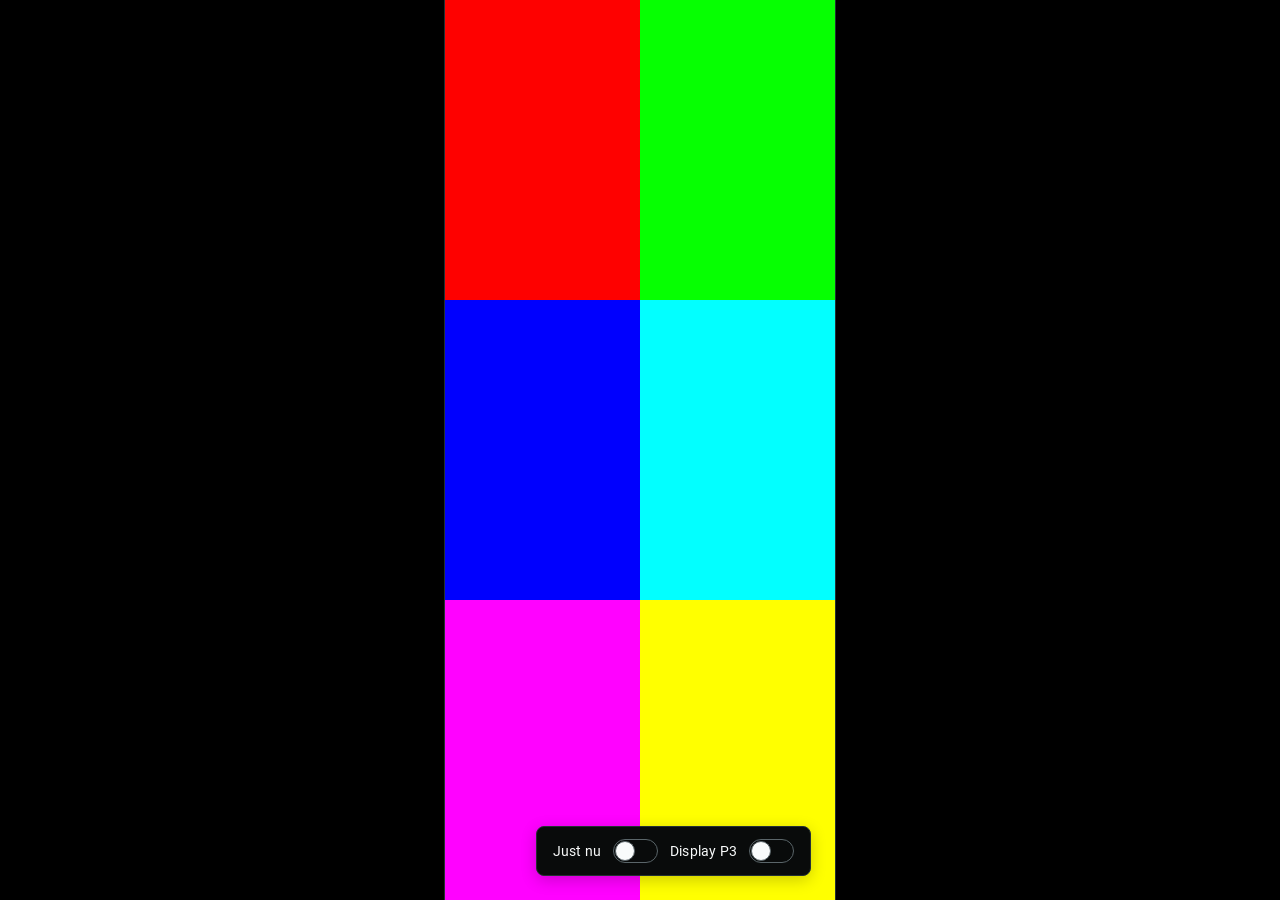
<file: index.html>
<!doctype html>
<html lang="sv" aza-view-transition-enter="basepage"><head><meta charset="utf-8">
<meta name="viewport" content="width=device-width, initial-scale=1, maximum-scale=1, user-scalable=no, viewport-fit=cover">
<meta name="color-scheme" content="dark">
<meta name="theme-color" content="#090B0B">
<title>Just nu - Avanza</title>
<link rel="stylesheet" href="styles.css">
<link rel="stylesheet" href="p3.css">
<link rel="stylesheet" href="prototype.css">
<script src="prototype.js" defer=""></script></head>

    <body data-theme="dark" class="is-transparent disable-outline pull-to-refresh-enabled" data-font-size="normal">
        

        
        <aza-app ng-version="21.2.24" _nghost-ng-c512222287=""><aza-shell _ngcontent-ng-c512222287="" _nghost-ng-c3613642044="" class="ng-tns-c3613642044-0 wv-context"><!--container--><div _ngcontent-ng-c3613642044="" class="app-container ng-tns-c3613642044-0"><!--container--><!--container--><!--container--><div _ngcontent-ng-c3613642044="" class="main-page-container hide-selector ng-tns-c3613642044-0"><main _ngcontent-ng-c3613642044="" role="main" tabindex="-1" class="main ng-tns-c3613642044-0"><div _ngcontent-ng-c3613642044="" azadisableanimationduringtouch="" azaplatformanimation="" class="router-animation-container ng-tns-c3613642044-0 ng-trigger ng-trigger-routeAnimation"><router-outlet _ngcontent-ng-c3613642044="" class="ng-tns-c3613642044-0"></router-outlet><aza-home _nghost-ng-c1748362361="" class="ng-star-inserted"><aza-base-page _ngcontent-ng-c1748362361="" _nghost-ng-c2904285547=""><!--container--><div _ngcontent-ng-c2904285547="" class="base-page-content platform-active-scroll-container"><aza-sunset-message _ngcontent-ng-c2904285547="" _nghost-ng-c2389856375=""><!--container--></aza-sunset-message><aza-system-messages _ngcontent-ng-c2904285547="" _nghost-ng-c3905380134=""><!--container--></aza-system-messages><aza-pull-to-refresh _ngcontent-ng-c1748362361="" _nghost-ng-c3538549573="" class="ng-star-inserted"><div _ngcontent-ng-c3538549573="" class="moved-container"><!--container--><div _ngcontent-ng-c3538549573="" class="draggable-area"><aza-page-container _ngcontent-ng-c1748362361="" _nghost-ng-c4189463679="" class="padding-top padding-bottom ng-star-inserted"><aza-page-container-inset _ngcontent-ng-c4189463679="" _nghost-ng-c3117758165="" data-layout="x-large"><div _ngcontent-ng-c1748362361="" class="actions-wrapper ng-star-inserted"><aza-home-settings _ngcontent-ng-c1748362361="" _nghost-ng-c3298329338=""><button _ngcontent-ng-c3298329338="" attr.data-style-hash="6e8743f1c22fa97843aed6187d793ad0" aria-haspopup="dialog" type="button" aria-label="Inställningar för Just nu" mintghostbutton="" class="settings-button ng-star-inserted" _nghost-ng-c1951316067="" data-analytics-context="Just nu - Inställningar" data-analytics-label="Öppna inställningar" data-e2e="home-settings-button" data-mint-button-size="medium-wide" data-mint-button-theme="non-essential" data-mint-button-state-type="pressed"><span _ngcontent-ng-c1951316067="" class="button-content"></span><mint-icon _ngcontent-ng-c3298329338="" attr.data-style-hash="7ff542e325394d33bc64ad5c70274e0b" mintbuttoniconright="" class="settings-icon mint-button-icon" _nghost-ng-c3689711614="" aria-hidden="true" data-mint-icon-size="medium"><svg preserveAspectRatio="xMidYMid meet" focusable="false" width="100%" height="100%" viewBox="0 0 28 28"><path fill-rule="evenodd" d="M13.348 3.25a1.75 1.75 0 0 0-1.727 1.463L11.35 6.35a.25.25 0 0 1-.144.187l-.406.183a.25.25 0 0 1-.235-.015l-1.497-.926a1.75 1.75 0 0 0-2.158.251l-.834.834a1.75 1.75 0 0 0-.174 2.272l.923 1.26a.25.25 0 0 1 .021.262l-.282.553a.25.25 0 0 1-.182.133l-1.67.278a1.75 1.75 0 0 0-1.462 1.726v1.306a1.75 1.75 0 0 0 1.463 1.726l1.638.273a.25.25 0 0 1 .187.144l.183.406a.25.25 0 0 1-.015.234l-.927 1.496a1.75 1.75 0 0 0 .25 2.158l.835.834a1.75 1.75 0 0 0 2.27.176l1.263-.924a.25.25 0 0 1 .262-.02l.553.282a.25.25 0 0 1 .132.182l.277 1.667a1.75 1.75 0 0 0 1.727 1.463h1.305a1.75 1.75 0 0 0 1.726-1.461l.28-1.669a.25.25 0 0 1 .132-.181l.554-.283a.25.25 0 0 1 .261.02l1.26.923a1.75 1.75 0 0 0 2.27-.175l.835-.834a1.75 1.75 0 0 0 .251-2.157l-.924-1.497a.25.25 0 0 1-.015-.234l.183-.406a.25.25 0 0 1 .186-.144l1.636-.273a1.75 1.75 0 0 0 1.462-1.726v-1.306a1.75 1.75 0 0 0-1.462-1.726l-1.666-.278a.25.25 0 0 1-.182-.133l-.283-.553a.25.25 0 0 1 .02-.262l.923-1.26a1.75 1.75 0 0 0-.176-2.271l-.834-.834a1.75 1.75 0 0 0-2.158-.251l-1.494.925a.25.25 0 0 1-.234.015l-.407-.183a.25.25 0 0 1-.144-.187l-.274-1.638a1.75 1.75 0 0 0-1.726-1.461h-1.305ZM13.1 4.959a.25.25 0 0 1 .247-.209h1.305a.25.25 0 0 1 .247.209l.274 1.638a1.75 1.75 0 0 0 1.007 1.306l.406.184a1.75 1.75 0 0 0 1.64-.108l1.494-.924a.25.25 0 0 1 .309.035l.834.835a.25.25 0 0 1 .025.324l-.922 1.26a1.75 1.75 0 0 0-.145 1.83l.283.554a1.75 1.75 0 0 0 1.27.93l1.666.277a.25.25 0 0 1 .209.247v1.306a.25.25 0 0 1-.209.246l-1.635.273a1.75 1.75 0 0 0-1.308 1.007l-.183.407a1.75 1.75 0 0 0 .107 1.639l.924 1.496a.25.25 0 0 1-.036.308l-.834.834a.25.25 0 0 1-.325.025l-1.259-.922a1.75 1.75 0 0 0-1.83-.146l-.554.283a1.75 1.75 0 0 0-.929 1.27l-.28 1.668a.25.25 0 0 1-.246.209h-1.305a.25.25 0 0 1-.247-.209l-.277-1.667a1.75 1.75 0 0 0-.93-1.271l-.552-.283a1.75 1.75 0 0 0-1.83.145l-1.263.924a.25.25 0 0 1-.325-.025l-.834-.834a.25.25 0 0 1-.035-.309l.926-1.495a1.75 1.75 0 0 0 .107-1.64l-.182-.406a1.75 1.75 0 0 0-1.308-1.008l-1.64-.273a.25.25 0 0 1-.208-.246v-1.306a.25.25 0 0 1 .209-.246l1.67-.279a1.75 1.75 0 0 0 1.27-.929l.283-.553a1.75 1.75 0 0 0-.147-1.831l-.923-1.26a.25.25 0 0 1 .025-.325l.834-.834a.25.25 0 0 1 .308-.036l1.498.926a1.75 1.75 0 0 0 1.639.107l.406-.183a1.75 1.75 0 0 0 1.007-1.309l.272-1.636ZM10.75 14a3.25 3.25 0 1 1 6.5 0 3.25 3.25 0 0 1-6.5 0ZM14 9.25a4.75 4.75 0 1 0 0 9.5 4.75 4.75 0 0 0 0-9.5Z" clip-rule="evenodd"></path></svg></mint-icon></button><!--container--><!--container--><!--container--><!--container--><!--container--><!--container--></aza-home-settings><aza-home-orders-link _ngcontent-ng-c1748362361="" _nghost-ng-c3916221656="" class="ng-star-inserted"><a _ngcontent-ng-c3916221656="" data-analytics-context="Just nu - Ordrar" data-analytics-label="Öppna Ordrar" href="#"><button _ngcontent-ng-c3916221656="" attr.data-style-hash="6e8743f1c22fa97843aed6187d793ad0" mintghostbutton="" aria-label="Ordrar" class="settings-button ng-star-inserted" _nghost-ng-c1951316067="" data-mint-button-size="medium-wide" data-mint-button-theme="non-essential" data-mint-button-state-type="pressed"><span _ngcontent-ng-c1951316067="" class="button-content"></span><mint-icon _ngcontent-ng-c3916221656="" attr.data-style-hash="7ff542e325394d33bc64ad5c70274e0b" mintbuttoniconright="" class="settings-icon mint-button-icon" _nghost-ng-c3689711614="" aria-hidden="true" data-mint-icon-size="medium"><svg preserveAspectRatio="xMidYMid meet" focusable="false" width="100%" height="100%" viewBox="0 0 28 28"><path fill-rule="evenodd" d="M17.647 2.33a.75.75 0 0 1 .39.853l-2.004 7.953a.75.75 0 0 1-.01.08c0-.002-.003.013.002.04a.247.247 0 0 0 .006.024H21a.75.75 0 0 1 .62 1.174l-8.858 12.969a.75.75 0 0 1-1.363-.519l1.048-8.132H7.315c-.158 0-.392-.018-.612-.145a.894.894 0 0 1-.452-.737 1.165 1.165 0 0 1 .119-.546 2.574 2.574 0 0 1 .243-.403L16.73 2.526a.75.75 0 0 1 .918-.196Zm-3.122 8.79a.752.752 0 0 1 .022-.226l1.21-4.8-7.479 9.178h4.314c.276 0 .669.041.984.298.377.308.45.75.394 1.123l-.684 5.303 6.294-9.215h-3.66c-.564 0-.954-.349-1.158-.688a1.697 1.697 0 0 1-.237-.973Zm-7.231 4.15h.009a.05.05 0 0 1-.01 0Zm.433.714s0-.003.003-.008a.058.058 0 0 1-.003.008Zm8.327-4.656Z" clip-rule="evenodd"></path></svg></mint-icon></button><!--container--><!--container--><mint-number-badge _ngcontent-ng-c3916221656="" attr.data-style-hash="c50f121a6e326509b5d2df4f7d1a65d9" _nghost-ng-c2922350467="" class="ng-star-inserted"><div _ngcontent-ng-c2922350467="" class="circle is-visible" data-theme="primary" data-size="small"><span _ngcontent-ng-c2922350467="" class="content">5</span></div></mint-number-badge><!--container--></a></aza-home-orders-link><!--container--></div><aza-tjp-onboarding-banner _ngcontent-ng-c1748362361="" _nghost-ng-c1573310944="" class="ng-star-inserted"><!--container--><!--container--></aza-tjp-onboarding-banner><aza-home-greeting _ngcontent-ng-c1748362361="" _nghost-ng-c920725006="" class="ng-star-inserted"><!--container--><h1 _ngcontent-ng-c920725006="" class="heading mint-font-heading-small ng-star-inserted">Just nu</h1><!--container--></aza-home-greeting><aza-stories _ngcontent-ng-c1748362361="" _nghost-ng-c2610670797="" class="ng-star-inserted"><aza-platform-horizontal-swipe _ngcontent-ng-c2610670797="" _nghost-ng-c730334340="" class="ng-star-inserted"><div _ngcontent-ng-c2610670797="" draggable="true" class="stories"><!--container--><!--container--><aza-story _ngcontent-ng-c2610670797="" _nghost-ng-c1131289820="" class="ng-star-inserted" style=""><button _ngcontent-ng-c1131289820="" type="button" class="story-item ng-star-inserted" aria-label="Öppna händelser för Avanza Bank"><aza-story-indicator _ngcontent-ng-c1131289820="" _nghost-ng-c3716094009=""><div _ngcontent-ng-c3716094009="" class="indicator large ng-star-inserted"><aza-story-icon _ngcontent-ng-c3716094009="" _nghost-ng-c591502028=""><div _ngcontent-ng-c591502028="" class="story-icon-wrapper large"><img _ngcontent-ng-c591502028="" src="[data-uri]" alt="Avanza Bank logotyp" class="ng-star-inserted"><!--container--><!--container--><!--container--><!--container--></div></aza-story-icon></div><!--container--></aza-story-indicator><div _ngcontent-ng-c1131289820="" class="story-title">Avanza Bank</div></button><!--container--></aza-story><!--container--><!--container--><!--container--><!--container--><aza-story _ngcontent-ng-c2610670797="" _nghost-ng-c1131289820="" class="ng-star-inserted" style=""><button _ngcontent-ng-c1131289820="" type="button" class="story-item ng-star-inserted" aria-label="Öppna händelser för Bulten"><aza-story-indicator _ngcontent-ng-c1131289820="" _nghost-ng-c3716094009=""><div _ngcontent-ng-c3716094009="" class="indicator large ng-star-inserted"><aza-story-icon _ngcontent-ng-c3716094009="" _nghost-ng-c591502028=""><div _ngcontent-ng-c591502028="" class="story-icon-wrapper large"><img _ngcontent-ng-c591502028="" src="[data-uri]" alt="Bulten logotyp" class="ng-star-inserted"><!--container--><!--container--><!--container--><!--container--></div></aza-story-icon></div><!--container--></aza-story-indicator><div _ngcontent-ng-c1131289820="" class="story-title">Bulten</div></button><!--container--></aza-story><!--container--><!--container--><!--container--><!--container--><aza-story _ngcontent-ng-c2610670797="" _nghost-ng-c1131289820="" class="ng-star-inserted" style=""><button _ngcontent-ng-c1131289820="" type="button" class="story-item ng-star-inserted" aria-label="Öppna händelser för Diös"><aza-story-indicator _ngcontent-ng-c1131289820="" _nghost-ng-c3716094009=""><div _ngcontent-ng-c3716094009="" class="indicator large ng-star-inserted"><aza-story-icon _ngcontent-ng-c3716094009="" _nghost-ng-c591502028=""><div _ngcontent-ng-c591502028="" class="story-icon-wrapper large"><img _ngcontent-ng-c591502028="" src="[data-uri]" alt="Diös logotyp" class="ng-star-inserted"><!--container--><!--container--><!--container--><!--container--></div></aza-story-icon></div><!--container--></aza-story-indicator><div _ngcontent-ng-c1131289820="" class="story-title">Diös</div></button><!--container--></aza-story><!--container--><!--container--><!--container--><!--container--><aza-story _ngcontent-ng-c2610670797="" _nghost-ng-c1131289820="" class="ng-star-inserted" style=""><button _ngcontent-ng-c1131289820="" type="button" class="story-item rendered ng-star-inserted" aria-label="Öppna händelser för H&amp;M"><aza-story-indicator _ngcontent-ng-c1131289820="" _nghost-ng-c3716094009=""><div _ngcontent-ng-c3716094009="" class="indicator large rendered ng-star-inserted"><aza-story-icon _ngcontent-ng-c3716094009="" _nghost-ng-c591502028=""><div _ngcontent-ng-c591502028="" class="story-icon-wrapper large"><img _ngcontent-ng-c591502028="" src="[data-uri]" alt="H&amp;M logotyp" class="ng-star-inserted"><!--container--><!--container--><!--container--><!--container--></div></aza-story-icon></div><!--container--></aza-story-indicator><div _ngcontent-ng-c1131289820="" class="story-title">H&amp;M</div></button><!--container--></aza-story><!--container--><!--container--><!--container--><!--container--><!--container--></div></aza-platform-horizontal-swipe><!--container--></aza-stories><!--container--><aza-home-summary-cards _ngcontent-ng-c1748362361="" _nghost-ng-c1345160992="" class="ng-star-inserted"><aza-platform-horizontal-swipe _ngcontent-ng-c1345160992="" _nghost-ng-c730334340=""><div _ngcontent-ng-c1345160992="" class="horizontal-swipe-container"><aza-home-development-card _ngcontent-ng-c1345160992="" _nghost-ng-c3762122349=""><a _ngcontent-ng-c3762122349="" attr.data-style-hash="13eaa8723be6c83cdfb4971529f8bd76" mintclickablecard="" azapreload="" data-e2e="summary-card-development" id="summary-card-development" class="card" _nghost-ng-c3158433711="" data-analytics-context="Just nu - Toppkort" data-analytics-label="Utveckling VP" href="#"><mint-card _ngcontent-ng-c3158433711="" attr.data-style-hash="42387061dcf9ef932e47fd675faa6b0b" class="clickable-card" _nghost-ng-c3300845240=""><div _ngcontent-ng-c3762122349="" class="card-content"><!--container--><div _ngcontent-ng-c3762122349="" class="card-title-wrapper ng-star-inserted" style=""><div _ngcontent-ng-c3762122349="" class="card-title"><span _ngcontent-ng-c3762122349="" data-e2e="development-card-label" class="mint-font-detail-medium-emphasize"><span _ngcontent-ng-c3762122349="" aria-hidden="true">Värdepappersutv. <span _ngcontent-ng-c3762122349="" class="time-period-label">1 vecka</span></span><span _ngcontent-ng-c3762122349="" class="mint-screen-reader-only"> Värdepappersutveckling 1 vecka</span></span><!--container--></div><mint-icon _ngcontent-ng-c3762122349="" attr.data-style-hash="7ff542e325394d33bc64ad5c70274e0b" _nghost-ng-c3689711614="" aria-hidden="true" data-mint-icon-theme="discreet" data-mint-icon-size="small"><svg preserveAspectRatio="xMidYMid meet" focusable="false" width="100%" height="100%" viewBox="0 0 28 28"><path fill-rule="evenodd" d="M9.236 24.61c-.356-.465-.303-1.16.12-1.55l9.545-8.858A.272.272 0 0 0 19 14a.272.272 0 0 0-.099-.202l-.002-.002L9.355 4.94c-.422-.392-.475-1.086-.12-1.55.357-.465.988-.523 1.41-.132l9.54 8.853c.001 0 .002 0 .003.002 1.083 1 1.083 2.772 0 3.773l-.002.001-9.541 8.853c-.422.392-1.053.333-1.41-.132Z" clip-rule="evenodd"></path></svg></mint-icon></div><aza-numerical _ngcontent-ng-c3762122349="" role="text" data-e2e="development-card-amount" class="mint-margin-y-4 mint-font-heading-medium ng-tns-c2586855374-8 ng-trigger ng-trigger-pushChange ng-animate-disabled ng-star-inserted" _nghost-ng-c2586855374="" data-box="false" data-box-padding="small" data-theme="positive" style=""><span _ngcontent-ng-c2586855374="" class="ng-tns-c2586855374-8 ng-star-inserted" style="">+8&nbsp;412</span><span _ngcontent-ng-c2586855374="" role="text" class="ng-tns-c2586855374-8 ng-star-inserted" aria-hidden="true" style="">&nbsp;kr</span><span _ngcontent-ng-c2586855374="" class="mint-screen-reader-only ng-tns-c2586855374-8 ng-star-inserted" style="">kronor</span><!--container--><!--container--><!--container--><!--container--><!--container--></aza-numerical><div _ngcontent-ng-c3762122349="" class="best-worst ng-star-inserted" style=""><p _ngcontent-ng-c3762122349="" data-e2e="development-card-best" class="best-worst-title mint-screen-reader-only ng-star-inserted"> Bäst 1 vecka </p><aza-development-card-position-row _ngcontent-ng-c3762122349="" _nghost-ng-c3517969693="" class="ng-star-inserted"><div _ngcontent-ng-c3517969693="" data-e2e="development-card-position-row" class="row"><div _ngcontent-ng-c3517969693="" class="icon-and-name"><div _ngcontent-ng-c3517969693="" aria-hidden="true" class="icon-circle ng-star-inserted"><svg _ngcontent-ng-c3517969693="" width="8" height="8" viewBox="0 0 13 13" fill="none" xmlns="http://www.w3.org/2000/svg"><path _ngcontent-ng-c3517969693="" fill-rule="evenodd" clip-rule="evenodd" d="M12.3601 12.2627L10.369 12.2627L10.3619 4.3763L1.76946 12.9687L0.357422 11.5567L8.94983 2.96422L1.06342 2.97128L1.06342 0.966159L12.3601 0.966158L12.3601 12.2627Z"></path></svg></div><!--container--><!--container--><div _ngcontent-ng-c3517969693="" data-e2e="position-name" class="mint-font-detail-medium-emphasize name"> Swedbank Robur Ny Teknik A </div><!--container--></div><aza-numerical _ngcontent-ng-c3517969693="" role="text" data-e2e="position-amount" class="mint-font-detail-medium-emphasize ng-tns-c2586855374-9 ng-trigger ng-trigger-pushChange ng-animate-disabled ng-star-inserted" _nghost-ng-c2586855374="" data-box="false" data-box-padding="small" data-theme="positive"><span _ngcontent-ng-c2586855374="" class="ng-tns-c2586855374-9 ng-star-inserted" style="">+4&nbsp;951</span><span _ngcontent-ng-c2586855374="" role="text" class="ng-tns-c2586855374-9 ng-star-inserted" aria-hidden="true" style="">&nbsp;kr</span><span _ngcontent-ng-c2586855374="" class="mint-screen-reader-only ng-tns-c2586855374-9 ng-star-inserted" style="">kronor</span><!--container--><!--container--><!--container--><!--container--><!--container--></aza-numerical><!--container--></div></aza-development-card-position-row><!--container--><!--container--><p _ngcontent-ng-c3762122349="" data-e2e="development-card-worst" class="best-worst-title mint-screen-reader-only ng-star-inserted"> Sämst 1 vecka </p><aza-development-card-position-row _ngcontent-ng-c3762122349="" _nghost-ng-c3517969693="" class="ng-star-inserted"><div _ngcontent-ng-c3517969693="" data-e2e="development-card-position-row" class="row"><div _ngcontent-ng-c3517969693="" class="icon-and-name"><!--container--><div _ngcontent-ng-c3517969693="" aria-hidden="true" class="icon-circle is-negative ng-star-inserted"><svg _ngcontent-ng-c3517969693="" width="8" height="8" viewBox="0 0 13 13" fill="none" xmlns="http://www.w3.org/2000/svg"><path _ngcontent-ng-c3517969693="" fill-rule="evenodd" clip-rule="evenodd" d="M0.850572 12.1823V10.1912L8.73698 10.1842L0.144531 1.59173L1.55661 0.179688L10.1491 8.77209L10.142 0.885687H12.1471V12.1823H0.850572Z"></path></svg></div><!--container--><div _ngcontent-ng-c3517969693="" data-e2e="position-name" class="mint-font-detail-medium-emphasize name"> Franklin Biotechnology Discv A(acc)USD </div><!--container--></div><aza-numerical _ngcontent-ng-c3517969693="" role="text" data-e2e="position-amount" class="mint-font-detail-medium-emphasize ng-tns-c2586855374-10 ng-trigger ng-trigger-pushChange ng-animate-disabled ng-star-inserted" _nghost-ng-c2586855374="" data-box="false" data-box-padding="small" data-theme="negative"><span _ngcontent-ng-c2586855374="" class="ng-tns-c2586855374-10 ng-star-inserted" style="">−2&nbsp;138</span><span _ngcontent-ng-c2586855374="" role="text" class="ng-tns-c2586855374-10 ng-star-inserted" aria-hidden="true" style="">&nbsp;kr</span><span _ngcontent-ng-c2586855374="" class="mint-screen-reader-only ng-tns-c2586855374-10 ng-star-inserted" style="">kronor</span><!--container--><!--container--><!--container--><!--container--><!--container--></aza-numerical><!--container--></div></aza-development-card-position-row><!--container--><!--container--></div><!--container--><!--container--><!--container--><!--container--></div></mint-card></a></aza-home-development-card></div><div _ngcontent-ng-c1345160992="" class="horizontal-swipe-container ng-star-inserted"><aza-spider-chart-card _ngcontent-ng-c1345160992="" _nghost-ng-c3404248530=""><div _ngcontent-ng-c3404248530="" class="card ng-star-inserted"><a _ngcontent-ng-c3404248530="" attr.data-style-hash="13eaa8723be6c83cdfb4971529f8bd76" mintclickablecard="" _nghost-ng-c3158433711="" data-analytics-context="Just nu - Toppkort" data-analytics-label="Portföljkompass" href="#"><mint-card _ngcontent-ng-c3158433711="" attr.data-style-hash="42387061dcf9ef932e47fd675faa6b0b" class="clickable-card" _nghost-ng-c3300845240=""><div _ngcontent-ng-c3404248530="" class="card-content"><div _ngcontent-ng-c3404248530="" class="label-container"><span _ngcontent-ng-c3404248530="" class="label">Din portföljkompass</span><mint-icon _ngcontent-ng-c3404248530="" attr.data-style-hash="7ff542e325394d33bc64ad5c70274e0b" _nghost-ng-c3689711614="" aria-hidden="true" data-mint-icon-theme="discreet" data-mint-icon-size="small"><svg preserveAspectRatio="xMidYMid meet" focusable="false" width="100%" height="100%" viewBox="0 0 28 28"><path fill-rule="evenodd" d="M9.236 24.61c-.356-.465-.303-1.16.12-1.55l9.545-8.858A.272.272 0 0 0 19 14a.272.272 0 0 0-.099-.202l-.002-.002L9.355 4.94c-.422-.392-.475-1.086-.12-1.55.357-.465.988-.523 1.41-.132l9.54 8.853c.001 0 .002 0 .003.002 1.083 1 1.083 2.772 0 3.773l-.002.001-9.541 8.853c-.422.392-1.053.333-1.41-.132Z" clip-rule="evenodd"></path></svg></mint-icon></div><div _ngcontent-ng-c3404248530="" class="data-container"><div _ngcontent-ng-c3404248530="" class="numbers-container"><div _ngcontent-ng-c3404248530="" class="your-data"><span _ngcontent-ng-c3404248530="" class="highlight"> 4,37% </span><span _ngcontent-ng-c3404248530="" class="description">Din utveckling 1 år</span></div><div _ngcontent-ng-c3404248530="" class="others-data"><span _ngcontent-ng-c3404248530="" class="highlight"> 0,0% </span><span _ngcontent-ng-c3404248530="" class="description">Avanzianers snitt 1 år</span></div></div><aza-spider-chart _ngcontent-ng-c3404248530="" _nghost-ng-c2781879014="" aria-label="Ett radardiagram som visar en överblick av ditt sparande i jämförelse med andra Avanzianer."><aza-highcharts _ngcontent-ng-c2781879014="" _nghost-ng-c821867715="" class="ng-star-inserted"><figure _ngcontent-ng-c821867715="" class="highcharts-figure"><div _ngcontent-ng-c821867715="" tabindex="0" class="highcharts-container" data-highcharts-chart="0" role="img" aria-hidden="false" aria-label="" style="overflow: hidden;"><div id="highcharts-ol5fxd1-0" dir="ltr" style="position: relative; overflow: hidden; width: 130px; height: 130px; text-align: left; line-height: normal; z-index: 0; -webkit-tap-highlight-color: rgba(0, 0, 0, 0); user-select: none; touch-action: manipulation; outline: none; padding: 0px;" class="highcharts-container "><svg version="1.1" class="highcharts-root" style="font-family: -apple-system, BlinkMacSystemFont, &quot;Segoe UI&quot;, Roboto, Helvetica, Arial, &quot;Apple Color Emoji&quot;, &quot;Segoe UI Emoji&quot;, &quot;Segoe UI Symbol&quot;, sans-serif; font-size: 1rem;" xmlns="http://www.w3.org/2000/svg" width="130" height="130" viewBox="0 0 130 130" aria-hidden="true" role="img" aria-label=""><desc>Created with Highcharts 12.4.0</desc><defs><filter id="highcharts-drop-shadow-0"><feDropShadow dx="1" dy="1" flood-color="#000000" flood-opacity="0.75" stdDeviation="2.5"></feDropShadow></filter><clipPath id="highcharts-ol5fxd1-16-"><rect x="0" y="0" width="383.27430373795477" height="61" fill="none"></rect></clipPath><radialGradient cx="0.5" cy="0.5" r="1" id="highcharts-ol5fxd1-23"><stop offset="0" stop-color="color-mix(in srgb, var(--mint-color-container-brand) 0%, transparent)" stop-opacity="1"></stop><stop offset="1" stop-color="color-mix(in srgb, var(--mint-color-container-brand) 40%, transparent)" stop-opacity="1"></stop></radialGradient><radialGradient cx="0.5" cy="0.5" r="1" id="highcharts-ol5fxd1-30"><stop offset="0" stop-color="color-mix(in srgb, var(--mint-color-graph-series-stroke-a) 0%, transparent)" stop-opacity="1"></stop><stop offset="1" stop-color="color-mix(in srgb, var(--mint-color-graph-series-stroke-a) 20%, transparent)" stop-opacity="1"></stop></radialGradient><clipPath id="highcharts-ol5fxd1-32"><circle cx="65" cy="61" r="61"></circle></clipPath><clipPath id="highcharts-ol5fxd1-33"><circle cx="65" cy="61" r="61"></circle></clipPath></defs><rect fill="transparent" class="highcharts-background" filter="none" x="0" y="0" width="130" height="130" rx="0" ry="0"></rect><rect fill="none" class="highcharts-plot-background" x="0" y="4" width="130" height="122" filter="none"></rect><g class="highcharts-pane-group" data-z-index="0"></g><g class="highcharts-plot-lines-0" data-z-index="0"></g><rect fill="none" class="highcharts-plot-border" data-z-index="1" stroke="#cccccc" stroke-width="0" x="0" y="4" width="130" height="122"></rect><g class="highcharts-grid highcharts-xaxis-grid highcharts-radial-axis-grid" data-z-index="1"><path fill="none" stroke="var(--mint-color-stroke-primary)" stroke-width="1" stroke-dasharray="3,1" data-z-index="1" class="highcharts-grid-line" d="M 65 65 L 65 4" opacity="1"></path><path fill="none" stroke="var(--mint-color-stroke-primary)" stroke-width="1" stroke-dasharray="3,1" data-z-index="1" class="highcharts-grid-line" d="M 65 65 L 123.01444749400437 46.149963343128206" opacity="1"></path><path fill="none" stroke="var(--mint-color-stroke-primary)" stroke-width="1" stroke-dasharray="3,1" data-z-index="1" class="highcharts-grid-line" d="M 65 65 L 100.85490038984086 114.3500366568718" opacity="1"></path><path fill="none" stroke="var(--mint-color-stroke-primary)" stroke-width="1" stroke-dasharray="3,1" data-z-index="1" class="highcharts-grid-line" d="M 65 65 L 29.145099610159143 114.3500366568718" opacity="1"></path><path fill="none" stroke="var(--mint-color-stroke-primary)" stroke-width="1" stroke-dasharray="3,1" data-z-index="1" class="highcharts-grid-line" d="M 65 65 L 6.985552505995628 46.14996334312822" opacity="1"></path><path fill="none" stroke="var(--mint-color-stroke-primary)" stroke-width="1" stroke-dasharray="3,1" data-z-index="1" class="highcharts-grid-line" d="M 65 65 L 64.99999999999999 4" opacity="1"></path></g><g class="highcharts-grid highcharts-yaxis-grid highcharts-radial-axis-grid" data-z-index="1"><path fill="none" stroke="#e6e6e6" stroke-width="0" stroke-dasharray="none" data-z-index="1" class="highcharts-grid-line" d="M 65 65 A 0 0 0 1 1 65 65 M 65 65 A 0 0 0 1 0 65 65" opacity="1"></path><path fill="none" stroke="#e6e6e6" stroke-width="0" stroke-dasharray="none" data-z-index="1" class="highcharts-grid-line" d="M 65 126 A 61 61 0 1 1 65.00019999999999 125.99999999967213 M 65 65 A 0 0 0 1 0 65 65" opacity="1"></path></g><g class="highcharts-axis highcharts-xaxis highcharts-radial-axis" data-z-index="2"><path fill="none" class="highcharts-axis-line" stroke="#333333" stroke-width="0" data-z-index="7" d="M 65 126 A 61 61 0 1 1 65.00019999999999 125.99999999967213 M 65 65 A 0 0 0 1 0 65 65"></path></g><g class="highcharts-axis highcharts-yaxis highcharts-radial-axis" data-z-index="2"><path fill="none" class="highcharts-axis-line" stroke="#333333" stroke-width="0" data-z-index="7" d="M 65 65 L 65 4"></path></g><g class="highcharts-series-group" data-z-index="3"><path fill="none" class="highcharts-plot-line " stroke="var(--mint-color-stroke-primary)" stroke-width="1" stroke-dasharray="3,1" d="M 65 96.72 A 31.72 31.72 0 1 1 65.00019999999999 96.71999999936949 M 65 65 A 0 0 0 1 0 65 65"></path><path fill="none" class="highcharts-plot-line " stroke="var(--mint-color-stroke-primary)" stroke-width="1" stroke-dasharray="3,1" d="M 65 126 A 61 61 0 1 1 65.00019999999999 125.99999999967213 M 65 65 A 0 0 0 1 0 65 65"></path><g class="highcharts-series highcharts-series-0 highcharts-line-series" visibility="hidden" data-z-index="0.1" opacity="1" transform="translate(0,4) scale(1 1)"><path fill="none" d="M 65 0 L 123.01444749400403 42.149963343127204 L 100.85490038984258 110.35003665687054 L 29.145099610156755 110.35003665687006 L 6.985552505996218 42.149963343126416 L 65 0" class="highcharts-graph" data-z-index="1" stroke="var(--mint-color-stroke-primary)" stroke-width="0" stroke-linejoin="round" stroke-linecap="round" filter="none"></path></g><g class="highcharts-markers highcharts-series-0 highcharts-line-series" visibility="hidden" data-z-index="0.1" opacity="1" transform="translate(0,4) scale(1 1)" clip-path="none"></g><g class="highcharts-series highcharts-series-1 highcharts-area-series" data-z-index="0.1" opacity="1" transform="translate(0,4) scale(1 1)" clip-path="url(#highcharts-ol5fxd1-32)"><path fill="url(#highcharts-ol5fxd1-23)" d="M 65 61 L 65 61 L 65 61 L 65 61 L 65 61 L 65 61 L 65 61 L 65 61 L 65 61 L 65 61 L 65 61 L 65 61 Z" class="highcharts-area" data-z-index="0" fill-opacity="1" style="pointer-events: none;"></path><path fill="none" d="M 65 61 L 65 61 L 65 61 L 65 61 L 65 61 L 65 61" class="highcharts-graph" data-z-index="1" stroke="var(--mint-color-container-active)" stroke-width="1.6" stroke-linejoin="round" stroke-linecap="round" filter="none"></path></g><g class="highcharts-markers highcharts-series-1 highcharts-area-series" data-z-index="0.1" opacity="1" transform="translate(0,4) scale(1 1)" clip-path="none"></g><g class="highcharts-series highcharts-series-2 highcharts-area-series" data-z-index="0.1" opacity="1" transform="translate(0,4) scale(1 1)" clip-path="url(#highcharts-ol5fxd1-33)"><path fill="url(#highcharts-ol5fxd1-30)" d="M 65 30.5 L 94.00722374700202 51.574981671563606 L 82.92745019492129 85.67501832843527 L 47.07254980507838 85.67501832843503 L 35.99277625299811 51.57498167156321 L 65 30.5 L 65 61 L 65 61 L 65 61 L 65 61 L 65 61 L 65 61 Z" class="highcharts-area" data-z-index="0" fill-opacity="1" style="pointer-events: none;"></path><path fill="none" d="M 65 30.5 L 94.00722374700202 51.574981671563606 L 82.92745019492129 85.67501832843527 L 47.07254980507838 85.67501832843503 L 35.99277625299811 51.57498167156321 L 65 30.5" class="highcharts-graph" data-z-index="1" stroke="var(--mint-color-graph-series-stroke-a)" stroke-width="1.6" stroke-dasharray="none" filter="none"></path></g><g class="highcharts-markers highcharts-series-2 highcharts-area-series" data-z-index="0.1" opacity="1" transform="translate(0,4) scale(1 1)" clip-path="none"></g></g><text x="65" class="highcharts-title" data-z-index="4" text-align="center" y="15" text-anchor="middle" transform-origin="10 22" transform="translate(0,0) scale(1 1)" style="font-size: 1.2em; font-weight: bold; fill: rgb(51, 51, 51);"></text><text x="65" class="highcharts-subtitle" data-z-index="4" text-align="center" y="14" text-anchor="middle" transform-origin="10 15" transform="translate(0,0) scale(1 1)" style="font-size: 0.8em; fill: rgb(102, 102, 102);"></text><text x="10" text-anchor="start" class="highcharts-caption" data-z-index="4" style="font-size: 0.8em; fill: rgb(102, 102, 102);" text-align="left" y="142" transform-origin="10 15" transform="translate(0,0) scale(1 1)"></text><g class="highcharts-datalabels-group" data-z-index="6"></g><g class="highcharts-axis-labels highcharts-xaxis-labels highcharts-radial-axis-labels" data-z-index="7"></g><g class="highcharts-axis-labels highcharts-yaxis-labels highcharts-radial-axis-labels" data-z-index="7"></g></svg></div></div><aza-accessibility-table _ngcontent-ng-c821867715="" _nghost-ng-c1994710337="" class="ng-star-inserted"><!--container--></aza-accessibility-table><!--container--></figure></aza-highcharts><!--container--><!--container--><!--container--><!--container--></aza-spider-chart></div></div></mint-card></a></div><!--container--></aza-spider-chart-card></div><!--container--><div _ngcontent-ng-c1345160992="" class="horizontal-swipe-container"><aza-home-total-value-card _ngcontent-ng-c1345160992="" _nghost-ng-c1727011905="" class="ng-tns-c1727011905-5 ng-star-inserted"><div _ngcontent-ng-c1727011905="" class="card ng-tns-c1727011905-5"><a _ngcontent-ng-c1727011905="" attr.data-style-hash="13eaa8723be6c83cdfb4971529f8bd76" mintclickablecard="" data-e2e="summary-card-total-value" id="summary-card-total-value" class="ng-tns-c1727011905-5" _nghost-ng-c3158433711="" data-analytics-context="Just nu - Toppkort" data-analytics-label="Totalt värde" href="#"><mint-card _ngcontent-ng-c3158433711="" attr.data-style-hash="42387061dcf9ef932e47fd675faa6b0b" class="clickable-card" _nghost-ng-c3300845240=""><div _ngcontent-ng-c1727011905="" class="card-content"><mint-icon _ngcontent-ng-c1727011905="" attr.data-style-hash="7ff542e325394d33bc64ad5c70274e0b" class="chevron ng-tns-c1727011905-5 ng-star-inserted" _nghost-ng-c3689711614="" aria-hidden="true" data-mint-icon-theme="discreet" data-mint-icon-size="small" style=""><svg preserveAspectRatio="xMidYMid meet" focusable="false" width="100%" height="100%" viewBox="0 0 28 28"><path fill-rule="evenodd" d="M9.236 24.61c-.356-.465-.303-1.16.12-1.55l9.545-8.858A.272.272 0 0 0 19 14a.272.272 0 0 0-.099-.202l-.002-.002L9.355 4.94c-.422-.392-.475-1.086-.12-1.55.357-.465.988-.523 1.41-.132l9.54 8.853c.001 0 .002 0 .003.002 1.083 1 1.083 2.772 0 3.773l-.002.001-9.541 8.853c-.422.392-1.053.333-1.41-.132Z" clip-rule="evenodd"></path></svg></mint-icon><div _ngcontent-ng-c1727011905="" class="flex-line ng-tns-c1727011905-5 ng-star-inserted" style=""><div _ngcontent-ng-c1727011905="" role="text" class="total-value-amount no-line-height ng-tns-c1727011905-5"><span _ngcontent-ng-c1727011905="" data-e2e="total-value-card-label" class="mint-font-detail-medium-emphasize card-title ng-tns-c1727011905-5"> Totalt värde </span><span _ngcontent-ng-c1727011905="" role="text" azanumerical="" data-e2e="total-value-card-amount" class="main-figure mint-font-heading-medium ng-tns-c1727011905-5 ng-tns-c2586855374-6 ng-trigger ng-trigger-pushChange ng-animate-disabled ng-star-inserted" _nghost-ng-c2586855374="" data-box="false" data-box-padding="small"><span _ngcontent-ng-c2586855374="" class="ng-tns-c2586855374-6 ng-star-inserted" style="">1&nbsp;874&nbsp;312</span><span _ngcontent-ng-c2586855374="" role="text" class="ng-tns-c2586855374-6 ng-star-inserted" aria-hidden="true" style="">&nbsp;kr</span><span _ngcontent-ng-c2586855374="" class="mint-screen-reader-only ng-tns-c2586855374-6 ng-star-inserted" style="">kronor</span><!--container--><!--container--><!--container--><!--container--><!--container--></span></div><div _ngcontent-ng-c1727011905="" role="text" class="no-line-height ng-tns-c1727011905-5"><span _ngcontent-ng-c1727011905="" data-e2e="total-value-development-label" class="mint-font-detail-medium card-title ng-tns-c1727011905-5" aria-label="Utveckling i år"> Utv. i år </span><span _ngcontent-ng-c1727011905="" role="text" azanumerical="" data-e2e="total-value-development-amount" class="main-figure mint-font-heading-medium ng-tns-c1727011905-5 ng-tns-c2586855374-7 ng-trigger ng-trigger-pushChange ng-animate-disabled ng-star-inserted" _nghost-ng-c2586855374="" data-box="false" data-box-padding="small" data-theme="positive"><span _ngcontent-ng-c2586855374="" class="ng-tns-c2586855374-7 ng-star-inserted" style="">+4,86</span><span _ngcontent-ng-c2586855374="" role="text" class="ng-tns-c2586855374-7 ng-star-inserted" style="">%</span><!--container--><!--container--><!--container--><!--container--><!--container--></span></div></div><!--container--><!--container--><!--container--></div><mint-sparkline-chart _ngcontent-ng-c1727011905="" attr.data-style-hash="314829f7e23cc8497d05576e5a7efebf" data-e2e="total-value-chart" _nghost-ng-c1039306865="" class="ng-tns-c1727011905-5 ng-trigger ng-trigger-fadeInAnimation ng-star-inserted" style=""><svg _ngcontent-ng-c1039306865="" width="100%" height="100%" viewBox="0 0 100 100" preserveAspectRatio="none" xmlns="http://www.w3.org/2000/svg" aria-label="Graf över total värdeutveckling" data-animation-speed="none"><defs _ngcontent-ng-c1039306865=""><linearGradient _ngcontent-ng-c1039306865="" x1="0" x2="0" y1="0" y2="1" id="generated-7843995030078588"><stop _ngcontent-ng-c1039306865="" offset="0%" stop-opacity="0.2" class="stop-brand"></stop><stop _ngcontent-ng-c1039306865="" offset="50%" stop-opacity="0.05" class="stop-brand"></stop><stop _ngcontent-ng-c1039306865="" offset="100%" stop-opacity="0" class="stop-brand"></stop></linearGradient></defs><!--container--><path _ngcontent-ng-c1039306865="" class="gradient ng-star-inserted" d="M 0.000,59.00 C 0.000,59.00 0.1450,60.39 0.3598,60.54 C 0.5746,60.71 1.156,60.48 1.439,60.26 C 1.722,60.08 1.757,59.62 1.799,59.31 C 1.840,59.01 2.067,55.21 2.159,54.92 C 2.251,54.63 2.374,56.90 2.518,57.07 C 2.662,57.25 2.590,55.64 2.878,55.79 C 3.166,55.94 3.726,57.45 3.957,57.69 C 4.188,57.91 4.173,57.23 4.317,57.40 C 4.461,57.57 4.533,58.82 4.677,58.55 C 4.821,58.28 4.934,56.42 5.037,56.06 C 5.140,55.69 5.309,55.77 5.396,56.02 C 5.484,56.26 6.418,59.69 6.476,59.96 C 6.534,60.22 6.785,62.32 6.836,62.59 C 6.886,62.87 7.051,64.17 7.195,63.88 C 7.339,63.60 7.424,61.52 7.555,61.17 C 7.687,60.84 7.783,61.73 7.915,62.00 C 8.046,62.30 8.847,64.27 8.994,64.66 C 9.141,65.06 9.210,65.26 9.354,65.49 C 9.498,65.72 9.627,65.40 9.714,65.80 C 9.800,66.21 10.02,68.47 10.07,68.84 C 10.12,69.22 10.15,71.02 10.43,71.29 C 10.72,71.57 11.22,69.83 11.51,70.12 C 11.80,70.36 11.77,72.41 11.87,72.79 C 11.97,73.17 12.13,72.52 12.23,72.87 C 12.33,73.22 12.45,75.22 12.59,75.32 C 12.74,75.40 12.78,73.62 12.95,73.34 C 13.12,73.03 13.80,72.98 14.03,72.60 C 14.26,72.20 14.25,70.97 14.39,71.13 C 14.53,71.28 14.71,73.09 14.75,73.37 C 14.79,73.66 15.05,76.34 15.11,76.61 C 15.17,76.89 15.18,76.72 15.47,76.62 C 15.76,76.54 16.26,76.48 16.55,76.33 C 16.84,76.21 16.82,76.08 16.91,75.76 C 17.00,75.45 17.21,74.07 17.27,73.75 C 17.32,73.44 17.56,71.92 17.63,71.61 C 17.69,71.30 17.72,70.05 17.99,70.25 C 18.25,70.43 18.88,72.26 19.07,72.43 C 19.26,72.59 19.28,72.11 19.43,71.71 C 19.57,71.31 19.68,70.83 19.79,70.42 C 19.90,70.01 20.00,69.44 20.15,69.05 C 20.29,68.67 20.29,68.56 20.51,68.51 C 20.72,68.46 21.52,68.40 21.59,68.59 C 21.65,68.81 21.86,72.97 21.95,73.14 C 22.03,73.33 22.24,70.53 22.31,70.12 C 22.37,69.73 22.59,68.36 22.67,68.58 C 22.74,68.81 22.96,72.01 23.03,72.25 C 23.09,72.50 23.82,74.37 24.10,74.15 C 24.39,74.00 24.40,71.18 24.46,70.88 C 24.53,70.59 24.68,70.66 24.82,70.95 C 24.97,71.25 25.06,72.00 25.18,72.37 C 25.31,72.76 25.26,73.04 25.54,73.16 C 25.83,73.31 26.33,73.04 26.62,73.06 C 26.91,73.05 26.84,73.13 26.98,73.27 C 27.13,73.41 27.30,73.44 27.34,73.77 C 27.38,74.10 27.68,78.70 27.70,79.02 C 27.73,79.34 27.89,82.78 28.06,83.06 C 28.23,83.33 28.85,81.17 29.14,81.21 C 29.43,81.25 29.42,83.73 29.50,83.39 C 29.59,83.05 29.81,78.66 29.86,78.34 C 29.91,78.00 30.18,78.45 30.22,78.76 C 30.27,79.06 30.45,82.91 30.58,83.20 C 30.71,83.48 31.52,82.38 31.64,82.12 C 31.77,81.86 31.98,80.38 32.00,80.07 C 32.03,79.77 32.33,72.97 32.36,72.67 C 32.40,72.37 32.58,74.09 32.72,74.30 C 32.87,74.52 32.80,73.75 33.08,73.74 C 33.37,73.71 33.87,74.13 34.16,73.99 C 34.45,73.80 34.49,73.54 34.52,73.21 C 34.55,72.89 34.85,66.56 34.88,66.23 C 34.92,65.90 35.10,66.27 35.24,66.12 C 35.39,65.94 35.36,65.88 35.60,65.41 C 35.84,64.92 36.60,63.43 36.68,63.01 C 36.76,62.58 37.01,58.33 37.04,57.97 C 37.07,57.61 37.36,55.38 37.40,55.02 C 37.44,54.66 37.73,51.66 37.76,51.31 C 37.79,50.96 37.99,47.11 38.12,46.70 C 38.25,46.29 38.92,47.03 39.20,47.20 C 39.47,47.43 39.42,47.19 39.56,47.32 C 39.70,47.47 39.85,47.57 39.92,47.92 C 39.99,48.26 40.16,50.38 40.28,50.76 C 40.40,51.14 40.35,49.86 40.64,50.25 C 40.93,50.65 41.60,52.36 41.72,52.76 C 41.83,53.14 42.01,54.78 42.08,55.13 C 42.14,55.48 42.29,56.55 42.44,56.62 C 42.58,56.66 42.65,55.35 42.80,55.39 C 42.94,55.43 43.03,57.07 43.16,56.81 C 43.29,56.56 44.15,52.80 44.24,52.50 C 44.32,52.21 44.56,52.33 44.60,52.03 C 44.64,51.72 44.92,47.29 44.96,46.99 C 44.99,46.69 45.17,45.99 45.32,45.92 C 45.46,45.86 45.39,46.68 45.68,46.68 C 45.96,46.72 46.47,45.86 46.75,46.29 C 47.04,46.77 46.97,48.46 47.11,48.67 C 47.26,48.91 47.33,47.20 47.47,47.38 C 47.62,47.56 47.69,49.49 47.83,49.57 C 47.98,49.67 47.91,47.52 48.19,47.81 C 48.48,48.08 48.99,50.31 49.27,50.77 C 49.55,51.18 49.49,50.54 49.63,50.35 C 49.78,50.15 49.94,50.11 49.99,49.81 C 50.04,49.50 50.32,46.23 50.35,45.91 C 50.38,45.60 50.61,42.92 50.71,42.59 C 50.81,42.25 51.56,41.10 51.79,40.67 C 52.03,40.20 52.01,40.00 52.15,40.08 C 52.30,40.16 52.43,40.85 52.51,41.08 C 52.60,41.31 52.73,42.17 52.87,42.04 C 53.01,41.93 52.94,40.88 53.23,40.47 C 53.52,40.11 54.02,40.57 54.31,40.43 C 54.60,40.33 54.53,39.68 54.67,39.53 C 54.81,39.40 54.89,39.93 55.03,39.71 C 55.17,39.48 55.29,38.06 55.39,38.41 C 55.49,38.76 55.68,41.96 55.75,42.30 C 55.82,42.65 56.64,44.96 56.83,45.33 C 57.01,45.68 57.04,44.82 57.19,45.15 C 57.33,45.45 57.40,46.95 57.55,46.92 C 57.69,46.87 57.85,45.24 57.91,44.93 C 57.97,44.62 58.19,43.62 58.27,43.31 C 58.35,42.98 59.19,39.35 59.35,39.04 C 59.50,38.72 59.62,40.13 59.71,40.43 C 59.79,40.72 59.92,41.31 60.07,41.47 C 60.21,41.64 60.28,41.40 60.43,41.27 C 60.57,41.14 60.70,41.12 60.79,40.85 C 60.87,40.57 61.72,37.33 61.86,37.18 C 62.01,37.05 62.08,38.95 62.22,39.12 C 62.37,39.31 62.51,38.27 62.58,38.06 C 62.66,37.86 62.80,37.22 62.94,37.29 C 63.09,37.36 63.17,38.51 63.30,38.41 C 63.43,38.29 64.31,36.14 64.38,35.89 C 64.45,35.65 64.67,33.75 64.74,33.49 C 64.82,33.24 64.96,33.40 65.10,33.34 C 65.25,33.25 65.39,33.42 65.46,33.12 C 65.53,32.82 65.59,30.42 65.82,30.15 C 66.06,29.84 66.79,30.77 66.90,30.97 C 67.01,31.17 67.23,32.68 67.26,32.97 C 67.30,33.23 67.48,36.79 67.62,36.89 C 67.76,36.99 67.89,33.85 67.98,33.45 C 68.07,33.05 68.20,33.55 68.34,33.71 C 68.48,33.87 69.23,35.16 69.42,35.33 C 69.61,35.52 69.64,35.13 69.78,34.86 C 69.92,34.60 70.00,33.87 70.14,34.00 C 70.28,34.15 70.43,35.26 70.50,35.55 C 70.57,35.85 70.71,36.73 70.86,37.00 C 71.01,37.27 71.68,38.32 71.94,38.02 C 72.19,37.69 72.24,35.68 72.30,35.34 C 72.36,34.99 72.55,33.79 72.66,34.02 C 72.76,34.25 72.97,36.64 73.02,36.91 C 73.07,37.18 73.12,38.60 73.38,38.13 C 73.63,37.65 74.24,34.61 74.46,34.10 C 74.67,33.61 74.69,34.69 74.82,34.84 C 74.94,35.00 75.03,35.08 75.18,35.08 C 75.32,35.09 75.39,35.00 75.54,34.89 C 75.68,34.80 75.72,34.98 75.90,34.60 C 76.07,34.26 76.91,32.62 76.97,32.33 C 77.04,32.04 77.29,27.82 77.33,27.53 C 77.38,27.25 77.55,27.49 77.69,27.67 C 77.84,27.87 77.97,28.69 78.05,28.46 C 78.14,28.24 78.27,25.99 78.41,25.84 C 78.56,25.70 79.28,27.11 79.49,27.04 C 79.71,26.95 79.78,25.72 79.85,25.45 C 79.92,25.18 80.13,24.54 80.21,24.26 C 80.29,23.98 80.43,23.14 80.57,22.97 C 80.72,22.79 80.71,23.15 80.93,23.37 C 81.16,23.57 81.88,23.83 82.01,24.03 C 82.15,24.23 82.29,25.42 82.37,25.66 C 82.45,25.91 82.59,26.20 82.73,26.13 C 82.88,26.06 83.00,25.72 83.09,25.34 C 83.18,24.96 83.16,23.58 83.45,23.18 C 83.74,22.81 84.30,23.93 84.53,23.60 C 84.76,23.30 84.84,21.31 84.89,20.99 C 84.94,20.66 85.19,19.51 85.25,19.20 C 85.31,18.88 85.51,17.67 85.61,17.36 C 85.70,17.06 85.72,16.62 85.97,16.84 C 86.22,17.06 86.97,18.20 87.05,18.48 C 87.13,18.75 87.35,21.80 87.41,22.08 C 87.46,22.36 87.64,22.58 87.77,22.18 C 87.90,21.78 88.02,20.25 88.13,19.83 C 88.24,19.42 88.20,19.96 88.49,19.44 C 88.77,18.91 89.28,17.50 89.57,17.05 C 89.85,16.62 89.87,17.05 89.93,17.27 C 89.98,17.52 90.23,19.81 90.29,20.04 C 90.34,20.30 90.50,20.83 90.65,20.55 C 90.79,20.30 90.72,19.15 91.01,18.74 C 91.29,18.40 91.93,18.82 92.09,19.13 C 92.24,19.45 92.30,21.29 92.44,21.28 C 92.59,21.28 92.77,19.39 92.80,19.10 C 92.84,18.82 93.08,16.25 93.16,16.01 C 93.25,15.79 93.39,17.37 93.52,17.22 C 93.66,17.08 94.54,14.73 94.60,14.48 C 94.67,14.25 94.87,11.87 94.96,11.65 C 95.05,11.43 95.27,12.41 95.32,12.76 C 95.38,13.12 95.62,16.03 95.68,16.38 C 95.75,16.73 95.75,16.39 96.04,16.71 C 96.33,16.99 96.83,17.71 97.12,17.65 C 97.41,17.59 97.34,16.72 97.48,16.57 C 97.63,16.40 97.70,16.88 97.84,16.83 C 97.99,16.78 98.06,16.48 98.20,16.33 C 98.35,16.19 98.33,16.32 98.56,16.12 C 98.79,15.93 99.50,15.51 99.64,15.31 C 99.78,15.11 100.0,13.90 100.0,13.90 L 100,100 L 0,100" fill="url(#generated-7843995030078588)" style=""></path><path _ngcontent-ng-c1039306865="" vector-effect="non-scaling-stroke" stroke-width="1px" class="main-path fill-none stroke-brand ng-star-inserted" d="M 0.000,59.00 C 0.000,59.00 0.1450,60.39 0.3598,60.54 C 0.5746,60.71 1.156,60.48 1.439,60.26 C 1.722,60.08 1.757,59.62 1.799,59.31 C 1.840,59.01 2.067,55.21 2.159,54.92 C 2.251,54.63 2.374,56.90 2.518,57.07 C 2.662,57.25 2.590,55.64 2.878,55.79 C 3.166,55.94 3.726,57.45 3.957,57.69 C 4.188,57.91 4.173,57.23 4.317,57.40 C 4.461,57.57 4.533,58.82 4.677,58.55 C 4.821,58.28 4.934,56.42 5.037,56.06 C 5.140,55.69 5.309,55.77 5.396,56.02 C 5.484,56.26 6.418,59.69 6.476,59.96 C 6.534,60.22 6.785,62.32 6.836,62.59 C 6.886,62.87 7.051,64.17 7.195,63.88 C 7.339,63.60 7.424,61.52 7.555,61.17 C 7.687,60.84 7.783,61.73 7.915,62.00 C 8.046,62.30 8.847,64.27 8.994,64.66 C 9.141,65.06 9.210,65.26 9.354,65.49 C 9.498,65.72 9.627,65.40 9.714,65.80 C 9.800,66.21 10.02,68.47 10.07,68.84 C 10.12,69.22 10.15,71.02 10.43,71.29 C 10.72,71.57 11.22,69.83 11.51,70.12 C 11.80,70.36 11.77,72.41 11.87,72.79 C 11.97,73.17 12.13,72.52 12.23,72.87 C 12.33,73.22 12.45,75.22 12.59,75.32 C 12.74,75.40 12.78,73.62 12.95,73.34 C 13.12,73.03 13.80,72.98 14.03,72.60 C 14.26,72.20 14.25,70.97 14.39,71.13 C 14.53,71.28 14.71,73.09 14.75,73.37 C 14.79,73.66 15.05,76.34 15.11,76.61 C 15.17,76.89 15.18,76.72 15.47,76.62 C 15.76,76.54 16.26,76.48 16.55,76.33 C 16.84,76.21 16.82,76.08 16.91,75.76 C 17.00,75.45 17.21,74.07 17.27,73.75 C 17.32,73.44 17.56,71.92 17.63,71.61 C 17.69,71.30 17.72,70.05 17.99,70.25 C 18.25,70.43 18.88,72.26 19.07,72.43 C 19.26,72.59 19.28,72.11 19.43,71.71 C 19.57,71.31 19.68,70.83 19.79,70.42 C 19.90,70.01 20.00,69.44 20.15,69.05 C 20.29,68.67 20.29,68.56 20.51,68.51 C 20.72,68.46 21.52,68.40 21.59,68.59 C 21.65,68.81 21.86,72.97 21.95,73.14 C 22.03,73.33 22.24,70.53 22.31,70.12 C 22.37,69.73 22.59,68.36 22.67,68.58 C 22.74,68.81 22.96,72.01 23.03,72.25 C 23.09,72.50 23.82,74.37 24.10,74.15 C 24.39,74.00 24.40,71.18 24.46,70.88 C 24.53,70.59 24.68,70.66 24.82,70.95 C 24.97,71.25 25.06,72.00 25.18,72.37 C 25.31,72.76 25.26,73.04 25.54,73.16 C 25.83,73.31 26.33,73.04 26.62,73.06 C 26.91,73.05 26.84,73.13 26.98,73.27 C 27.13,73.41 27.30,73.44 27.34,73.77 C 27.38,74.10 27.68,78.70 27.70,79.02 C 27.73,79.34 27.89,82.78 28.06,83.06 C 28.23,83.33 28.85,81.17 29.14,81.21 C 29.43,81.25 29.42,83.73 29.50,83.39 C 29.59,83.05 29.81,78.66 29.86,78.34 C 29.91,78.00 30.18,78.45 30.22,78.76 C 30.27,79.06 30.45,82.91 30.58,83.20 C 30.71,83.48 31.52,82.38 31.64,82.12 C 31.77,81.86 31.98,80.38 32.00,80.07 C 32.03,79.77 32.33,72.97 32.36,72.67 C 32.40,72.37 32.58,74.09 32.72,74.30 C 32.87,74.52 32.80,73.75 33.08,73.74 C 33.37,73.71 33.87,74.13 34.16,73.99 C 34.45,73.80 34.49,73.54 34.52,73.21 C 34.55,72.89 34.85,66.56 34.88,66.23 C 34.92,65.90 35.10,66.27 35.24,66.12 C 35.39,65.94 35.36,65.88 35.60,65.41 C 35.84,64.92 36.60,63.43 36.68,63.01 C 36.76,62.58 37.01,58.33 37.04,57.97 C 37.07,57.61 37.36,55.38 37.40,55.02 C 37.44,54.66 37.73,51.66 37.76,51.31 C 37.79,50.96 37.99,47.11 38.12,46.70 C 38.25,46.29 38.92,47.03 39.20,47.20 C 39.47,47.43 39.42,47.19 39.56,47.32 C 39.70,47.47 39.85,47.57 39.92,47.92 C 39.99,48.26 40.16,50.38 40.28,50.76 C 40.40,51.14 40.35,49.86 40.64,50.25 C 40.93,50.65 41.60,52.36 41.72,52.76 C 41.83,53.14 42.01,54.78 42.08,55.13 C 42.14,55.48 42.29,56.55 42.44,56.62 C 42.58,56.66 42.65,55.35 42.80,55.39 C 42.94,55.43 43.03,57.07 43.16,56.81 C 43.29,56.56 44.15,52.80 44.24,52.50 C 44.32,52.21 44.56,52.33 44.60,52.03 C 44.64,51.72 44.92,47.29 44.96,46.99 C 44.99,46.69 45.17,45.99 45.32,45.92 C 45.46,45.86 45.39,46.68 45.68,46.68 C 45.96,46.72 46.47,45.86 46.75,46.29 C 47.04,46.77 46.97,48.46 47.11,48.67 C 47.26,48.91 47.33,47.20 47.47,47.38 C 47.62,47.56 47.69,49.49 47.83,49.57 C 47.98,49.67 47.91,47.52 48.19,47.81 C 48.48,48.08 48.99,50.31 49.27,50.77 C 49.55,51.18 49.49,50.54 49.63,50.35 C 49.78,50.15 49.94,50.11 49.99,49.81 C 50.04,49.50 50.32,46.23 50.35,45.91 C 50.38,45.60 50.61,42.92 50.71,42.59 C 50.81,42.25 51.56,41.10 51.79,40.67 C 52.03,40.20 52.01,40.00 52.15,40.08 C 52.30,40.16 52.43,40.85 52.51,41.08 C 52.60,41.31 52.73,42.17 52.87,42.04 C 53.01,41.93 52.94,40.88 53.23,40.47 C 53.52,40.11 54.02,40.57 54.31,40.43 C 54.60,40.33 54.53,39.68 54.67,39.53 C 54.81,39.40 54.89,39.93 55.03,39.71 C 55.17,39.48 55.29,38.06 55.39,38.41 C 55.49,38.76 55.68,41.96 55.75,42.30 C 55.82,42.65 56.64,44.96 56.83,45.33 C 57.01,45.68 57.04,44.82 57.19,45.15 C 57.33,45.45 57.40,46.95 57.55,46.92 C 57.69,46.87 57.85,45.24 57.91,44.93 C 57.97,44.62 58.19,43.62 58.27,43.31 C 58.35,42.98 59.19,39.35 59.35,39.04 C 59.50,38.72 59.62,40.13 59.71,40.43 C 59.79,40.72 59.92,41.31 60.07,41.47 C 60.21,41.64 60.28,41.40 60.43,41.27 C 60.57,41.14 60.70,41.12 60.79,40.85 C 60.87,40.57 61.72,37.33 61.86,37.18 C 62.01,37.05 62.08,38.95 62.22,39.12 C 62.37,39.31 62.51,38.27 62.58,38.06 C 62.66,37.86 62.80,37.22 62.94,37.29 C 63.09,37.36 63.17,38.51 63.30,38.41 C 63.43,38.29 64.31,36.14 64.38,35.89 C 64.45,35.65 64.67,33.75 64.74,33.49 C 64.82,33.24 64.96,33.40 65.10,33.34 C 65.25,33.25 65.39,33.42 65.46,33.12 C 65.53,32.82 65.59,30.42 65.82,30.15 C 66.06,29.84 66.79,30.77 66.90,30.97 C 67.01,31.17 67.23,32.68 67.26,32.97 C 67.30,33.23 67.48,36.79 67.62,36.89 C 67.76,36.99 67.89,33.85 67.98,33.45 C 68.07,33.05 68.20,33.55 68.34,33.71 C 68.48,33.87 69.23,35.16 69.42,35.33 C 69.61,35.52 69.64,35.13 69.78,34.86 C 69.92,34.60 70.00,33.87 70.14,34.00 C 70.28,34.15 70.43,35.26 70.50,35.55 C 70.57,35.85 70.71,36.73 70.86,37.00 C 71.01,37.27 71.68,38.32 71.94,38.02 C 72.19,37.69 72.24,35.68 72.30,35.34 C 72.36,34.99 72.55,33.79 72.66,34.02 C 72.76,34.25 72.97,36.64 73.02,36.91 C 73.07,37.18 73.12,38.60 73.38,38.13 C 73.63,37.65 74.24,34.61 74.46,34.10 C 74.67,33.61 74.69,34.69 74.82,34.84 C 74.94,35.00 75.03,35.08 75.18,35.08 C 75.32,35.09 75.39,35.00 75.54,34.89 C 75.68,34.80 75.72,34.98 75.90,34.60 C 76.07,34.26 76.91,32.62 76.97,32.33 C 77.04,32.04 77.29,27.82 77.33,27.53 C 77.38,27.25 77.55,27.49 77.69,27.67 C 77.84,27.87 77.97,28.69 78.05,28.46 C 78.14,28.24 78.27,25.99 78.41,25.84 C 78.56,25.70 79.28,27.11 79.49,27.04 C 79.71,26.95 79.78,25.72 79.85,25.45 C 79.92,25.18 80.13,24.54 80.21,24.26 C 80.29,23.98 80.43,23.14 80.57,22.97 C 80.72,22.79 80.71,23.15 80.93,23.37 C 81.16,23.57 81.88,23.83 82.01,24.03 C 82.15,24.23 82.29,25.42 82.37,25.66 C 82.45,25.91 82.59,26.20 82.73,26.13 C 82.88,26.06 83.00,25.72 83.09,25.34 C 83.18,24.96 83.16,23.58 83.45,23.18 C 83.74,22.81 84.30,23.93 84.53,23.60 C 84.76,23.30 84.84,21.31 84.89,20.99 C 84.94,20.66 85.19,19.51 85.25,19.20 C 85.31,18.88 85.51,17.67 85.61,17.36 C 85.70,17.06 85.72,16.62 85.97,16.84 C 86.22,17.06 86.97,18.20 87.05,18.48 C 87.13,18.75 87.35,21.80 87.41,22.08 C 87.46,22.36 87.64,22.58 87.77,22.18 C 87.90,21.78 88.02,20.25 88.13,19.83 C 88.24,19.42 88.20,19.96 88.49,19.44 C 88.77,18.91 89.28,17.50 89.57,17.05 C 89.85,16.62 89.87,17.05 89.93,17.27 C 89.98,17.52 90.23,19.81 90.29,20.04 C 90.34,20.30 90.50,20.83 90.65,20.55 C 90.79,20.30 90.72,19.15 91.01,18.74 C 91.29,18.40 91.93,18.82 92.09,19.13 C 92.24,19.45 92.30,21.29 92.44,21.28 C 92.59,21.28 92.77,19.39 92.80,19.10 C 92.84,18.82 93.08,16.25 93.16,16.01 C 93.25,15.79 93.39,17.37 93.52,17.22 C 93.66,17.08 94.54,14.73 94.60,14.48 C 94.67,14.25 94.87,11.87 94.96,11.65 C 95.05,11.43 95.27,12.41 95.32,12.76 C 95.38,13.12 95.62,16.03 95.68,16.38 C 95.75,16.73 95.75,16.39 96.04,16.71 C 96.33,16.99 96.83,17.71 97.12,17.65 C 97.41,17.59 97.34,16.72 97.48,16.57 C 97.63,16.40 97.70,16.88 97.84,16.83 C 97.99,16.78 98.06,16.48 98.20,16.33 C 98.35,16.19 98.33,16.32 98.56,16.12 C 98.79,15.93 99.50,15.51 99.64,15.31 C 99.78,15.11 100.0,13.90 100.0,13.90" style=""></path><!--container--></svg></mint-sparkline-chart><!--container--></mint-card></a></div></aza-home-total-value-card></div></aza-platform-horizontal-swipe></aza-home-summary-cards><aza-spk-plus-closing-info _ngcontent-ng-c1748362361="" class="ng-star-inserted"><div><!--container--><!--container--><!--container--><!--container--><aza-spk-plus-closing-infobox actor="FRODA" _nghost-ng-c1176601242="" class="ng-star-inserted"><!--container--></aza-spk-plus-closing-infobox><!--container--><!--container--><!--container--></div></aza-spk-plus-closing-info><div _ngcontent-ng-c1748362361="" class="content ng-star-inserted"><div _ngcontent-ng-c1748362361="" class="content-main"><!--container--><aza-tjp-onboarding-card _ngcontent-ng-c1748362361="" _nghost-ng-c3065968005=""><!--container--><!--container--></aza-tjp-onboarding-card><aza-lazy-load _ngcontent-ng-c1748362361="" _nghost-ng-c2801057586="" class="ng-star-inserted is-loaded"><!--ng-container--><!--container--><!--container--></aza-lazy-load><!--ng-container--><aza-home-indexes _ngcontent-ng-c1748362361="" _nghost-ng-c3678774194=""><!--container--><div _ngcontent-ng-c3678774194="" class="section-title ng-star-inserted" style=""><h2 _ngcontent-ng-c3678774194="" class="mint-font-subhead-large-brand" data-e2e="home-stock-exchange-today-heading">Börsen idag</h2><a _ngcontent-ng-c3678774194="" attr.data-style-hash="6fb3c215a16d7a2e76c89e668556359a" data-analytics-context="Just nu - Börsen idag" data-analytics-label="Visa alla" minttextbutton="" aria-label="Visa alla index" _nghost-ng-c1035628223="" data-mint-button-theme="primary" href="#"><span _ngcontent-ng-c1035628223="" class="button-content">Visa alla</span></a></div><aza-platform-horizontal-swipe _ngcontent-ng-c3678774194="" _nghost-ng-c730334340="" class="ng-star-inserted" style=""><div _ngcontent-ng-c3678774194="" class="ng-star-inserted"><a _ngcontent-ng-c3678774194="" attr.data-style-hash="13eaa8723be6c83cdfb4971529f8bd76" mintclickablecard="" azapreload="" class="item ng-star-inserted" _nghost-ng-c3158433711="" title="OMX Stockholm 30" data-analytics-context="Just nu - Index" data-analytics-label="OMXS30" data-e2e="index-card" href="#"><mint-card _ngcontent-ng-c3158433711="" attr.data-style-hash="42387061dcf9ef932e47fd675faa6b0b" class="clickable-card" _nghost-ng-c3300845240=""><span _ngcontent-ng-c3678774194="" role="text" class="index-card"><span _ngcontent-ng-c3678774194="" class="left"><span _ngcontent-ng-c3678774194="" class="flag-and-text"><mint-flag _ngcontent-ng-c3678774194="" attr.data-style-hash="c9a24b656e1caff2ffc8c2f35c6d30f0" aria-hidden="true" class="mint-margin-x-4" _nghost-ng-c1049985790="" data-mint-flag-size="small"><div _ngcontent-ng-c1049985790="" role="img" class="container SE ng-star-inserted" aria-label="Sverige"></div><!--container--><!--container--></mint-flag><span _ngcontent-ng-c3678774194="" class="mint-font-detail-large mint-ellipsis" aria-label="OMX Stockholm 30">OMXS30</span></span><span _ngcontent-ng-c3678774194="" aria-hidden="true" class="mint-font-detail-small time"> Börsen stängd </span></span><aza-home-index-value _ngcontent-ng-c3678774194="" class="right" _nghost-ng-c1606371516=""><span _ngcontent-ng-c1606371516="" class="items"><span _ngcontent-ng-c1606371516="" attr.data-style-hash="48bd371f0030c0c56043a67da011462f" data-e2e="index-value" class="mint-font-detail-medium-emphasize change mint-number-direction-is-negative ng-star-inserted" _nghost-ng-c2412466752="">−1,71%</span><!--container--><!--container--><!--container--></span></aza-home-index-value><span _ngcontent-ng-c3678774194="" class="mint-screen-reader-only">Börsen stängd</span></span></mint-card></a><a _ngcontent-ng-c3678774194="" attr.data-style-hash="13eaa8723be6c83cdfb4971529f8bd76" mintclickablecard="" azapreload="" class="item ng-star-inserted" _nghost-ng-c3158433711="" title="Dow Jones U.S. Index" data-analytics-context="Just nu - Index" data-analytics-label="DJUS" data-e2e="index-card" href="#"><mint-card _ngcontent-ng-c3158433711="" attr.data-style-hash="42387061dcf9ef932e47fd675faa6b0b" class="clickable-card" _nghost-ng-c3300845240=""><span _ngcontent-ng-c3678774194="" role="text" class="index-card"><span _ngcontent-ng-c3678774194="" class="left"><span _ngcontent-ng-c3678774194="" class="flag-and-text"><mint-flag _ngcontent-ng-c3678774194="" attr.data-style-hash="c9a24b656e1caff2ffc8c2f35c6d30f0" aria-hidden="true" class="mint-margin-x-4" _nghost-ng-c1049985790="" data-mint-flag-size="small"><div _ngcontent-ng-c1049985790="" role="img" class="container US ng-star-inserted" aria-label="USA"></div><!--container--><!--container--></mint-flag><span _ngcontent-ng-c3678774194="" class="mint-font-detail-large mint-ellipsis" aria-label="Dow Jones U.S. Index">DJUS</span></span><span _ngcontent-ng-c3678774194="" aria-hidden="true" class="mint-font-detail-small time"> Börsen stängd </span></span><aza-home-index-value _ngcontent-ng-c3678774194="" class="right" _nghost-ng-c1606371516=""><span _ngcontent-ng-c1606371516="" class="items"><span _ngcontent-ng-c1606371516="" attr.data-style-hash="48bd371f0030c0c56043a67da011462f" data-e2e="index-value" class="mint-font-detail-medium-emphasize change mint-number-direction-is-negative ng-star-inserted" _nghost-ng-c2412466752="">−0,35%</span><!--container--><!--container--><!--container--></span></aza-home-index-value><span _ngcontent-ng-c3678774194="" class="mint-screen-reader-only">Börsen stängd</span></span></mint-card></a><a _ngcontent-ng-c3678774194="" attr.data-style-hash="13eaa8723be6c83cdfb4971529f8bd76" mintclickablecard="" azapreload="" class="item ng-star-inserted" _nghost-ng-c3158433711="" title="DAX" data-analytics-context="Just nu - Index" data-analytics-label="DAX" data-e2e="index-card" href="#"><mint-card _ngcontent-ng-c3158433711="" attr.data-style-hash="42387061dcf9ef932e47fd675faa6b0b" class="clickable-card" _nghost-ng-c3300845240=""><span _ngcontent-ng-c3678774194="" role="text" class="index-card"><span _ngcontent-ng-c3678774194="" class="left"><span _ngcontent-ng-c3678774194="" class="flag-and-text"><mint-flag _ngcontent-ng-c3678774194="" attr.data-style-hash="c9a24b656e1caff2ffc8c2f35c6d30f0" aria-hidden="true" class="mint-margin-x-4" _nghost-ng-c1049985790="" data-mint-flag-size="small"><div _ngcontent-ng-c1049985790="" role="img" class="container DE ng-star-inserted" aria-label="Tyskland"></div><!--container--><!--container--></mint-flag><span _ngcontent-ng-c3678774194="" class="mint-font-detail-large mint-ellipsis" aria-label="DAX">DAX</span></span><span _ngcontent-ng-c3678774194="" aria-hidden="true" class="mint-font-detail-small time"> Börsen stängd </span></span><aza-home-index-value _ngcontent-ng-c3678774194="" class="right" _nghost-ng-c1606371516=""><span _ngcontent-ng-c1606371516="" class="items"><span _ngcontent-ng-c1606371516="" attr.data-style-hash="48bd371f0030c0c56043a67da011462f" data-e2e="index-value" class="mint-font-detail-medium-emphasize change mint-number-direction-is-negative ng-star-inserted" _nghost-ng-c2412466752="">−1,35%</span><!--container--><!--container--><!--container--></span></aza-home-index-value><span _ngcontent-ng-c3678774194="" class="mint-screen-reader-only">Börsen stängd</span></span></mint-card></a><a _ngcontent-ng-c3678774194="" attr.data-style-hash="13eaa8723be6c83cdfb4971529f8bd76" mintclickablecard="" azapreload="" class="item ng-star-inserted" _nghost-ng-c3158433711="" title="NASDAQ Hong Kong Index" data-analytics-context="Just nu - Index" data-analytics-label="NQHK" data-e2e="index-card" href="#"><mint-card _ngcontent-ng-c3158433711="" attr.data-style-hash="42387061dcf9ef932e47fd675faa6b0b" class="clickable-card" _nghost-ng-c3300845240=""><span _ngcontent-ng-c3678774194="" role="text" class="index-card"><span _ngcontent-ng-c3678774194="" class="left"><span _ngcontent-ng-c3678774194="" class="flag-and-text"><mint-flag _ngcontent-ng-c3678774194="" attr.data-style-hash="c9a24b656e1caff2ffc8c2f35c6d30f0" aria-hidden="true" class="mint-margin-x-4" _nghost-ng-c1049985790="" data-mint-flag-size="small"><div _ngcontent-ng-c1049985790="" role="img" class="container HK ng-star-inserted" aria-label="Hongkong"></div><!--container--><!--container--></mint-flag><span _ngcontent-ng-c3678774194="" class="mint-font-detail-large mint-ellipsis" aria-label="NASDAQ Hong Kong Index">NQHK</span></span><span _ngcontent-ng-c3678774194="" aria-hidden="true" class="mint-font-detail-small time"> Börsen stängd </span></span><aza-home-index-value _ngcontent-ng-c3678774194="" class="right" _nghost-ng-c1606371516=""><span _ngcontent-ng-c1606371516="" class="items"><span _ngcontent-ng-c1606371516="" attr.data-style-hash="48bd371f0030c0c56043a67da011462f" data-e2e="index-value" class="mint-font-detail-medium-emphasize change mint-number-direction-is-positive ng-star-inserted" _nghost-ng-c2412466752="">+0,19%</span><!--container--><!--container--><!--container--></span></aza-home-index-value><span _ngcontent-ng-c3678774194="" class="mint-screen-reader-only">Börsen stängd</span></span></mint-card></a><a _ngcontent-ng-c3678774194="" attr.data-style-hash="13eaa8723be6c83cdfb4971529f8bd76" mintclickablecard="" azapreload="" class="item ng-star-inserted" _nghost-ng-c3158433711="" title="Nikkei" data-analytics-context="Just nu - Index" data-analytics-label="JP" data-e2e="index-card" href="#" style=""><mint-card _ngcontent-ng-c3158433711="" attr.data-style-hash="42387061dcf9ef932e47fd675faa6b0b" class="clickable-card" _nghost-ng-c3300845240=""><span _ngcontent-ng-c3678774194="" role="text" class="index-card"><span _ngcontent-ng-c3678774194="" class="left"><span _ngcontent-ng-c3678774194="" class="flag-and-text"><mint-flag _ngcontent-ng-c3678774194="" attr.data-style-hash="c9a24b656e1caff2ffc8c2f35c6d30f0" aria-hidden="true" class="mint-margin-x-4" _nghost-ng-c1049985790="" data-mint-flag-size="small"><div _ngcontent-ng-c1049985790="" role="img" class="container JP ng-star-inserted" aria-label="Japan"></div><!--container--><!--container--></mint-flag><span _ngcontent-ng-c3678774194="" class="mint-font-detail-large mint-ellipsis" aria-label="Nikkei">JP</span></span><span _ngcontent-ng-c3678774194="" aria-hidden="true" class="mint-font-detail-small time"> Börsen stängd </span></span><aza-home-index-value _ngcontent-ng-c3678774194="" class="right" _nghost-ng-c1606371516=""><span _ngcontent-ng-c1606371516="" class="items"><span _ngcontent-ng-c1606371516="" attr.data-style-hash="48bd371f0030c0c56043a67da011462f" data-e2e="index-value" class="mint-font-detail-medium-emphasize change mint-number-direction-is-negative ng-star-inserted" _nghost-ng-c2412466752="">−0,92%</span><!--container--><!--container--><!--container--></span></aza-home-index-value><span _ngcontent-ng-c3678774194="" class="mint-screen-reader-only">Börsen stängd</span></span></mint-card></a><!--container--><!--container--></div><!--container--></aza-platform-horizontal-swipe><!--container--><!--container--><!--container--></aza-home-indexes><aza-home-watchlist-highlights _ngcontent-ng-c1748362361="" _nghost-ng-c2758717008=""><h2 _ngcontent-ng-c2758717008="" class="section-title no-margin mint-font-subhead-large-brand ng-star-inserted">Dina bevakade aktier</h2><p _ngcontent-ng-c2758717008="" class="mint-font-detail-medium ng-star-inserted">10 största rörelserna idag</p><aza-platform-horizontal-swipe _ngcontent-ng-c2758717008="" _nghost-ng-c730334340="" class="ng-star-inserted"><div _ngcontent-ng-c2758717008="" class="show-charts"><a _ngcontent-ng-c2758717008="" attr.data-style-hash="13eaa8723be6c83cdfb4971529f8bd76" mintclickablecard="" azapreload="" class="item ng-star-inserted" _nghost-ng-c3158433711="" data-analytics-context="Just nu - Dina bevakningar" data-analytics-label="Kort nummer - 1" href="#"><mint-card _ngcontent-ng-c3158433711="" attr.data-style-hash="42387061dcf9ef932e47fd675faa6b0b" class="clickable-card" _nghost-ng-c3300845240=""><span _ngcontent-ng-c2758717008="" class="watchlist-card"><span _ngcontent-ng-c2758717008="" class="top"><mint-instrument-icon _ngcontent-ng-c2758717008="" attr.data-style-hash="b0580f7a47d30a36b0717a880210e1f7" _nghost-ng-c303704698="" data-mint-icon-size="medium"><mint-flag _ngcontent-ng-c303704698="" attr.data-style-hash="c9a24b656e1caff2ffc8c2f35c6d30f0" class="mint-margin-x-4 ng-star-inserted" _nghost-ng-c1049985790="" data-mint-flag-size="medium"><div _ngcontent-ng-c1049985790="" role="img" class="container US ng-star-inserted" aria-label="USA"></div><!--container--><!--container--></mint-flag><!--container--><!--container--></mint-instrument-icon><span _ngcontent-ng-c2758717008="" class="name-wrapper"><span _ngcontent-ng-c2758717008="" class="mint-font-detail-large mint-ellipsis">Taseko Mines</span><span _ngcontent-ng-c2758717008="" aria-hidden="true" class="mint-font-detail-small mint-ellipsis watchlist-name">Favoriter</span></span><span _ngcontent-ng-c2758717008="" attr.data-style-hash="48bd371f0030c0c56043a67da011462f" class="mint-font-detail-medium-emphasize change mint-number-direction-is-negative" _nghost-ng-c2412466752=""> −3,52% </span><span _ngcontent-ng-c2758717008="" class="mint-screen-reader-only">i bevakningslista Favoriter</span></span><div _ngcontent-ng-c2758717008="" attr.data-style-hash="48bd371f0030c0c56043a67da011462f" class="chart mint-number-direction-is-negative" _nghost-ng-c2412466752=""><mint-sparkline-chart _ngcontent-ng-c2758717008="" attr.data-style-hash="314829f7e23cc8497d05576e5a7efebf" _nghost-ng-c1039306865="" class="ng-star-inserted"><svg _ngcontent-ng-c1039306865="" width="100%" height="100%" viewBox="0 0 100 100" preserveAspectRatio="none" xmlns="http://www.w3.org/2000/svg" aria-label="Graf över utvecklingen av Taseko Mines" data-animation-speed="none"><defs _ngcontent-ng-c1039306865=""><linearGradient _ngcontent-ng-c1039306865="" x1="0" x2="0" y1="0" y2="1" id="generated-4902480039081186"><stop _ngcontent-ng-c1039306865="" offset="0%" stop-opacity="0.2" class="stop-negative"></stop><stop _ngcontent-ng-c1039306865="" offset="50%" stop-opacity="0.05" class="stop-negative"></stop><stop _ngcontent-ng-c1039306865="" offset="100%" stop-opacity="0" class="stop-negative"></stop></linearGradient></defs><!--container--><path _ngcontent-ng-c1039306865="" class="gradient ng-star-inserted" d="M 0.000,46.80 C 0.000,46.80 1.117,50.62 1.299,50.79 C 1.481,50.96 2.416,49.17 2.597,49.20 C 2.779,49.23 3.714,51.54 3.896,51.20 C 4.078,50.86 5.013,44.82 5.195,44.40 C 5.377,43.98 6.312,44.78 6.494,45.20 C 6.675,45.62 7.610,50.29 7.792,50.40 C 7.974,50.51 8.909,46.74 9.091,46.80 C 9.273,46.86 10.21,50.81 10.39,51.20 C 10.57,51.59 11.51,52.30 11.69,52.40 C 11.87,52.50 12.81,52.53 12.99,52.58 C 13.17,52.64 14.10,53.32 14.29,53.20 C 14.47,53.08 15.40,50.86 15.58,50.80 C 15.77,50.74 16.70,52.23 16.88,52.40 C 17.06,52.57 18.00,53.19 18.18,53.19 C 18.36,53.19 19.30,52.39 19.48,52.40 C 19.66,52.41 20.60,53.39 20.78,53.39 C 20.96,53.39 21.90,52.30 22.08,52.40 C 22.26,52.50 23.19,54.77 23.38,54.80 C 23.56,54.83 24.49,52.88 24.68,52.80 C 24.86,52.72 25.79,53.80 25.97,53.60 C 26.16,53.40 27.09,50.03 27.27,50.00 C 27.45,49.97 28.39,53.00 28.57,53.20 C 28.75,53.40 29.69,52.94 29.87,52.80 C 30.05,52.66 30.99,51.37 31.17,51.20 C 31.35,51.03 32.29,50.46 32.47,50.40 C 32.65,50.34 33.58,50.15 33.77,50.40 C 33.95,50.65 34.88,53.61 35.06,53.92 C 35.25,54.23 36.18,54.76 36.36,54.79 C 36.55,54.83 37.48,54.48 37.66,54.40 C 37.84,54.32 38.78,53.58 38.96,53.58 C 39.14,53.58 40.08,54.43 40.26,54.40 C 40.44,54.37 41.38,53.35 41.56,53.21 C 41.74,53.07 42.68,52.41 42.86,52.40 C 43.04,52.39 43.97,52.96 44.16,53.02 C 44.34,53.07 45.27,53.19 45.45,53.20 C 45.64,53.21 46.57,53.12 46.75,53.21 C 46.94,53.29 47.87,54.32 48.05,54.40 C 48.23,54.48 49.17,54.46 49.35,54.40 C 49.53,54.34 50.47,53.63 50.65,53.60 C 50.83,53.57 51.77,53.89 51.95,54.00 C 52.13,54.11 53.06,55.17 53.25,55.20 C 53.43,55.23 54.36,54.46 54.55,54.40 C 54.73,54.34 55.66,54.46 55.84,54.40 C 56.03,54.34 56.96,53.71 57.14,53.60 C 57.32,53.49 58.26,52.88 58.44,52.80 C 58.62,52.72 59.56,52.30 59.74,52.41 C 59.92,52.52 60.86,54.29 61.04,54.40 C 61.22,54.51 62.16,54.04 62.34,54.01 C 62.52,53.98 63.45,54.05 63.64,53.99 C 63.82,53.94 64.75,53.23 64.94,53.20 C 65.12,53.17 66.05,53.66 66.23,53.60 C 66.42,53.54 67.35,52.55 67.53,52.41 C 67.71,52.27 68.65,51.58 68.83,51.61 C 69.01,51.64 69.95,52.72 70.13,52.80 C 70.31,52.88 71.25,52.80 71.43,52.80 C 71.61,52.80 72.55,52.77 72.73,52.80 C 72.91,52.83 73.84,53.14 74.03,53.20 C 74.21,53.26 75.14,53.57 75.32,53.60 C 75.51,53.63 76.44,53.57 76.62,53.60 C 76.81,53.63 77.74,53.89 77.92,54.00 C 78.10,54.11 79.04,55.12 79.22,55.20 C 79.40,55.28 80.34,55.17 80.52,55.20 C 80.70,55.23 81.64,55.68 81.82,55.60 C 82.00,55.52 82.94,54.14 83.12,54.00 C 83.30,53.86 84.23,53.57 84.42,53.60 C 84.60,53.63 85.53,54.29 85.71,54.40 C 85.90,54.51 86.83,55.26 87.01,55.20 C 87.19,55.14 88.13,53.77 88.31,53.60 C 88.49,53.43 89.43,52.80 89.61,52.80 C 89.79,52.80 90.73,53.71 90.91,53.60 C 91.09,53.49 92.03,51.34 92.21,51.20 C 92.39,51.06 93.32,51.60 93.51,51.60 C 93.69,51.60 94.62,51.28 94.81,51.20 C 94.99,51.12 95.92,50.60 96.10,50.40 C 96.29,50.20 97.22,48.56 97.40,48.39 C 97.58,48.22 98.52,47.89 98.70,48.00 C 98.88,48.11 100.0,50.00 100.0,50.00 L 100,100 L 0,100" fill="url(#generated-4902480039081186)"></path><path _ngcontent-ng-c1039306865="" vector-effect="non-scaling-stroke" stroke-width="1px" class="main-path fill-none stroke-negative ng-star-inserted" d="M 0.000,46.80 C 0.000,46.80 1.117,50.62 1.299,50.79 C 1.481,50.96 2.416,49.17 2.597,49.20 C 2.779,49.23 3.714,51.54 3.896,51.20 C 4.078,50.86 5.013,44.82 5.195,44.40 C 5.377,43.98 6.312,44.78 6.494,45.20 C 6.675,45.62 7.610,50.29 7.792,50.40 C 7.974,50.51 8.909,46.74 9.091,46.80 C 9.273,46.86 10.21,50.81 10.39,51.20 C 10.57,51.59 11.51,52.30 11.69,52.40 C 11.87,52.50 12.81,52.53 12.99,52.58 C 13.17,52.64 14.10,53.32 14.29,53.20 C 14.47,53.08 15.40,50.86 15.58,50.80 C 15.77,50.74 16.70,52.23 16.88,52.40 C 17.06,52.57 18.00,53.19 18.18,53.19 C 18.36,53.19 19.30,52.39 19.48,52.40 C 19.66,52.41 20.60,53.39 20.78,53.39 C 20.96,53.39 21.90,52.30 22.08,52.40 C 22.26,52.50 23.19,54.77 23.38,54.80 C 23.56,54.83 24.49,52.88 24.68,52.80 C 24.86,52.72 25.79,53.80 25.97,53.60 C 26.16,53.40 27.09,50.03 27.27,50.00 C 27.45,49.97 28.39,53.00 28.57,53.20 C 28.75,53.40 29.69,52.94 29.87,52.80 C 30.05,52.66 30.99,51.37 31.17,51.20 C 31.35,51.03 32.29,50.46 32.47,50.40 C 32.65,50.34 33.58,50.15 33.77,50.40 C 33.95,50.65 34.88,53.61 35.06,53.92 C 35.25,54.23 36.18,54.76 36.36,54.79 C 36.55,54.83 37.48,54.48 37.66,54.40 C 37.84,54.32 38.78,53.58 38.96,53.58 C 39.14,53.58 40.08,54.43 40.26,54.40 C 40.44,54.37 41.38,53.35 41.56,53.21 C 41.74,53.07 42.68,52.41 42.86,52.40 C 43.04,52.39 43.97,52.96 44.16,53.02 C 44.34,53.07 45.27,53.19 45.45,53.20 C 45.64,53.21 46.57,53.12 46.75,53.21 C 46.94,53.29 47.87,54.32 48.05,54.40 C 48.23,54.48 49.17,54.46 49.35,54.40 C 49.53,54.34 50.47,53.63 50.65,53.60 C 50.83,53.57 51.77,53.89 51.95,54.00 C 52.13,54.11 53.06,55.17 53.25,55.20 C 53.43,55.23 54.36,54.46 54.55,54.40 C 54.73,54.34 55.66,54.46 55.84,54.40 C 56.03,54.34 56.96,53.71 57.14,53.60 C 57.32,53.49 58.26,52.88 58.44,52.80 C 58.62,52.72 59.56,52.30 59.74,52.41 C 59.92,52.52 60.86,54.29 61.04,54.40 C 61.22,54.51 62.16,54.04 62.34,54.01 C 62.52,53.98 63.45,54.05 63.64,53.99 C 63.82,53.94 64.75,53.23 64.94,53.20 C 65.12,53.17 66.05,53.66 66.23,53.60 C 66.42,53.54 67.35,52.55 67.53,52.41 C 67.71,52.27 68.65,51.58 68.83,51.61 C 69.01,51.64 69.95,52.72 70.13,52.80 C 70.31,52.88 71.25,52.80 71.43,52.80 C 71.61,52.80 72.55,52.77 72.73,52.80 C 72.91,52.83 73.84,53.14 74.03,53.20 C 74.21,53.26 75.14,53.57 75.32,53.60 C 75.51,53.63 76.44,53.57 76.62,53.60 C 76.81,53.63 77.74,53.89 77.92,54.00 C 78.10,54.11 79.04,55.12 79.22,55.20 C 79.40,55.28 80.34,55.17 80.52,55.20 C 80.70,55.23 81.64,55.68 81.82,55.60 C 82.00,55.52 82.94,54.14 83.12,54.00 C 83.30,53.86 84.23,53.57 84.42,53.60 C 84.60,53.63 85.53,54.29 85.71,54.40 C 85.90,54.51 86.83,55.26 87.01,55.20 C 87.19,55.14 88.13,53.77 88.31,53.60 C 88.49,53.43 89.43,52.80 89.61,52.80 C 89.79,52.80 90.73,53.71 90.91,53.60 C 91.09,53.49 92.03,51.34 92.21,51.20 C 92.39,51.06 93.32,51.60 93.51,51.60 C 93.69,51.60 94.62,51.28 94.81,51.20 C 94.99,51.12 95.92,50.60 96.10,50.40 C 96.29,50.20 97.22,48.56 97.40,48.39 C 97.58,48.22 98.52,47.89 98.70,48.00 C 98.88,48.11 100.0,50.00 100.0,50.00"></path><!--container--></svg></mint-sparkline-chart><!--container--></div></span></mint-card></a><a _ngcontent-ng-c2758717008="" attr.data-style-hash="13eaa8723be6c83cdfb4971529f8bd76" mintclickablecard="" azapreload="" class="item ng-star-inserted" _nghost-ng-c3158433711="" data-analytics-context="Just nu - Dina bevakningar" data-analytics-label="Kort nummer - 2" href="#"><mint-card _ngcontent-ng-c3158433711="" attr.data-style-hash="42387061dcf9ef932e47fd675faa6b0b" class="clickable-card" _nghost-ng-c3300845240=""><span _ngcontent-ng-c2758717008="" class="watchlist-card"><span _ngcontent-ng-c2758717008="" class="top"><mint-instrument-icon _ngcontent-ng-c2758717008="" attr.data-style-hash="b0580f7a47d30a36b0717a880210e1f7" _nghost-ng-c303704698="" data-mint-icon-size="medium"><mint-flag _ngcontent-ng-c303704698="" attr.data-style-hash="c9a24b656e1caff2ffc8c2f35c6d30f0" class="mint-margin-x-4 ng-star-inserted" _nghost-ng-c1049985790="" data-mint-flag-size="medium"><div _ngcontent-ng-c1049985790="" role="img" class="container US ng-star-inserted" aria-label="USA"></div><!--container--><!--container--></mint-flag><!--container--><!--container--></mint-instrument-icon><span _ngcontent-ng-c2758717008="" class="name-wrapper"><span _ngcontent-ng-c2758717008="" class="mint-font-detail-large mint-ellipsis">Franklin Covey</span><span _ngcontent-ng-c2758717008="" aria-hidden="true" class="mint-font-detail-small mint-ellipsis watchlist-name">Tech</span></span><span _ngcontent-ng-c2758717008="" attr.data-style-hash="48bd371f0030c0c56043a67da011462f" class="mint-font-detail-medium-emphasize change mint-number-direction-is-positive" _nghost-ng-c2412466752=""> +3,50% </span><span _ngcontent-ng-c2758717008="" class="mint-screen-reader-only">i bevakningslista Tech</span></span><div _ngcontent-ng-c2758717008="" attr.data-style-hash="48bd371f0030c0c56043a67da011462f" class="chart mint-number-direction-is-positive" _nghost-ng-c2412466752=""><mint-sparkline-chart _ngcontent-ng-c2758717008="" attr.data-style-hash="314829f7e23cc8497d05576e5a7efebf" _nghost-ng-c1039306865="" class="ng-star-inserted"><svg _ngcontent-ng-c1039306865="" width="100%" height="100%" viewBox="0 0 100 100" preserveAspectRatio="none" xmlns="http://www.w3.org/2000/svg" aria-label="Graf över utvecklingen av Franklin Covey" data-animation-speed="none"><defs _ngcontent-ng-c1039306865=""><linearGradient _ngcontent-ng-c1039306865="" x1="0" x2="0" y1="0" y2="1" id="generated-2049828990781125"><stop _ngcontent-ng-c1039306865="" offset="0%" stop-opacity="0.2" class="stop-positive"></stop><stop _ngcontent-ng-c1039306865="" offset="50%" stop-opacity="0.05" class="stop-positive"></stop><stop _ngcontent-ng-c1039306865="" offset="100%" stop-opacity="0" class="stop-positive"></stop></linearGradient></defs><!--container--><path _ngcontent-ng-c1039306865="" class="gradient ng-star-inserted" d="M 0.000,69.81 C 0.000,69.81 0.2404,89.25 1.299,90.00 C 2.357,90.75 22.68,88.45 24.68,87.36 C 26.68,86.28 29.53,75.72 29.87,74.47 C 30.21,73.22 30.99,64.49 31.17,63.37 C 31.35,62.24 32.01,58.83 32.47,58.35 C 32.92,57.88 36.03,57.94 37.66,56.56 C 39.30,55.18 54.94,39.58 55.84,38.65 C 56.75,37.72 56.87,36.50 57.14,36.50 C 57.42,36.50 59.47,38.90 59.74,38.65 C 60.01,38.40 60.68,33.50 61.04,32.92 C 61.40,32.35 64.57,30.72 64.94,30.42 C 65.30,30.11 66.05,28.52 66.23,28.62 C 66.42,28.72 67.35,31.62 67.53,31.85 C 67.71,32.07 68.56,32.47 68.83,31.85 C 69.10,31.22 70.97,23.37 71.43,22.89 C 71.88,22.42 74.69,25.44 75.32,25.04 C 75.96,24.64 80.06,18.22 80.52,17.16 C 80.97,16.11 81.45,9.824 81.82,10.00 C 82.18,10.18 85.35,18.99 85.71,19.67 C 86.08,20.35 86.47,20.00 87.01,19.67 C 87.56,19.34 92.96,14.86 93.51,15.01 C 94.05,15.16 94.53,20.94 94.81,21.82 C 95.08,22.70 97.13,27.88 97.40,27.55 C 97.68,27.22 98.52,17.29 98.70,17.16 C 98.88,17.04 100.0,25.76 100.0,25.76 L 100,100 L 0,100" fill="url(#generated-2049828990781125)"></path><path _ngcontent-ng-c1039306865="" vector-effect="non-scaling-stroke" stroke-width="1px" class="main-path fill-none stroke-positive ng-star-inserted" d="M 0.000,69.81 C 0.000,69.81 0.2404,89.25 1.299,90.00 C 2.357,90.75 22.68,88.45 24.68,87.36 C 26.68,86.28 29.53,75.72 29.87,74.47 C 30.21,73.22 30.99,64.49 31.17,63.37 C 31.35,62.24 32.01,58.83 32.47,58.35 C 32.92,57.88 36.03,57.94 37.66,56.56 C 39.30,55.18 54.94,39.58 55.84,38.65 C 56.75,37.72 56.87,36.50 57.14,36.50 C 57.42,36.50 59.47,38.90 59.74,38.65 C 60.01,38.40 60.68,33.50 61.04,32.92 C 61.40,32.35 64.57,30.72 64.94,30.42 C 65.30,30.11 66.05,28.52 66.23,28.62 C 66.42,28.72 67.35,31.62 67.53,31.85 C 67.71,32.07 68.56,32.47 68.83,31.85 C 69.10,31.22 70.97,23.37 71.43,22.89 C 71.88,22.42 74.69,25.44 75.32,25.04 C 75.96,24.64 80.06,18.22 80.52,17.16 C 80.97,16.11 81.45,9.824 81.82,10.00 C 82.18,10.18 85.35,18.99 85.71,19.67 C 86.08,20.35 86.47,20.00 87.01,19.67 C 87.56,19.34 92.96,14.86 93.51,15.01 C 94.05,15.16 94.53,20.94 94.81,21.82 C 95.08,22.70 97.13,27.88 97.40,27.55 C 97.68,27.22 98.52,17.29 98.70,17.16 C 98.88,17.04 100.0,25.76 100.0,25.76"></path><!--container--></svg></mint-sparkline-chart><!--container--></div></span></mint-card></a><a _ngcontent-ng-c2758717008="" attr.data-style-hash="13eaa8723be6c83cdfb4971529f8bd76" mintclickablecard="" azapreload="" class="item ng-star-inserted" _nghost-ng-c3158433711="" data-analytics-context="Just nu - Dina bevakningar" data-analytics-label="Kort nummer - 3" href="#"><mint-card _ngcontent-ng-c3158433711="" attr.data-style-hash="42387061dcf9ef932e47fd675faa6b0b" class="clickable-card" _nghost-ng-c3300845240=""><span _ngcontent-ng-c2758717008="" class="watchlist-card"><span _ngcontent-ng-c2758717008="" class="top"><mint-instrument-icon _ngcontent-ng-c2758717008="" attr.data-style-hash="b0580f7a47d30a36b0717a880210e1f7" _nghost-ng-c303704698="" data-mint-icon-size="medium"><mint-flag _ngcontent-ng-c303704698="" attr.data-style-hash="c9a24b656e1caff2ffc8c2f35c6d30f0" class="mint-margin-x-4 ng-star-inserted" _nghost-ng-c1049985790="" data-mint-flag-size="medium"><div _ngcontent-ng-c1049985790="" role="img" class="container NO ng-star-inserted" aria-label="Norge"></div><!--container--><!--container--></mint-flag><!--container--><!--container--></mint-instrument-icon><span _ngcontent-ng-c2758717008="" class="name-wrapper"><span _ngcontent-ng-c2758717008="" class="mint-font-detail-large mint-ellipsis">Norwegian Air Shuttle</span><span _ngcontent-ng-c2758717008="" aria-hidden="true" class="mint-font-detail-small mint-ellipsis watchlist-name">Tech</span></span><span _ngcontent-ng-c2758717008="" attr.data-style-hash="48bd371f0030c0c56043a67da011462f" class="mint-font-detail-medium-emphasize change mint-number-direction-is-negative" _nghost-ng-c2412466752=""> −3,19% </span><span _ngcontent-ng-c2758717008="" class="mint-screen-reader-only">i bevakningslista Tech</span></span><div _ngcontent-ng-c2758717008="" attr.data-style-hash="48bd371f0030c0c56043a67da011462f" class="chart mint-number-direction-is-negative" _nghost-ng-c2412466752=""><mint-sparkline-chart _ngcontent-ng-c2758717008="" attr.data-style-hash="314829f7e23cc8497d05576e5a7efebf" _nghost-ng-c1039306865="" class="ng-star-inserted"><svg _ngcontent-ng-c1039306865="" width="100%" height="100%" viewBox="0 0 100 100" preserveAspectRatio="none" xmlns="http://www.w3.org/2000/svg" aria-label="Graf över utvecklingen av Norwegian Air Shuttle" data-animation-speed="none"><defs _ngcontent-ng-c1039306865=""><linearGradient _ngcontent-ng-c1039306865="" x1="0" x2="0" y1="0" y2="1" id="generated-003869090974098377"><stop _ngcontent-ng-c1039306865="" offset="0%" stop-opacity="0.2" class="stop-negative"></stop><stop _ngcontent-ng-c1039306865="" offset="50%" stop-opacity="0.05" class="stop-negative"></stop><stop _ngcontent-ng-c1039306865="" offset="100%" stop-opacity="0" class="stop-negative"></stop></linearGradient></defs><!--container--><path _ngcontent-ng-c1039306865="" class="gradient ng-star-inserted" d="M 0.000,42.40 C 0.000,42.40 0.9663,43.66 1.124,44.00 C 1.281,44.34 2.090,47.09 2.247,47.20 C 2.404,47.31 3.213,45.60 3.371,45.60 C 3.528,45.60 4.337,46.67 4.494,47.20 C 4.652,47.73 5.461,53.09 5.618,53.20 C 5.775,53.31 6.584,49.39 6.742,48.80 C 6.899,48.21 7.708,45.08 7.865,44.80 C 8.022,44.52 8.831,44.74 8.989,44.80 C 9.146,44.86 9.955,45.38 10.11,45.60 C 10.27,45.82 11.08,47.92 11.24,48.00 C 11.39,48.08 12.20,46.94 12.36,46.80 C 12.52,46.66 13.33,46.14 13.48,46.00 C 13.64,45.86 14.45,44.83 14.61,44.80 C 14.76,44.77 15.57,45.68 15.73,45.60 C 15.89,45.52 16.70,43.71 16.85,43.60 C 17.01,43.49 17.82,43.97 17.98,44.00 C 18.13,44.03 18.94,44.08 19.10,44.00 C 19.26,43.92 20.07,42.83 20.22,42.80 C 20.38,42.77 21.19,43.54 21.35,43.60 C 21.51,43.66 22.31,43.46 22.47,43.60 C 22.63,43.74 23.44,45.35 23.60,45.60 C 23.75,45.85 24.56,47.20 24.72,47.20 C 24.88,47.20 25.69,45.68 25.84,45.60 C 26.00,45.52 26.81,45.83 26.97,46.00 C 27.12,46.17 27.93,47.94 28.09,48.00 C 28.25,48.06 29.06,46.88 29.21,46.80 C 29.37,46.72 30.18,46.83 30.34,46.80 C 30.49,46.77 31.30,46.32 31.46,46.40 C 31.62,46.48 32.43,47.97 32.58,48.00 C 32.74,48.03 33.55,46.88 33.71,46.80 C 33.87,46.72 34.67,46.77 34.83,46.80 C 34.99,46.83 35.80,47.26 35.96,47.20 C 36.11,47.14 36.92,46.06 37.08,46.00 C 37.24,45.94 38.04,46.43 38.20,46.40 C 38.36,46.37 39.17,45.77 39.33,45.60 C 39.48,45.43 40.29,44.14 40.45,44.00 C 40.61,43.86 41.42,43.63 41.57,43.60 C 41.73,43.57 42.54,43.54 42.70,43.60 C 42.85,43.66 43.66,44.32 43.82,44.40 C 43.98,44.48 44.79,44.72 44.94,44.80 C 45.10,44.88 45.91,45.49 46.07,45.60 C 46.22,45.71 47.03,46.34 47.19,46.40 C 47.35,46.46 48.16,46.29 48.31,46.40 C 48.47,46.51 49.28,47.86 49.44,48.00 C 49.60,48.14 50.40,48.32 50.56,48.40 C 50.72,48.48 51.53,49.26 51.69,49.20 C 51.84,49.14 52.65,47.74 52.81,47.60 C 52.97,47.46 53.78,47.26 53.93,47.20 C 54.09,47.14 54.90,46.83 55.06,46.80 C 55.21,46.77 56.02,46.88 56.18,46.80 C 56.34,46.72 57.15,45.60 57.30,45.60 C 57.46,45.60 58.27,46.55 58.43,46.80 C 58.58,47.05 59.39,49.00 59.55,49.20 C 59.71,49.40 60.52,49.63 60.67,49.60 C 60.83,49.57 61.64,48.83 61.80,48.80 C 61.96,48.77 62.76,49.20 62.92,49.20 C 63.08,49.20 63.89,48.83 64.04,48.80 C 64.20,48.77 65.01,48.83 65.17,48.80 C 65.33,48.77 66.13,48.34 66.29,48.40 C 66.45,48.46 67.26,49.54 67.42,49.60 C 67.57,49.66 68.38,49.06 68.54,49.20 C 68.70,49.34 69.51,51.35 69.66,51.60 C 69.82,51.85 70.63,52.69 70.79,52.80 C 70.94,52.91 71.75,53.17 71.91,53.20 C 72.07,53.23 72.88,53.28 73.03,53.20 C 73.19,53.12 74.00,52.06 74.16,52.00 C 74.31,51.94 75.12,52.37 75.28,52.40 C 75.44,52.43 76.25,52.48 76.40,52.40 C 76.56,52.32 77.37,51.28 77.53,51.20 C 77.69,51.12 78.49,51.26 78.65,51.20 C 78.81,51.14 79.62,50.40 79.78,50.40 C 79.93,50.40 80.74,51.14 80.90,51.20 C 81.06,51.26 81.87,51.23 82.02,51.20 C 82.18,51.17 82.99,50.83 83.15,50.80 C 83.30,50.77 84.11,50.80 84.27,50.80 C 84.43,50.80 85.24,50.66 85.39,50.80 C 85.55,50.94 86.36,52.63 86.52,52.80 C 86.67,52.97 87.48,53.12 87.64,53.20 C 87.80,53.28 88.61,53.83 88.76,54.00 C 88.92,54.17 89.73,55.52 89.89,55.60 C 90.04,55.68 90.85,55.28 91.01,55.20 C 91.17,55.12 91.98,54.43 92.13,54.40 C 92.29,54.37 93.10,54.69 93.26,54.80 C 93.42,54.91 94.22,55.83 94.38,56.00 C 94.54,56.17 95.35,57.09 95.51,57.20 C 95.66,57.31 96.47,57.68 96.63,57.60 C 96.79,57.52 97.52,56.31 97.75,56.00 C 97.99,55.69 100.0,53.20 100.0,53.20 L 100,100 L 0,100" fill="url(#generated-003869090974098377)"></path><path _ngcontent-ng-c1039306865="" vector-effect="non-scaling-stroke" stroke-width="1px" class="main-path fill-none stroke-negative ng-star-inserted" d="M 0.000,42.40 C 0.000,42.40 0.9663,43.66 1.124,44.00 C 1.281,44.34 2.090,47.09 2.247,47.20 C 2.404,47.31 3.213,45.60 3.371,45.60 C 3.528,45.60 4.337,46.67 4.494,47.20 C 4.652,47.73 5.461,53.09 5.618,53.20 C 5.775,53.31 6.584,49.39 6.742,48.80 C 6.899,48.21 7.708,45.08 7.865,44.80 C 8.022,44.52 8.831,44.74 8.989,44.80 C 9.146,44.86 9.955,45.38 10.11,45.60 C 10.27,45.82 11.08,47.92 11.24,48.00 C 11.39,48.08 12.20,46.94 12.36,46.80 C 12.52,46.66 13.33,46.14 13.48,46.00 C 13.64,45.86 14.45,44.83 14.61,44.80 C 14.76,44.77 15.57,45.68 15.73,45.60 C 15.89,45.52 16.70,43.71 16.85,43.60 C 17.01,43.49 17.82,43.97 17.98,44.00 C 18.13,44.03 18.94,44.08 19.10,44.00 C 19.26,43.92 20.07,42.83 20.22,42.80 C 20.38,42.77 21.19,43.54 21.35,43.60 C 21.51,43.66 22.31,43.46 22.47,43.60 C 22.63,43.74 23.44,45.35 23.60,45.60 C 23.75,45.85 24.56,47.20 24.72,47.20 C 24.88,47.20 25.69,45.68 25.84,45.60 C 26.00,45.52 26.81,45.83 26.97,46.00 C 27.12,46.17 27.93,47.94 28.09,48.00 C 28.25,48.06 29.06,46.88 29.21,46.80 C 29.37,46.72 30.18,46.83 30.34,46.80 C 30.49,46.77 31.30,46.32 31.46,46.40 C 31.62,46.48 32.43,47.97 32.58,48.00 C 32.74,48.03 33.55,46.88 33.71,46.80 C 33.87,46.72 34.67,46.77 34.83,46.80 C 34.99,46.83 35.80,47.26 35.96,47.20 C 36.11,47.14 36.92,46.06 37.08,46.00 C 37.24,45.94 38.04,46.43 38.20,46.40 C 38.36,46.37 39.17,45.77 39.33,45.60 C 39.48,45.43 40.29,44.14 40.45,44.00 C 40.61,43.86 41.42,43.63 41.57,43.60 C 41.73,43.57 42.54,43.54 42.70,43.60 C 42.85,43.66 43.66,44.32 43.82,44.40 C 43.98,44.48 44.79,44.72 44.94,44.80 C 45.10,44.88 45.91,45.49 46.07,45.60 C 46.22,45.71 47.03,46.34 47.19,46.40 C 47.35,46.46 48.16,46.29 48.31,46.40 C 48.47,46.51 49.28,47.86 49.44,48.00 C 49.60,48.14 50.40,48.32 50.56,48.40 C 50.72,48.48 51.53,49.26 51.69,49.20 C 51.84,49.14 52.65,47.74 52.81,47.60 C 52.97,47.46 53.78,47.26 53.93,47.20 C 54.09,47.14 54.90,46.83 55.06,46.80 C 55.21,46.77 56.02,46.88 56.18,46.80 C 56.34,46.72 57.15,45.60 57.30,45.60 C 57.46,45.60 58.27,46.55 58.43,46.80 C 58.58,47.05 59.39,49.00 59.55,49.20 C 59.71,49.40 60.52,49.63 60.67,49.60 C 60.83,49.57 61.64,48.83 61.80,48.80 C 61.96,48.77 62.76,49.20 62.92,49.20 C 63.08,49.20 63.89,48.83 64.04,48.80 C 64.20,48.77 65.01,48.83 65.17,48.80 C 65.33,48.77 66.13,48.34 66.29,48.40 C 66.45,48.46 67.26,49.54 67.42,49.60 C 67.57,49.66 68.38,49.06 68.54,49.20 C 68.70,49.34 69.51,51.35 69.66,51.60 C 69.82,51.85 70.63,52.69 70.79,52.80 C 70.94,52.91 71.75,53.17 71.91,53.20 C 72.07,53.23 72.88,53.28 73.03,53.20 C 73.19,53.12 74.00,52.06 74.16,52.00 C 74.31,51.94 75.12,52.37 75.28,52.40 C 75.44,52.43 76.25,52.48 76.40,52.40 C 76.56,52.32 77.37,51.28 77.53,51.20 C 77.69,51.12 78.49,51.26 78.65,51.20 C 78.81,51.14 79.62,50.40 79.78,50.40 C 79.93,50.40 80.74,51.14 80.90,51.20 C 81.06,51.26 81.87,51.23 82.02,51.20 C 82.18,51.17 82.99,50.83 83.15,50.80 C 83.30,50.77 84.11,50.80 84.27,50.80 C 84.43,50.80 85.24,50.66 85.39,50.80 C 85.55,50.94 86.36,52.63 86.52,52.80 C 86.67,52.97 87.48,53.12 87.64,53.20 C 87.80,53.28 88.61,53.83 88.76,54.00 C 88.92,54.17 89.73,55.52 89.89,55.60 C 90.04,55.68 90.85,55.28 91.01,55.20 C 91.17,55.12 91.98,54.43 92.13,54.40 C 92.29,54.37 93.10,54.69 93.26,54.80 C 93.42,54.91 94.22,55.83 94.38,56.00 C 94.54,56.17 95.35,57.09 95.51,57.20 C 95.66,57.31 96.47,57.68 96.63,57.60 C 96.79,57.52 97.52,56.31 97.75,56.00 C 97.99,55.69 100.0,53.20 100.0,53.20"></path><!--container--></svg></mint-sparkline-chart><!--container--></div></span></mint-card></a><a _ngcontent-ng-c2758717008="" attr.data-style-hash="13eaa8723be6c83cdfb4971529f8bd76" mintclickablecard="" azapreload="" class="item ng-star-inserted" _nghost-ng-c3158433711="" data-analytics-context="Just nu - Dina bevakningar" data-analytics-label="Kort nummer - 4" href="#" style=""><mint-card _ngcontent-ng-c3158433711="" attr.data-style-hash="42387061dcf9ef932e47fd675faa6b0b" class="clickable-card" _nghost-ng-c3300845240=""><span _ngcontent-ng-c2758717008="" class="watchlist-card"><span _ngcontent-ng-c2758717008="" class="top"><mint-instrument-icon _ngcontent-ng-c2758717008="" attr.data-style-hash="b0580f7a47d30a36b0717a880210e1f7" _nghost-ng-c303704698="" data-mint-icon-size="medium"><mint-flag _ngcontent-ng-c303704698="" attr.data-style-hash="c9a24b656e1caff2ffc8c2f35c6d30f0" class="mint-margin-x-4 ng-star-inserted" _nghost-ng-c1049985790="" data-mint-flag-size="medium"><div _ngcontent-ng-c1049985790="" role="img" class="container US ng-star-inserted" aria-label="USA"></div><!--container--><!--container--></mint-flag><!--container--><!--container--></mint-instrument-icon><span _ngcontent-ng-c2758717008="" class="name-wrapper"><span _ngcontent-ng-c2758717008="" class="mint-font-detail-large mint-ellipsis">Blue Gold A</span><span _ngcontent-ng-c2758717008="" aria-hidden="true" class="mint-font-detail-small mint-ellipsis watchlist-name">Tech</span></span><span _ngcontent-ng-c2758717008="" attr.data-style-hash="48bd371f0030c0c56043a67da011462f" class="mint-font-detail-medium-emphasize change mint-number-direction-is-negative" _nghost-ng-c2412466752=""> −2,73% </span><span _ngcontent-ng-c2758717008="" class="mint-screen-reader-only">i bevakningslista Tech</span></span><div _ngcontent-ng-c2758717008="" attr.data-style-hash="48bd371f0030c0c56043a67da011462f" class="chart mint-number-direction-is-negative" _nghost-ng-c2412466752=""><mint-sparkline-chart _ngcontent-ng-c2758717008="" attr.data-style-hash="314829f7e23cc8497d05576e5a7efebf" _nghost-ng-c1039306865="" class="ng-star-inserted"><svg _ngcontent-ng-c1039306865="" width="100%" height="100%" viewBox="0 0 100 100" preserveAspectRatio="none" xmlns="http://www.w3.org/2000/svg" aria-label="Graf över utvecklingen av Blue Gold A" data-animation-speed="none"><defs _ngcontent-ng-c1039306865=""><linearGradient _ngcontent-ng-c1039306865="" x1="0" x2="0" y1="0" y2="1" id="generated-9979805650770552"><stop _ngcontent-ng-c1039306865="" offset="0%" stop-opacity="0.2" class="stop-negative"></stop><stop _ngcontent-ng-c1039306865="" offset="50%" stop-opacity="0.05" class="stop-negative"></stop><stop _ngcontent-ng-c1039306865="" offset="100%" stop-opacity="0" class="stop-negative"></stop></linearGradient></defs><!--container--><path _ngcontent-ng-c1039306865="" class="gradient ng-star-inserted" d="M 0.000,49.28 C 0.000,49.28 1.026,49.47 1.299,49.53 C 1.571,49.58 3.623,50.04 3.896,50.08 C 4.169,50.12 4.922,50.13 5.195,50.08 C 5.468,50.03 7.338,49.41 7.792,49.37 C 8.247,49.33 10.96,49.53 11.69,49.52 C 12.42,49.51 17.55,49.26 18.18,49.29 C 18.82,49.31 20.51,49.80 20.78,49.90 C 21.05,50.00 21.90,50.66 22.08,50.72 C 22.26,50.78 23.19,50.72 23.38,50.72 C 23.56,50.72 24.49,50.72 24.68,50.72 C 24.86,50.72 25.79,50.76 25.97,50.72 C 26.16,50.68 27.09,50.21 27.27,50.18 C 27.45,50.14 28.39,50.13 28.57,50.17 C 28.75,50.21 29.60,50.70 29.87,50.72 C 30.14,50.74 32.10,50.48 32.47,50.44 C 32.83,50.40 34.79,50.19 35.06,50.17 C 35.34,50.14 36.00,50.07 36.36,50.09 C 36.73,50.10 39.90,50.35 40.26,50.38 C 40.62,50.40 41.10,50.40 41.56,50.39 C 42.01,50.38 46.21,50.27 46.75,50.27 C 47.30,50.28 48.99,50.48 49.35,50.46 C 49.71,50.45 51.31,50.09 51.95,50.08 C 52.58,50.07 57.71,50.26 58.44,50.27 C 59.17,50.29 61.97,50.27 62.34,50.29 C 62.70,50.30 63.27,50.49 63.64,50.47 C 64.00,50.45 67.08,50.01 67.53,50.01 C 67.99,50.01 69.58,50.45 70.13,50.48 C 70.68,50.51 74.78,50.49 75.32,50.47 C 75.87,50.46 77.65,50.31 77.92,50.28 C 78.19,50.25 79.04,50.09 79.22,50.09 C 79.40,50.09 80.34,50.27 80.52,50.28 C 80.70,50.29 81.64,50.30 81.82,50.29 C 82.00,50.27 82.21,50.10 83.12,50.09 C 84.03,50.08 93.62,50.08 94.81,50.10 C 95.99,50.13 100.0,50.47 100.0,50.47 L 100,100 L 0,100" fill="url(#generated-9979805650770552)"></path><path _ngcontent-ng-c1039306865="" vector-effect="non-scaling-stroke" stroke-width="1px" class="main-path fill-none stroke-negative ng-star-inserted" d="M 0.000,49.28 C 0.000,49.28 1.026,49.47 1.299,49.53 C 1.571,49.58 3.623,50.04 3.896,50.08 C 4.169,50.12 4.922,50.13 5.195,50.08 C 5.468,50.03 7.338,49.41 7.792,49.37 C 8.247,49.33 10.96,49.53 11.69,49.52 C 12.42,49.51 17.55,49.26 18.18,49.29 C 18.82,49.31 20.51,49.80 20.78,49.90 C 21.05,50.00 21.90,50.66 22.08,50.72 C 22.26,50.78 23.19,50.72 23.38,50.72 C 23.56,50.72 24.49,50.72 24.68,50.72 C 24.86,50.72 25.79,50.76 25.97,50.72 C 26.16,50.68 27.09,50.21 27.27,50.18 C 27.45,50.14 28.39,50.13 28.57,50.17 C 28.75,50.21 29.60,50.70 29.87,50.72 C 30.14,50.74 32.10,50.48 32.47,50.44 C 32.83,50.40 34.79,50.19 35.06,50.17 C 35.34,50.14 36.00,50.07 36.36,50.09 C 36.73,50.10 39.90,50.35 40.26,50.38 C 40.62,50.40 41.10,50.40 41.56,50.39 C 42.01,50.38 46.21,50.27 46.75,50.27 C 47.30,50.28 48.99,50.48 49.35,50.46 C 49.71,50.45 51.31,50.09 51.95,50.08 C 52.58,50.07 57.71,50.26 58.44,50.27 C 59.17,50.29 61.97,50.27 62.34,50.29 C 62.70,50.30 63.27,50.49 63.64,50.47 C 64.00,50.45 67.08,50.01 67.53,50.01 C 67.99,50.01 69.58,50.45 70.13,50.48 C 70.68,50.51 74.78,50.49 75.32,50.47 C 75.87,50.46 77.65,50.31 77.92,50.28 C 78.19,50.25 79.04,50.09 79.22,50.09 C 79.40,50.09 80.34,50.27 80.52,50.28 C 80.70,50.29 81.64,50.30 81.82,50.29 C 82.00,50.27 82.21,50.10 83.12,50.09 C 84.03,50.08 93.62,50.08 94.81,50.10 C 95.99,50.13 100.0,50.47 100.0,50.47"></path><!--container--></svg></mint-sparkline-chart><!--container--></div></span></mint-card></a><a _ngcontent-ng-c2758717008="" attr.data-style-hash="13eaa8723be6c83cdfb4971529f8bd76" mintclickablecard="" azapreload="" class="item ng-star-inserted" _nghost-ng-c3158433711="" data-analytics-context="Just nu - Dina bevakningar" data-analytics-label="Kort nummer - 5" href="#" style=""><mint-card _ngcontent-ng-c3158433711="" attr.data-style-hash="42387061dcf9ef932e47fd675faa6b0b" class="clickable-card" _nghost-ng-c3300845240=""><span _ngcontent-ng-c2758717008="" class="watchlist-card"><span _ngcontent-ng-c2758717008="" class="top"><mint-instrument-icon _ngcontent-ng-c2758717008="" attr.data-style-hash="b0580f7a47d30a36b0717a880210e1f7" _nghost-ng-c303704698="" data-mint-icon-size="medium"><mint-flag _ngcontent-ng-c303704698="" attr.data-style-hash="c9a24b656e1caff2ffc8c2f35c6d30f0" class="mint-margin-x-4 ng-star-inserted" _nghost-ng-c1049985790="" data-mint-flag-size="medium"><div _ngcontent-ng-c1049985790="" role="img" class="container US ng-star-inserted" aria-label="USA"></div><!--container--><!--container--></mint-flag><!--container--><!--container--></mint-instrument-icon><span _ngcontent-ng-c2758717008="" class="name-wrapper"><span _ngcontent-ng-c2758717008="" class="mint-font-detail-large mint-ellipsis">Meta Platforms A</span><span _ngcontent-ng-c2758717008="" aria-hidden="true" class="mint-font-detail-small mint-ellipsis watchlist-name">Långsiktigt</span></span><span _ngcontent-ng-c2758717008="" attr.data-style-hash="48bd371f0030c0c56043a67da011462f" class="mint-font-detail-medium-emphasize change mint-number-direction-is-negative" _nghost-ng-c2412466752=""> −2,40% </span><span _ngcontent-ng-c2758717008="" class="mint-screen-reader-only">i bevakningslista Långsiktigt</span></span><div _ngcontent-ng-c2758717008="" attr.data-style-hash="48bd371f0030c0c56043a67da011462f" class="chart mint-number-direction-is-negative" _nghost-ng-c2412466752=""><mint-sparkline-chart _ngcontent-ng-c2758717008="" attr.data-style-hash="314829f7e23cc8497d05576e5a7efebf" _nghost-ng-c1039306865="" class="ng-star-inserted"><svg _ngcontent-ng-c1039306865="" width="100%" height="100%" viewBox="0 0 100 100" preserveAspectRatio="none" xmlns="http://www.w3.org/2000/svg" aria-label="Graf över utvecklingen av Meta Platforms A" data-animation-speed="none"><defs _ngcontent-ng-c1039306865=""><linearGradient _ngcontent-ng-c1039306865="" x1="0" x2="0" y1="0" y2="1" id="generated-5959780635242619"><stop _ngcontent-ng-c1039306865="" offset="0%" stop-opacity="0.2" class="stop-negative"></stop><stop _ngcontent-ng-c1039306865="" offset="50%" stop-opacity="0.05" class="stop-negative"></stop><stop _ngcontent-ng-c1039306865="" offset="100%" stop-opacity="0" class="stop-negative"></stop></linearGradient></defs><!--container--><path _ngcontent-ng-c1039306865="" class="gradient ng-star-inserted" d="M 0.000,10.00 C 0.000,10.00 1.224,52.69 1.299,53.99 C 1.373,55.28 2.472,53.78 2.597,55.08 C 2.723,56.37 3.714,79.55 3.896,80.80 C 4.078,82.05 5.013,73.36 5.195,72.96 C 5.377,72.57 6.312,74.82 6.494,75.21 C 6.675,75.60 7.610,78.75 7.792,78.55 C 7.974,78.36 8.909,72.33 9.091,72.42 C 9.273,72.50 10.21,79.55 10.39,79.78 C 10.57,80.01 11.51,76.30 11.69,75.72 C 11.87,75.15 12.81,70.62 12.99,71.53 C 13.17,72.44 14.10,87.98 14.29,88.71 C 14.47,89.44 15.40,82.97 15.58,81.96 C 15.77,80.95 16.70,74.68 16.88,74.33 C 17.06,73.99 18.00,76.69 18.18,77.02 C 18.36,77.35 19.30,79.14 19.48,79.10 C 19.66,79.05 20.60,77.15 20.78,76.37 C 20.96,75.59 21.90,68.40 22.08,67.92 C 22.26,67.44 23.19,69.47 23.38,69.49 C 23.56,69.51 24.49,68.94 24.68,68.26 C 24.86,67.59 25.79,60.10 25.97,59.87 C 26.16,59.64 27.09,64.03 27.27,64.99 C 27.45,65.95 28.39,72.48 28.57,73.61 C 28.75,74.75 29.69,80.63 29.87,81.21 C 30.05,81.79 30.99,82.33 31.17,81.93 C 31.35,81.52 32.29,75.95 32.47,75.42 C 32.65,74.88 33.58,74.65 33.77,74.29 C 33.95,73.94 34.88,70.88 35.06,70.34 C 35.25,69.80 36.18,66.40 36.36,66.63 C 36.55,66.85 37.48,73.22 37.66,73.58 C 37.84,73.94 38.78,71.90 38.96,71.74 C 39.14,71.58 40.08,71.34 40.26,71.29 C 40.44,71.25 41.38,71.33 41.56,71.06 C 41.74,70.79 42.68,68.06 42.86,67.44 C 43.04,66.83 43.97,62.78 44.16,62.33 C 44.34,61.89 45.27,61.37 45.45,61.11 C 45.64,60.84 46.57,58.68 46.75,58.59 C 46.94,58.49 47.87,59.37 48.05,59.78 C 48.23,60.19 49.17,63.99 49.35,64.45 C 49.53,64.91 50.47,66.32 50.65,66.35 C 50.83,66.39 51.77,64.90 51.95,64.89 C 52.13,64.88 53.06,66.01 53.25,66.22 C 53.43,66.42 54.36,67.88 54.55,67.82 C 54.73,67.76 55.66,65.56 55.84,65.33 C 56.03,65.10 56.96,64.64 57.14,64.51 C 57.32,64.39 58.26,63.52 58.44,63.61 C 58.62,63.70 59.56,65.61 59.74,65.81 C 59.92,66.01 60.86,66.85 61.04,66.52 C 61.22,66.20 62.16,61.29 62.34,61.18 C 62.52,61.06 63.45,65.03 63.64,64.92 C 63.82,64.82 64.75,59.65 64.94,59.64 C 65.12,59.64 66.05,64.48 66.23,64.82 C 66.42,65.16 67.35,64.17 67.53,64.48 C 67.71,64.79 68.65,68.50 68.83,69.22 C 69.01,69.93 69.95,74.87 70.13,74.70 C 70.31,74.53 71.25,67.63 71.43,66.80 C 71.61,65.96 72.55,62.78 72.73,62.81 C 72.91,62.85 73.84,67.07 74.03,67.31 C 74.21,67.55 75.14,66.57 75.32,66.25 C 75.51,65.94 76.44,63.20 76.62,62.81 C 76.81,62.42 77.74,60.56 77.92,60.70 C 78.10,60.83 79.04,64.69 79.22,64.72 C 79.40,64.75 80.34,61.07 80.52,61.07 C 80.70,61.07 81.64,65.26 81.82,64.72 C 82.00,64.18 82.94,54.03 83.12,53.34 C 83.30,52.65 84.23,54.44 84.42,54.91 C 84.60,55.37 85.59,58.72 85.71,60.02 C 85.84,61.31 86.83,80.74 87.01,81.89 C 87.19,83.05 88.13,76.90 88.31,76.51 C 88.49,76.12 89.43,76.35 89.61,76.30 C 89.79,76.25 90.73,75.42 90.91,75.79 C 91.09,76.16 92.03,80.75 92.21,81.62 C 92.39,82.49 93.32,87.63 93.51,88.19 C 93.69,88.76 94.62,89.91 94.81,89.66 C 94.99,89.41 95.92,84.97 96.10,84.62 C 96.29,84.27 97.22,84.32 97.40,84.68 C 97.58,85.05 98.52,89.53 98.70,89.90 C 98.88,90.27 100.0,90.00 100.0,90.00 L 100,100 L 0,100" fill="url(#generated-5959780635242619)"></path><path _ngcontent-ng-c1039306865="" vector-effect="non-scaling-stroke" stroke-width="1px" class="main-path fill-none stroke-negative ng-star-inserted" d="M 0.000,10.00 C 0.000,10.00 1.224,52.69 1.299,53.99 C 1.373,55.28 2.472,53.78 2.597,55.08 C 2.723,56.37 3.714,79.55 3.896,80.80 C 4.078,82.05 5.013,73.36 5.195,72.96 C 5.377,72.57 6.312,74.82 6.494,75.21 C 6.675,75.60 7.610,78.75 7.792,78.55 C 7.974,78.36 8.909,72.33 9.091,72.42 C 9.273,72.50 10.21,79.55 10.39,79.78 C 10.57,80.01 11.51,76.30 11.69,75.72 C 11.87,75.15 12.81,70.62 12.99,71.53 C 13.17,72.44 14.10,87.98 14.29,88.71 C 14.47,89.44 15.40,82.97 15.58,81.96 C 15.77,80.95 16.70,74.68 16.88,74.33 C 17.06,73.99 18.00,76.69 18.18,77.02 C 18.36,77.35 19.30,79.14 19.48,79.10 C 19.66,79.05 20.60,77.15 20.78,76.37 C 20.96,75.59 21.90,68.40 22.08,67.92 C 22.26,67.44 23.19,69.47 23.38,69.49 C 23.56,69.51 24.49,68.94 24.68,68.26 C 24.86,67.59 25.79,60.10 25.97,59.87 C 26.16,59.64 27.09,64.03 27.27,64.99 C 27.45,65.95 28.39,72.48 28.57,73.61 C 28.75,74.75 29.69,80.63 29.87,81.21 C 30.05,81.79 30.99,82.33 31.17,81.93 C 31.35,81.52 32.29,75.95 32.47,75.42 C 32.65,74.88 33.58,74.65 33.77,74.29 C 33.95,73.94 34.88,70.88 35.06,70.34 C 35.25,69.80 36.18,66.40 36.36,66.63 C 36.55,66.85 37.48,73.22 37.66,73.58 C 37.84,73.94 38.78,71.90 38.96,71.74 C 39.14,71.58 40.08,71.34 40.26,71.29 C 40.44,71.25 41.38,71.33 41.56,71.06 C 41.74,70.79 42.68,68.06 42.86,67.44 C 43.04,66.83 43.97,62.78 44.16,62.33 C 44.34,61.89 45.27,61.37 45.45,61.11 C 45.64,60.84 46.57,58.68 46.75,58.59 C 46.94,58.49 47.87,59.37 48.05,59.78 C 48.23,60.19 49.17,63.99 49.35,64.45 C 49.53,64.91 50.47,66.32 50.65,66.35 C 50.83,66.39 51.77,64.90 51.95,64.89 C 52.13,64.88 53.06,66.01 53.25,66.22 C 53.43,66.42 54.36,67.88 54.55,67.82 C 54.73,67.76 55.66,65.56 55.84,65.33 C 56.03,65.10 56.96,64.64 57.14,64.51 C 57.32,64.39 58.26,63.52 58.44,63.61 C 58.62,63.70 59.56,65.61 59.74,65.81 C 59.92,66.01 60.86,66.85 61.04,66.52 C 61.22,66.20 62.16,61.29 62.34,61.18 C 62.52,61.06 63.45,65.03 63.64,64.92 C 63.82,64.82 64.75,59.65 64.94,59.64 C 65.12,59.64 66.05,64.48 66.23,64.82 C 66.42,65.16 67.35,64.17 67.53,64.48 C 67.71,64.79 68.65,68.50 68.83,69.22 C 69.01,69.93 69.95,74.87 70.13,74.70 C 70.31,74.53 71.25,67.63 71.43,66.80 C 71.61,65.96 72.55,62.78 72.73,62.81 C 72.91,62.85 73.84,67.07 74.03,67.31 C 74.21,67.55 75.14,66.57 75.32,66.25 C 75.51,65.94 76.44,63.20 76.62,62.81 C 76.81,62.42 77.74,60.56 77.92,60.70 C 78.10,60.83 79.04,64.69 79.22,64.72 C 79.40,64.75 80.34,61.07 80.52,61.07 C 80.70,61.07 81.64,65.26 81.82,64.72 C 82.00,64.18 82.94,54.03 83.12,53.34 C 83.30,52.65 84.23,54.44 84.42,54.91 C 84.60,55.37 85.59,58.72 85.71,60.02 C 85.84,61.31 86.83,80.74 87.01,81.89 C 87.19,83.05 88.13,76.90 88.31,76.51 C 88.49,76.12 89.43,76.35 89.61,76.30 C 89.79,76.25 90.73,75.42 90.91,75.79 C 91.09,76.16 92.03,80.75 92.21,81.62 C 92.39,82.49 93.32,87.63 93.51,88.19 C 93.69,88.76 94.62,89.91 94.81,89.66 C 94.99,89.41 95.92,84.97 96.10,84.62 C 96.29,84.27 97.22,84.32 97.40,84.68 C 97.58,85.05 98.52,89.53 98.70,89.90 C 98.88,90.27 100.0,90.00 100.0,90.00"></path><!--container--></svg></mint-sparkline-chart><!--container--></div></span></mint-card></a><a _ngcontent-ng-c2758717008="" attr.data-style-hash="13eaa8723be6c83cdfb4971529f8bd76" mintclickablecard="" azapreload="" class="item ng-star-inserted" _nghost-ng-c3158433711="" data-analytics-context="Just nu - Dina bevakningar" data-analytics-label="Kort nummer - 6" href="#" style=""><mint-card _ngcontent-ng-c3158433711="" attr.data-style-hash="42387061dcf9ef932e47fd675faa6b0b" class="clickable-card" _nghost-ng-c3300845240=""><span _ngcontent-ng-c2758717008="" class="watchlist-card"><span _ngcontent-ng-c2758717008="" class="top"><mint-instrument-icon _ngcontent-ng-c2758717008="" attr.data-style-hash="b0580f7a47d30a36b0717a880210e1f7" _nghost-ng-c303704698="" data-mint-icon-size="medium"><mint-flag _ngcontent-ng-c303704698="" attr.data-style-hash="c9a24b656e1caff2ffc8c2f35c6d30f0" class="mint-margin-x-4 ng-star-inserted" _nghost-ng-c1049985790="" data-mint-flag-size="medium"><div _ngcontent-ng-c1049985790="" role="img" class="container US ng-star-inserted" aria-label="USA"></div><!--container--><!--container--></mint-flag><!--container--><!--container--></mint-instrument-icon><span _ngcontent-ng-c2758717008="" class="name-wrapper"><span _ngcontent-ng-c2758717008="" class="mint-font-detail-large mint-ellipsis">AbbVie</span><span _ngcontent-ng-c2758717008="" aria-hidden="true" class="mint-font-detail-small mint-ellipsis watchlist-name">Favoriter</span></span><span _ngcontent-ng-c2758717008="" attr.data-style-hash="48bd371f0030c0c56043a67da011462f" class="mint-font-detail-medium-emphasize change mint-number-direction-is-positive" _nghost-ng-c2412466752=""> +1,74% </span><span _ngcontent-ng-c2758717008="" class="mint-screen-reader-only">i bevakningslista Favoriter</span></span><div _ngcontent-ng-c2758717008="" attr.data-style-hash="48bd371f0030c0c56043a67da011462f" class="chart mint-number-direction-is-positive" _nghost-ng-c2412466752=""><mint-sparkline-chart _ngcontent-ng-c2758717008="" attr.data-style-hash="314829f7e23cc8497d05576e5a7efebf" _nghost-ng-c1039306865="" class="ng-star-inserted"><svg _ngcontent-ng-c1039306865="" width="100%" height="100%" viewBox="0 0 100 100" preserveAspectRatio="none" xmlns="http://www.w3.org/2000/svg" aria-label="Graf över utvecklingen av AbbVie" data-animation-speed="none"><defs _ngcontent-ng-c1039306865=""><linearGradient _ngcontent-ng-c1039306865="" x1="0" x2="0" y1="0" y2="1" id="generated-011046084696545222"><stop _ngcontent-ng-c1039306865="" offset="0%" stop-opacity="0.2" class="stop-positive"></stop><stop _ngcontent-ng-c1039306865="" offset="50%" stop-opacity="0.05" class="stop-positive"></stop><stop _ngcontent-ng-c1039306865="" offset="100%" stop-opacity="0" class="stop-positive"></stop></linearGradient></defs><!--container--><path _ngcontent-ng-c1039306865="" class="gradient ng-star-inserted" d="M 0.000,90.00 C 0.000,90.00 1.117,90.55 1.299,89.84 C 1.481,89.13 2.416,80.99 2.597,79.87 C 2.779,78.74 3.714,73.94 3.896,73.79 C 4.078,73.63 5.013,78.04 5.195,77.67 C 5.377,77.30 6.316,69.79 6.494,68.50 C 6.671,67.22 7.610,59.35 7.792,58.82 C 7.974,58.28 8.909,60.82 9.091,60.84 C 9.273,60.86 10.21,59.43 10.39,59.07 C 10.57,58.72 11.51,56.88 11.69,55.81 C 11.87,54.75 12.81,44.05 12.99,43.83 C 13.17,43.62 14.10,51.50 14.29,52.73 C 14.47,53.96 15.40,61.82 15.58,61.45 C 15.77,61.09 16.70,48.26 16.88,47.53 C 17.06,46.81 18.00,51.17 18.18,51.06 C 18.36,50.95 19.35,47.24 19.48,45.94 C 19.61,44.65 20.61,25.83 20.78,24.54 C 20.94,23.25 21.90,24.82 22.08,25.68 C 22.26,26.55 23.27,35.58 23.38,36.87 C 23.48,38.17 24.49,56.40 24.68,57.40 C 24.86,58.40 25.79,52.17 25.97,51.15 C 26.16,50.12 27.09,43.20 27.27,42.78 C 27.45,42.35 28.39,45.54 28.57,45.07 C 28.75,44.59 29.69,37.14 29.87,35.99 C 30.05,34.84 30.99,28.65 31.17,28.68 C 31.35,28.71 32.29,35.78 32.47,36.43 C 32.65,37.08 33.58,37.93 33.77,38.02 C 33.95,38.10 34.90,38.95 35.06,37.67 C 35.23,36.38 36.21,19.04 36.36,17.75 C 36.52,16.46 37.48,16.16 37.66,16.17 C 37.84,16.18 38.78,17.85 38.96,17.93 C 39.14,18.01 40.08,17.25 40.26,17.31 C 40.44,17.37 41.38,18.48 41.56,18.81 C 41.74,19.14 42.68,22.49 42.86,22.07 C 43.04,21.65 43.97,13.66 44.16,12.82 C 44.34,11.97 45.27,10.19 45.45,10.00 C 45.64,9.809 46.58,8.800 46.75,10.09 C 46.92,11.38 47.91,28.53 48.05,29.82 C 48.19,31.11 49.17,32.98 49.35,33.61 C 49.53,34.24 50.47,39.07 50.65,38.81 C 50.83,38.55 51.77,30.09 51.95,29.91 C 52.13,29.73 53.06,35.98 53.25,36.25 C 53.43,36.53 54.36,34.17 54.55,33.79 C 54.73,33.41 55.66,30.52 55.84,30.79 C 56.03,31.06 56.96,37.11 57.14,37.67 C 57.32,38.22 58.26,38.80 58.44,38.72 C 58.62,38.65 59.56,36.87 59.74,36.61 C 59.92,36.35 60.86,35.32 61.04,35.04 C 61.22,34.76 62.16,32.27 62.34,32.56 C 62.52,32.84 63.45,38.62 63.64,39.16 C 63.82,39.71 64.75,40.41 64.94,40.31 C 65.12,40.21 66.05,37.56 66.23,37.75 C 66.42,37.95 67.35,42.73 67.53,43.13 C 67.71,43.52 68.65,42.93 68.83,43.39 C 69.01,43.85 69.95,49.42 70.13,49.74 C 70.31,50.05 71.25,48.09 71.43,47.89 C 71.61,47.68 72.55,46.96 72.73,46.83 C 72.91,46.69 73.84,45.93 74.03,45.97 C 74.21,46.02 75.14,47.96 75.32,47.44 C 75.51,46.93 76.44,39.06 76.62,38.55 C 76.81,38.03 77.74,39.75 77.92,40.13 C 78.10,40.51 79.04,43.03 79.22,44.01 C 79.40,44.98 80.34,53.04 80.52,54.05 C 80.70,55.07 81.64,57.68 81.82,58.55 C 82.00,59.42 82.94,66.46 83.12,66.48 C 83.30,66.49 84.23,58.96 84.42,58.81 C 84.60,58.66 85.53,63.82 85.71,64.36 C 85.90,64.90 86.83,66.14 87.01,66.56 C 87.19,66.99 88.13,70.33 88.31,70.44 C 88.49,70.55 89.43,68.56 89.61,68.15 C 89.79,67.74 90.73,64.82 90.91,64.63 C 91.09,64.43 92.03,64.69 92.21,65.33 C 92.39,65.97 93.32,72.95 93.51,73.79 C 93.69,74.62 94.62,76.85 94.81,77.27 C 94.99,77.69 95.92,79.72 96.10,79.78 C 96.29,79.84 97.22,78.62 97.40,78.11 C 97.58,77.59 98.52,72.78 98.70,72.38 C 98.88,71.98 100.0,72.38 100.0,72.38 L 100,100 L 0,100" fill="url(#generated-011046084696545222)"></path><path _ngcontent-ng-c1039306865="" vector-effect="non-scaling-stroke" stroke-width="1px" class="main-path fill-none stroke-positive ng-star-inserted" d="M 0.000,90.00 C 0.000,90.00 1.117,90.55 1.299,89.84 C 1.481,89.13 2.416,80.99 2.597,79.87 C 2.779,78.74 3.714,73.94 3.896,73.79 C 4.078,73.63 5.013,78.04 5.195,77.67 C 5.377,77.30 6.316,69.79 6.494,68.50 C 6.671,67.22 7.610,59.35 7.792,58.82 C 7.974,58.28 8.909,60.82 9.091,60.84 C 9.273,60.86 10.21,59.43 10.39,59.07 C 10.57,58.72 11.51,56.88 11.69,55.81 C 11.87,54.75 12.81,44.05 12.99,43.83 C 13.17,43.62 14.10,51.50 14.29,52.73 C 14.47,53.96 15.40,61.82 15.58,61.45 C 15.77,61.09 16.70,48.26 16.88,47.53 C 17.06,46.81 18.00,51.17 18.18,51.06 C 18.36,50.95 19.35,47.24 19.48,45.94 C 19.61,44.65 20.61,25.83 20.78,24.54 C 20.94,23.25 21.90,24.82 22.08,25.68 C 22.26,26.55 23.27,35.58 23.38,36.87 C 23.48,38.17 24.49,56.40 24.68,57.40 C 24.86,58.40 25.79,52.17 25.97,51.15 C 26.16,50.12 27.09,43.20 27.27,42.78 C 27.45,42.35 28.39,45.54 28.57,45.07 C 28.75,44.59 29.69,37.14 29.87,35.99 C 30.05,34.84 30.99,28.65 31.17,28.68 C 31.35,28.71 32.29,35.78 32.47,36.43 C 32.65,37.08 33.58,37.93 33.77,38.02 C 33.95,38.10 34.90,38.95 35.06,37.67 C 35.23,36.38 36.21,19.04 36.36,17.75 C 36.52,16.46 37.48,16.16 37.66,16.17 C 37.84,16.18 38.78,17.85 38.96,17.93 C 39.14,18.01 40.08,17.25 40.26,17.31 C 40.44,17.37 41.38,18.48 41.56,18.81 C 41.74,19.14 42.68,22.49 42.86,22.07 C 43.04,21.65 43.97,13.66 44.16,12.82 C 44.34,11.97 45.27,10.19 45.45,10.00 C 45.64,9.809 46.58,8.800 46.75,10.09 C 46.92,11.38 47.91,28.53 48.05,29.82 C 48.19,31.11 49.17,32.98 49.35,33.61 C 49.53,34.24 50.47,39.07 50.65,38.81 C 50.83,38.55 51.77,30.09 51.95,29.91 C 52.13,29.73 53.06,35.98 53.25,36.25 C 53.43,36.53 54.36,34.17 54.55,33.79 C 54.73,33.41 55.66,30.52 55.84,30.79 C 56.03,31.06 56.96,37.11 57.14,37.67 C 57.32,38.22 58.26,38.80 58.44,38.72 C 58.62,38.65 59.56,36.87 59.74,36.61 C 59.92,36.35 60.86,35.32 61.04,35.04 C 61.22,34.76 62.16,32.27 62.34,32.56 C 62.52,32.84 63.45,38.62 63.64,39.16 C 63.82,39.71 64.75,40.41 64.94,40.31 C 65.12,40.21 66.05,37.56 66.23,37.75 C 66.42,37.95 67.35,42.73 67.53,43.13 C 67.71,43.52 68.65,42.93 68.83,43.39 C 69.01,43.85 69.95,49.42 70.13,49.74 C 70.31,50.05 71.25,48.09 71.43,47.89 C 71.61,47.68 72.55,46.96 72.73,46.83 C 72.91,46.69 73.84,45.93 74.03,45.97 C 74.21,46.02 75.14,47.96 75.32,47.44 C 75.51,46.93 76.44,39.06 76.62,38.55 C 76.81,38.03 77.74,39.75 77.92,40.13 C 78.10,40.51 79.04,43.03 79.22,44.01 C 79.40,44.98 80.34,53.04 80.52,54.05 C 80.70,55.07 81.64,57.68 81.82,58.55 C 82.00,59.42 82.94,66.46 83.12,66.48 C 83.30,66.49 84.23,58.96 84.42,58.81 C 84.60,58.66 85.53,63.82 85.71,64.36 C 85.90,64.90 86.83,66.14 87.01,66.56 C 87.19,66.99 88.13,70.33 88.31,70.44 C 88.49,70.55 89.43,68.56 89.61,68.15 C 89.79,67.74 90.73,64.82 90.91,64.63 C 91.09,64.43 92.03,64.69 92.21,65.33 C 92.39,65.97 93.32,72.95 93.51,73.79 C 93.69,74.62 94.62,76.85 94.81,77.27 C 94.99,77.69 95.92,79.72 96.10,79.78 C 96.29,79.84 97.22,78.62 97.40,78.11 C 97.58,77.59 98.52,72.78 98.70,72.38 C 98.88,71.98 100.0,72.38 100.0,72.38"></path><!--container--></svg></mint-sparkline-chart><!--container--></div></span></mint-card></a><a _ngcontent-ng-c2758717008="" attr.data-style-hash="13eaa8723be6c83cdfb4971529f8bd76" mintclickablecard="" azapreload="" class="item ng-star-inserted" _nghost-ng-c3158433711="" data-analytics-context="Just nu - Dina bevakningar" data-analytics-label="Kort nummer - 7" href="#" style=""><mint-card _ngcontent-ng-c3158433711="" attr.data-style-hash="42387061dcf9ef932e47fd675faa6b0b" class="clickable-card" _nghost-ng-c3300845240=""><span _ngcontent-ng-c2758717008="" class="watchlist-card"><span _ngcontent-ng-c2758717008="" class="top"><mint-instrument-icon _ngcontent-ng-c2758717008="" attr.data-style-hash="b0580f7a47d30a36b0717a880210e1f7" _nghost-ng-c303704698="" data-mint-icon-size="medium"><mint-flag _ngcontent-ng-c303704698="" attr.data-style-hash="c9a24b656e1caff2ffc8c2f35c6d30f0" class="mint-margin-x-4 ng-star-inserted" _nghost-ng-c1049985790="" data-mint-flag-size="medium"><div _ngcontent-ng-c1049985790="" role="img" class="container IT ng-star-inserted" aria-label="Italien"></div><!--container--><!--container--></mint-flag><!--container--><!--container--></mint-instrument-icon><span _ngcontent-ng-c2758717008="" class="name-wrapper"><span _ngcontent-ng-c2758717008="" class="mint-font-detail-large mint-ellipsis">Digital Bros Spa</span><span _ngcontent-ng-c2758717008="" aria-hidden="true" class="mint-font-detail-small mint-ellipsis watchlist-name">Spaning</span></span><span _ngcontent-ng-c2758717008="" attr.data-style-hash="48bd371f0030c0c56043a67da011462f" class="mint-font-detail-medium-emphasize change mint-number-direction-is-negative" _nghost-ng-c2412466752=""> −1,54% </span><span _ngcontent-ng-c2758717008="" class="mint-screen-reader-only">i bevakningslista Spaning</span></span><div _ngcontent-ng-c2758717008="" attr.data-style-hash="48bd371f0030c0c56043a67da011462f" class="chart mint-number-direction-is-negative" _nghost-ng-c2412466752=""><mint-sparkline-chart _ngcontent-ng-c2758717008="" attr.data-style-hash="314829f7e23cc8497d05576e5a7efebf" _nghost-ng-c1039306865="" class="ng-star-inserted"><svg _ngcontent-ng-c1039306865="" width="100%" height="100%" viewBox="0 0 100 100" preserveAspectRatio="none" xmlns="http://www.w3.org/2000/svg" aria-label="Graf över utvecklingen av Digital Bros Spa" data-animation-speed="none"><defs _ngcontent-ng-c1039306865=""><linearGradient _ngcontent-ng-c1039306865="" x1="0" x2="0" y1="0" y2="1" id="generated-6310475707388525"><stop _ngcontent-ng-c1039306865="" offset="0%" stop-opacity="0.2" class="stop-negative"></stop><stop _ngcontent-ng-c1039306865="" offset="50%" stop-opacity="0.05" class="stop-negative"></stop><stop _ngcontent-ng-c1039306865="" offset="100%" stop-opacity="0" class="stop-negative"></stop></linearGradient></defs><!--container--><path _ngcontent-ng-c1039306865="" class="gradient ng-star-inserted" d="M 0.000,47.20 C 0.000,47.20 73.59,47.86 75.47,48.00 C 77.35,48.14 77.09,52.52 77.36,52.80 C 77.62,53.08 78.98,52.06 79.25,52.00 C 79.51,51.94 80.47,52.00 81.13,52.00 C 81.79,52.00 87.36,52.11 88.68,52.00 C 90.00,51.89 100.0,50.40 100.0,50.40 L 100,100 L 0,100" fill="url(#generated-6310475707388525)"></path><path _ngcontent-ng-c1039306865="" vector-effect="non-scaling-stroke" stroke-width="1px" class="main-path fill-none stroke-negative ng-star-inserted" d="M 0.000,47.20 C 0.000,47.20 73.59,47.86 75.47,48.00 C 77.35,48.14 77.09,52.52 77.36,52.80 C 77.62,53.08 78.98,52.06 79.25,52.00 C 79.51,51.94 80.47,52.00 81.13,52.00 C 81.79,52.00 87.36,52.11 88.68,52.00 C 90.00,51.89 100.0,50.40 100.0,50.40"></path><!--container--></svg></mint-sparkline-chart><!--container--></div></span></mint-card></a><a _ngcontent-ng-c2758717008="" attr.data-style-hash="13eaa8723be6c83cdfb4971529f8bd76" mintclickablecard="" azapreload="" class="item ng-star-inserted" _nghost-ng-c3158433711="" data-analytics-context="Just nu - Dina bevakningar" data-analytics-label="Kort nummer - 8" href="#" style=""><mint-card _ngcontent-ng-c3158433711="" attr.data-style-hash="42387061dcf9ef932e47fd675faa6b0b" class="clickable-card" _nghost-ng-c3300845240=""><span _ngcontent-ng-c2758717008="" class="watchlist-card"><span _ngcontent-ng-c2758717008="" class="top"><mint-instrument-icon _ngcontent-ng-c2758717008="" attr.data-style-hash="b0580f7a47d30a36b0717a880210e1f7" _nghost-ng-c303704698="" data-mint-icon-size="medium"><mint-flag _ngcontent-ng-c303704698="" attr.data-style-hash="c9a24b656e1caff2ffc8c2f35c6d30f0" class="mint-margin-x-4 ng-star-inserted" _nghost-ng-c1049985790="" data-mint-flag-size="medium"><div _ngcontent-ng-c1049985790="" role="img" class="container US ng-star-inserted" aria-label="USA"></div><!--container--><!--container--></mint-flag><!--container--><!--container--></mint-instrument-icon><span _ngcontent-ng-c2758717008="" class="name-wrapper"><span _ngcontent-ng-c2758717008="" class="mint-font-detail-large mint-ellipsis">TripAdvisor</span><span _ngcontent-ng-c2758717008="" aria-hidden="true" class="mint-font-detail-small mint-ellipsis watchlist-name">Favoriter</span></span><span _ngcontent-ng-c2758717008="" attr.data-style-hash="48bd371f0030c0c56043a67da011462f" class="mint-font-detail-medium-emphasize change mint-number-direction-is-positive" _nghost-ng-c2412466752=""> +1,41% </span><span _ngcontent-ng-c2758717008="" class="mint-screen-reader-only">i bevakningslista Favoriter</span></span><div _ngcontent-ng-c2758717008="" attr.data-style-hash="48bd371f0030c0c56043a67da011462f" class="chart mint-number-direction-is-positive" _nghost-ng-c2412466752=""><mint-sparkline-chart _ngcontent-ng-c2758717008="" attr.data-style-hash="314829f7e23cc8497d05576e5a7efebf" _nghost-ng-c1039306865="" class="ng-star-inserted"><svg _ngcontent-ng-c1039306865="" width="100%" height="100%" viewBox="0 0 100 100" preserveAspectRatio="none" xmlns="http://www.w3.org/2000/svg" aria-label="Graf över utvecklingen av TripAdvisor" data-animation-speed="none"><defs _ngcontent-ng-c1039306865=""><linearGradient _ngcontent-ng-c1039306865="" x1="0" x2="0" y1="0" y2="1" id="generated-23787321088352387"><stop _ngcontent-ng-c1039306865="" offset="0%" stop-opacity="0.2" class="stop-positive"></stop><stop _ngcontent-ng-c1039306865="" offset="50%" stop-opacity="0.05" class="stop-positive"></stop><stop _ngcontent-ng-c1039306865="" offset="100%" stop-opacity="0" class="stop-positive"></stop></linearGradient></defs><!--container--><path _ngcontent-ng-c1039306865="" class="gradient ng-star-inserted" d="M 0.000,59.60 C 0.000,59.60 1.117,63.72 1.299,63.60 C 1.481,63.48 2.416,58.40 2.597,57.90 C 2.779,57.39 3.714,56.81 3.896,56.40 C 4.078,55.99 5.013,52.23 5.195,52.00 C 5.377,51.77 6.312,53.13 6.494,53.16 C 6.675,53.19 7.610,52.43 7.792,52.40 C 7.974,52.37 8.909,52.32 9.091,52.80 C 9.273,53.28 10.21,58.78 10.39,59.20 C 10.57,59.62 11.51,59.30 11.69,58.80 C 11.87,58.30 12.81,52.42 12.99,52.00 C 13.17,51.58 14.10,52.77 14.29,52.80 C 14.47,52.83 15.40,52.34 15.58,52.40 C 15.77,52.46 16.70,53.46 16.88,53.60 C 17.06,53.74 18.00,54.40 18.18,54.40 C 18.36,54.40 19.30,53.88 19.48,53.60 C 19.66,53.32 20.60,50.85 20.78,50.40 C 20.96,49.95 21.90,47.42 22.08,47.20 C 22.26,46.98 23.19,47.26 23.38,47.20 C 23.56,47.14 24.49,46.62 24.68,46.40 C 24.86,46.18 25.79,43.92 25.97,44.00 C 26.16,44.08 27.09,47.35 27.27,47.60 C 27.45,47.85 28.39,47.66 28.57,47.60 C 28.75,47.54 29.69,47.02 29.87,46.80 C 30.05,46.58 30.99,44.68 31.17,44.40 C 31.35,44.12 32.29,42.88 32.47,42.80 C 32.65,42.72 33.58,43.23 33.77,43.20 C 33.95,43.17 34.88,42.37 35.06,42.40 C 35.25,42.43 36.18,43.66 36.36,43.60 C 36.55,43.54 37.48,41.66 37.66,41.60 C 37.84,41.54 38.78,43.00 38.96,42.80 C 39.14,42.60 40.08,39.19 40.26,38.80 C 40.44,38.41 41.38,37.28 41.56,37.20 C 41.74,37.12 42.68,37.63 42.86,37.60 C 43.04,37.57 43.97,36.88 44.16,36.80 C 44.34,36.72 45.27,36.29 45.45,36.40 C 45.64,36.51 46.57,38.23 46.75,38.40 C 46.94,38.57 47.87,38.58 48.05,38.80 C 48.23,39.02 49.17,41.38 49.35,41.60 C 49.53,41.82 50.47,41.94 50.65,42.00 C 50.83,42.06 51.77,42.15 51.95,42.40 C 52.13,42.65 53.06,45.26 53.25,45.60 C 53.43,45.94 54.36,47.34 54.55,47.20 C 54.73,47.06 55.66,43.82 55.84,43.60 C 56.03,43.38 56.96,44.00 57.14,44.00 C 57.32,44.00 58.26,43.49 58.44,43.60 C 58.62,43.71 59.56,45.10 59.74,45.60 C 59.92,46.10 60.86,50.55 61.04,50.80 C 61.22,51.05 62.16,49.51 62.34,49.20 C 62.52,48.89 63.45,46.60 63.64,46.40 C 63.82,46.20 64.75,46.46 64.94,46.40 C 65.12,46.34 66.05,45.63 66.23,45.60 C 66.42,45.57 67.35,45.94 67.53,46.00 C 67.71,46.06 68.65,46.51 68.83,46.40 C 69.01,46.29 69.95,44.46 70.13,44.40 C 70.31,44.34 71.25,45.57 71.43,45.60 C 71.61,45.63 72.55,44.86 72.73,44.80 C 72.91,44.74 73.84,44.83 74.03,44.80 C 74.21,44.77 75.14,44.36 75.32,44.30 C 75.51,44.25 76.44,44.16 76.62,44.00 C 76.81,43.84 77.74,42.17 77.92,42.00 C 78.10,41.83 79.04,41.80 79.22,41.60 C 79.40,41.40 80.34,39.31 80.52,39.20 C 80.70,39.09 81.64,39.97 81.82,40.00 C 82.00,40.03 82.94,39.54 83.12,39.60 C 83.30,39.66 84.23,40.69 84.42,40.80 C 84.60,40.91 85.53,41.14 85.71,41.20 C 85.90,41.26 86.83,41.43 87.01,41.60 C 87.19,41.77 88.13,43.46 88.31,43.60 C 88.49,43.74 89.43,43.63 89.61,43.60 C 89.79,43.57 90.73,43.00 90.91,43.20 C 91.09,43.40 92.03,46.12 92.21,46.40 C 92.39,46.68 93.32,47.09 93.51,47.20 C 93.69,47.31 94.62,48.00 94.81,48.00 C 94.99,48.00 95.92,47.26 96.10,47.20 C 96.29,47.14 97.22,47.03 97.40,47.20 C 97.58,47.37 98.52,49.40 98.70,49.60 C 98.88,49.80 100.0,50.00 100.0,50.00 L 100,100 L 0,100" fill="url(#generated-23787321088352387)"></path><path _ngcontent-ng-c1039306865="" vector-effect="non-scaling-stroke" stroke-width="1px" class="main-path fill-none stroke-positive ng-star-inserted" d="M 0.000,59.60 C 0.000,59.60 1.117,63.72 1.299,63.60 C 1.481,63.48 2.416,58.40 2.597,57.90 C 2.779,57.39 3.714,56.81 3.896,56.40 C 4.078,55.99 5.013,52.23 5.195,52.00 C 5.377,51.77 6.312,53.13 6.494,53.16 C 6.675,53.19 7.610,52.43 7.792,52.40 C 7.974,52.37 8.909,52.32 9.091,52.80 C 9.273,53.28 10.21,58.78 10.39,59.20 C 10.57,59.62 11.51,59.30 11.69,58.80 C 11.87,58.30 12.81,52.42 12.99,52.00 C 13.17,51.58 14.10,52.77 14.29,52.80 C 14.47,52.83 15.40,52.34 15.58,52.40 C 15.77,52.46 16.70,53.46 16.88,53.60 C 17.06,53.74 18.00,54.40 18.18,54.40 C 18.36,54.40 19.30,53.88 19.48,53.60 C 19.66,53.32 20.60,50.85 20.78,50.40 C 20.96,49.95 21.90,47.42 22.08,47.20 C 22.26,46.98 23.19,47.26 23.38,47.20 C 23.56,47.14 24.49,46.62 24.68,46.40 C 24.86,46.18 25.79,43.92 25.97,44.00 C 26.16,44.08 27.09,47.35 27.27,47.60 C 27.45,47.85 28.39,47.66 28.57,47.60 C 28.75,47.54 29.69,47.02 29.87,46.80 C 30.05,46.58 30.99,44.68 31.17,44.40 C 31.35,44.12 32.29,42.88 32.47,42.80 C 32.65,42.72 33.58,43.23 33.77,43.20 C 33.95,43.17 34.88,42.37 35.06,42.40 C 35.25,42.43 36.18,43.66 36.36,43.60 C 36.55,43.54 37.48,41.66 37.66,41.60 C 37.84,41.54 38.78,43.00 38.96,42.80 C 39.14,42.60 40.08,39.19 40.26,38.80 C 40.44,38.41 41.38,37.28 41.56,37.20 C 41.74,37.12 42.68,37.63 42.86,37.60 C 43.04,37.57 43.97,36.88 44.16,36.80 C 44.34,36.72 45.27,36.29 45.45,36.40 C 45.64,36.51 46.57,38.23 46.75,38.40 C 46.94,38.57 47.87,38.58 48.05,38.80 C 48.23,39.02 49.17,41.38 49.35,41.60 C 49.53,41.82 50.47,41.94 50.65,42.00 C 50.83,42.06 51.77,42.15 51.95,42.40 C 52.13,42.65 53.06,45.26 53.25,45.60 C 53.43,45.94 54.36,47.34 54.55,47.20 C 54.73,47.06 55.66,43.82 55.84,43.60 C 56.03,43.38 56.96,44.00 57.14,44.00 C 57.32,44.00 58.26,43.49 58.44,43.60 C 58.62,43.71 59.56,45.10 59.74,45.60 C 59.92,46.10 60.86,50.55 61.04,50.80 C 61.22,51.05 62.16,49.51 62.34,49.20 C 62.52,48.89 63.45,46.60 63.64,46.40 C 63.82,46.20 64.75,46.46 64.94,46.40 C 65.12,46.34 66.05,45.63 66.23,45.60 C 66.42,45.57 67.35,45.94 67.53,46.00 C 67.71,46.06 68.65,46.51 68.83,46.40 C 69.01,46.29 69.95,44.46 70.13,44.40 C 70.31,44.34 71.25,45.57 71.43,45.60 C 71.61,45.63 72.55,44.86 72.73,44.80 C 72.91,44.74 73.84,44.83 74.03,44.80 C 74.21,44.77 75.14,44.36 75.32,44.30 C 75.51,44.25 76.44,44.16 76.62,44.00 C 76.81,43.84 77.74,42.17 77.92,42.00 C 78.10,41.83 79.04,41.80 79.22,41.60 C 79.40,41.40 80.34,39.31 80.52,39.20 C 80.70,39.09 81.64,39.97 81.82,40.00 C 82.00,40.03 82.94,39.54 83.12,39.60 C 83.30,39.66 84.23,40.69 84.42,40.80 C 84.60,40.91 85.53,41.14 85.71,41.20 C 85.90,41.26 86.83,41.43 87.01,41.60 C 87.19,41.77 88.13,43.46 88.31,43.60 C 88.49,43.74 89.43,43.63 89.61,43.60 C 89.79,43.57 90.73,43.00 90.91,43.20 C 91.09,43.40 92.03,46.12 92.21,46.40 C 92.39,46.68 93.32,47.09 93.51,47.20 C 93.69,47.31 94.62,48.00 94.81,48.00 C 94.99,48.00 95.92,47.26 96.10,47.20 C 96.29,47.14 97.22,47.03 97.40,47.20 C 97.58,47.37 98.52,49.40 98.70,49.60 C 98.88,49.80 100.0,50.00 100.0,50.00"></path><!--container--></svg></mint-sparkline-chart><!--container--></div></span></mint-card></a><a _ngcontent-ng-c2758717008="" attr.data-style-hash="13eaa8723be6c83cdfb4971529f8bd76" mintclickablecard="" azapreload="" class="item ng-star-inserted" _nghost-ng-c3158433711="" data-analytics-context="Just nu - Dina bevakningar" data-analytics-label="Kort nummer - 9" href="#" style=""><mint-card _ngcontent-ng-c3158433711="" attr.data-style-hash="42387061dcf9ef932e47fd675faa6b0b" class="clickable-card" _nghost-ng-c3300845240=""><span _ngcontent-ng-c2758717008="" class="watchlist-card"><span _ngcontent-ng-c2758717008="" class="top"><mint-instrument-icon _ngcontent-ng-c2758717008="" attr.data-style-hash="b0580f7a47d30a36b0717a880210e1f7" _nghost-ng-c303704698="" data-mint-icon-size="medium"><mint-flag _ngcontent-ng-c303704698="" attr.data-style-hash="c9a24b656e1caff2ffc8c2f35c6d30f0" class="mint-margin-x-4 ng-star-inserted" _nghost-ng-c1049985790="" data-mint-flag-size="medium"><div _ngcontent-ng-c1049985790="" role="img" class="container US ng-star-inserted" aria-label="USA"></div><!--container--><!--container--></mint-flag><!--container--><!--container--></mint-instrument-icon><span _ngcontent-ng-c2758717008="" class="name-wrapper"><span _ngcontent-ng-c2758717008="" class="mint-font-detail-large mint-ellipsis">Amazon.com</span><span _ngcontent-ng-c2758717008="" aria-hidden="true" class="mint-font-detail-small mint-ellipsis watchlist-name">Långsiktigt</span></span><span _ngcontent-ng-c2758717008="" attr.data-style-hash="48bd371f0030c0c56043a67da011462f" class="mint-font-detail-medium-emphasize change mint-number-direction-is-positive" _nghost-ng-c2412466752=""> +1,40% </span><span _ngcontent-ng-c2758717008="" class="mint-screen-reader-only">i bevakningslista Långsiktigt</span></span><div _ngcontent-ng-c2758717008="" attr.data-style-hash="48bd371f0030c0c56043a67da011462f" class="chart mint-number-direction-is-positive" _nghost-ng-c2412466752=""><mint-sparkline-chart _ngcontent-ng-c2758717008="" attr.data-style-hash="314829f7e23cc8497d05576e5a7efebf" _nghost-ng-c1039306865="" class="ng-star-inserted"><svg _ngcontent-ng-c1039306865="" width="100%" height="100%" viewBox="0 0 100 100" preserveAspectRatio="none" xmlns="http://www.w3.org/2000/svg" aria-label="Graf över utvecklingen av Amazon.com" data-animation-speed="none"><defs _ngcontent-ng-c1039306865=""><linearGradient _ngcontent-ng-c1039306865="" x1="0" x2="0" y1="0" y2="1" id="generated-4542858102135865"><stop _ngcontent-ng-c1039306865="" offset="0%" stop-opacity="0.2" class="stop-positive"></stop><stop _ngcontent-ng-c1039306865="" offset="50%" stop-opacity="0.05" class="stop-positive"></stop><stop _ngcontent-ng-c1039306865="" offset="100%" stop-opacity="0" class="stop-positive"></stop></linearGradient></defs><!--container--><path _ngcontent-ng-c1039306865="" class="gradient ng-star-inserted" d="M 0.000,80.47 C 0.000,80.47 1.117,89.01 1.299,89.68 C 1.481,90.34 2.416,90.40 2.597,90.00 C 2.779,89.60 3.740,85.26 3.896,83.97 C 4.053,82.68 5.013,69.71 5.195,68.61 C 5.377,67.50 6.312,67.99 6.494,68.15 C 6.675,68.32 7.610,70.78 7.792,70.99 C 7.974,71.19 8.909,71.10 9.091,71.07 C 9.273,71.04 10.21,70.32 10.39,70.54 C 10.57,70.75 11.51,73.65 11.69,74.18 C 11.87,74.71 12.81,77.90 12.99,78.14 C 13.17,78.37 14.10,77.40 14.29,77.55 C 14.47,77.70 15.40,80.48 15.58,80.28 C 15.77,80.07 16.70,74.87 16.88,74.57 C 17.06,74.27 18.00,75.85 18.18,75.93 C 18.36,76.01 19.30,75.62 19.48,75.74 C 19.66,75.86 20.60,77.99 20.78,77.62 C 20.96,77.25 21.90,71.07 22.08,70.42 C 22.26,69.77 23.19,68.85 23.38,68.28 C 23.56,67.71 24.49,63.38 24.68,62.32 C 24.86,61.25 25.79,53.95 25.97,53.05 C 26.16,52.14 27.09,49.90 27.27,49.42 C 27.45,48.95 28.39,46.34 28.57,46.30 C 28.75,46.27 29.69,49.18 29.87,48.96 C 30.05,48.75 30.99,44.03 31.17,43.26 C 31.35,42.48 32.29,38.65 32.47,37.88 C 32.65,37.10 33.58,32.76 33.77,32.20 C 33.95,31.63 34.88,29.70 35.06,29.77 C 35.25,29.84 36.18,33.25 36.36,33.21 C 36.55,33.17 37.48,29.04 37.66,29.19 C 37.84,29.33 38.78,35.24 38.96,35.28 C 39.14,35.32 40.08,30.49 40.26,29.77 C 40.44,29.06 41.38,25.88 41.56,25.04 C 41.74,24.20 42.68,17.90 42.86,17.71 C 43.04,17.53 43.97,22.10 44.16,22.45 C 44.34,22.80 45.27,22.63 45.45,22.71 C 45.64,22.78 46.57,23.66 46.75,23.55 C 46.94,23.44 47.87,20.98 48.05,21.15 C 48.23,21.32 49.17,25.79 49.35,26.01 C 49.53,26.24 50.47,24.37 50.65,24.33 C 50.83,24.29 51.77,25.29 51.95,25.43 C 52.13,25.57 53.06,26.34 53.25,26.34 C 53.43,26.34 54.36,25.79 54.55,25.43 C 54.73,25.07 55.66,21.53 55.84,21.15 C 56.03,20.77 56.96,20.08 57.14,19.98 C 57.32,19.88 58.26,19.77 58.44,19.72 C 58.62,19.68 59.56,19.28 59.74,19.34 C 59.92,19.39 60.86,20.34 61.04,20.57 C 61.22,20.79 62.16,22.39 62.34,22.58 C 62.52,22.76 63.45,23.10 63.64,23.23 C 63.82,23.35 64.75,24.35 64.94,24.39 C 65.12,24.44 66.05,23.89 66.23,23.87 C 66.42,23.86 67.35,24.12 67.53,24.13 C 67.71,24.15 68.65,24.17 68.83,24.13 C 69.01,24.10 69.95,23.63 70.13,23.61 C 70.31,23.60 71.25,24.03 71.43,23.94 C 71.61,23.84 72.55,22.35 72.73,22.25 C 72.91,22.15 73.84,22.74 74.03,22.51 C 74.21,22.29 75.14,19.14 75.32,19.01 C 75.51,18.89 76.44,20.83 76.62,20.71 C 76.81,20.59 77.74,17.29 77.92,17.33 C 78.10,17.37 79.04,21.35 79.22,21.28 C 79.40,21.21 80.34,16.72 80.52,16.35 C 80.70,15.99 81.64,16.20 81.82,16.03 C 82.00,15.86 82.94,13.94 83.12,13.89 C 83.30,13.84 84.23,15.13 84.42,15.32 C 84.60,15.50 85.53,16.47 85.71,16.48 C 85.90,16.49 86.83,15.72 87.01,15.45 C 87.19,15.17 88.13,12.59 88.31,12.53 C 88.49,12.46 89.43,14.18 89.61,14.54 C 89.79,14.90 90.73,17.54 90.91,17.71 C 91.09,17.89 92.03,17.14 92.21,17.00 C 92.39,16.86 93.32,15.71 93.51,15.71 C 93.69,15.71 94.62,17.31 94.81,17.00 C 94.99,16.69 95.92,11.68 96.10,11.30 C 96.29,10.92 97.22,11.65 97.40,11.56 C 97.58,11.47 98.52,10.11 98.70,10.00 C 98.88,9.891 100.0,10.00 100.0,10.00 L 100,100 L 0,100" fill="url(#generated-4542858102135865)"></path><path _ngcontent-ng-c1039306865="" vector-effect="non-scaling-stroke" stroke-width="1px" class="main-path fill-none stroke-positive ng-star-inserted" d="M 0.000,80.47 C 0.000,80.47 1.117,89.01 1.299,89.68 C 1.481,90.34 2.416,90.40 2.597,90.00 C 2.779,89.60 3.740,85.26 3.896,83.97 C 4.053,82.68 5.013,69.71 5.195,68.61 C 5.377,67.50 6.312,67.99 6.494,68.15 C 6.675,68.32 7.610,70.78 7.792,70.99 C 7.974,71.19 8.909,71.10 9.091,71.07 C 9.273,71.04 10.21,70.32 10.39,70.54 C 10.57,70.75 11.51,73.65 11.69,74.18 C 11.87,74.71 12.81,77.90 12.99,78.14 C 13.17,78.37 14.10,77.40 14.29,77.55 C 14.47,77.70 15.40,80.48 15.58,80.28 C 15.77,80.07 16.70,74.87 16.88,74.57 C 17.06,74.27 18.00,75.85 18.18,75.93 C 18.36,76.01 19.30,75.62 19.48,75.74 C 19.66,75.86 20.60,77.99 20.78,77.62 C 20.96,77.25 21.90,71.07 22.08,70.42 C 22.26,69.77 23.19,68.85 23.38,68.28 C 23.56,67.71 24.49,63.38 24.68,62.32 C 24.86,61.25 25.79,53.95 25.97,53.05 C 26.16,52.14 27.09,49.90 27.27,49.42 C 27.45,48.95 28.39,46.34 28.57,46.30 C 28.75,46.27 29.69,49.18 29.87,48.96 C 30.05,48.75 30.99,44.03 31.17,43.26 C 31.35,42.48 32.29,38.65 32.47,37.88 C 32.65,37.10 33.58,32.76 33.77,32.20 C 33.95,31.63 34.88,29.70 35.06,29.77 C 35.25,29.84 36.18,33.25 36.36,33.21 C 36.55,33.17 37.48,29.04 37.66,29.19 C 37.84,29.33 38.78,35.24 38.96,35.28 C 39.14,35.32 40.08,30.49 40.26,29.77 C 40.44,29.06 41.38,25.88 41.56,25.04 C 41.74,24.20 42.68,17.90 42.86,17.71 C 43.04,17.53 43.97,22.10 44.16,22.45 C 44.34,22.80 45.27,22.63 45.45,22.71 C 45.64,22.78 46.57,23.66 46.75,23.55 C 46.94,23.44 47.87,20.98 48.05,21.15 C 48.23,21.32 49.17,25.79 49.35,26.01 C 49.53,26.24 50.47,24.37 50.65,24.33 C 50.83,24.29 51.77,25.29 51.95,25.43 C 52.13,25.57 53.06,26.34 53.25,26.34 C 53.43,26.34 54.36,25.79 54.55,25.43 C 54.73,25.07 55.66,21.53 55.84,21.15 C 56.03,20.77 56.96,20.08 57.14,19.98 C 57.32,19.88 58.26,19.77 58.44,19.72 C 58.62,19.68 59.56,19.28 59.74,19.34 C 59.92,19.39 60.86,20.34 61.04,20.57 C 61.22,20.79 62.16,22.39 62.34,22.58 C 62.52,22.76 63.45,23.10 63.64,23.23 C 63.82,23.35 64.75,24.35 64.94,24.39 C 65.12,24.44 66.05,23.89 66.23,23.87 C 66.42,23.86 67.35,24.12 67.53,24.13 C 67.71,24.15 68.65,24.17 68.83,24.13 C 69.01,24.10 69.95,23.63 70.13,23.61 C 70.31,23.60 71.25,24.03 71.43,23.94 C 71.61,23.84 72.55,22.35 72.73,22.25 C 72.91,22.15 73.84,22.74 74.03,22.51 C 74.21,22.29 75.14,19.14 75.32,19.01 C 75.51,18.89 76.44,20.83 76.62,20.71 C 76.81,20.59 77.74,17.29 77.92,17.33 C 78.10,17.37 79.04,21.35 79.22,21.28 C 79.40,21.21 80.34,16.72 80.52,16.35 C 80.70,15.99 81.64,16.20 81.82,16.03 C 82.00,15.86 82.94,13.94 83.12,13.89 C 83.30,13.84 84.23,15.13 84.42,15.32 C 84.60,15.50 85.53,16.47 85.71,16.48 C 85.90,16.49 86.83,15.72 87.01,15.45 C 87.19,15.17 88.13,12.59 88.31,12.53 C 88.49,12.46 89.43,14.18 89.61,14.54 C 89.79,14.90 90.73,17.54 90.91,17.71 C 91.09,17.89 92.03,17.14 92.21,17.00 C 92.39,16.86 93.32,15.71 93.51,15.71 C 93.69,15.71 94.62,17.31 94.81,17.00 C 94.99,16.69 95.92,11.68 96.10,11.30 C 96.29,10.92 97.22,11.65 97.40,11.56 C 97.58,11.47 98.52,10.11 98.70,10.00 C 98.88,9.891 100.0,10.00 100.0,10.00"></path><!--container--></svg></mint-sparkline-chart><!--container--></div></span></mint-card></a><a _ngcontent-ng-c2758717008="" attr.data-style-hash="13eaa8723be6c83cdfb4971529f8bd76" mintclickablecard="" azapreload="" class="item ng-star-inserted" _nghost-ng-c3158433711="" data-analytics-context="Just nu - Dina bevakningar" data-analytics-label="Kort nummer - 10" href="#" style=""><mint-card _ngcontent-ng-c3158433711="" attr.data-style-hash="42387061dcf9ef932e47fd675faa6b0b" class="clickable-card" _nghost-ng-c3300845240=""><span _ngcontent-ng-c2758717008="" class="watchlist-card"><span _ngcontent-ng-c2758717008="" class="top"><mint-instrument-icon _ngcontent-ng-c2758717008="" attr.data-style-hash="b0580f7a47d30a36b0717a880210e1f7" _nghost-ng-c303704698="" data-mint-icon-size="medium"><mint-flag _ngcontent-ng-c303704698="" attr.data-style-hash="c9a24b656e1caff2ffc8c2f35c6d30f0" class="mint-margin-x-4 ng-star-inserted" _nghost-ng-c1049985790="" data-mint-flag-size="medium"><div _ngcontent-ng-c1049985790="" role="img" class="container US ng-star-inserted" aria-label="USA"></div><!--container--><!--container--></mint-flag><!--container--><!--container--></mint-instrument-icon><span _ngcontent-ng-c2758717008="" class="name-wrapper"><span _ngcontent-ng-c2758717008="" class="mint-font-detail-large mint-ellipsis">Applovin A</span><span _ngcontent-ng-c2758717008="" aria-hidden="true" class="mint-font-detail-small mint-ellipsis watchlist-name">Tech</span></span><span _ngcontent-ng-c2758717008="" attr.data-style-hash="48bd371f0030c0c56043a67da011462f" class="mint-font-detail-medium-emphasize change mint-number-direction-is-positive" _nghost-ng-c2412466752=""> +0,88% </span><span _ngcontent-ng-c2758717008="" class="mint-screen-reader-only">i bevakningslista Tech</span></span><div _ngcontent-ng-c2758717008="" attr.data-style-hash="48bd371f0030c0c56043a67da011462f" class="chart mint-number-direction-is-positive" _nghost-ng-c2412466752=""><mint-sparkline-chart _ngcontent-ng-c2758717008="" attr.data-style-hash="314829f7e23cc8497d05576e5a7efebf" _nghost-ng-c1039306865="" class="ng-star-inserted"><svg _ngcontent-ng-c1039306865="" width="100%" height="100%" viewBox="0 0 100 100" preserveAspectRatio="none" xmlns="http://www.w3.org/2000/svg" aria-label="Graf över utvecklingen av Applovin A" data-animation-speed="none"><defs _ngcontent-ng-c1039306865=""><linearGradient _ngcontent-ng-c1039306865="" x1="0" x2="0" y1="0" y2="1" id="generated-2569247437079959"><stop _ngcontent-ng-c1039306865="" offset="0%" stop-opacity="0.2" class="stop-positive"></stop><stop _ngcontent-ng-c1039306865="" offset="50%" stop-opacity="0.05" class="stop-positive"></stop><stop _ngcontent-ng-c1039306865="" offset="100%" stop-opacity="0" class="stop-positive"></stop></linearGradient></defs><!--container--><path _ngcontent-ng-c1039306865="" class="gradient ng-star-inserted" d="M 0.000,72.27 C 0.000,72.27 1.117,89.45 1.299,90.00 C 1.481,90.55 2.416,80.69 2.597,80.15 C 2.779,79.62 3.714,82.29 3.896,82.36 C 4.078,82.44 5.013,81.33 5.195,81.19 C 5.377,81.06 6.312,80.44 6.494,80.43 C 6.675,80.42 7.610,81.33 7.792,81.02 C 7.974,80.71 8.909,75.89 9.091,75.99 C 9.273,76.10 10.21,82.17 10.39,82.48 C 10.57,82.78 11.51,80.85 11.69,80.39 C 11.87,79.93 12.81,76.53 12.99,75.85 C 13.17,75.16 14.10,71.58 14.29,70.56 C 14.47,69.53 15.40,61.67 15.58,61.24 C 15.77,60.81 16.70,63.88 16.88,64.41 C 17.06,64.94 18.00,69.01 18.18,68.81 C 18.36,68.60 19.30,61.41 19.48,61.43 C 19.66,61.45 20.60,69.79 20.78,69.14 C 20.96,68.49 21.90,52.65 22.08,52.16 C 22.26,51.67 23.19,61.57 23.38,62.14 C 23.56,62.71 24.49,61.02 24.68,60.35 C 24.86,59.69 25.79,53.07 25.97,52.64 C 26.16,52.21 27.09,54.27 27.27,54.24 C 27.45,54.21 28.39,52.28 28.57,52.23 C 28.75,52.18 29.69,53.95 29.87,53.50 C 30.05,53.05 30.99,46.28 31.17,45.79 C 31.35,45.30 32.29,46.53 32.47,46.49 C 32.65,46.46 33.58,45.67 33.77,45.30 C 33.95,44.94 34.88,41.34 35.06,41.28 C 35.25,41.22 36.18,44.03 36.36,44.45 C 36.55,44.86 37.48,46.74 37.66,47.20 C 37.84,47.67 38.78,50.73 38.96,51.11 C 39.14,51.50 40.08,52.65 40.26,52.75 C 40.44,52.85 41.38,52.69 41.56,52.53 C 41.74,52.36 42.68,50.61 42.86,50.41 C 43.04,50.20 43.97,49.71 44.16,49.62 C 44.34,49.54 45.27,49.04 45.45,49.20 C 45.64,49.37 46.57,51.76 46.75,51.97 C 46.94,52.18 47.87,52.39 48.05,52.16 C 48.23,51.92 49.17,48.77 49.35,48.62 C 49.53,48.47 50.47,50.27 50.65,50.03 C 50.83,49.79 51.77,45.39 51.95,45.19 C 52.13,45.00 53.06,47.19 53.25,47.24 C 53.43,47.29 54.36,46.87 54.55,45.88 C 54.73,44.89 55.66,33.49 55.84,33.05 C 56.03,32.61 56.96,39.09 57.14,39.57 C 57.32,40.04 58.26,39.79 58.44,39.86 C 58.62,39.94 59.56,40.28 59.74,40.57 C 59.92,40.87 60.86,43.87 61.04,44.11 C 61.22,44.35 62.16,44.28 62.34,43.96 C 62.52,43.64 63.45,39.70 63.64,39.52 C 63.82,39.34 64.75,41.23 64.94,41.35 C 65.12,41.48 66.05,41.31 66.23,41.28 C 66.42,41.25 67.35,40.77 67.53,40.95 C 67.71,41.12 68.65,44.07 68.83,43.81 C 69.01,43.56 69.95,38.00 70.13,37.29 C 70.31,36.59 71.25,33.96 71.43,33.72 C 71.61,33.48 72.55,33.88 72.73,33.91 C 72.91,33.93 73.84,34.11 74.03,34.02 C 74.21,33.93 75.14,32.91 75.32,32.64 C 75.51,32.37 76.44,30.58 76.62,30.11 C 76.81,29.64 77.74,26.20 77.92,25.93 C 78.10,25.67 79.04,26.71 79.22,26.31 C 79.40,25.90 80.34,20.51 80.52,20.12 C 80.70,19.74 81.64,21.02 81.82,20.79 C 82.00,20.56 82.94,17.21 83.12,16.85 C 83.30,16.48 84.23,15.77 84.42,15.58 C 84.60,15.39 85.53,14.03 85.71,14.09 C 85.90,14.15 86.83,15.84 87.01,16.40 C 87.19,16.96 88.13,21.87 88.31,22.14 C 88.49,22.40 89.43,20.14 89.61,20.20 C 89.79,20.26 90.73,22.78 90.91,22.95 C 91.09,23.13 92.03,22.60 92.21,22.69 C 92.39,22.79 93.32,24.31 93.51,24.30 C 93.69,24.28 94.62,22.87 94.81,22.43 C 94.99,22.00 95.92,18.33 96.10,18.11 C 96.29,17.89 97.22,19.39 97.40,19.30 C 97.58,19.22 98.52,17.57 98.70,16.92 C 98.88,16.27 100.0,10.00 100.0,10.00 L 100,100 L 0,100" fill="url(#generated-2569247437079959)"></path><path _ngcontent-ng-c1039306865="" vector-effect="non-scaling-stroke" stroke-width="1px" class="main-path fill-none stroke-positive ng-star-inserted" d="M 0.000,72.27 C 0.000,72.27 1.117,89.45 1.299,90.00 C 1.481,90.55 2.416,80.69 2.597,80.15 C 2.779,79.62 3.714,82.29 3.896,82.36 C 4.078,82.44 5.013,81.33 5.195,81.19 C 5.377,81.06 6.312,80.44 6.494,80.43 C 6.675,80.42 7.610,81.33 7.792,81.02 C 7.974,80.71 8.909,75.89 9.091,75.99 C 9.273,76.10 10.21,82.17 10.39,82.48 C 10.57,82.78 11.51,80.85 11.69,80.39 C 11.87,79.93 12.81,76.53 12.99,75.85 C 13.17,75.16 14.10,71.58 14.29,70.56 C 14.47,69.53 15.40,61.67 15.58,61.24 C 15.77,60.81 16.70,63.88 16.88,64.41 C 17.06,64.94 18.00,69.01 18.18,68.81 C 18.36,68.60 19.30,61.41 19.48,61.43 C 19.66,61.45 20.60,69.79 20.78,69.14 C 20.96,68.49 21.90,52.65 22.08,52.16 C 22.26,51.67 23.19,61.57 23.38,62.14 C 23.56,62.71 24.49,61.02 24.68,60.35 C 24.86,59.69 25.79,53.07 25.97,52.64 C 26.16,52.21 27.09,54.27 27.27,54.24 C 27.45,54.21 28.39,52.28 28.57,52.23 C 28.75,52.18 29.69,53.95 29.87,53.50 C 30.05,53.05 30.99,46.28 31.17,45.79 C 31.35,45.30 32.29,46.53 32.47,46.49 C 32.65,46.46 33.58,45.67 33.77,45.30 C 33.95,44.94 34.88,41.34 35.06,41.28 C 35.25,41.22 36.18,44.03 36.36,44.45 C 36.55,44.86 37.48,46.74 37.66,47.20 C 37.84,47.67 38.78,50.73 38.96,51.11 C 39.14,51.50 40.08,52.65 40.26,52.75 C 40.44,52.85 41.38,52.69 41.56,52.53 C 41.74,52.36 42.68,50.61 42.86,50.41 C 43.04,50.20 43.97,49.71 44.16,49.62 C 44.34,49.54 45.27,49.04 45.45,49.20 C 45.64,49.37 46.57,51.76 46.75,51.97 C 46.94,52.18 47.87,52.39 48.05,52.16 C 48.23,51.92 49.17,48.77 49.35,48.62 C 49.53,48.47 50.47,50.27 50.65,50.03 C 50.83,49.79 51.77,45.39 51.95,45.19 C 52.13,45.00 53.06,47.19 53.25,47.24 C 53.43,47.29 54.36,46.87 54.55,45.88 C 54.73,44.89 55.66,33.49 55.84,33.05 C 56.03,32.61 56.96,39.09 57.14,39.57 C 57.32,40.04 58.26,39.79 58.44,39.86 C 58.62,39.94 59.56,40.28 59.74,40.57 C 59.92,40.87 60.86,43.87 61.04,44.11 C 61.22,44.35 62.16,44.28 62.34,43.96 C 62.52,43.64 63.45,39.70 63.64,39.52 C 63.82,39.34 64.75,41.23 64.94,41.35 C 65.12,41.48 66.05,41.31 66.23,41.28 C 66.42,41.25 67.35,40.77 67.53,40.95 C 67.71,41.12 68.65,44.07 68.83,43.81 C 69.01,43.56 69.95,38.00 70.13,37.29 C 70.31,36.59 71.25,33.96 71.43,33.72 C 71.61,33.48 72.55,33.88 72.73,33.91 C 72.91,33.93 73.84,34.11 74.03,34.02 C 74.21,33.93 75.14,32.91 75.32,32.64 C 75.51,32.37 76.44,30.58 76.62,30.11 C 76.81,29.64 77.74,26.20 77.92,25.93 C 78.10,25.67 79.04,26.71 79.22,26.31 C 79.40,25.90 80.34,20.51 80.52,20.12 C 80.70,19.74 81.64,21.02 81.82,20.79 C 82.00,20.56 82.94,17.21 83.12,16.85 C 83.30,16.48 84.23,15.77 84.42,15.58 C 84.60,15.39 85.53,14.03 85.71,14.09 C 85.90,14.15 86.83,15.84 87.01,16.40 C 87.19,16.96 88.13,21.87 88.31,22.14 C 88.49,22.40 89.43,20.14 89.61,20.20 C 89.79,20.26 90.73,22.78 90.91,22.95 C 91.09,23.13 92.03,22.60 92.21,22.69 C 92.39,22.79 93.32,24.31 93.51,24.30 C 93.69,24.28 94.62,22.87 94.81,22.43 C 94.99,22.00 95.92,18.33 96.10,18.11 C 96.29,17.89 97.22,19.39 97.40,19.30 C 97.58,19.22 98.52,17.57 98.70,16.92 C 98.88,16.27 100.0,10.00 100.0,10.00"></path><!--container--></svg></mint-sparkline-chart><!--container--></div></span></mint-card></a><!--container--><!--container--></div></aza-platform-horizontal-swipe><!--container--><!--container--><!--container--></aza-home-watchlist-highlights><aza-home-news-feed _ngcontent-ng-c1748362361="" _nghost-ng-c930595180=""><aza-news _ngcontent-ng-c930595180="" _nghost-ng-c3048527705="" class="ng-star-inserted"><!--container--><!--container--><mint-theme _ngcontent-ng-c3048527705="" attr.data-style-hash="56ebd0622f2bc323c7eeaf43450a7532" _nghost-ng-c3819503066="" data-sub-theme="placera" class="ng-star-inserted" style=""><h2 _ngcontent-ng-c3048527705="" class="section-title mint-font-subhead-large-brand ng-star-inserted" data-e2e="nyheter-om-dina-innehav-title"> Nyheter om dina&nbsp;innehav </h2><!--container--><!--container--><mint-card _ngcontent-ng-c3048527705="" attr.data-style-hash="42387061dcf9ef932e47fd675faa6b0b" _nghost-ng-c3300845240=""><span _ngcontent-ng-c3048527705="" class="placera-link ng-star-inserted"><mint-placera-logotype _ngcontent-ng-c3048527705="" attr.data-style-hash="ae466a337ce3b4c70bfffa4b3cc04cdb" aria-hidden="true" _nghost-ng-c1926573896="" role="img" aria-label="Placera logotyp" data-mint-placera-logotype-size="xsmall"><!--container--><svg _ngcontent-ng-c1926573896="" preserveAspectRatio="xMidYMid meet" focusable="false" height="100%" viewBox="0 0 78 17" fill="none" aria-hidden="true" class="ng-star-inserted"><path _ngcontent-ng-c1926573896="" d="M0 1.06399C1.11181 0.872708 2.66596 0.729248 4.85373 0.729248C7.0654 0.729248 8.65541 1.14767 9.70745 2.00843C10.7236 2.80942 11.4051 4.13642 11.4051 5.69057C11.4051 7.24472 10.891 8.57173 9.94655 9.46835C8.71519 10.628 6.90999 11.142 4.782 11.142C4.31575 11.142 3.88537 11.1181 3.55063 11.0703V16.737H0V1.06399ZM3.56259 8.27285C3.87342 8.34458 4.24402 8.36849 4.77004 8.36849C6.68284 8.36849 7.85443 7.40014 7.85443 5.77426C7.85443 4.31575 6.83826 3.44303 5.04501 3.44303C4.31575 3.44303 3.81364 3.51476 3.56259 3.58649V8.27285Z" class="placera-text"></path><path _ngcontent-ng-c1926573896="" d="M13.2222 0H16.8087V16.737H13.2222V0Z" class="placera-text"></path><path _ngcontent-ng-c1926573896="" d="M25.6794 16.737L25.4642 15.5774H25.3924C24.6393 16.4979 23.4557 16.9881 22.0929 16.9881C19.7616 16.9881 18.3629 15.2905 18.3629 13.4494C18.3629 10.4606 21.0528 9.01409 25.1294 9.038V8.87063C25.1294 8.26093 24.7947 7.38821 23.0254 7.38821C21.8418 7.38821 20.5985 7.79468 19.8453 8.26093L19.1878 5.95361C19.9888 5.51128 21.5669 4.93744 23.6709 4.93744C27.5085 4.93744 28.7398 7.19693 28.7398 9.91072V13.9156C28.7398 15.0275 28.7877 16.0795 28.9072 16.7251H25.6794V16.737ZM25.249 11.2975C23.3601 11.2736 21.9016 11.7159 21.9016 13.1147C21.9016 14.0352 22.5113 14.4775 23.3123 14.4775C24.2089 14.4775 24.9382 13.8917 25.1773 13.1625C25.2251 12.9712 25.249 12.756 25.249 12.5528V11.2975Z" class="placera-text"></path><path _ngcontent-ng-c1926573896="" d="M39.6308 16.462C38.9972 16.7489 37.7897 16.9761 36.4269 16.9761C32.6969 16.9761 30.3179 14.7166 30.3179 11.0823C30.3179 7.71094 32.6252 4.94934 36.917 4.94934C37.8615 4.94934 38.9016 5.11671 39.6547 5.39168L39.0928 8.06959C38.6625 7.87831 38.0288 7.71094 37.0844 7.71094C35.1955 7.71094 33.9761 9.0499 34 10.9388C34 13.0668 35.4107 14.1666 37.1561 14.1666C38.0049 14.1666 38.6625 14.0232 39.2124 13.808L39.6308 16.462Z" class="placera-text"></path><path _ngcontent-ng-c1926573896="" d="M43.7792 12.1223C43.8988 13.6048 45.3573 14.3101 47.031 14.3101C48.2623 14.3101 49.2427 14.1427 50.211 13.8439L50.6772 16.2707C49.4937 16.737 48.0591 16.9761 46.505 16.9761C42.5957 16.9761 40.3481 14.7166 40.3481 11.1062C40.3481 8.17719 42.1653 4.94934 46.1702 4.94934C49.9002 4.94934 51.3109 7.8544 51.3109 10.6997C51.3109 11.3094 51.2391 11.8593 51.1913 12.1104H43.7792V12.1223ZM47.9993 9.67156C47.9993 8.79885 47.6168 7.34034 45.967 7.34034C44.4607 7.34034 43.839 8.70321 43.7553 9.67156H47.9993Z" class="placera-text"></path><path _ngcontent-ng-c1926573896="" d="M53.116 9.00214C53.116 7.30453 53.0682 6.19271 53.0204 5.20045H56.1048L56.2243 7.31648H56.32C56.9058 5.64278 58.3284 4.93744 59.4283 4.93744C59.763 4.93744 59.9184 4.93744 60.1814 4.98526V8.36852C59.9184 8.3207 59.6195 8.27288 59.2131 8.27288C57.898 8.27288 57.0014 8.97823 56.7623 10.09C56.7145 10.3291 56.6906 10.6041 56.6906 10.891V16.737H53.1041V9.00214H53.116Z" class="placera-text"></path><path _ngcontent-ng-c1926573896="" d="M68.0358 16.737L67.8206 15.5774H67.7489C66.9957 16.4979 65.8122 16.9881 64.4493 16.9881C62.1181 16.9881 60.7194 15.2905 60.7194 13.4494C60.7194 10.4606 63.4092 9.01409 67.4859 9.038V8.87063C67.4859 8.26093 67.1511 7.38821 65.3818 7.38821C64.1983 7.38821 62.9549 7.79468 62.2018 8.26093L61.5443 5.95361C62.3452 5.51128 63.9233 4.93744 66.0274 4.93744C69.8649 4.93744 71.0963 7.19693 71.0963 9.91072V13.9156C71.0963 15.0275 71.1441 16.0795 71.2636 16.7251H68.0358V16.737ZM67.6174 11.2975C65.7285 11.2736 64.27 11.7159 64.27 13.1147C64.27 14.0352 64.8797 14.4775 65.6807 14.4775C66.5773 14.4775 67.3065 13.8917 67.5456 13.1625C67.5935 12.9712 67.6174 12.756 67.6174 12.5528V11.2975Z" class="placera-text"></path><path _ngcontent-ng-c1926573896="" d="M73.3199 14.8362C73.3199 13.557 74.1927 12.6484 75.4479 12.6484C76.7032 12.6484 77.552 13.5451 77.552 14.8362C77.552 16.0915 76.7032 17.0001 75.424 17.0001C74.1927 17.0001 73.3199 16.0795 73.3199 14.8362Z" class="placera-dot"></path></svg><!--container--></mint-placera-logotype><span _ngcontent-ng-c3048527705="" role="text" class="update-date mint-font-detail-non-essential ng-star-inserted" data-e2e="nyheter-om-dina-innehav-time-updated"> Uppdaterad <time _ngcontent-ng-c3048527705="">22:07</time></span><!--container--></span><!--container--><a _ngcontent-ng-c3048527705="" class="news-row ng-star-inserted" data-analytics-context="Just nu - Nyheter" data-analytics-label="Nyhet" data-e2e="nyheter-om-dina-innehav-single-entry" href="#"><span _ngcontent-ng-c3048527705="" role="text"><span _ngcontent-ng-c3048527705="" class="news-header"><div _ngcontent-ng-c3048527705=""><!--container--><span _ngcontent-ng-c3048527705="" class="mint-font-detail-small-emphasize references ng-star-inserted" aria-label="Företag. ABB."> ABB </span><span _ngcontent-ng-c3048527705="" aria-hidden="true" class="ng-star-inserted"> | </span><!--container--><time _ngcontent-ng-c3048527705="" class="mint-font-detail-small nicedate" aria-label="Uppdaterad. idag 10:17 ."> idag 10:17 </time></div><!--container--></span><span _ngcontent-ng-c3048527705="" class="mint-font-subhead-small-emphasize news-title" aria-label="Rubrik. NCC lyfter på röd börs."> NCC lyfter på röd börs </span><span _ngcontent-ng-c3048527705="" class="mint-font-paragraph-small item-text" aria-label="Ingress. Stockholmsbörsen handlades ned i den tidiga handeln på onsdagen.."> Stockholmsbörsen handlades ned i den tidiga handeln på onsdagen. </span></span></a><a _ngcontent-ng-c3048527705="" class="news-row ng-star-inserted" data-analytics-context="Just nu - Nyheter" data-analytics-label="Nyhet" data-e2e="nyheter-om-dina-innehav-single-entry" href="#"><span _ngcontent-ng-c3048527705="" role="text"><span _ngcontent-ng-c3048527705="" class="news-header"><div _ngcontent-ng-c3048527705=""><!--container--><span _ngcontent-ng-c3048527705="" class="mint-font-detail-small-emphasize references ng-star-inserted" aria-label="Företag. Hennes &amp; Mauritz B."> Hennes &amp; Mauritz B </span><span _ngcontent-ng-c3048527705="" aria-hidden="true" class="ng-star-inserted"> | </span><!--container--><time _ngcontent-ng-c3048527705="" class="mint-font-detail-small nicedate" aria-label="Uppdaterad. idag 09:48 ."> idag 09:48 </time></div><!--container--></span><span _ngcontent-ng-c3048527705="" class="mint-font-subhead-small-emphasize news-title" aria-label="Rubrik. Syre utser Tim King till ny vd."> Syre utser Tim King till ny vd </span><span _ngcontent-ng-c3048527705="" class="mint-font-paragraph-small item-text" aria-label="Ingress. Textilåtervinningsbolaget Syre utser operativa chefen Tim King till ny vd. Han har arbetat med bolagets industriella utveckling och strategi s...."> Textilåtervinningsbolaget Syre utser operativa chefen Tim King till ny vd. Han har arbetat med bolagets industriella utveckling och strategi s... </span></span></a><a _ngcontent-ng-c3048527705="" class="news-row ng-star-inserted" data-analytics-context="Just nu - Nyheter" data-analytics-label="Nyhet" data-e2e="nyheter-om-dina-innehav-single-entry" href="#"><span _ngcontent-ng-c3048527705="" role="text"><span _ngcontent-ng-c3048527705="" class="news-header"><div _ngcontent-ng-c3048527705=""><!--container--><span _ngcontent-ng-c3048527705="" class="mint-font-detail-small-emphasize references ng-star-inserted" aria-label="Företag. Avanza Bank Holding."> Avanza Bank Holding </span><span _ngcontent-ng-c3048527705="" aria-hidden="true" class="ng-star-inserted"> | </span><!--container--><time _ngcontent-ng-c3048527705="" class="mint-font-detail-small nicedate" aria-label="Uppdaterad. idag 08:49 ."> idag 08:49 </time></div><!--container--></span><span _ngcontent-ng-c3048527705="" class="mint-font-subhead-small-emphasize news-title" aria-label="Rubrik. ABG Sundal Collier höjer riktkursen för Avanza till 465 kronor (460...."> ABG Sundal Collier höjer riktkursen för Avanza till 465 kronor (460... </span><span _ngcontent-ng-c3048527705="" class="mint-font-paragraph-small item-text" aria-label="Ingress. ABG Sundal Collier höjer riktkursen för Avanza till 465 kronor (460), upprepar köp - BNnewsroom@finwire.seNyhetsbyrån Finwire."> ABG Sundal Collier höjer riktkursen för Avanza till 465 kronor (460), upprepar köp - BNnewsroom@finwire.seNyhetsbyrån Finwire </span></span></a><!--container--><!--container--><a _ngcontent-ng-c3048527705="" attr.data-style-hash="89aaf2555bff474c09731a52b7541d4d" mintcardfooter="" class="more-button ng-star-inserted" _nghost-ng-c1605059154="" data-analytics-context="Just nu - Nyheter" data-analytics-label="Visa fler" data-e2e="nyheter-om-dina-innehav-show-more" href="#"><span _ngcontent-ng-c3048527705="">Visa fler</span><mint-icon _ngcontent-ng-c3048527705="" attr.data-style-hash="7ff542e325394d33bc64ad5c70274e0b" mintbuttoniconright="" _nghost-ng-c3689711614="" aria-hidden="true" data-mint-icon-size="small" class="mint-button-icon"><svg preserveAspectRatio="xMidYMid meet" focusable="false" width="100%" height="100%" viewBox="0 0 28 28"><path fill-rule="evenodd" d="M9.236 24.61c-.356-.465-.303-1.16.12-1.55l9.545-8.858A.272.272 0 0 0 19 14a.272.272 0 0 0-.099-.202l-.002-.002L9.355 4.94c-.422-.392-.475-1.086-.12-1.55.357-.465.988-.523 1.41-.132l9.54 8.853c.001 0 .002 0 .003.002 1.083 1 1.083 2.772 0 3.773l-.002.001-9.541 8.853c-.422.392-1.053.333-1.41-.132Z" clip-rule="evenodd"></path></svg></mint-icon></a><!--container--></mint-card></mint-theme><!--container--><!--container--></aza-news><!--container--></aza-home-news-feed><aza-updates _ngcontent-ng-c1748362361="" data-track-visibility-category="Just nu" data-track-visibility-label="Just nu – Updates" _nghost-ng-c3180983506="" class="ng-star-inserted"><div _ngcontent-ng-c3180983506="" class="section-title"><h2 _ngcontent-ng-c3180983506="" class="mint-font-subhead-large-brand">Uppdateringar</h2><a _ngcontent-ng-c3180983506="" attr.data-style-hash="6fb3c215a16d7a2e76c89e668556359a" minttextbutton="" azarouterlink="/hem/dina-uppdateringar.html" _nghost-ng-c1035628223="" aria-label="Visa alla 5 uppdateringar" data-mint-button-theme="primary" href="#"><span _ngcontent-ng-c1035628223="" class="button-content"> Visa alla (5) <!--container--><!--container--></span></a></div><section _ngcontent-ng-c3180983506=""><ul _ngcontent-ng-c3180983506="" class="ng-star-inserted" style=""><li _ngcontent-ng-c3180983506="" class="update-item ng-star-inserted"><!--container--><!--container--><!--container--><!--container--><!--container--><!--container--><aza-update-upcoming-dividend _ngcontent-ng-c3180983506="" _nghost-ng-c3449493298="" class="ng-star-inserted"><aza-update-card _ngcontent-ng-c3449493298="" _nghost-ng-c2261551169=""><div _ngcontent-ng-c2261551169="" class="card-update always-expanded card-active"><button _ngcontent-ng-c2261551169="" type="button" class="expandable-update-button" aria-expanded="true" aria-controls="update-card-body-1"><div _ngcontent-ng-c2261551169="" class="button-content"><div _ngcontent-ng-c2261551169="" class="header-content"><div _ngcontent-ng-c3449493298="" class="mint-margin-bottom-4"><span _ngcontent-ng-c3449493298="" class="update-type">X-dag</span><span _ngcontent-ng-c3449493298="" class="update-date">idag</span></div><p _ngcontent-ng-c3449493298="" class="mint-font-paragraph-small"><strong _ngcontent-ng-c3449493298="" class="orderbook-name">Diös Fastigheter</strong><span _ngcontent-ng-c3449493298="" class="summary-details"> handlas idag utan rätt till utdelning </span></p><!--ng-container--></div><!--container--></div></button><div _ngcontent-ng-c2261551169="" class="expandable-update-body" id="update-card-body-1"><div _ngcontent-ng-c2261551169="" class="expandable-update-body-content"><p _ngcontent-ng-c3449493298="" class="description"> 0,60&nbsp;kr per aktie </p><a _ngcontent-ng-c3449493298="" attr.data-style-hash="6fb3c215a16d7a2e76c89e668556359a" minttextbutton="" class="update-cta ng-star-inserted" _nghost-ng-c1035628223="" data-mint-button-theme="primary" href="#"><span _ngcontent-ng-c1035628223="" class="button-content"> Till värdepappret </span></a><!--container--><!--ng-container--></div></div></div></aza-update-card></aza-update-upcoming-dividend><!--container--><!--container--><!--container--></li><li _ngcontent-ng-c3180983506="" class="update-item ng-star-inserted"><!--container--><!--container--><!--container--><!--container--><aza-update-deposit _ngcontent-ng-c3180983506="" _nghost-ng-c2634534666="" class="ng-star-inserted"><aza-update-card _ngcontent-ng-c2634534666="" _nghost-ng-c2261551169=""><div _ngcontent-ng-c2261551169="" class="card-update always-expanded card-active"><button _ngcontent-ng-c2261551169="" type="button" class="expandable-update-button" aria-expanded="true" aria-controls="update-card-body-2"><div _ngcontent-ng-c2261551169="" class="button-content"><div _ngcontent-ng-c2261551169="" class="header-content"><div _ngcontent-ng-c2634534666="" class="mint-margin-bottom-4"><span _ngcontent-ng-c2634534666="" class="update-type">Insättning</span><span _ngcontent-ng-c2634534666="" class="update-date">i torsdags</span></div><p _ngcontent-ng-c2634534666="" class="mint-font-paragraph-small"> Du har fått in <strong _ngcontent-ng-c2634534666="" attr.data-style-hash="48bd371f0030c0c56043a67da011462f" _nghost-ng-c2412466752="" class="mint-number-direction-is-positive"> 6&nbsp;250,00&nbsp;kr </strong> till Sparkonto </p><!--ng-container--></div><!--container--></div></button><div _ngcontent-ng-c2261551169="" class="expandable-update-body" id="update-card-body-2"><div _ngcontent-ng-c2261551169="" class="expandable-update-body-content"><a _ngcontent-ng-c2634534666="" attr.data-style-hash="6fb3c215a16d7a2e76c89e668556359a" minttextbutton="" class="update-cta" _nghost-ng-c1035628223="" data-mint-button-theme="primary" href="#"><span _ngcontent-ng-c1035628223="" class="button-content"> Till kontot </span></a><!--ng-container--></div></div></div></aza-update-card></aza-update-deposit><!--container--><!--container--><!--container--><!--container--><!--container--></li><li _ngcontent-ng-c3180983506="" class="update-item ng-star-inserted"><!--container--><!--container--><aza-update-deal _ngcontent-ng-c3180983506="" _nghost-ng-c3715254054="" class="ng-star-inserted"><aza-update-card _ngcontent-ng-c3715254054="" _nghost-ng-c2261551169=""><div _ngcontent-ng-c2261551169="" class="card-update always-expanded card-active"><button _ngcontent-ng-c2261551169="" type="button" class="expandable-update-button" aria-expanded="true" aria-controls="update-card-body-3"><div _ngcontent-ng-c2261551169="" class="button-content"><div _ngcontent-ng-c2261551169="" class="header-content"><div _ngcontent-ng-c3715254054="" class="mint-margin-bottom-4"><span _ngcontent-ng-c3715254054="" class="update-type ng-star-inserted">Köp</span><!--container--><!--container--><span _ngcontent-ng-c3715254054="" class="update-date">30 sep.</span></div><p _ngcontent-ng-c3715254054="" class="mint-font-paragraph-small"><strong _ngcontent-ng-c3715254054="" class="deal-name">Avanza Auto 1</strong><span _ngcontent-ng-c3715254054="" class="summary-details"> köptes för <strong _ngcontent-ng-c3715254054="" class="update-type-buy">1&nbsp;500&nbsp;kr</strong></span></p><!--ng-container--></div><!--container--></div></button><div _ngcontent-ng-c2261551169="" class="expandable-update-body" id="update-card-body-3"><div _ngcontent-ng-c2261551169="" class="expandable-update-body-content"><p _ngcontent-ng-c3715254054="" class="description">Köpet genomfördes på ISK</p><a _ngcontent-ng-c3715254054="" attr.data-style-hash="6fb3c215a16d7a2e76c89e668556359a" minttextbutton="" class="update-cta" _nghost-ng-c1035628223="" data-mint-button-theme="primary" href="#"><span _ngcontent-ng-c1035628223="" class="button-content"> Se fler detaljer </span></a><!--ng-container--></div></div></div></aza-update-card></aza-update-deal><!--container--><!--container--><!--container--><!--container--><!--container--><!--container--><!--container--></li><!--container--></ul><!--container--><!--container--></section></aza-updates><!--container--><!--container--><!--container--><!--container--><!--ng-container--><aza-home-recently-viewed _ngcontent-ng-c1748362361="" _nghost-ng-c705483178=""><h2 _ngcontent-ng-c705483178="" class="section-title mint-font-subhead-large-brand ng-star-inserted" data-e2e="recently-viewed-title"> Senast besökta </h2><aza-platform-horizontal-swipe _ngcontent-ng-c705483178="" _nghost-ng-c730334340="" class="ng-star-inserted"><div _ngcontent-ng-c705483178="" class="list"><a _ngcontent-ng-c705483178="" attr.data-style-hash="13eaa8723be6c83cdfb4971529f8bd76" mintclickablecard="" azapreload="" class="item ng-star-inserted" _nghost-ng-c3158433711="" data-e2e="recently-viewed-card" data-analytics-context="Just nu - Senast besökta" data-analytics-label="STOCK - Kort nummer - 1" href="#"><mint-card _ngcontent-ng-c3158433711="" attr.data-style-hash="42387061dcf9ef932e47fd675faa6b0b" class="clickable-card" _nghost-ng-c3300845240=""><div _ngcontent-ng-c705483178="" class="card-container"><mint-instrument-icon _ngcontent-ng-c705483178="" attr.data-style-hash="b0580f7a47d30a36b0717a880210e1f7" _nghost-ng-c303704698="" data-mint-icon-size="medium"><mint-flag _ngcontent-ng-c303704698="" attr.data-style-hash="c9a24b656e1caff2ffc8c2f35c6d30f0" class="mint-margin-x-4 ng-star-inserted" _nghost-ng-c1049985790="" data-mint-flag-size="medium"><div _ngcontent-ng-c1049985790="" role="img" class="container SE ng-star-inserted" aria-label="Sverige"></div><!--container--><!--container--></mint-flag><!--container--><!--container--></mint-instrument-icon><div _ngcontent-ng-c705483178="" class="details"><p _ngcontent-ng-c705483178="" class="instrument-name mint-font-detail-large mint-ellipsis" data-e2e="recently-viewed-instrument-name"> Avanza Bank Holding </p><p _ngcontent-ng-c705483178="" attr.data-style-hash="48bd371f0030c0c56043a67da011462f" class="mint-font-detail-small" _nghost-ng-c2412466752=""> 0,00% </p></div></div></mint-card></a><a _ngcontent-ng-c705483178="" attr.data-style-hash="13eaa8723be6c83cdfb4971529f8bd76" mintclickablecard="" azapreload="" class="item ng-star-inserted" _nghost-ng-c3158433711="" data-e2e="recently-viewed-card" data-analytics-context="Just nu - Senast besökta" data-analytics-label="FUND - Kort nummer - 2" href="#"><mint-card _ngcontent-ng-c3158433711="" attr.data-style-hash="42387061dcf9ef932e47fd675faa6b0b" class="clickable-card" _nghost-ng-c3300845240=""><div _ngcontent-ng-c705483178="" class="card-container"><mint-instrument-icon _ngcontent-ng-c705483178="" attr.data-style-hash="b0580f7a47d30a36b0717a880210e1f7" _nghost-ng-c303704698="" data-mint-icon-size="medium"><!--container--><span _ngcontent-ng-c303704698="" role="img" class="FUND icon ng-star-inserted" aria-label="Fond"></span><!--container--></mint-instrument-icon><div _ngcontent-ng-c705483178="" class="details"><p _ngcontent-ng-c705483178="" class="instrument-name mint-font-detail-large mint-ellipsis" data-e2e="recently-viewed-instrument-name"> Lannebo Teknik A SEK </p><p _ngcontent-ng-c705483178="" attr.data-style-hash="48bd371f0030c0c56043a67da011462f" class="mint-font-detail-small mint-number-direction-is-positive" _nghost-ng-c2412466752=""> +0,34% </p></div></div></mint-card></a><!--container--></div></aza-platform-horizontal-swipe><!--container--></aza-home-recently-viewed><aza-lazy-load _ngcontent-ng-c1748362361="" _nghost-ng-c2801057586="" class="ng-star-inserted is-loaded"><aza-home-blog _ngcontent-ng-c1748362361="" _nghost-ng-c1750582514="" class="ng-star-inserted"><h2 _ngcontent-ng-c1750582514="" data-e2e="blog-entry-title" class="section-title mint-font-subhead-large-brand ng-star-inserted">Aktuellt från bloggen</h2><mint-card _ngcontent-ng-c1750582514="" attr.data-style-hash="42387061dcf9ef932e47fd675faa6b0b" _nghost-ng-c3300845240="" class="ng-star-inserted"><ul _ngcontent-ng-c1750582514=""><li _ngcontent-ng-c1750582514="" class="ng-star-inserted"><a _ngcontent-ng-c1750582514="" attr.data-style-hash="ff86fae51309737545cf13b402082954" mintlistitem="" _nghost-ng-c2589641102="" data-analytics-context="Just nu - Blogg" data-analytics-label="Inför öppning: Aktierna dollarmiljonärerna köpte" href="#"><span _ngcontent-ng-c2589641102="" role="text" class="content"><span _ngcontent-ng-c2589641102="" class="left"><span _ngcontent-ng-c2589641102="" class="main-content"><mint-list-item-title _ngcontent-ng-c1750582514="" attr.data-style-hash="c7aa4f60701d6ca9c66701558101b272" _nghost-ng-c78512240=""><span _ngcontent-ng-c78512240="" class="mint-title-text"><span _ngcontent-ng-c1750582514="" class="mint-font-detail-medium-emphasize">Inför öppning: Aktierna dollarmiljonärerna köpte</span></span><span _ngcontent-ng-c78512240="" class="mint-list-item-title-graphic"></span></mint-list-item-title><mint-list-item-description _ngcontent-ng-c1750582514="" attr.data-style-hash="e12db9976bbf931e14a5cba2143edfd5" _nghost-ng-c2912258337=""><span _ngcontent-ng-c2912258337=""><span _ngcontent-ng-c1750582514="" class="ng-star-inserted">Elin Benjaminsson, börsstrateg | </span><!--container--><span _ngcontent-ng-c1750582514="" class="nicedate">i måndags</span></span><span _ngcontent-ng-c2912258337="" class="mint-list-item-description-graphic"></span></mint-list-item-description></span><mint-list-item-graphic _ngcontent-ng-c1750582514="" attr.data-style-hash="6ea2317c5a22b25031efca14db31d424" _nghost-ng-c3256023478=""><img _ngcontent-ng-c1750582514="" aria-hidden="true" class="list-item-img" src="assets/img/Elin_WIker_1-296969bc.webp" alt="Elin Wiker, börsstrateg"></mint-list-item-graphic></span><div _ngcontent-ng-c2589641102="" class="right"></div><!--container--></span></a></li><li _ngcontent-ng-c1750582514="" class="ng-star-inserted"><a _ngcontent-ng-c1750582514="" attr.data-style-hash="ff86fae51309737545cf13b402082954" mintlistitem="" _nghost-ng-c2589641102="" data-analytics-context="Just nu - Blogg" data-analytics-label="Månadens nya ETF:er – från utdelning till rymd i portföljen" href="#"><span _ngcontent-ng-c2589641102="" role="text" class="content"><span _ngcontent-ng-c2589641102="" class="left"><span _ngcontent-ng-c2589641102="" class="main-content"><mint-list-item-title _ngcontent-ng-c1750582514="" attr.data-style-hash="c7aa4f60701d6ca9c66701558101b272" _nghost-ng-c78512240=""><span _ngcontent-ng-c78512240="" class="mint-title-text"><span _ngcontent-ng-c1750582514="" class="mint-font-detail-medium-emphasize">Månadens nya ETF:er – från utdelning till rymd i portföljen</span></span><span _ngcontent-ng-c78512240="" class="mint-list-item-title-graphic"></span></mint-list-item-title><mint-list-item-description _ngcontent-ng-c1750582514="" attr.data-style-hash="e12db9976bbf931e14a5cba2143edfd5" _nghost-ng-c2912258337=""><span _ngcontent-ng-c2912258337=""><span _ngcontent-ng-c1750582514="" class="ng-star-inserted">Östen Burman, affäransvarig för ETP:er och ETF:er | </span><!--container--><span _ngcontent-ng-c1750582514="" class="nicedate">i torsdags</span></span><span _ngcontent-ng-c2912258337="" class="mint-list-item-description-graphic"></span></mint-list-item-description></span><mint-list-item-graphic _ngcontent-ng-c1750582514="" attr.data-style-hash="6ea2317c5a22b25031efca14db31d424" _nghost-ng-c3256023478=""><img _ngcontent-ng-c1750582514="" aria-hidden="true" class="list-item-img" src="assets/img/af8b75e4-e058-45aa-834d-167c5fa596bd-3d8a337a.webp" alt="Östen Burman"></mint-list-item-graphic></span><div _ngcontent-ng-c2589641102="" class="right"></div><!--container--></span></a></li><li _ngcontent-ng-c1750582514="" class="ng-star-inserted"><a _ngcontent-ng-c1750582514="" attr.data-style-hash="ff86fae51309737545cf13b402082954" mintlistitem="" _nghost-ng-c2589641102="" data-analytics-context="Just nu - Blogg" data-analytics-label="Utdelningsstrategin som maxar tjänstepensionen" href="#"><span _ngcontent-ng-c2589641102="" role="text" class="content"><span _ngcontent-ng-c2589641102="" class="left"><span _ngcontent-ng-c2589641102="" class="main-content"><mint-list-item-title _ngcontent-ng-c1750582514="" attr.data-style-hash="c7aa4f60701d6ca9c66701558101b272" _nghost-ng-c78512240=""><span _ngcontent-ng-c78512240="" class="mint-title-text"><span _ngcontent-ng-c1750582514="" class="mint-font-detail-medium-emphasize">Utdelningsstrategin som maxar tjänstepensionen</span></span><span _ngcontent-ng-c78512240="" class="mint-list-item-title-graphic"></span></mint-list-item-title><mint-list-item-description _ngcontent-ng-c1750582514="" attr.data-style-hash="e12db9976bbf931e14a5cba2143edfd5" _nghost-ng-c2912258337=""><span _ngcontent-ng-c2912258337=""><span _ngcontent-ng-c1750582514="" class="ng-star-inserted">Elin Benjaminsson | </span><!--container--><span _ngcontent-ng-c1750582514="" class="nicedate">21 sep.</span></span><span _ngcontent-ng-c2912258337="" class="mint-list-item-description-graphic"></span></mint-list-item-description></span><mint-list-item-graphic _ngcontent-ng-c1750582514="" attr.data-style-hash="6ea2317c5a22b25031efca14db31d424" _nghost-ng-c3256023478=""><img _ngcontent-ng-c1750582514="" aria-hidden="true" class="list-item-img" src="assets/img/Elin_WIker_1-296969bc.webp" alt="Elin Wiker, börsstrateg"></mint-list-item-graphic></span><div _ngcontent-ng-c2589641102="" class="right"></div><!--container--></span></a></li><!--container--></ul></mint-card><!--container--></aza-home-blog><!--ng-container--><!--container--><!--container--></aza-lazy-load><!--ng-container--><aza-lazy-load _ngcontent-ng-c1748362361="" _nghost-ng-c2801057586="" class="ng-star-inserted is-loaded"><aza-home-shortcuts _ngcontent-ng-c1748362361="" data-track-visibility-category="Just nu" data-track-visibility-label="Just nu - Genvägar" class="ng-star-inserted"><aza-shortcuts-default class="mint-margin-bottom-16"><aza-shortcuts-card _nghost-ng-c2667070729=""><h2 _ngcontent-ng-c2667070729="" class="header mint-font-subhead-large-brand ng-star-inserted"> Genvägar </h2><!--container--><mint-card _ngcontent-ng-c2667070729="" attr.data-style-hash="42387061dcf9ef932e47fd675faa6b0b" _nghost-ng-c3300845240="" class="ng-star-inserted"><aza-link-list _ngcontent-ng-c2667070729="" _nghost-ng-c1813529130=""><ul _ngcontent-ng-c1813529130=""><li _ngcontent-ng-c1813529130="" class="ng-star-inserted"><a _ngcontent-ng-c1813529130="" attr.data-style-hash="ff86fae51309737545cf13b402082954" mintlistitem="" _nghost-ng-c2589641102="" class="border-radius-top ng-star-inserted" data-analytics-context="Genvägar" data-analytics-label="Sparmål" data-e2e="e2eTagCreateSavingsGoal" href="#"><span _ngcontent-ng-c2589641102="" role="text" class="content has-chevron"><span _ngcontent-ng-c2589641102="" class="left"><span _ngcontent-ng-c2589641102="" class="main-content"><mint-list-item-title _ngcontent-ng-c1813529130="" attr.data-style-hash="c7aa4f60701d6ca9c66701558101b272" _nghost-ng-c78512240=""><span _ngcontent-ng-c78512240="" class="mint-title-text"> Sparmål </span><span _ngcontent-ng-c78512240="" class="mint-list-item-title-graphic"></span></mint-list-item-title><mint-list-item-description _ngcontent-ng-c1813529130="" attr.data-style-hash="e12db9976bbf931e14a5cba2143edfd5" _nghost-ng-c2912258337=""><span _ngcontent-ng-c2912258337=""> Spara tillsammans eller till dig själv </span><span _ngcontent-ng-c2912258337="" class="mint-list-item-description-graphic"></span></mint-list-item-description></span><mint-list-item-graphic _ngcontent-ng-c1813529130="" attr.data-style-hash="6ea2317c5a22b25031efca14db31d424" _nghost-ng-c3256023478=""><mint-icon _ngcontent-ng-c1813529130="" attr.data-style-hash="7ff542e325394d33bc64ad5c70274e0b" _nghost-ng-c3689711614="" aria-hidden="true" data-mint-icon-theme="primary" data-mint-icon-size="large"><svg preserveAspectRatio="xMidYMid meet" focusable="false" width="100%" height="100%" viewBox="0 0 28 29"><path fill-rule="evenodd" clip-rule="evenodd" d="M4.99805 9.4856C5.41226 9.4856 5.74805 9.82138 5.74805 10.2356V23.5622C5.74805 23.9764 5.41226 24.3122 4.99805 24.3122C4.58383 24.3122 4.24805 23.9764 4.24805 23.5622V10.2356C4.24805 9.82138 4.58383 9.4856 4.99805 9.4856Z"></path><path fill-rule="evenodd" clip-rule="evenodd" d="M10.3825 6.03823C9.0756 5.43434 7.98275 5.14476 7.05269 5.32859C6.61926 5.41539 6.1871 5.6137 5.75723 5.98278L5.74949 13.9771C6.6022 13.5107 7.54591 13.2747 8.5135 13.1686C9.88053 13.0155 11.3624 13.1112 12.7726 13.2023C12.8424 13.2068 12.912 13.2113 12.9814 13.2157C14.487 13.3123 15.9101 13.3903 17.1992 13.2093C18.4702 13.0308 19.5524 12.6073 20.4081 11.7401C20.9938 11.1465 21.5093 10.3085 21.8938 9.11473C20.963 9.58661 19.9956 9.75342 19.0144 9.69582C17.4606 9.6046 15.9218 8.953 14.4963 8.22181C13.9122 7.9222 13.329 7.59928 12.7634 7.28605C12.6342 7.21454 12.506 7.14353 12.3789 7.07342C11.6877 6.69225 11.0248 6.335 10.3825 6.03823ZM19.1024 8.1984C20.2759 8.2673 21.4214 7.92305 22.5486 6.77318C22.7771 6.54006 23.1301 6.48151 23.4216 6.6284C23.7132 6.77529 23.8762 7.09387 23.8248 7.41624C23.4295 9.89621 22.6261 11.6278 21.4758 12.7937C20.3196 13.9655 18.8912 14.4864 17.4078 14.6947C15.9424 14.9005 14.3672 14.8077 12.8854 14.7126C12.8334 14.7093 12.7815 14.706 12.7297 14.7026C11.2733 14.6089 9.91165 14.5213 8.67981 14.6594L8.67797 14.6596C7.39318 14.8004 6.33683 15.1849 5.5309 15.9985C5.31687 16.2146 4.99355 16.28 4.71235 16.1642C4.43115 16.0483 4.24775 15.7741 4.24805 15.47L4.25755 5.65537C4.25774 5.45668 4.33677 5.26619 4.47728 5.12571C5.17117 4.43198 5.93763 4.02187 6.7593 3.85757L6.76073 3.85728C8.18028 3.5763 9.64466 4.0449 11.0117 4.67657C11.7066 4.99766 12.4101 5.37767 13.1033 5.75993C13.2354 5.83281 13.367 5.9057 13.4983 5.97837C14.0627 6.29086 14.6201 6.59949 15.1809 6.88715C16.5728 7.60109 17.8774 8.12649 19.1024 8.1984Z"></path></svg></mint-icon></mint-list-item-graphic></span><div _ngcontent-ng-c2589641102="" class="right"></div><mint-icon _ngcontent-ng-c2589641102="" attr.data-style-hash="7ff542e325394d33bc64ad5c70274e0b" class="chevron ng-star-inserted" _nghost-ng-c3689711614="" aria-hidden="true" data-mint-icon-theme="neutral" data-mint-icon-size="small"><svg preserveAspectRatio="xMidYMid meet" focusable="false" width="100%" height="100%" viewBox="0 0 28 28"><path fill-rule="evenodd" d="M9.236 24.61c-.356-.465-.303-1.16.12-1.55l9.545-8.858A.272.272 0 0 0 19 14a.272.272 0 0 0-.099-.202l-.002-.002L9.355 4.94c-.422-.392-.475-1.086-.12-1.55.357-.465.988-.523 1.41-.132l9.54 8.853c.001 0 .002 0 .003.002 1.083 1 1.083 2.772 0 3.773l-.002.001-9.541 8.853c-.422.392-1.053.333-1.41-.132Z" clip-rule="evenodd"></path></svg></mint-icon><!--container--></span></a><!--container--><!--container--></li><li _ngcontent-ng-c1813529130="" class="ng-star-inserted"><a _ngcontent-ng-c1813529130="" attr.data-style-hash="ff86fae51309737545cf13b402082954" mintlistitem="" _nghost-ng-c2589641102="" data-analytics-context="Genvägar" data-analytics-label="Sätt in pengar" data-e2e="e2eTagDeposit" href="#" class="ng-star-inserted"><span _ngcontent-ng-c2589641102="" role="text" class="content has-chevron"><span _ngcontent-ng-c2589641102="" class="left"><span _ngcontent-ng-c2589641102="" class="main-content"><mint-list-item-title _ngcontent-ng-c1813529130="" attr.data-style-hash="c7aa4f60701d6ca9c66701558101b272" _nghost-ng-c78512240=""><span _ngcontent-ng-c78512240="" class="mint-title-text"> Sätt in pengar </span><span _ngcontent-ng-c78512240="" class="mint-list-item-title-graphic"></span></mint-list-item-title><mint-list-item-description _ngcontent-ng-c1813529130="" attr.data-style-hash="e12db9976bbf931e14a5cba2143edfd5" _nghost-ng-c2912258337=""><span _ngcontent-ng-c2912258337=""> Sätt in via Swish, Trustly eller banköverföring </span><span _ngcontent-ng-c2912258337="" class="mint-list-item-description-graphic"></span></mint-list-item-description></span><mint-list-item-graphic _ngcontent-ng-c1813529130="" attr.data-style-hash="6ea2317c5a22b25031efca14db31d424" _nghost-ng-c3256023478=""><mint-icon _ngcontent-ng-c1813529130="" attr.data-style-hash="7ff542e325394d33bc64ad5c70274e0b" _nghost-ng-c3689711614="" aria-hidden="true" data-mint-icon-theme="primary" data-mint-icon-size="large"><svg preserveAspectRatio="xMidYMid meet" focusable="false" width="100%" height="100%" viewBox="0 0 28 28"><path fill-rule="evenodd" d="M5.363 4.75c-.315 0-.613.272-.613.66v11.18c0 .387.298.66.613.66h4.663a.75.75 0 0 1 0 1.5H5.363c-1.194 0-2.113-.996-2.113-2.16V5.41c0-1.164.919-2.16 2.113-2.16h15.274c1.194 0 2.113.996 2.113 2.16v8.126a.743.743 0 0 1-.07.317 6.25 6.25 0 1 1-9.9 2.126.75.75 0 0 1-.03-.206v-.071a.752.752 0 0 1-.168-.005c-.812-.115-1.763-.475-2.33-1.091a.75.75 0 0 1 1.105-1.016c.238.26.786.521 1.393.615v-1.964a2.903 2.903 0 0 1-.371-.106c-.524-.13-1.046-.355-1.448-.742-.437-.42-.681-.982-.681-1.656 0-.812.37-1.474.994-1.905.426-.294.945-.466 1.506-.54v-.52a.75.75 0 0 1 1.5 0v.551c.642.118 1.275.386 1.766.863a.75.75 0 0 1-1.046 1.076 1.741 1.741 0 0 0-.72-.399v2.059c.08.011.166.027.245.048.76.182 1.733.565 2.138 1.564a6.248 6.248 0 0 1 1.867-.284c.987 0 1.92.229 2.75.636V5.41c0-.388-.298-.66-.613-.66H5.363Zm9.9 8.403c-.106-.314-.4-.536-1.013-.698v1.462a6.3 6.3 0 0 1 1.013-.764ZM12.75 10.68V8.81a1.76 1.76 0 0 0-.653.255.752.752 0 0 0-.347.671c0 .282.09.449.22.575.15.143.4.276.78.37ZM5.406 6.713a.75.75 0 0 1 .75-.75h2.356a.75.75 0 0 1 0 1.5H6.156a.75.75 0 0 1-.75-.75Zm11.598 0a.75.75 0 0 1 .75-.75h2.355a.75.75 0 0 1 0 1.5h-2.355a.75.75 0 0 1-.75-.75ZM18.5 13.75a4.75 4.75 0 1 0 0 9.5 4.75 4.75 0 0 0 0-9.5ZM5.25 16a.75.75 0 0 1 .75-.75h2.355a.75.75 0 0 1 0 1.5H6a.75.75 0 0 1-.75-.75Zm13.25-.75a.75.75 0 0 1 .75.75v1.75H21a.75.75 0 0 1 0 1.5h-1.75V21a.75.75 0 0 1-1.5 0v-1.75H16a.75.75 0 0 1 0-1.5h1.75V16a.75.75 0 0 1 .75-.75Z" clip-rule="evenodd"></path></svg></mint-icon></mint-list-item-graphic></span><div _ngcontent-ng-c2589641102="" class="right"></div><mint-icon _ngcontent-ng-c2589641102="" attr.data-style-hash="7ff542e325394d33bc64ad5c70274e0b" class="chevron ng-star-inserted" _nghost-ng-c3689711614="" aria-hidden="true" data-mint-icon-theme="neutral" data-mint-icon-size="small"><svg preserveAspectRatio="xMidYMid meet" focusable="false" width="100%" height="100%" viewBox="0 0 28 28"><path fill-rule="evenodd" d="M9.236 24.61c-.356-.465-.303-1.16.12-1.55l9.545-8.858A.272.272 0 0 0 19 14a.272.272 0 0 0-.099-.202l-.002-.002L9.355 4.94c-.422-.392-.475-1.086-.12-1.55.357-.465.988-.523 1.41-.132l9.54 8.853c.001 0 .002 0 .003.002 1.083 1 1.083 2.772 0 3.773l-.002.001-9.541 8.853c-.422.392-1.053.333-1.41-.132Z" clip-rule="evenodd"></path></svg></mint-icon><!--container--></span></a><!--container--><!--container--></li><li _ngcontent-ng-c1813529130="" class="ng-star-inserted"><!--container--><button _ngcontent-ng-c1813529130="" attr.data-style-hash="ff86fae51309737545cf13b402082954" mintlistitem="" _nghost-ng-c2589641102="" data-analytics-context="Genvägar" data-analytics-label="Överför mellan Avanza-konton" class="ng-star-inserted"><span _ngcontent-ng-c2589641102="" role="text" class="content has-chevron"><span _ngcontent-ng-c2589641102="" class="left"><span _ngcontent-ng-c2589641102="" class="main-content"><mint-list-item-title _ngcontent-ng-c1813529130="" attr.data-style-hash="c7aa4f60701d6ca9c66701558101b272" _nghost-ng-c78512240=""><span _ngcontent-ng-c78512240="" class="mint-title-text"> Överför mellan Avanza-konton </span><span _ngcontent-ng-c78512240="" class="mint-list-item-title-graphic"></span></mint-list-item-title><mint-list-item-description _ngcontent-ng-c1813529130="" attr.data-style-hash="e12db9976bbf931e14a5cba2143edfd5" _nghost-ng-c2912258337=""><span _ngcontent-ng-c2912258337=""> Pengar och värdepapper </span><span _ngcontent-ng-c2912258337="" class="mint-list-item-description-graphic"></span></mint-list-item-description></span><mint-list-item-graphic _ngcontent-ng-c1813529130="" attr.data-style-hash="6ea2317c5a22b25031efca14db31d424" _nghost-ng-c3256023478=""><mint-icon _ngcontent-ng-c1813529130="" attr.data-style-hash="7ff542e325394d33bc64ad5c70274e0b" _nghost-ng-c3689711614="" aria-hidden="true" data-mint-icon-theme="primary" data-mint-icon-size="large"><svg preserveAspectRatio="xMidYMid meet" focusable="false" width="100%" height="100%" viewBox="0 0 28 28"><path fill-rule="evenodd" d="M21.402 7.207a.75.75 0 0 1 1.06.025l2.743 2.877a.75.75 0 0 1 0 1.035l-2.742 2.876a.75.75 0 1 1-1.086-1.035l1.534-1.609h-7.554a.75.75 0 0 1 0-1.5h7.554l-1.534-1.608a.75.75 0 0 1 .025-1.06ZM6.61 12.957c.3.286.31.76.025 1.06l-1.534 1.61h7.586a.75.75 0 0 1 0 1.5H5.101l1.534 1.608a.75.75 0 1 1-1.086 1.035l-2.742-2.876a.75.75 0 0 1 0-1.035l2.742-2.877a.75.75 0 0 1 1.06-.025Z" clip-rule="evenodd"></path></svg></mint-icon></mint-list-item-graphic></span><div _ngcontent-ng-c2589641102="" class="right"></div><mint-icon _ngcontent-ng-c2589641102="" attr.data-style-hash="7ff542e325394d33bc64ad5c70274e0b" class="chevron ng-star-inserted" _nghost-ng-c3689711614="" aria-hidden="true" data-mint-icon-theme="neutral" data-mint-icon-size="small"><svg preserveAspectRatio="xMidYMid meet" focusable="false" width="100%" height="100%" viewBox="0 0 28 28"><path fill-rule="evenodd" d="M9.236 24.61c-.356-.465-.303-1.16.12-1.55l9.545-8.858A.272.272 0 0 0 19 14a.272.272 0 0 0-.099-.202l-.002-.002L9.355 4.94c-.422-.392-.475-1.086-.12-1.55.357-.465.988-.523 1.41-.132l9.54 8.853c.001 0 .002 0 .003.002 1.083 1 1.083 2.772 0 3.773l-.002.001-9.541 8.853c-.422.392-1.053.333-1.41-.132Z" clip-rule="evenodd"></path></svg></mint-icon><!--container--></span></button><!--container--><!--container--></li><li _ngcontent-ng-c1813529130="" class="ng-star-inserted"><a _ngcontent-ng-c1813529130="" attr.data-style-hash="ff86fae51309737545cf13b402082954" mintlistitem="" _nghost-ng-c2589641102="" data-analytics-context="Genvägar" data-analytics-label="Ta ut pengar" data-e2e="e2eTagWithdraw" href="#" class="ng-star-inserted"><span _ngcontent-ng-c2589641102="" role="text" class="content has-chevron"><span _ngcontent-ng-c2589641102="" class="left"><span _ngcontent-ng-c2589641102="" class="main-content"><mint-list-item-title _ngcontent-ng-c1813529130="" attr.data-style-hash="c7aa4f60701d6ca9c66701558101b272" _nghost-ng-c78512240=""><span _ngcontent-ng-c78512240="" class="mint-title-text"> Ta ut pengar </span><span _ngcontent-ng-c78512240="" class="mint-list-item-title-graphic"></span></mint-list-item-title><mint-list-item-description _ngcontent-ng-c1813529130="" attr.data-style-hash="e12db9976bbf931e14a5cba2143edfd5" _nghost-ng-c2912258337=""><span _ngcontent-ng-c2912258337=""> Ta ut pengar till konto i annan bank </span><span _ngcontent-ng-c2912258337="" class="mint-list-item-description-graphic"></span></mint-list-item-description></span><mint-list-item-graphic _ngcontent-ng-c1813529130="" attr.data-style-hash="6ea2317c5a22b25031efca14db31d424" _nghost-ng-c3256023478=""><mint-icon _ngcontent-ng-c1813529130="" attr.data-style-hash="7ff542e325394d33bc64ad5c70274e0b" _nghost-ng-c3689711614="" aria-hidden="true" data-mint-icon-theme="primary" data-mint-icon-size="large"><svg preserveAspectRatio="xMidYMid meet" focusable="false" width="100%" height="100%" viewBox="0 0 28 28"><path fill-rule="evenodd" d="M6.598 10H5.266c-1.072 0-1.94-.895-1.94-2V5c0-1.105.868-2 1.94-2h17.468c1.072 0 1.94.895 1.94 2v3c0 1.105-.868 2-1.94 2h-1.332l3.52 12.44c.361 1.28-.57 2.56-1.864 2.56H4.942c-1.294 0-2.225-1.28-1.863-2.56L6.598 10Zm.424-1.5H5.266a.493.493 0 0 1-.485-.5V5c0-.276.217-.5.485-.5h17.468c.268 0 .485.224.485.5v3c0 .276-.217.5-.485.5h-1.756l-.354-1.25h.17a.74.74 0 0 0 .727-.75.74.74 0 0 0-.728-.75H7.207a.74.74 0 0 0-.728.75c0 .414.326.75.728.75h.169L7.022 8.5Zm4.913 3.9c0-.066.014-.202.342-.364.233-.114.567-.205.995-.252v1.266a.994.994 0 0 1-.047-.014.695.695 0 0 0-.093-.022c-.48-.082-.815-.205-1.011-.34-.168-.114-.186-.196-.186-.275Zm-.286-1.717c.455-.224 1.013-.353 1.623-.405V10A.74.74 0 0 1 14 9.25a.74.74 0 0 1 .728.75v.296c.7.082 1.4.285 1.948.664.333.23.422.696.198 1.04a.715.715 0 0 1-1.01.205c-.27-.187-.668-.324-1.136-.397v1.39c.107.01.222.022.324.04.549.094 1.158.247 1.645.556.53.336.942.881.942 1.672 0 .935-.628 1.525-1.311 1.842-.461.213-1.012.341-1.6.4V18a.74.74 0 0 1-.728.75.74.74 0 0 1-.728-.75v-.283a6.76 6.76 0 0 1-1.132-.218c-.547-.155-1.11-.395-1.513-.736a.766.766 0 0 1-.1-1.056.713.713 0 0 1 1.024-.104c.178.151.518.32.976.45.241.069.496.12.745.154v-1.632a3.48 3.48 0 0 1-.421-.089c-.551-.098-1.102-.265-1.536-.562-.474-.325-.836-.831-.836-1.525 0-.842.539-1.405 1.17-1.716Zm3.079 5.517v-1.495l.068.01.014.003c.505.085.885.201 1.124.353.198.126.25.235.25.395 0 .107-.043.284-.453.474-.255.118-.595.208-1.003.26ZM4.476 22.86 8.821 7.5H19.18l4.345 15.36c.09.32-.143.64-.466.64H4.942a.497.497 0 0 1-.466-.64Zm15.17-6.588c.39-.1.785.144.883.546l.97 4a.752.752 0 0 1-.53.91.727.727 0 0 1-.882-.546l-.97-4a.752.752 0 0 1 .53-.91Zm-12.175.546a.727.727 0 0 1 .883-.546c.39.1.627.508.53.91l-.971 4a.727.727 0 0 1-.883.546.752.752 0 0 1-.53-.91l.971-4Z" clip-rule="evenodd"></path></svg></mint-icon></mint-list-item-graphic></span><div _ngcontent-ng-c2589641102="" class="right"></div><mint-icon _ngcontent-ng-c2589641102="" attr.data-style-hash="7ff542e325394d33bc64ad5c70274e0b" class="chevron ng-star-inserted" _nghost-ng-c3689711614="" aria-hidden="true" data-mint-icon-theme="neutral" data-mint-icon-size="small"><svg preserveAspectRatio="xMidYMid meet" focusable="false" width="100%" height="100%" viewBox="0 0 28 28"><path fill-rule="evenodd" d="M9.236 24.61c-.356-.465-.303-1.16.12-1.55l9.545-8.858A.272.272 0 0 0 19 14a.272.272 0 0 0-.099-.202l-.002-.002L9.355 4.94c-.422-.392-.475-1.086-.12-1.55.357-.465.988-.523 1.41-.132l9.54 8.853c.001 0 .002 0 .003.002 1.083 1 1.083 2.772 0 3.773l-.002.001-9.541 8.853c-.422.392-1.053.333-1.41-.132Z" clip-rule="evenodd"></path></svg></mint-icon><!--container--></span></a><!--container--><!--container--></li><li _ngcontent-ng-c1813529130="" class="ng-star-inserted"><a _ngcontent-ng-c1813529130="" attr.data-style-hash="ff86fae51309737545cf13b402082954" mintlistitem="" _nghost-ng-c2589641102="" data-analytics-context="Genvägar" data-analytics-label="Månadssparande" data-e2e="e2eTagMonthlySavings" href="#" class="ng-star-inserted"><span _ngcontent-ng-c2589641102="" role="text" class="content has-chevron"><span _ngcontent-ng-c2589641102="" class="left"><span _ngcontent-ng-c2589641102="" class="main-content"><mint-list-item-title _ngcontent-ng-c1813529130="" attr.data-style-hash="c7aa4f60701d6ca9c66701558101b272" _nghost-ng-c78512240=""><span _ngcontent-ng-c78512240="" class="mint-title-text"> Månadssparande </span><span _ngcontent-ng-c78512240="" class="mint-list-item-title-graphic"></span></mint-list-item-title><mint-list-item-description _ngcontent-ng-c1813529130="" attr.data-style-hash="e12db9976bbf931e14a5cba2143edfd5" _nghost-ng-c2912258337=""><span _ngcontent-ng-c2912258337=""> Skapa och hantera ditt månadssparande </span><span _ngcontent-ng-c2912258337="" class="mint-list-item-description-graphic"></span></mint-list-item-description></span><mint-list-item-graphic _ngcontent-ng-c1813529130="" attr.data-style-hash="6ea2317c5a22b25031efca14db31d424" _nghost-ng-c3256023478=""><mint-icon _ngcontent-ng-c1813529130="" attr.data-style-hash="7ff542e325394d33bc64ad5c70274e0b" _nghost-ng-c3689711614="" aria-hidden="true" data-mint-icon-theme="primary" data-mint-icon-size="large"><svg preserveAspectRatio="xMidYMid meet" focusable="false" width="100%" height="100%" viewBox="0 0 28 28"><path fill-rule="evenodd" d="M10 3.25a.75.75 0 0 1 .75.75v.75h6.5V4a.75.75 0 0 1 1.5 0v.75h4.014c1.095 0 1.986.89 1.986 1.986v15.528c0 1.095-.89 1.986-1.986 1.986H5.236a1.988 1.988 0 0 1-1.986-1.986V6.736c0-1.095.89-1.986 1.986-1.986H9.25V4a.75.75 0 0 1 .75-.75Zm-.75 3H5.236a.488.488 0 0 0-.486.486V8.75h18.5V6.736a.488.488 0 0 0-.486-.486H18.75V7a.75.75 0 0 1-1.5 0v-.75h-6.5V7a.75.75 0 0 1-1.5 0v-.75Zm14 4H4.75v12.014c0 .267.22.486.486.486h17.528c.267 0 .486-.22.486-.486V10.25Zm-11.463 1.557a.75.75 0 0 1 .463.693v8a.75.75 0 0 1-1.5 0v-6.19l-.72.72a.75.75 0 1 1-1.06-1.06l2-2a.75.75 0 0 1 .817-.163Zm1.963.693a.75.75 0 0 1 .75-.75h4a.75.75 0 0 1 0 1.5h-3.25v1.495h1.292c1.053 0 1.794.466 2.224 1.205.391.673.484 1.503.484 2.215 0 .643-.084 1.405-.477 2.022-.435.682-1.163 1.063-2.147 1.063-1.046 0-1.838-.288-2.334-.902-.47-.581-.542-1.301-.542-1.848a.75.75 0 0 1 1.5 0c0 .459.074.738.21.906.108.134.38.344 1.166.344.554 0 .764-.185.882-.37.158-.248.242-.654.242-1.215 0-.628-.09-1.134-.28-1.46-.152-.261-.39-.46-.928-.46H14.5a.75.75 0 0 1-.75-.75V12.5Z" clip-rule="evenodd"></path></svg></mint-icon></mint-list-item-graphic></span><div _ngcontent-ng-c2589641102="" class="right"></div><mint-icon _ngcontent-ng-c2589641102="" attr.data-style-hash="7ff542e325394d33bc64ad5c70274e0b" class="chevron ng-star-inserted" _nghost-ng-c3689711614="" aria-hidden="true" data-mint-icon-theme="neutral" data-mint-icon-size="small"><svg preserveAspectRatio="xMidYMid meet" focusable="false" width="100%" height="100%" viewBox="0 0 28 28"><path fill-rule="evenodd" d="M9.236 24.61c-.356-.465-.303-1.16.12-1.55l9.545-8.858A.272.272 0 0 0 19 14a.272.272 0 0 0-.099-.202l-.002-.002L9.355 4.94c-.422-.392-.475-1.086-.12-1.55.357-.465.988-.523 1.41-.132l9.54 8.853c.001 0 .002 0 .003.002 1.083 1 1.083 2.772 0 3.773l-.002.001-9.541 8.853c-.422.392-1.053.333-1.41-.132Z" clip-rule="evenodd"></path></svg></mint-icon><!--container--></span></a><!--container--><!--container--></li><li _ngcontent-ng-c1813529130="" class="ng-star-inserted"><a _ngcontent-ng-c1813529130="" attr.data-style-hash="ff86fae51309737545cf13b402082954" mintlistitem="" _nghost-ng-c2589641102="" data-analytics-context="Genvägar" data-analytics-label="Nytt konto" data-e2e="e2eTagCreateAccount" href="#" class="ng-star-inserted"><span _ngcontent-ng-c2589641102="" role="text" class="content has-chevron"><span _ngcontent-ng-c2589641102="" class="left"><span _ngcontent-ng-c2589641102="" class="main-content"><mint-list-item-title _ngcontent-ng-c1813529130="" attr.data-style-hash="c7aa4f60701d6ca9c66701558101b272" _nghost-ng-c78512240=""><span _ngcontent-ng-c78512240="" class="mint-title-text"> Nytt konto </span><span _ngcontent-ng-c78512240="" class="mint-list-item-title-graphic"></span></mint-list-item-title><mint-list-item-description _ngcontent-ng-c1813529130="" attr.data-style-hash="e12db9976bbf931e14a5cba2143edfd5" _nghost-ng-c2912258337=""><span _ngcontent-ng-c2912258337=""> Öppna nytt AF, ISK, sparkonto eller annat </span><span _ngcontent-ng-c2912258337="" class="mint-list-item-description-graphic"></span></mint-list-item-description></span><mint-list-item-graphic _ngcontent-ng-c1813529130="" attr.data-style-hash="6ea2317c5a22b25031efca14db31d424" _nghost-ng-c3256023478=""><mint-icon _ngcontent-ng-c1813529130="" attr.data-style-hash="7ff542e325394d33bc64ad5c70274e0b" _nghost-ng-c3689711614="" aria-hidden="true" data-mint-icon-theme="primary" data-mint-icon-size="large"><svg preserveAspectRatio="xMidYMid meet" focusable="false" width="100%" height="100%" viewBox="0 0 28 28"><path fill-rule="evenodd" d="M14 4a1 1 0 0 1 1 1v8h8a1 1 0 1 1 0 2h-8v8a1 1 0 1 1-2 0v-8H5a1 1 0 1 1 0-2h8V5a1 1 0 0 1 1-1Z" clip-rule="evenodd"></path></svg></mint-icon></mint-list-item-graphic></span><div _ngcontent-ng-c2589641102="" class="right"></div><mint-icon _ngcontent-ng-c2589641102="" attr.data-style-hash="7ff542e325394d33bc64ad5c70274e0b" class="chevron ng-star-inserted" _nghost-ng-c3689711614="" aria-hidden="true" data-mint-icon-theme="neutral" data-mint-icon-size="small"><svg preserveAspectRatio="xMidYMid meet" focusable="false" width="100%" height="100%" viewBox="0 0 28 28"><path fill-rule="evenodd" d="M9.236 24.61c-.356-.465-.303-1.16.12-1.55l9.545-8.858A.272.272 0 0 0 19 14a.272.272 0 0 0-.099-.202l-.002-.002L9.355 4.94c-.422-.392-.475-1.086-.12-1.55.357-.465.988-.523 1.41-.132l9.54 8.853c.001 0 .002 0 .003.002 1.083 1 1.083 2.772 0 3.773l-.002.001-9.541 8.853c-.422.392-1.053.333-1.41-.132Z" clip-rule="evenodd"></path></svg></mint-icon><!--container--></span></a><!--container--><!--container--></li><li _ngcontent-ng-c1813529130="" class="ng-star-inserted"><!--container--><button _ngcontent-ng-c1813529130="" attr.data-style-hash="ff86fae51309737545cf13b402082954" mintlistitem="" _nghost-ng-c2589641102="" class="border-radius-bottom ng-star-inserted" data-analytics-context="Genvägar" data-analytics-label="Flytta hit"><span _ngcontent-ng-c2589641102="" role="text" class="content has-chevron"><span _ngcontent-ng-c2589641102="" class="left"><span _ngcontent-ng-c2589641102="" class="main-content"><mint-list-item-title _ngcontent-ng-c1813529130="" attr.data-style-hash="c7aa4f60701d6ca9c66701558101b272" _nghost-ng-c78512240=""><span _ngcontent-ng-c78512240="" class="mint-title-text"> Flytta hit </span><span _ngcontent-ng-c78512240="" class="mint-list-item-title-graphic"></span></mint-list-item-title><mint-list-item-description _ngcontent-ng-c1813529130="" attr.data-style-hash="e12db9976bbf931e14a5cba2143edfd5" _nghost-ng-c2912258337=""><span _ngcontent-ng-c2912258337=""> Flytta hit värdepapper och pensioner </span><span _ngcontent-ng-c2912258337="" class="mint-list-item-description-graphic"></span></mint-list-item-description></span><mint-list-item-graphic _ngcontent-ng-c1813529130="" attr.data-style-hash="6ea2317c5a22b25031efca14db31d424" _nghost-ng-c3256023478=""><mint-icon _ngcontent-ng-c1813529130="" attr.data-style-hash="7ff542e325394d33bc64ad5c70274e0b" _nghost-ng-c3689711614="" aria-hidden="true" data-mint-icon-theme="primary" data-mint-icon-size="large"><svg preserveAspectRatio="xMidYMid meet" focusable="false" width="100%" height="100%" viewBox="0 0 28 28"><path fill-rule="evenodd" d="m16.705 4.911.777 2.263 2.441-.724-3.218-1.539Zm3.897 2.902-2.826.839h-.003c-.652.191-1.415-.122-1.656-.831v-.002l-.924-2.695-2.314.687h-.002a.183.183 0 0 0-.114.082.09.09 0 0 0-.01.072l4.135 11.12.773-.226 5.445-1.747.018-.006a.183.183 0 0 0 .113-.082.09.09 0 0 0 .01-.072l-2.645-7.139Zm.944-1.77a2.872 2.872 0 0 0-.126-.338l-.006-.013-.003-.005v-.002l-.001-.001-.677.322.677-.322a.751.751 0 0 0-.354-.355l-4.062-1.942-.002-.001a1.352 1.352 0 0 0-1.168-.007.759.759 0 0 0-.095.022l-3.275.97-.001.001c-.878.259-1.426 1.174-1.118 2.08a.734.734 0 0 0 .007.02l4.383 11.79a.75.75 0 0 0 .913.458l1.453-.424.02-.006 5.446-1.747c.873-.263 1.415-1.175 1.108-2.078l-.007-.02-3.112-8.403Zm-4.009 1.294v.001ZM3.337 5.65a.75.75 0 0 1 1.012-.315l2.815 1.48a.75.75 0 0 1 .37.447l2.563 8.523a.75.75 0 0 1-1.437.432l-2.472-8.22L3.65 6.664a.75.75 0 0 1-.315-1.013Zm7.574 12.924c-1.242 0-2.275 1.032-2.275 2.337 0 1.306 1.033 2.338 2.275 2.338s2.275-1.032 2.275-2.338c0-1.305-1.033-2.337-2.275-2.337Zm-3.775 2.337c0-2.104 1.676-3.837 3.775-3.837 2.1 0 3.775 1.733 3.775 3.837 0 2.105-1.675 3.838-3.775 3.838-2.1 0-3.775-1.733-3.775-3.838Zm17.59-2.732a.75.75 0 0 1-.534.917l-8.047 2.123a.75.75 0 0 1-.382-1.45l8.046-2.123a.75.75 0 0 1 .916.533ZM10.91 21.26a.273.273 0 0 0 .277-.268.273.273 0 0 0-.277-.268.273.273 0 0 0-.277.268c0 .133.11.268.277.268Zm-1.223-.268c0-.666.534-1.232 1.223-1.232.69 0 1.223.566 1.223 1.232s-.533 1.232-1.223 1.232c-.69 0-1.223-.566-1.223-1.232Z" clip-rule="evenodd"></path></svg></mint-icon></mint-list-item-graphic></span><div _ngcontent-ng-c2589641102="" class="right"></div><mint-icon _ngcontent-ng-c2589641102="" attr.data-style-hash="7ff542e325394d33bc64ad5c70274e0b" class="chevron ng-star-inserted" _nghost-ng-c3689711614="" aria-hidden="true" data-mint-icon-theme="neutral" data-mint-icon-size="small"><svg preserveAspectRatio="xMidYMid meet" focusable="false" width="100%" height="100%" viewBox="0 0 28 28"><path fill-rule="evenodd" d="M9.236 24.61c-.356-.465-.303-1.16.12-1.55l9.545-8.858A.272.272 0 0 0 19 14a.272.272 0 0 0-.099-.202l-.002-.002L9.355 4.94c-.422-.392-.475-1.086-.12-1.55.357-.465.988-.523 1.41-.132l9.54 8.853c.001 0 .002 0 .003.002 1.083 1 1.083 2.772 0 3.773l-.002.001-9.541 8.853c-.422.392-1.053.333-1.41-.132Z" clip-rule="evenodd"></path></svg></mint-icon><!--container--></span></button><!--container--><!--container--></li><!--container--></ul></aza-link-list></mint-card><!--container--></aza-shortcuts-card></aza-shortcuts-default></aza-home-shortcuts><!--container--><!--container--><!--ng-container--><!--container--><!--container--></aza-lazy-load><!--ng-container--><aza-home-legal-text _ngcontent-ng-c1748362361="" class="mint-margin-top-24 ng-star-inserted" _nghost-ng-c1229305717=""><div _ngcontent-ng-c1229305717="" class="legal-text-container"><p _ngcontent-ng-c1229305717="" class="mint-font-detail-non-essential mint-text-discreet"> Tänk på att det kan svänga! Att spara i fonder, aktier och andra värdepapper har över tid varit ett bra sätt att få pengar att växa, men hur det går i framtiden vet ju ingen. Det kan gå både upp och ner så det är alltså inte säkert att du får tillbaka pengarna du satte in från början. </p><p _ngcontent-ng-c1229305717="" class="mint-margin-top-16 mint-font-detail-non-essential mint-text-discreet"> Nyheterna som visas på denna sida tillhandahålls av Placera Media. Det är enbart de som ansvarar för innehållet – inte de företag som eventuellt nämns i nyheterna. </p></div></aza-home-legal-text><!--container--></div></div><!--ng-container--><!--container--><!--container--></aza-page-container-inset></aza-page-container><!--container--><!--container--></div></div></aza-pull-to-refresh><!--ng-container--><!--container--></div></aza-base-page><!--container--><!--container--><!--container--><!--container--><!--container--></aza-home><!--container--></div><!--container--></main><!--container--><!--container--></div></div><aza-right-overlay-area _ngcontent-ng-c3613642044="" class="ng-tns-c3613642044-0 ng-tns-c3650126722-1" _nghost-ng-c3650126722=""><aside _ngcontent-ng-c3650126722="" class="right-overlay-container ng-tns-c3650126722-1 ng-trigger ng-trigger-rightOverlayAnimation is-hidden" data-overlay-theme="none"><router-outlet _ngcontent-ng-c3650126722="" name="right-overlay" class="ng-tns-c3650126722-1"></router-outlet><!--container--></aside></aza-right-overlay-area><aza-onboarding-overlay-area _ngcontent-ng-c3613642044="" class="ng-tns-c3613642044-0" _nghost-ng-c85594655=""><div _ngcontent-ng-c85594655="" id="onboarding-overlay-container"></div><div _ngcontent-ng-c85594655="" id="onboarding-background"></div><div _ngcontent-ng-c85594655="" class="spotlight-container ng-star-inserted"><div _ngcontent-ng-c85594655=""></div></div><!--container--><!--container--></aza-onboarding-overlay-area><aza-contextual-overlay-area _ngcontent-ng-c3613642044="" class="ng-tns-c3613642044-0"><!--ng-container--></aza-contextual-overlay-area><aza-flow-overlay-area _ngcontent-ng-c3613642044="" class="ng-tns-c3613642044-0 ng-tns-c1387981200-2" _nghost-ng-c1387981200=""><div _ngcontent-ng-c1387981200="" class="flow-overlay-container ng-tns-c1387981200-2 ng-trigger ng-trigger-routeAnimation"><router-outlet _ngcontent-ng-c1387981200="" name="flow-overlay" class="flow-overlay-router-outlet ng-tns-c1387981200-2"></router-outlet><!--container--></div></aza-flow-overlay-area><aza-audio-overlay-area _ngcontent-ng-c3613642044="" class="ng-tns-c3613642044-0 ng-tns-c1286435882-3"><!--container--></aza-audio-overlay-area><aza-google-tag-manager _ngcontent-ng-c3613642044="" class="ng-tns-c3613642044-0"></aza-google-tag-manager><aza-disable-outline _ngcontent-ng-c3613642044="" class="ng-tns-c3613642044-0"></aza-disable-outline><mint-notification-message-outlet _ngcontent-ng-c3613642044="" attr.data-style-hash="1c52cc5c81530efa47c2426340f77eec" class="ng-tns-c3613642044-0 ng-tns-c2587100696-4" _nghost-ng-c2587100696=""><div _ngcontent-ng-c2587100696="" class="fixed-container ng-tns-c2587100696-4" aria-live="polite" aria-relevant="additions"><!--container--></div></mint-notification-message-outlet><mint-bottom-sheet-outlet _ngcontent-ng-c3613642044="" class="ng-tns-c3613642044-0"><!--ng-container--></mint-bottom-sheet-outlet></aza-shell></aza-app>

        
    

</body></html>
</file>
<file: styles.css>
:root { --safe-area-inset-top: env(safe-area-inset-top, 0); --safe-area-inset-right: env(safe-area-inset-right, 0); --safe-area-inset-bottom: env(safe-area-inset-bottom, 0); --safe-area-inset-left: env(safe-area-inset-left, 0); }
html, body, div, span, applet, object, iframe, h1, h2, h3, h4, h5, h6, p, blockquote, pre, a, abbr, acronym, address, big, cite, code, del, dfn, em, img, ins, kbd, q, s, samp, small, strike, strong, sub, sup, tt, var, b, u, i, center, dl, dt, dd, ol, ul, li, fieldset, form, label, legend, table, caption, tbody, tfoot, thead, tr, th, td, article, aside, canvas, details, embed, figure, figcaption, footer, header, hgroup, menu, nav, output, ruby, section, summary, time, mark, audio, video, input, textarea, select, button { margin: 0px; padding: 0px; border: 0px; font-style: inherit; font-variant: inherit; font-weight: inherit; font-stretch: inherit; line-height: inherit; font-family: inherit; font-optical-sizing: inherit; font-size-adjust: inherit; font-kerning: inherit; font-feature-settings: inherit; font-variation-settings: inherit; font-language-override: inherit; font-size: 100%; vertical-align: baseline; }
article, aside, details, figcaption, figure, footer, header, hgroup, menu, nav, section, main { display: block; }
ol, ul { list-style: none; }
blockquote, q { quotes: none; }
blockquote::before, blockquote::after, q::before, q::after { content: none; }
table { border-collapse: collapse; border-spacing: 0px; }
mark { background: none; color: inherit; }
*, ::before, ::after { box-sizing: border-box; }
button { width: auto; overflow: visible; background: transparent; color: inherit; line-height: normal; -webkit-font-smoothing: inherit; appearance: none; }
button * { pointer-events: none; }
abbr[title] { text-decoration: none; }
fieldset { min-width: 0px; }
html { text-size-adjust: 100%; -webkit-font-smoothing: antialiased; text-rendering: optimizelegibility; }
body { background: var(--mint-color-background-primary); color: var(--mint-color-content-primary); font-family: Roboto, Arial, sans-serif; font-size: clamp(8px, 0.875rem, 28px); font-weight: 400; line-height: 1.42857; letter-spacing: 0.0125rem; margin-right: calc(100% - calc(100 * var(--proto-vw, 1vw))); overflow: hidden auto; }
hr { border-style: none solid solid; border-right-color: ; border-bottom-color: ; border-left-color: ; background-color: transparent; border-top-width: medium; border-top-color: currentcolor; }
a { color: var(--mint-color-content-link); text-decoration: none; }
a:active { color: var(--mint-color-content-link-hover); }
p a { text-decoration: underline; font-weight: 500; }
.mint-screen-reader-only { clip: rect(0px, 0px, 0px, 0px); clip-path: inset(50%); height: 1px; overflow: hidden; position: absolute; white-space: nowrap; width: 1px; font-size: 14px; user-select: none; }
.cdk-visually-hidden { border: 0px; clip: rect(0px, 0px, 0px, 0px); height: 1px; margin: -1px; overflow: hidden; padding: 0px; position: absolute; width: 1px; white-space: nowrap; outline: 0px; appearance: none; left: 0px; }
.mint-body-text-large { font-family: Roboto, Arial, sans-serif; font-size: clamp(8px, 1rem, 32px); font-weight: 400; line-height: 1.375; letter-spacing: 0.0125rem; }
.mint-body-text { font-family: Roboto, Arial, sans-serif; font-size: clamp(8px, 0.875rem, 28px); font-weight: 400; line-height: 1.42857; letter-spacing: 0.0125rem; }
.mint-ingress-text { font-family: Roboto, Arial, sans-serif; font-size: clamp(10px, 1.125rem, 34px); font-weight: 400; line-height: 1.44444; letter-spacing: 0.0125rem; }
.mint-small-label-text { font-family: Roboto, Arial, sans-serif; font-size: clamp(8px, 0.75rem, 24px); font-weight: 400; line-height: 1.16667; letter-spacing: 0.0125rem; }
h1, .mint-text-styled-as-h1 { font-family: Avanza, Roboto, Arial, sans-serif; font-size: clamp(20px, 2.5rem, 44px); font-weight: 700; line-height: 1.1; letter-spacing: 0.0125rem; }
h2, .mint-text-styled-as-h2 { font-family: Avanza, Roboto, Arial, sans-serif; font-size: clamp(14px, 1.75rem, 40px); font-weight: 700; line-height: 1.07143; letter-spacing: 0.0125rem; }
h3, .mint-text-styled-as-h3 { font-family: Avanza, Roboto, Arial, sans-serif; font-size: clamp(10px, 1.25rem, 36px); font-weight: 700; line-height: 1.1; letter-spacing: 0.0125rem; }
h4, .mint-text-styled-as-h4 { font-family: Roboto, Arial, sans-serif; font-size: clamp(10px, 1.125rem, 34px); font-weight: 500; line-height: 1.44444; letter-spacing: 0.0125rem; }
h4.font-avanza, .mint-text-styled-as-h4.font-avanza { font-family: Avanza, Roboto, Arial, sans-serif; font-size: clamp(10px, 1.125rem, 34px); font-weight: 700; line-height: 1.44444; letter-spacing: 0.0125rem; }
h5, .mint-text-styled-as-h5 { font-family: Roboto, Arial, sans-serif; font-size: clamp(8px, 1rem, 32px); font-weight: 500; line-height: 1.375; letter-spacing: 0.0125rem; }
h1 > aza-editorial-content, .mint-text-styled-as-h1 > aza-editorial-content, h2 > aza-editorial-content, .mint-text-styled-as-h2 > aza-editorial-content, h3 > aza-editorial-content, .mint-text-styled-as-h3 > aza-editorial-content, h4 > aza-editorial-content, .mint-text-styled-as-h4 > aza-editorial-content, h5 > aza-editorial-content, .mint-text-styled-as-h5 > aza-editorial-content { font-family: inherit; font-size: inherit; font-weight: inherit; line-height: inherit; }
h1.campaign-header { font-family: Avanza, Roboto, Arial, sans-serif; font-size: clamp(44px, 5.625rem, 90px); font-weight: 700; line-height: 1.04444; letter-spacing: 0.0125rem; }
h1, .mint-text-styled-as-h1 { font-family: Avanza, Roboto, Arial, sans-serif; font-size: clamp(14px, 1.75rem, 40px); font-weight: 700; line-height: 1.07143; letter-spacing: 0.0125rem; }
h2, .mint-text-styled-as-h2 { font-family: Avanza, Roboto, Arial, sans-serif; font-size: clamp(12px, 1.5rem, 38px); font-weight: 700; line-height: 1.08333; letter-spacing: 0.0125rem; }
h1.campaign-header { font-family: Avanza, Roboto, Arial, sans-serif; font-size: clamp(20px, 2.5rem, 44px); font-weight: 700; line-height: 1.1; letter-spacing: 0.0125rem; }
.mint-ellipsis { display: block; overflow: hidden; text-overflow: ellipsis; white-space: nowrap; overflow-wrap: normal !important; }
.mint-text-positive { color: var(--mint-color-content-positive); }
.mint-text-negative { color: var(--mint-color-content-destructive); }
.mint-text-discreet { color: var(--mint-color-content-secondary); }
.mint-label-text { font-family: Roboto, Arial, sans-serif; font-size: clamp(8px, 0.875rem, 28px); font-weight: 400; line-height: 1.42857; letter-spacing: 0.0125rem; color: var(--mint-color-content-secondary); }
.mint-text-list { display: block; list-style-type: revert; margin-block: 1em; padding-inline-start: 40px; unicode-bidi: isolate; }
:root { --mint-color-background-primary: #f9fbfb; --mint-color-background-backdrop: rgba(9, 11, 11, 0.6); --mint-color-container-primary: #ffffff; --mint-color-container-secondary: #f9fbfb; --mint-color-container-primary-hover: #e8edee; --mint-color-container-info: #ddf5fd; --mint-color-container-brand: #d9f6eb; --mint-color-container-positive: #e1effe; --mint-color-container-destructive: #fee6ed; --mint-color-container-warning: #fcf1c0; --mint-color-container-active: #068e6a; --mint-color-container-transparent: rgba(255, 255, 255, 0.001); --mint-color-container-inverse: #0D1112; --mint-color-container-private-banking: #f9f8fc; --mint-color-content-primary: #0D1112; --mint-color-content-secondary: #5a6569; --mint-color-content-brand-decorative: #068e6a; --mint-color-content-warning-decorative: #d66707; --mint-color-content-positive: #155299; --mint-color-content-destructive: #d0184d; --mint-color-content-link: #08729b; --mint-color-content-link-hover: #0f5975; --mint-color-content-inverse: #f9fbfb; --mint-color-content-private-banking: #221a51; --mint-color-stroke-primary: #e8edee; --mint-color-stroke-info: #c0ebfb; --mint-color-stroke-brand: #bdefde; --mint-color-stroke-positive: #d2e7fe; --mint-color-stroke-destructive: #fed3df; --mint-color-stroke-warning: #fbe99d; --mint-color-stroke-error: #d0184d; --mint-color-stroke-active: #068e6a; --mint-color-stroke-high-contrast: #7d888c; --mint-color-persistent-white: #f9fbfb; --mint-color-button-primary: #0D1112; --mint-color-button-primary-hover: #243133; --mint-color-button-secondary: #ffffff; --mint-color-button-secondary-border: #0D1112; --mint-color-button-secondary-hover: #e8edee; --mint-color-button-buy: #2970c2; --mint-color-button-buy-hover: #155299; --mint-color-button-sell: #d0184d; --mint-color-button-sell-hover: #990a33; --mint-color-indicator-alert: #d0184d; --mint-color-morningstar-active: #068e6a; --mint-color-morningstar-inactive: #c0cbce; --mint-color-shadow-primary: rgba(0,0,0,0.04); --mint-color-sheet-handle: #e8edee; --mint-color-skeleton-content: #e8edee; --mint-color-skeleton-highlight: #f9fbfb; --mint-color-table-hover: #F0F4F5; --mint-color-table-selected: #F0F4F5; --mint-color-table-hover-selected: #F0F4F5; --mint-color-tag-hover: #bdefde; --mint-color-tag-positive-hover: #d2e7fe; --mint-color-tag-neutral: #e8edee; --mint-color-graph-primary-stroke: #068e6a; --mint-color-graph-series-stroke-a: #CE64D8; --mint-color-graph-series-stroke-b: #6654D3; --mint-color-graph-series-stroke-c: #DF6F30; --mint-color-graph-series-stroke-d: #026B72; --mint-color-graph-series-stroke-e: #488CFA; --mint-color-graph-series-stroke-f: #9D2D0A; --mint-color-graph-series-stroke-g: #EB5B8F; --mint-color-graph-series-stroke-h: #882255; --mint-color-graph-series-stroke-i: #4B9710; --mint-color-graph-series-stroke-j: #8D4CC0; --mint-color-graph-series-stroke-k: #9E8F09; --mint-color-graph-series-column: #c0cbce; --mint-color-graph-series-column-empty: #7d888c; --mint-color-graph-discreet-stroke: #e8edee; --mint-color-graph-positive: #2970c2; --mint-color-graph-negative: #d0184d; --mint-color-graph-horizontal-line: #C28103; --mint-color-graph-marketmaker-area: #e1effe; --mint-color-graph-gradient-start: rgba(229,248,242,0.8); }
body[data-theme="dark"] { --mint-color-background-primary: #090b0b; --mint-color-background-backdrop: rgba(9, 11, 11, 0.8); --mint-color-container-primary: #0D1112; --mint-color-container-secondary: #090b0b; --mint-color-container-primary-hover: #243133; --mint-color-container-info: #013041; --mint-color-container-brand: #062f2c; --mint-color-container-positive: #011f41; --mint-color-container-destructive: #3c0212; --mint-color-container-warning: #3a2006; --mint-color-container-active: #00c281; --mint-color-container-transparent: rgba(14, 21, 22, 0.001); --mint-color-container-inverse: #ffffff; --mint-color-container-private-banking: #0e0834; --mint-color-content-primary: #f9fbfb; --mint-color-content-secondary: #9aa8ac; --mint-color-content-brand-decorative: #00c281; --mint-color-content-warning-decorative: #d66707; --mint-color-content-positive: #4f99ed; --mint-color-content-destructive: #ef6b8f; --mint-color-content-link: #2ea2d1; --mint-color-content-link-hover: #4cb7e1; --mint-color-content-inverse: #090b0b; --mint-color-content-private-banking: #e8e7f0; --mint-color-stroke-primary: #243133; --mint-color-stroke-info: #094a63; --mint-color-stroke-brand: #064e40; --mint-color-stroke-positive: #0e3156; --mint-color-stroke-destructive: #710120; --mint-color-stroke-warning: #603308; --mint-color-stroke-error: #df3b6b; --mint-color-stroke-active: #00c281; --mint-color-stroke-high-contrast: #5a6569; --mint-color-persistent-white: #f9fbfb; --mint-color-button-primary: #ffffff; --mint-color-button-primary-hover: #e8edee; --mint-color-button-secondary: #0D1112; --mint-color-button-secondary-border: #ffffff; --mint-color-button-secondary-hover: #243133; --mint-color-button-buy: #2970c2; --mint-color-button-buy-hover: #155299; --mint-color-button-sell: #d0184d; --mint-color-button-sell-hover: #990a33; --mint-color-indicator-alert: #d0184d; --mint-color-morningstar-active: #00c281; --mint-color-morningstar-inactive: #243133; --mint-color-shadow-primary: rgba(0,0,0,0.5); --mint-color-sheet-handle: #5a6569; --mint-color-skeleton-content: #243133; --mint-color-skeleton-highlight: #5a6569; --mint-color-table-hover: #192224; --mint-color-table-selected: #192224; --mint-color-table-hover-selected: #192224; --mint-color-tag-hover: #053632; --mint-color-tag-positive-hover: #0e3156; --mint-color-tag-neutral: #243133; --mint-color-graph-primary-stroke: #00c281; --mint-color-graph-series-stroke-a: #FCCB4C; --mint-color-graph-series-stroke-b: #A698FA; --mint-color-graph-series-stroke-c: #F99258; --mint-color-graph-series-stroke-d: #2AF3FF; --mint-color-graph-series-stroke-e: #488CFA; --mint-color-graph-series-stroke-f: #CEAEE6; --mint-color-graph-series-stroke-g: #E160AD; --mint-color-graph-series-stroke-h: #8DD158; --mint-color-graph-series-stroke-i: #804BF0; --mint-color-graph-series-stroke-j: #F484FE; --mint-color-graph-series-stroke-k: #EE4E1B; --mint-color-graph-series-column: #0f5975; --mint-color-graph-series-column-empty: #08729b; --mint-color-graph-discreet-stroke: #0f5975; --mint-color-graph-positive: #4f99ed; --mint-color-graph-negative: #df3b6b; --mint-color-graph-horizontal-line: #f58f6c; --mint-color-graph-marketmaker-area: #0e3156; --mint-color-graph-gradient-start: rgba(5,76,84,0.8); }
.mint-font-hero-xlarge { font-family: Avanza, Roboto, Arial, sans-serif; font-size: clamp(44px, 5.625rem, 90px); font-weight: 700; line-height: 1.04444; letter-spacing: 0.0125rem; }
.mint-font-hero-large { font-family: Avanza, Roboto, Arial, sans-serif; font-size: clamp(40px, 5rem, 80px); font-weight: 700; line-height: 1.05; letter-spacing: 0.0125rem; }
.mint-font-hero-medium { font-family: Avanza, Roboto, Arial, sans-serif; font-size: clamp(30px, 3.75rem, 60px); font-weight: 700; line-height: 1.06667; letter-spacing: 0.0125rem; }
.mint-font-hero-small { font-family: Avanza, Roboto, Arial, sans-serif; font-size: clamp(20px, 2.5rem, 44px); font-weight: 700; line-height: 1.1; letter-spacing: 0.0125rem; }
.mint-font-hero-xsmall { font-family: Avanza, Roboto, Arial, sans-serif; font-size: clamp(16px, 2rem, 42px); font-weight: 700; line-height: 1.125; letter-spacing: 0.0125rem; }
.mint-font-heading-large { font-family: Avanza, Roboto, Arial, sans-serif; font-size: clamp(14px, 1.75rem, 40px); font-weight: 700; line-height: 1.07143; letter-spacing: 0.0125rem; }
.mint-font-heading-medium { font-family: Avanza, Roboto, Arial, sans-serif; font-size: clamp(12px, 1.5rem, 38px); font-weight: 700; line-height: 1.08333; letter-spacing: 0.0125rem; }
.mint-font-heading-small { font-family: Avanza, Roboto, Arial, sans-serif; font-size: clamp(10px, 1.25rem, 36px); font-weight: 700; line-height: 1.1; letter-spacing: 0.0125rem; }
.mint-font-subhead-large-brand { font-family: Avanza, Roboto, Arial, sans-serif; font-size: clamp(10px, 1.125rem, 34px); font-weight: 700; line-height: 1.44444; letter-spacing: 0.0125rem; }
.mint-font-subhead-large-emphasize { font-family: Roboto, Arial, sans-serif; font-size: clamp(10px, 1.125rem, 34px); font-weight: 500; line-height: 1.44444; letter-spacing: 0.0125rem; }
.mint-font-subhead-medium-brand { font-family: Avanza, Roboto, Arial, sans-serif; font-size: clamp(8px, 1rem, 32px); font-weight: 700; line-height: 1.375; letter-spacing: 0.0125rem; }
.mint-font-subhead-medium-emphasize { font-family: Roboto, Arial, sans-serif; font-size: clamp(8px, 1rem, 32px); font-weight: 500; line-height: 1.375; letter-spacing: 0.0125rem; }
.mint-font-subhead-medium { font-family: Roboto, Arial, sans-serif; font-size: clamp(8px, 1rem, 32px); font-weight: 400; line-height: 1.375; letter-spacing: 0.0125rem; }
.mint-font-subhead-small-emphasize { font-family: Roboto, Arial, sans-serif; font-size: clamp(8px, 0.875rem, 28px); font-weight: 500; line-height: 1.42857; letter-spacing: 0.0125rem; }
.mint-font-paragraph-large { font-family: Roboto, Arial, sans-serif; font-size: clamp(10px, 1.125rem, 34px); font-weight: 400; line-height: 1.44444; letter-spacing: 0.0125rem; }
.mint-font-paragraph-medium { font-family: Roboto, Arial, sans-serif; font-size: clamp(8px, 1rem, 32px); font-weight: 400; line-height: 1.375; letter-spacing: 0.0125rem; }
.mint-font-paragraph-small { font-family: Roboto, Arial, sans-serif; font-size: clamp(8px, 0.875rem, 28px); font-weight: 400; line-height: 1.42857; letter-spacing: 0.0125rem; }
.mint-font-paragraph-legal { font-family: Roboto, Arial, sans-serif; font-size: clamp(8px, 0.75rem, 24px); font-weight: 400; line-height: 1.33333; letter-spacing: 0.0125rem; }
.mint-font-detail-large-emphasize { font-family: Roboto, Arial, sans-serif; font-size: clamp(8px, 1rem, 32px); font-weight: 500; line-height: 1.125; letter-spacing: 0.0125rem; }
.mint-font-detail-large { font-family: Roboto, Arial, sans-serif; font-size: clamp(8px, 1rem, 32px); font-weight: 400; line-height: 1.125; letter-spacing: 0.0125rem; }
.mint-font-detail-medium-emphasize { font-family: Roboto, Arial, sans-serif; font-size: clamp(8px, 0.875rem, 28px); font-weight: 500; line-height: 1.14286; letter-spacing: 0.0125rem; }
.mint-font-detail-medium { font-family: Roboto, Arial, sans-serif; font-size: clamp(8px, 0.875rem, 28px); font-weight: 400; line-height: 1.14286; letter-spacing: 0.0125rem; }
.mint-font-detail-small-emphasize { font-family: Roboto, Arial, sans-serif; font-size: clamp(8px, 0.75rem, 24px); font-weight: 500; line-height: 1.16667; letter-spacing: 0.0125rem; }
.mint-font-detail-small { font-family: Roboto, Arial, sans-serif; font-size: clamp(8px, 0.75rem, 24px); font-weight: 400; line-height: 1.16667; letter-spacing: 0.0125rem; }
.mint-font-detail-non-essential { font-family: Roboto, Arial, sans-serif; font-size: clamp(6px, 0.625rem, 20px); font-weight: 400; line-height: 1.2; letter-spacing: 0.0125rem; }
.mint-font-form-label { font-family: Roboto, Arial, sans-serif; font-size: clamp(8px, 0.875rem, 28px); font-weight: 400; line-height: 1.42857; letter-spacing: 0.0125rem; }
.mint-font-form-input { font-family: Roboto, Arial, sans-serif; font-size: clamp(16px, 1rem, 32px); font-weight: 400; line-height: 1.375; letter-spacing: 0.0125rem; }
.mint-font-form-input-emphasize { font-family: Roboto, Arial, sans-serif; font-size: clamp(8px, 1rem, 32px); font-weight: 500; line-height: 1.375; letter-spacing: 0.0125rem; }
.mint-font-button-xlarge { font-family: Roboto, Arial, sans-serif; font-size: clamp(10px, 1.25rem, 36px); font-weight: 400; line-height: 1.1; letter-spacing: 0.0125rem; }
.mint-font-button-large-emphasize { font-family: Roboto, Arial, sans-serif; font-size: clamp(10px, 1.125rem, 34px); font-weight: 500; line-height: 1.11111; letter-spacing: 0.0125rem; }
.mint-font-button-large { font-family: Roboto, Arial, sans-serif; font-size: clamp(10px, 1.125rem, 34px); font-weight: 400; line-height: 1.11111; letter-spacing: 0.0125rem; }
.mint-font-button-medium-emphasize { font-family: Roboto, Arial, sans-serif; font-size: clamp(8px, 1rem, 32px); font-weight: 500; line-height: 1.125; letter-spacing: 0.0125rem; }
.mint-font-button-medium { font-family: Roboto, Arial, sans-serif; font-size: clamp(8px, 1rem, 32px); font-weight: 400; line-height: 1.125; letter-spacing: 0.0125rem; }
.mint-font-button-small-emphasize { font-family: Roboto, Arial, sans-serif; font-size: clamp(8px, 0.875rem, 28px); font-weight: 500; line-height: 1.14286; letter-spacing: 0.0125rem; }
.mint-font-button-small { font-family: Roboto, Arial, sans-serif; font-size: clamp(8px, 0.875rem, 28px); font-weight: 400; line-height: 1.14286; letter-spacing: 0.0125rem; }
.mint-font-button-xsmall-emphasize { font-family: Roboto, Arial, sans-serif; font-size: clamp(8px, 0.75rem, 24px); font-weight: 500; line-height: 1.16667; letter-spacing: 0.0125rem; }
.mint-font-button-xsmall { font-family: Roboto, Arial, sans-serif; font-size: clamp(8px, 0.75rem, 24px); font-weight: 400; line-height: 1.16667; letter-spacing: 0.0125rem; }
.mint-margin-4 { margin: 4px; }
.mint-margin-8 { margin: 8px; }
.mint-margin-12 { margin: 12px; }
.mint-margin-16 { margin: 16px; }
.mint-margin-24 { margin: 24px; }
.mint-margin-32 { margin: 32px; }
.mint-margin-40 { margin: 40px; }
.mint-margin-48 { margin: 48px; }
.mint-margin-64 { margin: 64px; }
.mint-margin-80 { margin: 80px; }
.mint-margin-96 { margin: 96px; }
.mint-margin-120 { margin: 120px; }
.mint-margin-240 { margin: 240px; }
.mint-margin-top-4 { margin-top: 4px; }
.mint-margin-top-8 { margin-top: 8px; }
.mint-margin-top-12 { margin-top: 12px; }
.mint-margin-top-16 { margin-top: 16px; }
.mint-margin-top-24 { margin-top: 24px; }
.mint-margin-top-32 { margin-top: 32px; }
.mint-margin-top-40 { margin-top: 40px; }
.mint-margin-top-48 { margin-top: 48px; }
.mint-margin-top-64 { margin-top: 64px; }
.mint-margin-top-80 { margin-top: 80px; }
.mint-margin-top-96 { margin-top: 96px; }
.mint-margin-top-120 { margin-top: 120px; }
.mint-margin-top-240 { margin-top: 240px; }
.mint-margin-right-4 { margin-right: 4px; }
.mint-margin-right-8 { margin-right: 8px; }
.mint-margin-right-12 { margin-right: 12px; }
.mint-margin-right-16 { margin-right: 16px; }
.mint-margin-right-24 { margin-right: 24px; }
.mint-margin-right-32 { margin-right: 32px; }
.mint-margin-right-40 { margin-right: 40px; }
.mint-margin-right-48 { margin-right: 48px; }
.mint-margin-right-64 { margin-right: 64px; }
.mint-margin-right-80 { margin-right: 80px; }
.mint-margin-right-96 { margin-right: 96px; }
.mint-margin-right-120 { margin-right: 120px; }
.mint-margin-right-240 { margin-right: 240px; }
.mint-margin-bottom-4 { margin-bottom: 4px; }
.mint-margin-bottom-8 { margin-bottom: 8px; }
.mint-margin-bottom-12 { margin-bottom: 12px; }
.mint-margin-bottom-16 { margin-bottom: 16px; }
.mint-margin-bottom-24 { margin-bottom: 24px; }
.mint-margin-bottom-32 { margin-bottom: 32px; }
.mint-margin-bottom-40 { margin-bottom: 40px; }
.mint-margin-bottom-48 { margin-bottom: 48px; }
.mint-margin-bottom-64 { margin-bottom: 64px; }
.mint-margin-bottom-80 { margin-bottom: 80px; }
.mint-margin-bottom-96 { margin-bottom: 96px; }
.mint-margin-bottom-120 { margin-bottom: 120px; }
.mint-margin-bottom-240 { margin-bottom: 240px; }
.mint-margin-left-4 { margin-left: 4px; }
.mint-margin-left-8 { margin-left: 8px; }
.mint-margin-left-12 { margin-left: 12px; }
.mint-margin-left-16 { margin-left: 16px; }
.mint-margin-left-24 { margin-left: 24px; }
.mint-margin-left-32 { margin-left: 32px; }
.mint-margin-left-40 { margin-left: 40px; }
.mint-margin-left-48 { margin-left: 48px; }
.mint-margin-left-64 { margin-left: 64px; }
.mint-margin-left-80 { margin-left: 80px; }
.mint-margin-left-96 { margin-left: 96px; }
.mint-margin-left-120 { margin-left: 120px; }
.mint-margin-left-240 { margin-left: 240px; }
.mint-margin-x-4 { margin-left: 4px; margin-right: 4px; }
.mint-margin-x-8 { margin-left: 8px; margin-right: 8px; }
.mint-margin-x-12 { margin-left: 12px; margin-right: 12px; }
.mint-margin-x-16 { margin-left: 16px; margin-right: 16px; }
.mint-margin-x-24 { margin-left: 24px; margin-right: 24px; }
.mint-margin-x-32 { margin-left: 32px; margin-right: 32px; }
.mint-margin-x-40 { margin-left: 40px; margin-right: 40px; }
.mint-margin-x-48 { margin-left: 48px; margin-right: 48px; }
.mint-margin-x-64 { margin-left: 64px; margin-right: 64px; }
.mint-margin-x-80 { margin-left: 80px; margin-right: 80px; }
.mint-margin-x-96 { margin-left: 96px; margin-right: 96px; }
.mint-margin-x-120 { margin-left: 120px; margin-right: 120px; }
.mint-margin-x-240 { margin-left: 240px; margin-right: 240px; }
.mint-margin-y-4 { margin-top: 4px; margin-bottom: 4px; }
.mint-margin-y-8 { margin-top: 8px; margin-bottom: 8px; }
.mint-margin-y-12 { margin-top: 12px; margin-bottom: 12px; }
.mint-margin-y-16 { margin-top: 16px; margin-bottom: 16px; }
.mint-margin-y-24 { margin-top: 24px; margin-bottom: 24px; }
.mint-margin-y-32 { margin-top: 32px; margin-bottom: 32px; }
.mint-margin-y-40 { margin-top: 40px; margin-bottom: 40px; }
.mint-margin-y-48 { margin-top: 48px; margin-bottom: 48px; }
.mint-margin-y-64 { margin-top: 64px; margin-bottom: 64px; }
.mint-margin-y-80 { margin-top: 80px; margin-bottom: 80px; }
.mint-margin-y-96 { margin-top: 96px; margin-bottom: 96px; }
.mint-margin-y-120 { margin-top: 120px; margin-bottom: 120px; }
.mint-margin-y-240 { margin-top: 240px; margin-bottom: 240px; }
.mint-padding-4 { padding: 4px; }
.mint-padding-8 { padding: 8px; }
.mint-padding-12 { padding: 12px; }
.mint-padding-16 { padding: 16px; }
.mint-padding-24 { padding: 24px; }
.mint-padding-32 { padding: 32px; }
.mint-padding-40 { padding: 40px; }
.mint-padding-48 { padding: 48px; }
.mint-padding-64 { padding: 64px; }
.mint-padding-80 { padding: 80px; }
.mint-padding-96 { padding: 96px; }
.mint-padding-120 { padding: 120px; }
.mint-padding-240 { padding: 240px; }
.mint-padding-top-4 { padding-top: 4px; }
.mint-padding-top-8 { padding-top: 8px; }
.mint-padding-top-12 { padding-top: 12px; }
.mint-padding-top-16 { padding-top: 16px; }
.mint-padding-top-24 { padding-top: 24px; }
.mint-padding-top-32 { padding-top: 32px; }
.mint-padding-top-40 { padding-top: 40px; }
.mint-padding-top-48 { padding-top: 48px; }
.mint-padding-top-64 { padding-top: 64px; }
.mint-padding-top-80 { padding-top: 80px; }
.mint-padding-top-96 { padding-top: 96px; }
.mint-padding-top-120 { padding-top: 120px; }
.mint-padding-top-240 { padding-top: 240px; }
.mint-padding-right-4 { padding-right: 4px; }
.mint-padding-right-8 { padding-right: 8px; }
.mint-padding-right-12 { padding-right: 12px; }
.mint-padding-right-16 { padding-right: 16px; }
.mint-padding-right-24 { padding-right: 24px; }
.mint-padding-right-32 { padding-right: 32px; }
.mint-padding-right-40 { padding-right: 40px; }
.mint-padding-right-48 { padding-right: 48px; }
.mint-padding-right-64 { padding-right: 64px; }
.mint-padding-right-80 { padding-right: 80px; }
.mint-padding-right-96 { padding-right: 96px; }
.mint-padding-right-120 { padding-right: 120px; }
.mint-padding-right-240 { padding-right: 240px; }
.mint-padding-bottom-4 { padding-bottom: 4px; }
.mint-padding-bottom-8 { padding-bottom: 8px; }
.mint-padding-bottom-12 { padding-bottom: 12px; }
.mint-padding-bottom-16 { padding-bottom: 16px; }
.mint-padding-bottom-24 { padding-bottom: 24px; }
.mint-padding-bottom-32 { padding-bottom: 32px; }
.mint-padding-bottom-40 { padding-bottom: 40px; }
.mint-padding-bottom-48 { padding-bottom: 48px; }
.mint-padding-bottom-64 { padding-bottom: 64px; }
.mint-padding-bottom-80 { padding-bottom: 80px; }
.mint-padding-bottom-96 { padding-bottom: 96px; }
.mint-padding-bottom-120 { padding-bottom: 120px; }
.mint-padding-bottom-240 { padding-bottom: 240px; }
.mint-padding-left-4 { padding-left: 4px; }
.mint-padding-left-8 { padding-left: 8px; }
.mint-padding-left-12 { padding-left: 12px; }
.mint-padding-left-16 { padding-left: 16px; }
.mint-padding-left-24 { padding-left: 24px; }
.mint-padding-left-32 { padding-left: 32px; }
.mint-padding-left-40 { padding-left: 40px; }
.mint-padding-left-48 { padding-left: 48px; }
.mint-padding-left-64 { padding-left: 64px; }
.mint-padding-left-80 { padding-left: 80px; }
.mint-padding-left-96 { padding-left: 96px; }
.mint-padding-left-120 { padding-left: 120px; }
.mint-padding-left-240 { padding-left: 240px; }
.mint-padding-x-4 { padding-left: 4px; padding-right: 4px; }
.mint-padding-x-8 { padding-left: 8px; padding-right: 8px; }
.mint-padding-x-12 { padding-left: 12px; padding-right: 12px; }
.mint-padding-x-16 { padding-left: 16px; padding-right: 16px; }
.mint-padding-x-24 { padding-left: 24px; padding-right: 24px; }
.mint-padding-x-32 { padding-left: 32px; padding-right: 32px; }
.mint-padding-x-40 { padding-left: 40px; padding-right: 40px; }
.mint-padding-x-48 { padding-left: 48px; padding-right: 48px; }
.mint-padding-x-64 { padding-left: 64px; padding-right: 64px; }
.mint-padding-x-80 { padding-left: 80px; padding-right: 80px; }
.mint-padding-x-96 { padding-left: 96px; padding-right: 96px; }
.mint-padding-x-120 { padding-left: 120px; padding-right: 120px; }
.mint-padding-x-240 { padding-left: 240px; padding-right: 240px; }
.mint-padding-y-4 { padding-top: 4px; padding-bottom: 4px; }
.mint-padding-y-8 { padding-top: 8px; padding-bottom: 8px; }
.mint-padding-y-12 { padding-top: 12px; padding-bottom: 12px; }
.mint-padding-y-16 { padding-top: 16px; padding-bottom: 16px; }
.mint-padding-y-24 { padding-top: 24px; padding-bottom: 24px; }
.mint-padding-y-32 { padding-top: 32px; padding-bottom: 32px; }
.mint-padding-y-40 { padding-top: 40px; padding-bottom: 40px; }
.mint-padding-y-48 { padding-top: 48px; padding-bottom: 48px; }
.mint-padding-y-64 { padding-top: 64px; padding-bottom: 64px; }
.mint-padding-y-80 { padding-top: 80px; padding-bottom: 80px; }
.mint-padding-y-96 { padding-top: 96px; padding-bottom: 96px; }
.mint-padding-y-120 { padding-top: 120px; padding-bottom: 120px; }
.mint-padding-y-240 { padding-top: 240px; padding-bottom: 240px; }
.mint-font-paragraph-large strong, .mint-font-paragraph-medium strong, .mint-font-paragraph-small strong, .mint-font-paragraph-legal strong { font-weight: 500; }
:root { --base-page-inset-top: 0px; --base-page-inset-bottom: 0px; --base-page-inset-padding-top: 0px; }
.visible-xs, .visible-flex-xs, .visible-inline-flex-xs, .visible-sm, .visible-flex-sm, .visible-inline-flex-sm, .visible-md, .visible-flex-md, .visible-inline-flex-md, .visible-lg, .visible-flex-lg, .visible-inline-flex-lg, .visible-wv, .visible-flex-wv, .visible-inline-flex-wv { display: none !important; }
.visible-xs { display: block !important; }
.visible-flex-xs { display: flex !important; }
.visible-inline-flex-xs { display: inline-flex !important; }
table.visible-xs { display: table; }
tr.visible-xs { display: table-row !important; }
th.visible-xs, td.visible-xs { display: table-cell !important; }
.wv-context .visible-wv { display: block !important; }
.wv-context .visible-flex-wv { display: flex !important; }
.wv-context .visible-inline-flex-wv { display: inline-flex !important; }
.wv-context table.visible-wv { display: table; }
.wv-context tr.visible-wv { display: table-row !important; }
.wv-context th.visible-wv, .wv-context td.visible-wv { display: table-cell !important; }
.wv-context .hidden-wv { display: none !important; }
@container proto-viewport (max-width: 320px) {
.hidden-xxs { display: none !important; }
}
.hidden-xs { display: none !important; }
body:not([data-theme="dark"]) .u-visible-dark-mode { display: none !important; }
body[data-theme="dark"] .u-visible-light-mode { display: none !important; }
.u-clear-fix::before, .u-clear-fix::after { content: " "; display: table; }
.u-clear-fix::after { clear: both; }
.u-float-list > li { float: left; }
.u-clean-list { list-style: none; margin: 0px; }
.u-hidden { display: none !important; }
.u-block { display: block; }
.u-inline { display: inline; }
.u-inline-block { display: inline-block; }
.u-t-left { text-align: left !important; }
.u-t-right { text-align: right !important; }
.u-t-center { text-align: center !important; }
.u-relative { position: relative; }
.u-flex, .u-flex-space-between { display: flex; align-items: center; }
.u-flex > *, .u-flex-space-between > * { margin-left: 8px; }
.u-flex > :first-child, .u-flex-space-between > :first-child { margin-left: 0px; }
.u-flex-space-between { justify-content: space-between; }
.u-normal { font-weight: 400 !important; }
.u-semi-bold { font-weight: 500 !important; }
.u-bold { font-weight: 700 !important; }
.u-italic { font-style: italic; }
.u-underline { text-decoration: underline; }
.u-ellipsis { display: block; overflow: hidden; text-overflow: ellipsis; white-space: nowrap; overflow-wrap: normal !important; }
.u-page-container-deprecated { display: block; max-width: 1170px; margin-left: 12px; margin-right: 12px; }
@keyframes platform-subpage-slide-out { 
  0% { transform: translateX(0px); }
  100% { transform: translateX(100%); }
}
@keyframes platform-subpage-slide-in { 
  0% { transform: translateX(100%); }
  100% { transform: translateX(0px); }
}
.enter-subpage::view-transition-new(root) { z-index: 100; animation: 400ms cubic-bezier(0.28, 0.8, 0.2, 1) 0s 1 normal forwards running platform-subpage-slide-in; }
.leave-subpage.back-navigation::view-transition-old(root), .leave-subpage.enter-basepage::view-transition-old(root) { z-index: 101; animation: 400ms cubic-bezier(0.28, 0.8, 0.2, 1) 0s 1 normal forwards running platform-subpage-slide-out; }
.leave-subpage::view-transition-old(root), .enter-subpage.back-navigation::view-transition-new(root), .leave-basepage::view-transition-old(root), .enter-basepage::view-transition-new(root), .enter-basepage.back-navigation::view-transition-new(root) { animation: auto ease 0s 1 normal none running none; }
@keyframes platform-flow-page-slide-out { 
  0% { transform: translateY(0px); }
  100% { transform: translateY(100%); }
}
@keyframes platform-flow-page-slide-in { 
  0% { transform: translateY(100%); }
  100% { transform: translateY(0px); }
}
@keyframes platform-flow-page-step-slide-out { 
  0% { transform: translateX(0px); }
  100% { transform: translateX(100%); }
}
@keyframes platform-flow-page-step-slide-in { 
  0% { transform: translateX(100%); }
  100% { transform: translateX(0px); }
}
.enter-flow-page::view-transition-new(root) { z-index: 100; animation: 400ms cubic-bezier(0.28, 0.8, 0.2, 1) 0s 1 normal forwards running platform-flow-page-slide-in; }
.leave-flow-page.back-navigation::view-transition-old(root), .leave-flow-page.enter-basepage::view-transition-old(root) { z-index: 101; animation: 400ms cubic-bezier(0.28, 0.8, 0.2, 1) 0s 1 normal forwards running platform-flow-page-slide-out; }
.leave-flow-page::view-transition-old(root), .enter-flow-page.back-navigation::view-transition-new(root), .enter-flow-page::view-transition-old(root), .leave-flow-page.back-navigation::view-transition-new(root) { animation: auto ease 0s 1 normal none running none; }
.flow-step-animation::view-transition-new(flow-page-step) { z-index: 100; animation: 400ms cubic-bezier(0.28, 0.8, 0.2, 1) 0s 1 normal forwards running platform-flow-page-step-slide-in; }
.back-navigation.flow-step-animation::view-transition-old(flow-page-step) { z-index: 101; animation: 400ms cubic-bezier(0.28, 0.8, 0.2, 1) 0s 1 normal forwards running platform-flow-page-step-slide-out; }
.back-navigation.flow-step-animation::view-transition-new(flow-page-step), .flow-step-animation::view-transition-old(flow-page-step) { animation: auto ease 0s 1 normal none running none; }
@font-face { font-family: Avanza; font-style: normal; font-weight: 700; font-display: swap; src: url("assets/fonts/Roboto-Avanza-Slab-Bold-latin-ext-2.woff2") format("woff2"); unicode-range: U+100-2AF, U+304, U+308, U+329, U+1E00-1E9F, U+1EF2-1EFF, U+2020, U+20A0-20AB, U+20AD-20CF, U+2113, U+2C60-2C7F, U+A720-A7FF; }
@font-face { font-family: Avanza; font-style: normal; font-weight: 700; font-display: swap; src: url("assets/fonts/Roboto-Avanza-Slab-Bold-latin-2.woff2") format("woff2"); unicode-range: U+0-FF, U+131, U+152-153, U+2BB-2BC, U+2C6, U+2DA, U+2DC, U+304, U+308, U+329, U+2000-206F, U+2074, U+20AC, U+2122, U+2191, U+2193, U+2212, U+2215, U+FEFF, U+FFFD; }
@font-face { font-family: Roboto; font-style: normal; font-weight: 400; font-display: swap; src: url("assets/fonts/Roboto-Regular-latin-ext-2.woff2") format("woff2"); unicode-range: U+100-2AF, U+304, U+308, U+329, U+1E00-1E9F, U+1EF2-1EFF, U+2020, U+20A0-20AB, U+20AD-20CF, U+2113, U+2C60-2C7F, U+A720-A7FF; }
@font-face { font-family: Roboto; font-style: normal; font-weight: 400; font-display: swap; src: url("assets/fonts/Roboto-Regular-latin-2.woff2") format("woff2"); unicode-range: U+0-FF, U+131, U+152-153, U+2BB-2BC, U+2C6, U+2DA, U+2DC, U+304, U+308, U+329, U+2000-206F, U+2074, U+20AC, U+2122, U+2191, U+2193, U+2212, U+2215, U+FEFF, U+FFFD; }
@font-face { font-family: Roboto; font-style: normal; font-weight: 500; font-display: swap; src: url("assets/fonts/Roboto-Medium-latin-ext-2.woff2") format("woff2"); unicode-range: U+100-2AF, U+304, U+308, U+329, U+1E00-1E9F, U+1EF2-1EFF, U+2020, U+20A0-20AB, U+20AD-20CF, U+2113, U+2C60-2C7F, U+A720-A7FF; }
@font-face { font-family: Roboto; font-style: normal; font-weight: 500; font-display: swap; src: url("assets/fonts/Roboto-Medium-latin-2.woff2") format("woff2"); unicode-range: U+0-FF, U+131, U+152-153, U+2BB-2BC, U+2C6, U+2DA, U+2DC, U+304, U+308, U+329, U+2000-206F, U+2074, U+20AC, U+2122, U+2191, U+2193, U+2212, U+2215, U+FEFF, U+FFFD; }
@font-face { font-family: Roboto; font-style: normal; font-weight: 700; font-display: swap; src: url("assets/fonts/Roboto-Bold-latin-ext-2.woff2") format("woff2"); unicode-range: U+100-2AF, U+304, U+308, U+329, U+1E00-1E9F, U+1EF2-1EFF, U+2020, U+20A0-20AB, U+20AD-20CF, U+2113, U+2C60-2C7F, U+A720-A7FF; }
@font-face { font-family: Roboto; font-style: normal; font-weight: 700; font-display: swap; src: url("assets/fonts/Roboto-Bold-latin-2.woff2") format("woff2"); unicode-range: U+0-FF, U+131, U+152-153, U+2BB-2BC, U+2C6, U+2DA, U+2DC, U+304, U+308, U+329, U+2000-206F, U+2074, U+20AC, U+2122, U+2191, U+2193, U+2212, U+2215, U+FEFF, U+FFFD; }
html { font-size: 16px; }
html.font-scale { font-size: 100%; }
html.font-scale-ios { font-size: calc(100% * var(--ios-font-size-system-body) / var(--ios-font-size-system-body-default)); }
body.is-transparent { background: transparent; }
body.disabled-scroll, body.pull-to-refresh-enabled.is-dragging { overflow-y: hidden; scrollbar-width: none; }
body.disabled-scroll::-webkit-scrollbar, body.pull-to-refresh-enabled.is-dragging::-webkit-scrollbar { display: none; }
body.disabled-scroll, body.pull-to-refresh-enabled.is-dragging { }
body.pull-to-refresh-enabled { overscroll-behavior-y: none; }
body.disabled-mobile-scroll { overflow-y: hidden; scrollbar-width: none; }
body.disabled-mobile-scroll::-webkit-scrollbar { display: none; }
body.disabled-mobile-scroll { }
body aza-cookie-message.is-visible + .top-page-container .main-nav-wrapper.is-visible { top: 172px; }
body img { max-width: 100%; height: auto; }
[_nghost-ng-c512222287] { display: block; }
[_nghost-ng-c3613642044] { display: block; }
[_nghost-ng-c3613642044] .app-container.is-hidden[_ngcontent-ng-c3613642044] { position: absolute; left: -9999px; }
[_nghost-ng-c3613642044] .main[_ngcontent-ng-c3613642044] { position: relative; padding: var(--safe-area-inset-top) var(--safe-area-inset-right) var(--safe-area-inset-bottom) var(--safe-area-inset-left); min-height: calc(100vh - 60px - var(--safe-area-inset-top)); }
body.has-personal-navigation [_nghost-ng-c3613642044] .main[_ngcontent-ng-c3613642044] { min-height: calc(100vh - 60px - 51px - var(--safe-area-inset-top)); }
body:has(aza-personal-menu .tab-container) [_nghost-ng-c3613642044] .main[_ngcontent-ng-c3613642044] { min-height: calc(100vh - 60px - 51px - 51px - var(--safe-area-inset-top)); }
aza-flow-overlay-area [_nghost-ng-c3613642044] .main[_ngcontent-ng-c3613642044] { min-height: calc(100vh - 44px - var(--safe-area-inset-top)) !important; }
.wv-context[_nghost-ng-c3613642044] { user-select: none; }
.wv-context[_nghost-ng-c3613642044] .main[_ngcontent-ng-c3613642044] { min-height: 100vh; }
.wv-context[_nghost-ng-c3613642044] a { -webkit-user-drag: none; }
[_nghost-ng-c3613642044] .router-animation-container[_ngcontent-ng-c3613642044] > .ng-animating { pointer-events: none; }
.top-page-container[_ngcontent-ng-c3613642044] { background-color: var(--mint-color-container-primary); border-bottom: 1px solid var(--mint-color-stroke-primary); padding: 0px; position: relative; z-index: 1002; }
mint-loading-state-wrapper[_ngcontent-ng-c3613642044] mint-loading-overlay { background-color: var(--mint-color-background-primary); }
.skip-link[_ngcontent-ng-c3613642044] { position: absolute; left: calc(-100 * var(--proto-vw, 1vw)); }
.skip-link[_ngcontent-ng-c3613642044]:focus, .skip-link[_ngcontent-ng-c3613642044]:focus-within, .skip-link[_ngcontent-ng-c3613642044]:active { left: 11px; top: 37px; z-index: 1003; }
.blur-background[_nghost-ng-c3650126722]::before { background-color: var(--mint-color-background-backdrop); content: ""; position: fixed; inset: 0px; opacity: 0; z-index: 1099; animation: 0.3s cubic-bezier(0.28, 0.8, 0.2, 1) 0s 1 normal forwards running _ngcontent-ng-c3650126722_rightOverlayBlurAnimation; will-change: opacity; }
@keyframes _ngcontent-ng-c3650126722_rightOverlayBlurAnimation { 
  0% { opacity: 0; }
  100% { opacity: 0.4; }
}
.right-overlay-container[_ngcontent-ng-c3650126722] { box-shadow: 0 0 20px var(--mint-color-shadow-primary),0 0 5px var(--mint-color-shadow-primary); position: fixed; top: 0px; right: 0px; width: 380px; z-index: 1100; bottom: 0px; will-change: transform; overflow: hidden auto; padding-bottom: var(--safe-area-inset-bottom); padding-top: var(--safe-area-inset-top); }
.right-overlay-container[data-overlay-theme="none"][_ngcontent-ng-c3650126722] { background-color: var(--mint-color-container-primary); }
.right-overlay-container[data-overlay-theme="placera"][_ngcontent-ng-c3650126722] { background-color: rgb(255, 247, 247); }
.right-overlay-container.is-hidden[_ngcontent-ng-c3650126722] { display: none; }
.right-overlay-container[_ngcontent-ng-c3650126722] { width: 100%; box-shadow: none; outline: 1px solid var(--mint-color-stroke-primary); }
@media (forced-colors: active) {
.right-overlay-container[_ngcontent-ng-c3650126722] { border-left: 2px solid canvastext; }
}
#onboarding-background[_ngcontent-ng-c85594655] { background-color: var(--mint-color-background-backdrop); position: fixed; width: calc(100 * var(--proto-vw, 1vw)); height: 100vh; inset: 0px; z-index: 99999; will-change: opacity; backface-visibility: hidden; transition: clip-path 0.35s ease-in-out, opacity 0.5s ease-in-out; opacity: 0; pointer-events: none; display: none; }
#onboarding-background.is-visible[_ngcontent-ng-c85594655] { display: block; opacity: 0.4; pointer-events: auto; }
.spotlight-container[_ngcontent-ng-c85594655] { position: fixed; inset: 0px; z-index: 99998; opacity: 0; pointer-events: none; display: none; }
.spotlight-container.is-visible[_ngcontent-ng-c85594655] { display: block; pointer-events: auto; }
.spotlight-container.clip-path-not-supported[_ngcontent-ng-c85594655] { transition: opacity 0.5s ease-in-out; }
.spotlight-container.clip-path-not-supported.is-visible[_ngcontent-ng-c85594655] { opacity: 0.4; }
.spotlight-container.clip-path-not-supported[_ngcontent-ng-c85594655] .spotlight[_ngcontent-ng-c85594655] { position: fixed; z-index: 99999; box-shadow: 0 0 0 calc(200 * var(--proto-vw, 1vw)) var(--mint-color-shadow-primary); transition: 0.35s ease-in-out; }
.flow-overlay-container[_ngcontent-ng-c1387981200] { backface-visibility: hidden; }
body.disable-outline * { outline: none; -webkit-tap-highlight-color: transparent; }
[_nghost-ng-c2587100696] .notification-content.positive[_ngcontent-ng-c2587100696] { border: 1px solid var(--mint-color-stroke-brand); }
[_nghost-ng-c2587100696] .notification-content.warning[_ngcontent-ng-c2587100696] { border: 1px solid var(--mint-color-stroke-warning); }
[_nghost-ng-c2587100696] .notification-content.info[_ngcontent-ng-c2587100696] { border: 1px solid var(--mint-color-stroke-info); }
[_nghost-ng-c2587100696] .notification-content.error[_ngcontent-ng-c2587100696] { border: 1px solid var(--mint-color-stroke-destructive); }
.fixed-container[_ngcontent-ng-c2587100696] { position: fixed; top: calc(4px + var(--safe-area-inset-top)); left: 0px; right: 0px; overflow: visible; z-index: 99999; pointer-events: none; }
.notification[_ngcontent-ng-c2587100696] { padding: 12px 12px 0px; }
.notification-content[_ngcontent-ng-c2587100696] { font-family: Roboto, Arial, sans-serif; font-size: clamp(8px, 0.875rem, 28px); font-weight: 400; line-height: 1.42857; letter-spacing: 0.0125rem; display: flex; align-items: flex-start; padding: 16px; border-radius: 12px; text-align: left; color: var(--mint-color-content-primary); overflow-wrap: anywhere; pointer-events: all; }
.notification-content.positive[_ngcontent-ng-c2587100696] { background-color: var(--mint-color-container-brand); }
.notification-content.warning[_ngcontent-ng-c2587100696] { background-color: var(--mint-color-container-warning); }
.notification-content.info[_ngcontent-ng-c2587100696] { background-color: var(--mint-color-container-info); }
.notification-content.error[_ngcontent-ng-c2587100696] { background-color: var(--mint-color-container-destructive); }
@media (forced-colors: active) {
.notification-content[_ngcontent-ng-c2587100696] { border: 2px solid; }
}
[_nghost-ng-c1748362361] aza-page-container-inset { position: relative; }
[_nghost-ng-c1748362361] aza-platform-horizontal-swipe { margin: -12px; }
[_nghost-ng-c1748362361] aza-platform-horizontal-swipe > div { display: flex; padding: 12px; white-space: nowrap; }
.actions-wrapper[_ngcontent-ng-c1748362361] { display: flex; gap: 6px; position: absolute; right: -2px; top: -6px; }
aza-home-greeting[_ngcontent-ng-c1748362361] { margin-bottom: 28px; }
aza-home-campaign[_ngcontent-ng-c1748362361] { display: block; }
aza-home-campaign[_ngcontent-ng-c1748362361] .disclaimer { padding: 0px 8px; }
aza-home-summary-cards[_ngcontent-ng-c1748362361], aza-home-tips[_ngcontent-ng-c1748362361], aza-home-indexes[_ngcontent-ng-c1748362361], aza-tjp-personalisation-card[_ngcontent-ng-c1748362361], aza-home-watchlist-highlights[_ngcontent-ng-c1748362361], aza-feedback-buddy[_ngcontent-ng-c1748362361], aza-home-campaign[_ngcontent-ng-c1748362361], aza-home-news-feed[_ngcontent-ng-c1748362361], aza-home-latest-feed[_ngcontent-ng-c1748362361], aza-home-savings-calculator[_ngcontent-ng-c1748362361], aza-home-recently-viewed[_ngcontent-ng-c1748362361], aza-home-blog[_ngcontent-ng-c1748362361], aza-home-pb-benefits[_ngcontent-ng-c1748362361], aza-shortcuts-boxes[_ngcontent-ng-c1748362361], aza-updates[_ngcontent-ng-c1748362361] { margin-bottom: 28px; }
aza-home-summary-cards[_ngcontent-ng-c1748362361] .section-title, aza-home-tips[_ngcontent-ng-c1748362361] .section-title, aza-home-indexes[_ngcontent-ng-c1748362361] .section-title, aza-tjp-personalisation-card[_ngcontent-ng-c1748362361] .section-title, aza-home-watchlist-highlights[_ngcontent-ng-c1748362361] .section-title, aza-feedback-buddy[_ngcontent-ng-c1748362361] .section-title, aza-home-campaign[_ngcontent-ng-c1748362361] .section-title, aza-home-news-feed[_ngcontent-ng-c1748362361] .section-title, aza-home-latest-feed[_ngcontent-ng-c1748362361] .section-title, aza-home-savings-calculator[_ngcontent-ng-c1748362361] .section-title, aza-home-recently-viewed[_ngcontent-ng-c1748362361] .section-title, aza-home-blog[_ngcontent-ng-c1748362361] .section-title, aza-home-pb-benefits[_ngcontent-ng-c1748362361] .section-title, aza-shortcuts-boxes[_ngcontent-ng-c1748362361] .section-title, aza-updates[_ngcontent-ng-c1748362361] .section-title { margin-bottom: 12px; padding: 0px 8px; }
aza-home-summary-cards[_ngcontent-ng-c1748362361] .section-title.no-margin, aza-home-tips[_ngcontent-ng-c1748362361] .section-title.no-margin, aza-home-indexes[_ngcontent-ng-c1748362361] .section-title.no-margin, aza-tjp-personalisation-card[_ngcontent-ng-c1748362361] .section-title.no-margin, aza-home-watchlist-highlights[_ngcontent-ng-c1748362361] .section-title.no-margin, aza-feedback-buddy[_ngcontent-ng-c1748362361] .section-title.no-margin, aza-home-campaign[_ngcontent-ng-c1748362361] .section-title.no-margin, aza-home-news-feed[_ngcontent-ng-c1748362361] .section-title.no-margin, aza-home-latest-feed[_ngcontent-ng-c1748362361] .section-title.no-margin, aza-home-savings-calculator[_ngcontent-ng-c1748362361] .section-title.no-margin, aza-home-recently-viewed[_ngcontent-ng-c1748362361] .section-title.no-margin, aza-home-blog[_ngcontent-ng-c1748362361] .section-title.no-margin, aza-home-pb-benefits[_ngcontent-ng-c1748362361] .section-title.no-margin, aza-shortcuts-boxes[_ngcontent-ng-c1748362361] .section-title.no-margin, aza-updates[_ngcontent-ng-c1748362361] .section-title.no-margin { margin-bottom: 0px; }
aza-home-summary-cards[_ngcontent-ng-c1748362361]:empty, aza-home-tips[_ngcontent-ng-c1748362361]:empty, aza-home-indexes[_ngcontent-ng-c1748362361]:empty, aza-tjp-personalisation-card[_ngcontent-ng-c1748362361]:empty, aza-home-watchlist-highlights[_ngcontent-ng-c1748362361]:empty, aza-feedback-buddy[_ngcontent-ng-c1748362361]:empty, aza-home-campaign[_ngcontent-ng-c1748362361]:empty, aza-home-news-feed[_ngcontent-ng-c1748362361]:empty, aza-home-latest-feed[_ngcontent-ng-c1748362361]:empty, aza-home-savings-calculator[_ngcontent-ng-c1748362361]:empty, aza-home-recently-viewed[_ngcontent-ng-c1748362361]:empty, aza-home-blog[_ngcontent-ng-c1748362361]:empty, aza-home-pb-benefits[_ngcontent-ng-c1748362361]:empty, aza-shortcuts-boxes[_ngcontent-ng-c1748362361]:empty, aza-updates[_ngcontent-ng-c1748362361]:empty { display: none; }
aza-feedback-buddy[_ngcontent-ng-c1748362361]:empty { display: none; }
aza-lazy-load.is-loaded[_ngcontent-ng-c1748362361] { min-height: 0px; }
.content-secondary[_ngcontent-ng-c1748362361] { min-height: 300px; margin-top: 28px; margin-bottom: 12px; }
[_nghost-ng-c2904285547] { background-color: var(--mint-color-background-primary); display: block; min-height: calc(100vh - 60px - var(--safe-area-inset-top)); }
body.has-personal-navigation [_nghost-ng-c2904285547] { min-height: calc(100vh - 60px - 51px - var(--safe-area-inset-top)); }
body:has(aza-personal-menu .tab-container) [_nghost-ng-c2904285547] { min-height: calc(100vh - 60px - 51px - 51px - var(--safe-area-inset-top)); }
aza-flow-overlay-area [_nghost-ng-c2904285547] { min-height: calc(100vh - 44px - var(--safe-area-inset-top)) !important; }
[_nghost-ng-c2904285547] aza-sunset-message[_ngcontent-ng-c2904285547], [_nghost-ng-c2904285547] aza-system-messages[_ngcontent-ng-c2904285547] { display: block; max-width: 1170px; margin-left: 12px; margin-right: 12px; }
.wv-context [_nghost-ng-c2904285547] { position: absolute; top: var(--base-page-inset-top); bottom: var(--base-page-inset-bottom); height: calc(100vh - (var(--base-page-inset-top) + var(--base-page-inset-bottom))); min-height: auto; width: calc(calc(100 * var(--proto-vw, 1vw)) - (var(--safe-area-inset-right, 0) + var(--safe-area-inset-left, 0))); }
.wv-context [_nghost-ng-c2904285547] .base-page-toolbar[_ngcontent-ng-c2904285547] { padding-top: var(--base-page-inset-padding-top, 0); height: calc(50px + var(--base-page-inset-padding-top, 0)); }
.wv-context [_nghost-ng-c2904285547] .base-page-content[_ngcontent-ng-c2904285547] { position: absolute; overflow: auto; top: var(--base-page-inset-padding-top, 0); bottom: 0px; left: 0px; right: 0px; }
.wv-context [_nghost-ng-c2904285547] .is-dragging[_nghost-ng-c2904285547] .base-page-content[_ngcontent-ng-c2904285547], .is-dragging [_nghost-ng-c2904285547] .base-page-content[_ngcontent-ng-c2904285547] { overflow-y: hidden !important; }
.wv-context .has-toolbar[_nghost-ng-c2904285547] .base-page-content[_ngcontent-ng-c2904285547] { top: calc(50px + var(--base-page-inset-padding-top, 0)); }
.sunset-message-container[_ngcontent-ng-c2389856375] { display: block; background-color: var(--mint-color-container-warning); border-radius: 6px; padding: 12px; margin-top: 12px; margin-bottom: 12px; }
[_nghost-ng-c3905380134] { display: block; position: relative; z-index: 7; }
[_nghost-ng-c3905380134] .content[_ngcontent-ng-c3905380134] { padding: 16px 0px 20px; overflow: hidden; }
aza-system-message[_ngcontent-ng-c3905380134] + aza-system-message[_ngcontent-ng-c3905380134] { margin-top: 12px; }
aza-subpage[_nghost-ng-c3905380134] .content[_ngcontent-ng-c3905380134], aza-subpage [_nghost-ng-c3905380134] .content[_ngcontent-ng-c3905380134] { padding-top: 8px; }
aza-flow-page-step[_nghost-ng-c3905380134], aza-flow-page-step [_nghost-ng-c3905380134] { position: absolute !important; width: calc(100% - 24px); }
[_nghost-ng-c3538549573] { position: relative; display: block; }
.enable-pull-to-refresh[_nghost-ng-c3538549573] { overflow: hidden; }
.enable-pull-to-refresh[_nghost-ng-c3538549573] .moved-container[_ngcontent-ng-c3538549573] { transform: translateY(-56px); margin-bottom: -56px; will-change: transform; backface-visibility: hidden; }
[_nghost-ng-c3538549573] { }
[_nghost-ng-c3538549573] .draggable-area[_ngcontent-ng-c3538549573] { min-height: 80vh; }
.cancelled[_nghost-ng-c3538549573] .moved-container[_ngcontent-ng-c3538549573], .cancelled[_nghost-ng-c3538549573] .refresh-icon[_ngcontent-ng-c3538549573] mint-icon[_ngcontent-ng-c3538549573] { transition: transform 0.2s ease-in; }
.refreshing[_nghost-ng-c3538549573] .moved-container[_ngcontent-ng-c3538549573] { transition: transform 0.2s ease-in; }
.refreshing[_nghost-ng-c3538549573] .refresh-icon[_ngcontent-ng-c3538549573] aza-lottie.spin[_ngcontent-ng-c3538549573] { animation-name: _ngcontent-ng-c3538549573_aza-pull-to-refresh-spinner; animation-timing-function: ease-out; animation-duration: 1s; animation-iteration-count: infinite; animation-fill-mode: forwards; }
@keyframes _ngcontent-ng-c3538549573_aza-pull-to-refresh-spinner { 
  0% { transform: rotate(0turn); }
  100% { transform: rotate(1turn); }
}
.progress[_ngcontent-ng-c3538549573] { position: relative; width: 100%; height: 56px; padding: 8px 0px 16px; display: flex; flex-flow: column; align-items: center; justify-content: center; }
.progress[_ngcontent-ng-c3538549573] .background[_ngcontent-ng-c3538549573] { position: absolute; bottom: 8px; width: 100%; height: 100%; display: block; }
.progress[_ngcontent-ng-c3538549573] .background.has-error[_ngcontent-ng-c3538549573] { background: var(--mint-color-container-destructive); }
.progress[_ngcontent-ng-c3538549573] .refresh-icon[_ngcontent-ng-c3538549573] { width: 32px; height: 32px; }
.progress[_ngcontent-ng-c3538549573] .refresh-icon[_ngcontent-ng-c3538549573] aza-lottie[_ngcontent-ng-c3538549573] { width: 32px; height: 32px; transition: animation 0.2s linear 0.2s; will-change: transform; transform: rotate(0turn); transform-origin: center center; }
[_nghost-ng-c4189463679] { display: block; }
.padding-top[_nghost-ng-c4189463679] { padding-top: 16px; }
.padding-bottom[_nghost-ng-c4189463679] { padding-bottom: 32px; }
[_nghost-ng-c4189463679] aza-subpage-title, .has-personal-navigation [_nghost-ng-c4189463679] aza-subpage-title { margin-left: 0px !important; margin-right: 0px !important; }
[_nghost-ng-c4189463679] aza-subpage-title, .has-personal-navigation [_nghost-ng-c4189463679] aza-subpage-title { padding-right: 12px !important; padding-left: 12px !important; }
[_nghost-ng-c3117758165] { display: block; }
[data-layout="x-large"][_nghost-ng-c3117758165] { display: block; max-width: 1170px; margin-left: 12px; margin-right: 12px; }
[data-layout="left-column"][_nghost-ng-c3117758165] { display: block; max-width: 772px; margin-left: 12px; margin-right: 12px; }
[data-layout="flow"][_nghost-ng-c3117758165] { display: block; max-width: 560px; box-sizing: content-box; margin-left: auto; margin-right: auto; }
[data-layout="flow"][_nghost-ng-c3117758165] { padding-left: 24px; padding-right: 24px; }
[data-layout="flow"][_nghost-ng-c3117758165] { padding-left: 12px; padding-right: 12px; }
.settings-icon[_ngcontent-ng-c3298329338] { height: 24px !important; width: 24px !important; }
.settings-button[_ngcontent-ng-c3298329338] { min-height: 32px !important; min-width: 32px !important; padding: 0px !important; }
.large-settings-button[_ngcontent-ng-c3298329338] { position: relative; right: -8px; }
section[_ngcontent-ng-c3298329338] { background: var(--mint-color-container-primary); }
section[_ngcontent-ng-c3298329338]:last-child { padding-bottom: 32px; }
.settings-header[_ngcontent-ng-c3298329338] { font-family: Roboto, Arial, sans-serif; font-size: clamp(8px, 0.75rem, 24px); font-weight: 500; line-height: 1.16667; letter-spacing: 0.0125rem; padding: 24px 16px 12px; }
.setting-rows[_ngcontent-ng-c3298329338] { background: var(--mint-color-container-primary); border-top: 1px solid var(--mint-color-stroke-primary); border-bottom: 1px solid var(--mint-color-stroke-primary); }
.setting-row[_ngcontent-ng-c3298329338], aza-settings-row-selector[_ngcontent-ng-c3298329338] { border-top: 1px solid var(--mint-color-stroke-primary); }
.setting-row[_ngcontent-ng-c3298329338]:first-child, aza-settings-row-selector[_ngcontent-ng-c3298329338]:first-child { border-top: 0px; }
.setting-row[_ngcontent-ng-c3298329338], aza-settings-row-selector[_ngcontent-ng-c3298329338] button { width: 100%; font-family: Roboto, Arial, sans-serif; font-size: clamp(8px, 0.875rem, 28px); font-weight: 400; line-height: 1.14286; letter-spacing: 0.0125rem; display: flex; align-items: center; justify-content: space-between; padding: 14px 16px; outline-offset: -1px; }
.setting-row[_ngcontent-ng-c3298329338] > span[_ngcontent-ng-c3298329338]:first-child, aza-settings-row-selector[_ngcontent-ng-c3298329338] button > span:first-child { margin-right: 16px; }
.setting-row[_ngcontent-ng-c3298329338] .current-value[_ngcontent-ng-c3298329338], aza-settings-row-selector[_ngcontent-ng-c3298329338] button .current-value { display: flex; align-items: center; color: var(--mint-color-content-secondary); text-align: right; }
.setting-row[_ngcontent-ng-c3298329338] .current-value[_ngcontent-ng-c3298329338] mint-icon[_ngcontent-ng-c3298329338], aza-settings-row-selector[_ngcontent-ng-c3298329338] button .current-value mint-icon { margin-left: 12px; }
.setting-row[_ngcontent-ng-c3298329338] mint-binary-switch[_ngcontent-ng-c3298329338], aza-settings-row-selector[_ngcontent-ng-c3298329338] button mint-binary-switch { flex-shrink: 0; margin: -4px 0px; }
button.setting-row[_ngcontent-ng-c3298329338] { cursor: pointer; }
.setting-row.disabled[_ngcontent-ng-c3298329338] [_ngcontent-ng-c3298329338] { opacity: 0.4; }
mint-infobox[_ngcontent-ng-c3298329338] { padding-top: 16px; margin: 0px 12px; }
mint-infobox[_ngcontent-ng-c3298329338] p[_ngcontent-ng-c3298329338] + p[_ngcontent-ng-c3298329338] { margin-top: 8px; }
.error-container[_ngcontent-ng-c3298329338] { padding-bottom: 20px; }
.pointer[_ngcontent-ng-c3298329338] { cursor: pointer; }
.settings-subheader[_ngcontent-ng-c3298329338] { margin-top: 24px; margin-bottom: 16px; padding-left: 20px; padding-right: 20px; }
[_nghost-ng-c1573310944] { display: block; }
.banner[_ngcontent-ng-c1573310944] { margin-bottom: 28px; }
.banner[_ngcontent-ng-c1573310944] { padding: 32px; background: var(--mint-color-background-primary); }
.banner.in-page-container[_ngcontent-ng-c1573310944] { margin-right: -12px; margin-left: -12px; }
.banner-wrapper[_ngcontent-ng-c1573310944] { display: flex; max-width: 375px; margin: 0px auto; }
.banner-content[_ngcontent-ng-c1573310944] { display: flex; align-items: center; }
.banner-content[_ngcontent-ng-c1573310944] { flex-direction: column; }
.banner-inner[_ngcontent-ng-c1573310944] { display: flex; flex-direction: column; }
.illustration[_ngcontent-ng-c1573310944] { width: 85%; }
.title[_ngcontent-ng-c1573310944] { margin-bottom: 8px; text-align: center; }
.description[_ngcontent-ng-c1573310944] { margin-bottom: 24px; color: var(--mint-color-content-secondary); text-align: center; font-family: Roboto, Arial, sans-serif; font-size: clamp(10px, 1.125rem, 34px); font-weight: 400; line-height: 1.44444; letter-spacing: 0.0125rem; }
[_nghost-ng-c920725006] { display: block; }
.heading[_ngcontent-ng-c920725006], .subheading[_ngcontent-ng-c920725006] { letter-spacing: 0px; pointer-events: none; }
.subheading[_ngcontent-ng-c920725006] { color: var(--mint-color-content-primary); padding-right: 44px; }
.slide[_ngcontent-ng-c920725006] { animation: 0.8s cubic-bezier(0.33, 1, 0.68, 1) 0s 1 normal both running _ngcontent-ng-c920725006_slide-in-fwd-bottom; }
.slide-one[_ngcontent-ng-c920725006] { animation-delay: 250ms; }
.slide-two[_ngcontent-ng-c920725006] { animation-delay: 300ms; }
@keyframes _ngcontent-ng-c920725006_slide-in-fwd-bottom { 
  0% { transform: translateY(60px); opacity: 0; }
  100% { transform: translateX(0px); opacity: 1; }
}
[_nghost-ng-c1345160992] { display: block; }
[_nghost-ng-c1345160992] .horizontal-swipe-container[_ngcontent-ng-c1345160992] { width: 100%; scroll-snap-align: start; padding: 12px 0px 12px 12px; }
[_nghost-ng-c1345160992] .horizontal-swipe-container[_ngcontent-ng-c1345160992]:last-child { padding-right: 12px; }
.tjp-card-container[_ngcontent-ng-c3065968005] { margin: 24px 0px; }
.header-wrapper[_ngcontent-ng-c3065968005] { display: flex; justify-content: space-between; padding-right: 28px; position: relative; margin-bottom: 8px; }
.cancel-tjp-button[_ngcontent-ng-c3065968005] { right: 0px; z-index: 100; top: -2px; position: absolute !important; width: 22px !important; min-height: 32px !important; min-width: 32px !important; }
.card[_ngcontent-ng-c3065968005] { background-color: var(--mint-color-container-primary); background-repeat: no-repeat; box-shadow: 0 1px 11px 0 var(--mint-color-shadow-primary); background-position: right center; position: relative; overflow: hidden; }
.text-container[_ngcontent-ng-c3065968005] { z-index: 1; }
.wrapper[_ngcontent-ng-c3065968005] { display: flex; width: 90%; }
.mb-12[_ngcontent-ng-c3065968005] { margin-bottom: 12px; }
.cancel-button[_ngcontent-ng-c3065968005] { position: absolute; right: 12px; top: 12px; }
.illustration[_ngcontent-ng-c3065968005] { position: absolute; bottom: -30px; right: -20px; overflow: hidden; background: var(--mint-color-container-brand) !important; }
.section-title[_ngcontent-ng-c3065968005] { padding-left: 8px; }
.co-wrapper[_ngcontent-ng-c3065968005] { padding: 8px; }
.card-button[_ngcontent-ng-c3065968005] { position: relative; }
.card-button[_ngcontent-ng-c3065968005]::after { content: ""; position: absolute; inset: -15px -180px -15px -10px; }
[_nghost-ng-c3678774194] { display: block; }
body[data-font-size="veryLarge"] [_nghost-ng-c3678774194] .index-card[_ngcontent-ng-c3678774194] .details[_ngcontent-ng-c3678774194], body[data-font-size="huge"] [_nghost-ng-c3678774194] .index-card[_ngcontent-ng-c3678774194] .details[_ngcontent-ng-c3678774194] { flex-wrap: wrap; row-gap: 8px; }
body[data-font-size="veryLarge"] [_nghost-ng-c3678774194] .item[_ngcontent-ng-c3678774194] mint-card, body[data-font-size="huge"] [_nghost-ng-c3678774194] .item[_ngcontent-ng-c3678774194] mint-card { max-width: 300px !important; min-width: 274px !important; }
.item[_ngcontent-ng-c3678774194] { margin-left: 12px; }
.item[_ngcontent-ng-c3678774194]:first-child { margin-left: 0px; }
.item[_ngcontent-ng-c3678774194] mint-card { min-height: 60px; min-width: 150px; max-width: 240px; }
.section-title[_ngcontent-ng-c3678774194] { display: flex; align-items: baseline; justify-content: space-between; }
.section-title[_ngcontent-ng-c3678774194] a[_ngcontent-ng-c3678774194] { font-family: Roboto, Arial, sans-serif; font-size: clamp(8px, 0.875rem, 28px); font-weight: 500; line-height: 1.14286; letter-spacing: 0.0125rem; }
.index-card[_ngcontent-ng-c3678774194] { align-items: center; display: flex; padding: 12px 16px; flex-wrap: nowrap; justify-content: space-between; width: 100%; }
.index-card[_ngcontent-ng-c3678774194] .left[_ngcontent-ng-c3678774194] { overflow: hidden; }
.index-card[_ngcontent-ng-c3678774194] .right[_ngcontent-ng-c3678774194] { align-self: stretch; }
.index-card[_ngcontent-ng-c3678774194] .flag-and-text[_ngcontent-ng-c3678774194] { display: flex; align-items: center; margin-bottom: 4px; }
.index-card[_ngcontent-ng-c3678774194] mint-flag[_ngcontent-ng-c3678774194] { margin: 0px 6px 0px 0px; }
.index-card[_ngcontent-ng-c3678774194] .time[_ngcontent-ng-c3678774194] { color: var(--mint-color-content-secondary); }
aza-home-index-value[_ngcontent-ng-c3678774194] { margin-left: auto; }
mint-card[_ngcontent-ng-c3678774194] { overflow: hidden; }
aza-skeleton-list-item[_ngcontent-ng-c3678774194] aza-skeleton-card { height: 60px; width: 150px; }
aza-skeleton-list-item[_ngcontent-ng-c3678774194] aza-skeleton-text:nth-child(1) { display: none; }
[_nghost-ng-c2758717008] { display: block; }
body[data-font-size="veryLarge"] [_nghost-ng-c2758717008] .watchlist-card[_ngcontent-ng-c2758717008] .top[_ngcontent-ng-c2758717008] mint-instrument-icon[_ngcontent-ng-c2758717008], body[data-font-size="huge"] [_nghost-ng-c2758717008] .watchlist-card[_ngcontent-ng-c2758717008] .top[_ngcontent-ng-c2758717008] mint-instrument-icon[_ngcontent-ng-c2758717008] { display: none; }
body[data-font-size="veryLarge"] [_nghost-ng-c2758717008] .item[_ngcontent-ng-c2758717008], body[data-font-size="huge"] [_nghost-ng-c2758717008] .item[_ngcontent-ng-c2758717008] { max-width: 300px !important; min-width: 274px !important; }
p[_ngcontent-ng-c2758717008] { color: var(--mint-color-content-secondary); margin: 2px 0px 12px; padding: 0px 8px; }
.item[_ngcontent-ng-c2758717008] { display: block; margin-left: 12px; min-height: 112px; width: 236px; }
.item[_ngcontent-ng-c2758717008]:first-child { margin-left: 0px; }
.item[_ngcontent-ng-c2758717008] aza-skeleton-card { min-height: 112px; }
.watchlist-item[_ngcontent-ng-c2758717008] { outline-offset: -1px; }
.watchlist-item[_ngcontent-ng-c2758717008]:first-of-type .item-content { padding-top: 16px !important; }
.watchlist-item[_ngcontent-ng-c2758717008] .item-content { flex-wrap: wrap !important; padding: 12px 16px !important; }
mint-card[_ngcontent-ng-c2758717008] { overflow: hidden; }
.watchlist-card[_ngcontent-ng-c2758717008] { transform: translate3d(0px, 0px, 0px); height: 100%; }
.watchlist-card[_ngcontent-ng-c2758717008] .top[_ngcontent-ng-c2758717008] { align-items: center; display: flex; row-gap: 8px; padding: 14px 16px 8px; }
.watchlist-card[_ngcontent-ng-c2758717008] .chart[_ngcontent-ng-c2758717008] { opacity: 0; transition: opacity 300ms linear; width: 100%; }
.show-charts[_ngcontent-ng-c2758717008] .watchlist-card[_ngcontent-ng-c2758717008] .chart[_ngcontent-ng-c2758717008] { opacity: 0.6; }
.watchlist-card[_ngcontent-ng-c2758717008] mint-instrument-icon[_ngcontent-ng-c2758717008] { flex-shrink: 0; margin: 0px 8px 4px 0px !important; }
.watchlist-card[_ngcontent-ng-c2758717008] .name-wrapper[_ngcontent-ng-c2758717008] { flex-grow: 1; margin-right: 8px; overflow: hidden; }
.watchlist-card[_ngcontent-ng-c2758717008] .name-wrapper[_ngcontent-ng-c2758717008] span[_ngcontent-ng-c2758717008] { white-space: nowrap; }
.watchlist-card[_ngcontent-ng-c2758717008] .name-wrapper[_ngcontent-ng-c2758717008] .watchlist-name[_ngcontent-ng-c2758717008] { color: var(--mint-color-content-secondary); }
.change[_ngcontent-ng-c2758717008] { background: var(--mint-color-container-primary-hover); border-radius: 6px; flex-shrink: 0; padding: 3.5px 4px 1.5px; white-space: nowrap; margin-left: auto; }
.change.mint-number-direction-is-positive[_ngcontent-ng-c2758717008] { background: var(--mint-color-container-positive); color: var(--mint-color-content-positive); }
.change.mint-number-direction-is-negative[_ngcontent-ng-c2758717008] { background: var(--mint-color-container-destructive); color: var(--mint-color-content-destructive); }
mint-sparkline-chart[_ngcontent-ng-c2758717008] { pointer-events: none; height: 58px; }
.all-link[_ngcontent-ng-c2758717008] { display: flex; align-content: center; border-top: 1px solid var(--mint-color-stroke-primary); }
.all-link[_ngcontent-ng-c2758717008] .more-button[_ngcontent-ng-c2758717008] { width: 100%; margin: 0px auto; padding: 16px; outline-offset: -1px; border-bottom-left-radius: 12px; border-bottom-right-radius: 12px; }
.all-link[_ngcontent-ng-c2758717008] .more-button[_ngcontent-ng-c2758717008] mint-icon[_ngcontent-ng-c2758717008] { margin-left: 4px; }
.all-link[_ngcontent-ng-c2758717008]:hover { background: var(--mint-color-container-primary-hover) !important; }
.all-link[_ngcontent-ng-c2758717008]:active { background: var(--mint-color-container-primary-hover) !important; }
[_nghost-ng-c930595180] { display: block; }
[_nghost-ng-c705483178] { display: block; }
body[data-font-size="veryLarge"] [_nghost-ng-c705483178] .item[_ngcontent-ng-c705483178], body[data-font-size="huge"] [_nghost-ng-c705483178] .item[_ngcontent-ng-c705483178] { max-width: 300px !important; min-width: 274px !important; }
.item[_ngcontent-ng-c705483178] { display: block; margin-left: 12px; min-width: 216px; max-width: 216px; }
.item[_ngcontent-ng-c705483178]:first-child { margin-left: 0px; }
.card-container[_ngcontent-ng-c705483178] { align-items: center; display: flex; padding: 12px 16px; }
.card-container[_ngcontent-ng-c705483178] mint-instrument-icon[_ngcontent-ng-c705483178] { margin: 0px 8px 0px 0px !important; }
.card-container[_ngcontent-ng-c705483178] .details[_ngcontent-ng-c705483178] { overflow: hidden; }
.card-container[_ngcontent-ng-c705483178] .instrument-name[_ngcontent-ng-c705483178] { margin-bottom: 4px; }
[_nghost-ng-c730334340] { display: flex; overflow-x: auto; scrollbar-width: none; }
[_nghost-ng-c730334340]::-webkit-scrollbar { display: none; }
[_nghost-ng-c730334340] { scroll-snap-type: x mandatory; }
[_nghost-ng-c3762122349] { width: 100%; }
.card[_ngcontent-ng-c3762122349] { height: 100%; color: var(--mint-color-content-primary); display: block; text-decoration: none; max-width: 330px; width: calc(88 * var(--proto-vw, 1vw)); border-radius: 12px; }
.card-content[_ngcontent-ng-c3762122349] { padding: 20px 16px; display: flex; flex-direction: column; min-height: 158px; }
aza-loading-skeleton[_ngcontent-ng-c3762122349] aza-skeleton-text[_ngcontent-ng-c3762122349]:first-child { margin-bottom: 36px; margin-top: 16px; max-width: 140px; }
aza-loading-skeleton[_ngcontent-ng-c3762122349] aza-skeleton-text[_ngcontent-ng-c3762122349]:last-child { margin-bottom: 0px; }
.card-title-wrapper[_ngcontent-ng-c3762122349] { display: flex; justify-content: space-between; }
.card-title[_ngcontent-ng-c3762122349] { color: var(--mint-color-content-secondary); line-height: 1; white-space: break-spaces; overflow-wrap: break-word; min-width: 0px; }
.time-period-label[_ngcontent-ng-c3762122349] { white-space: nowrap; }
.best-worst[_ngcontent-ng-c3762122349] { margin-top: 12px; }
.best-worst[_ngcontent-ng-c3762122349] .best-worst-title[_ngcontent-ng-c3762122349] { font-family: Roboto, Arial, sans-serif; font-size: clamp(8px, 0.75rem, 24px); font-weight: 400; line-height: 1.16667; letter-spacing: 0.0125rem; padding-bottom: 2px; }
.best-worst[_ngcontent-ng-c3762122349] aza-development-card-position-row[_ngcontent-ng-c3762122349] { margin-top: 8px; }
.no-positions[_ngcontent-ng-c3762122349] { margin-top: 8px; }
.discreet-error[_ngcontent-ng-c3762122349] { background-color: var(--mint-color-container-primary); margin-top: 8px; white-space: normal; border-radius: 12px; width: 100%; }
.discreet-error[_ngcontent-ng-c3762122349] p[_ngcontent-ng-c3762122349] { padding: 18px; }
[_nghost-ng-c1727011905] { width: 100%; }
body[data-font-size="veryLarge"] [_nghost-ng-c1727011905] .flex-line[_ngcontent-ng-c1727011905] div[_ngcontent-ng-c1727011905]:first-child, body[data-font-size="huge"] [_nghost-ng-c1727011905] .flex-line[_ngcontent-ng-c1727011905] div[_ngcontent-ng-c1727011905]:first-child { border-right: 0px; }
.card[_ngcontent-ng-c1727011905] { height: 100%; }
.card[_ngcontent-ng-c1727011905] > a[_ngcontent-ng-c1727011905] { height: 100%; color: var(--mint-color-content-primary); display: block; text-decoration: none; max-width: 330px; width: calc(88 * var(--proto-vw, 1vw)); }
.card-content[_ngcontent-ng-c1727011905] { overflow: hidden; padding: 20px 16px 0px; position: relative; transform: translate3d(0px, 0px, 0px); }
.card-content[_ngcontent-ng-c1727011905] .chevron[_ngcontent-ng-c1727011905] { position: absolute; top: 21px; right: 16px; }
.card-content[_ngcontent-ng-c1727011905] .card-title[_ngcontent-ng-c1727011905] { color: var(--mint-color-content-secondary); }
.card-content[_ngcontent-ng-c1727011905] .main-figure[_ngcontent-ng-c1727011905] { margin: 4px 0px; display: block; }
.card-content[_ngcontent-ng-c1727011905] .flex-line[_ngcontent-ng-c1727011905] { display: flex; flex-wrap: wrap; margin-bottom: 12px; }
.card-content[_ngcontent-ng-c1727011905] .flex-line[_ngcontent-ng-c1727011905] .total-value-amount[_ngcontent-ng-c1727011905] { border-right: 1px solid var(--mint-color-stroke-primary); margin-right: 12px; padding-right: 12px; }
.card-content[_ngcontent-ng-c1727011905] .discreet-error[_ngcontent-ng-c1727011905] { background-color: var(--mint-color-container-primary); margin-top: 8px; white-space: normal; border-radius: 12px; width: 100%; }
.card-content[_ngcontent-ng-c1727011905] .discreet-error[_ngcontent-ng-c1727011905] p[_ngcontent-ng-c1727011905] { padding: 18px; }
@container proto-viewport (max-width: 320px) {
.card-content[_ngcontent-ng-c1727011905] { padding-left: 16px; padding-right: 16px; }
}
.best-worst[_ngcontent-ng-c1727011905] { margin-top: 12px; }
.no-positions[_ngcontent-ng-c1727011905] { margin-top: 8px; }
mint-sparkline-chart[_ngcontent-ng-c1727011905] { pointer-events: none; position: absolute; height: 76px; width: 100%; }
aza-loading-skeleton[_ngcontent-ng-c1727011905] aza-skeleton-text[_ngcontent-ng-c1727011905]:first-child { margin-bottom: 36px; margin-top: 16px; max-width: 140px; }
aza-loading-skeleton[_ngcontent-ng-c1727011905] aza-skeleton-text[_ngcontent-ng-c1727011905]:last-child { margin-bottom: 0px; }
.no-line-height[_ngcontent-ng-c1727011905] { line-height: 0; }
[_nghost-ng-c3158433711] { display: block; width: 100%; cursor: pointer; text-align: left; outline-offset: 1px; color: unset !important; text-decoration: none !important; }
[_nghost-ng-c3158433711]:active .clickable-card[_ngcontent-ng-c3158433711] { background-color: var(--mint-color-container-primary-hover); }
.clickable-card[_ngcontent-ng-c3158433711] { height: 100%; overflow: hidden; transition: background-color 0.1s linear; }
[_nghost-ng-c3300845240] { background-color: var(--mint-color-container-primary); box-shadow: none; border: 1px solid var(--mint-color-stroke-primary); display: block; position: relative; border-radius: 12px; }
.has-padding[_nghost-ng-c3300845240] { padding: 16px; }
@container proto-viewport (max-width: 320px) {
.remove-rounded-edges-on-small-phone[_nghost-ng-c3300845240] { border-radius: 0px; }
}
@media (forced-colors: active) {
[_nghost-ng-c3300845240] { border: 2px solid; }
}
[_nghost-ng-c3916221656] { position: relative; margin-right: 8px; }
.settings-icon[_ngcontent-ng-c3916221656] { height: 24px !important; width: 24px !important; }
mint-number-badge[_ngcontent-ng-c3916221656] { position: absolute; top: 0px; right: -5px; }
.settings-button[_ngcontent-ng-c3916221656] { min-height: 32px !important; min-width: 32px !important; padding: 0px !important; }
.large-settings-button[_ngcontent-ng-c3916221656] { position: relative; right: -8px; }
.stories[_ngcontent-ng-c2610670797] { display: flex; gap: 16px; margin-bottom: 16px; }
[_nghost-ng-c2801057586] { display: block; min-height: 1px; min-width: 1px; }
[_nghost-ng-c1229305717] { display: block; }
.legal-text-container[_ngcontent-ng-c1229305717] { padding: 0px 8px; }
[_nghost-ng-c1951316067] { position: relative; display: inline-flex; justify-content: center; align-items: center; max-width: 100%; border: 1px solid transparent; border-radius: 500px; outline-offset: 4px; text-align: center; white-space: nowrap; user-select: none; cursor: pointer; transition: background-color 0.1s linear, border-color 0.1s linear, box-shadow 0.1s linear, color 0.1s linear; text-decoration: none !important; }
[aria-disabled="true"][_nghost-ng-c1951316067], [disabled][_nghost-ng-c1951316067], [_nghost-ng-c1951316067]:disabled { cursor: not-allowed; opacity: 0.4; }
[data-mint-button-size="medium-wide"][_nghost-ng-c1951316067] { width: 100%; }
[data-mint-button-size="medium-wide"][_nghost-ng-c1951316067], [data-mint-button-size="medium"][_nghost-ng-c1951316067] { min-height: 48px; min-width: 48px; padding: 8px 16px; }
[data-mint-button-size="medium-wide"][_nghost-ng-c1951316067] .button-content[_ngcontent-ng-c1951316067], [data-mint-button-size="medium"][_nghost-ng-c1951316067] .button-content[_ngcontent-ng-c1951316067] { padding: 0px 8px; }
[data-mint-button-size="medium-wide"][_nghost-ng-c1951316067]:has(.button-content:empty):has(:first-child:nth-last-child(2)), [data-mint-button-size="medium"][_nghost-ng-c1951316067]:has(.button-content:empty):has(:first-child:nth-last-child(2)) { padding: 8px; }
[data-mint-button-size="small"][_nghost-ng-c1951316067] { min-height: 32px; min-width: 32px; padding: 4px 12px; }
[data-mint-button-size="small"][_nghost-ng-c1951316067] .button-content[_ngcontent-ng-c1951316067] { padding: 0px 4px; }
[data-mint-button-size="small"][_nghost-ng-c1951316067]:has(.button-content:empty):has(:first-child:nth-last-child(2)) { padding: 4px; }
[_nghost-ng-c1951316067] .button-content[_ngcontent-ng-c1951316067] { display: inherit; align-items: inherit; white-space: normal; }
[_nghost-ng-c1951316067] .button-content[_ngcontent-ng-c1951316067]:empty { display: none !important; }
.mint-has-enlarged-font-size[_nghost-ng-c1951316067] .button-content[_ngcontent-ng-c1951316067], .mint-has-enlarged-font-size [_nghost-ng-c1951316067] .button-content[_ngcontent-ng-c1951316067] { overflow-wrap: anywhere; }
[data-mint-button-size="medium"][_nghost-ng-c1951316067] { font-family: Roboto, Arial, sans-serif; font-size: clamp(8px, 1rem, 32px); font-weight: 400; line-height: 1.125; letter-spacing: 0.0125rem; }
[data-mint-button-size="small"][_nghost-ng-c1951316067] { font-family: Roboto, Arial, sans-serif; font-size: clamp(8px, 0.875rem, 28px); font-weight: 400; line-height: 1.14286; letter-spacing: 0.0125rem; }
[data-mint-button-theme="discreet"][_nghost-ng-c1951316067] { background-color: var(--mint-color-container-primary); border-color: var(--mint-color-stroke-primary); color: var(--mint-color-content-primary); }
[data-mint-button-theme="non-essential"][_nghost-ng-c1951316067] { color: var(--mint-color-content-primary); background-color: transparent; border-color: transparent; }
[_nghost-ng-c1951316067]:active:not([disabled]):not([aria-disabled="true"]) { background-color: var(--mint-color-container-primary-hover); color: var(--mint-color-content-primary); border-color: var(--mint-color-stroke-primary); }
@media (prefers-reduced-motion: no-preference) {
[_nghost-ng-c1951316067]:active:not([disabled]):not([aria-disabled="true"]) { transform: scale(0.97); transition: transform 0.15s cubic-bezier(0.25, 0.1, 0.25, 1); }
}
[aria-selected="true"][_nghost-ng-c1951316067], [aria-checked="true"][_nghost-ng-c1951316067], [aria-pressed="true"][_nghost-ng-c1951316067], [aria-expanded="true"][_nghost-ng-c1951316067] { background-color: var(--mint-color-container-brand); border-color: var(--mint-color-stroke-active); box-shadow: inset 0 0 0 1px var(--mint-color-stroke-active); }
mint-single-account-select-button .is-active[_nghost-ng-c1951316067], mint-single-select-button .is-active[_nghost-ng-c1951316067] { background-color: var(--mint-color-container-brand) !important; border-color: var(--mint-color-stroke-active) !important; box-shadow: inset 0 0 0 1px var(--mint-color-stroke-active) !important; }
[_nghost-ng-c3689711614] { display: inline-block; flex-shrink: 0; flex-grow: 0; color: currentcolor; }
[data-mint-icon-theme="primary"][_nghost-ng-c3689711614] { color: var(--mint-color-content-brand-decorative); }
[data-mint-icon-theme="primary"][data-mint-icon-background][_nghost-ng-c3689711614] { background-color: var(--mint-color-container-brand); }
[data-mint-icon-theme="secondary"][_nghost-ng-c3689711614] { color: var(--mint-color-content-secondary); }
[data-mint-icon-theme="secondary"][data-mint-icon-background][_nghost-ng-c3689711614] { background-color: var(--mint-color-container-secondary); }
[data-mint-icon-theme="neutral"][_nghost-ng-c3689711614] { color: var(--mint-color-content-primary); }
[data-mint-icon-theme="neutral"][data-mint-icon-background][_nghost-ng-c3689711614] { background-color: var(--mint-color-container-primary); }
[data-mint-icon-theme="discreet"][_nghost-ng-c3689711614] { color: var(--mint-color-content-secondary); }
[data-mint-icon-theme="discreet"][data-mint-icon-background][_nghost-ng-c3689711614] { background-color: var(--mint-color-container-primary); }
[data-mint-icon-theme="non-essential"][_nghost-ng-c3689711614] { color: var(--mint-color-content-secondary); }
[data-mint-icon-theme="non-essential"][data-mint-icon-background][_nghost-ng-c3689711614] { background-color: var(--mint-color-container-primary); }
[data-mint-icon-theme="error"][_nghost-ng-c3689711614] { color: var(--mint-color-content-destructive); }
[data-mint-icon-theme="error"][data-mint-icon-background][_nghost-ng-c3689711614] { background-color: var(--mint-color-container-destructive); }
[data-mint-icon-theme="warning"][_nghost-ng-c3689711614] { color: var(--mint-color-content-primary); }
[data-mint-icon-theme="warning"][data-mint-icon-background][_nghost-ng-c3689711614] { background-color: var(--mint-color-container-warning); }
[data-mint-icon-theme="info"][_nghost-ng-c3689711614] { color: var(--mint-color-content-link); }
[data-mint-icon-theme="info"][data-mint-icon-background][_nghost-ng-c3689711614] { background-color: var(--mint-color-container-info); }
[data-mint-icon-theme="success"][_nghost-ng-c3689711614] { color: var(--mint-color-content-brand-decorative); }
[data-mint-icon-theme="success"][data-mint-icon-background][_nghost-ng-c3689711614] { background-color: var(--mint-color-container-brand); }
[data-mint-icon-theme="positive"][_nghost-ng-c3689711614] { color: var(--mint-color-content-positive); }
[data-mint-icon-theme="positive"][data-mint-icon-background][_nghost-ng-c3689711614] { background-color: var(--mint-color-container-positive); }
[data-mint-icon-theme="negative"][_nghost-ng-c3689711614] { color: var(--mint-color-content-destructive); }
[data-mint-icon-theme="negative"][data-mint-icon-background][_nghost-ng-c3689711614] { background-color: var(--mint-color-container-destructive); }
[data-mint-icon-size="small"][_nghost-ng-c3689711614] { height: 16px; width: 16px; }
[data-mint-icon-size="medium"][_nghost-ng-c3689711614] { height: 20px; width: 20px; }
[data-mint-icon-size="large"][_nghost-ng-c3689711614] { height: 28px; width: 28px; }
[data-mint-icon-background="circle"][_nghost-ng-c3689711614] { border-radius: 50%; }
[data-mint-icon-background="rounded"][_nghost-ng-c3689711614] { border-radius: 4px; }
[data-mint-icon-padding="small"][_nghost-ng-c3689711614] { padding: 4px; box-sizing: content-box; }
[data-mint-icon-padding="medium"][_nghost-ng-c3689711614] { padding: 6px; box-sizing: content-box; }
[data-mint-icon-padding="large"][_nghost-ng-c3689711614] { padding: 10px; box-sizing: content-box; }
[_nghost-ng-c3689711614] svg { display: block; fill: currentcolor; }
a[mintbutton][data-mint-icon-size="small"][_nghost-ng-c3689711614], a[mintbutton] [data-mint-icon-size="small"][_nghost-ng-c3689711614], button[mintbutton][data-mint-icon-size="small"][_nghost-ng-c3689711614], button[mintbutton] [data-mint-icon-size="small"][_nghost-ng-c3689711614], a[mintghostbutton][data-mint-icon-size="small"][_nghost-ng-c3689711614], a[mintghostbutton] [data-mint-icon-size="small"][_nghost-ng-c3689711614], button[mintghostbutton][data-mint-icon-size="small"][_nghost-ng-c3689711614], button[mintghostbutton] [data-mint-icon-size="small"][_nghost-ng-c3689711614], a[minttextbutton][data-mint-icon-size="small"][_nghost-ng-c3689711614], a[minttextbutton] [data-mint-icon-size="small"][_nghost-ng-c3689711614], button[minttextbutton][data-mint-icon-size="small"][_nghost-ng-c3689711614], button[minttextbutton] [data-mint-icon-size="small"][_nghost-ng-c3689711614], mint-toggle-switch-option[data-mint-icon-size="small"][_nghost-ng-c3689711614], mint-toggle-switch-option [data-mint-icon-size="small"][_nghost-ng-c3689711614] { height: clamp(8px, 1rem, 32px); width: clamp(8px, 1rem, 32px); }
a[mintbutton][data-mint-icon-size="medium"][_nghost-ng-c3689711614], a[mintbutton] [data-mint-icon-size="medium"][_nghost-ng-c3689711614], button[mintbutton][data-mint-icon-size="medium"][_nghost-ng-c3689711614], button[mintbutton] [data-mint-icon-size="medium"][_nghost-ng-c3689711614], a[mintghostbutton][data-mint-icon-size="medium"][_nghost-ng-c3689711614], a[mintghostbutton] [data-mint-icon-size="medium"][_nghost-ng-c3689711614], button[mintghostbutton][data-mint-icon-size="medium"][_nghost-ng-c3689711614], button[mintghostbutton] [data-mint-icon-size="medium"][_nghost-ng-c3689711614], a[minttextbutton][data-mint-icon-size="medium"][_nghost-ng-c3689711614], a[minttextbutton] [data-mint-icon-size="medium"][_nghost-ng-c3689711614], button[minttextbutton][data-mint-icon-size="medium"][_nghost-ng-c3689711614], button[minttextbutton] [data-mint-icon-size="medium"][_nghost-ng-c3689711614], mint-toggle-switch-option[data-mint-icon-size="medium"][_nghost-ng-c3689711614], mint-toggle-switch-option [data-mint-icon-size="medium"][_nghost-ng-c3689711614] { height: clamp(10px, 1.25rem, 40px); width: clamp(10px, 1.25rem, 40px); }
a[mintbutton][data-mint-icon-size="large"][_nghost-ng-c3689711614], a[mintbutton] [data-mint-icon-size="large"][_nghost-ng-c3689711614], button[mintbutton][data-mint-icon-size="large"][_nghost-ng-c3689711614], button[mintbutton] [data-mint-icon-size="large"][_nghost-ng-c3689711614], a[mintghostbutton][data-mint-icon-size="large"][_nghost-ng-c3689711614], a[mintghostbutton] [data-mint-icon-size="large"][_nghost-ng-c3689711614], button[mintghostbutton][data-mint-icon-size="large"][_nghost-ng-c3689711614], button[mintghostbutton] [data-mint-icon-size="large"][_nghost-ng-c3689711614], a[minttextbutton][data-mint-icon-size="large"][_nghost-ng-c3689711614], a[minttextbutton] [data-mint-icon-size="large"][_nghost-ng-c3689711614], button[minttextbutton][data-mint-icon-size="large"][_nghost-ng-c3689711614], button[minttextbutton] [data-mint-icon-size="large"][_nghost-ng-c3689711614], mint-toggle-switch-option[data-mint-icon-size="large"][_nghost-ng-c3689711614], mint-toggle-switch-option [data-mint-icon-size="large"][_nghost-ng-c3689711614] { height: clamp(14px, 1.75rem, 56px); width: clamp(14px, 1.75rem, 56px); }
[_nghost-ng-c3180983506] { display: block; }
.section-title[_ngcontent-ng-c3180983506] { display: flex; justify-content: space-between; align-items: center; }
.update-item[_ngcontent-ng-c3180983506] { margin-bottom: 8px; }
.update-item[_ngcontent-ng-c3180983506]:last-child { margin-bottom: 0px; }
[_nghost-ng-c1035628223] { position: relative; display: inline-flex; justify-content: center; align-items: center; max-width: 100%; padding: 0px; background: none; border: 0px solid transparent; outline-offset: 4px; font-family: Roboto, Arial, sans-serif; font-size: clamp(8px, 0.875rem, 28px); font-weight: 500; line-height: 1.14286; letter-spacing: 0.0125rem; white-space: nowrap; user-select: none; cursor: pointer; transition: background-color 0.1s linear, border-color 0.1s linear, box-shadow 0.1s linear, color 0.1s linear; text-decoration: none !important; }
[data-mint-button-theme="primary"][_nghost-ng-c1035628223] .button-content[_ngcontent-ng-c1035628223]:first-child, [data-mint-button-theme="secondary"][_nghost-ng-c1035628223] .button-content[_ngcontent-ng-c1035628223]:first-child { padding-left: 0px; }
[data-mint-button-theme="primary"][_nghost-ng-c1035628223] .button-content[_ngcontent-ng-c1035628223]:last-child, [data-mint-button-theme="secondary"][_nghost-ng-c1035628223] .button-content[_ngcontent-ng-c1035628223]:last-child { padding-right: 0px; }
[data-mint-button-theme="primary"][_nghost-ng-c1035628223] { color: var(--mint-color-content-link); transition: color 0.1s linear; }
[data-mint-button-theme="primary"][_nghost-ng-c1035628223]:active:not([disabled]):not([aria-disabled="true"]) { color: var(--mint-color-content-link-hover); }
[data-mint-button-theme="secondary"][_nghost-ng-c1035628223] { color: var(--mint-color-content-primary); transition: color 0.1s linear; }
[data-mint-button-theme="secondary"][_nghost-ng-c1035628223]:active:not([disabled]):not([aria-disabled="true"]) { color: var(--mint-color-content-secondary); }
[data-mint-button-theme="buy"][_nghost-ng-c1035628223], [data-mint-button-theme="sell"][_nghost-ng-c1035628223] { min-height: 16px; padding: 2px; text-align: center; border-radius: 500px; }
[data-mint-button-theme="buy"][_nghost-ng-c1035628223] { background-color: var(--mint-color-container-transparent); color: var(--mint-color-content-positive); }
[data-mint-button-theme="buy"][_nghost-ng-c1035628223]:active:not([disabled]):not([aria-disabled="true"]) { background-color: var(--mint-color-button-buy); color: var(--mint-color-persistent-white); }
[data-mint-button-theme="sell"][_nghost-ng-c1035628223] { background-color: var(--mint-color-container-transparent); color: var(--mint-color-content-destructive); }
[data-mint-button-theme="sell"][_nghost-ng-c1035628223]:active:not([disabled]):not([aria-disabled="true"]) { background-color: var(--mint-color-button-sell); color: var(--mint-color-persistent-white); }
[aria-disabled="true"][_nghost-ng-c1035628223], [disabled][_nghost-ng-c1035628223], [_nghost-ng-c1035628223]:disabled { cursor: not-allowed; opacity: 0.4; }
[_nghost-ng-c1035628223] .button-content[_ngcontent-ng-c1035628223] { display: inherit; align-items: inherit; padding: 0px 4px; white-space: normal; }
[_nghost-ng-c1035628223] .button-content[_ngcontent-ng-c1035628223]:empty { display: none !important; }
.mint-has-enlarged-font-size[_nghost-ng-c1035628223] .button-content[_ngcontent-ng-c1035628223], .mint-has-enlarged-font-size [_nghost-ng-c1035628223] .button-content[_ngcontent-ng-c1035628223] { overflow-wrap: anywhere; }
[_nghost-ng-c3404248530] { width: 100%; }
.card[_ngcontent-ng-c3404248530] { height: 100%; }
.card[_ngcontent-ng-c3404248530] > a[_ngcontent-ng-c3404248530] { height: 100%; color: var(--mint-color-content-primary); display: block; text-decoration: none; max-width: 330px; width: calc(88 * var(--proto-vw, 1vw)); }
.card-content[_ngcontent-ng-c3404248530] { display: flex; flex-direction: column; padding: 20px 16px 0px; overflow: hidden; height: 100%; transform: translate3d(0px, 0px, 0px); }
@container proto-viewport (max-width: 320px) {
.card-content[_ngcontent-ng-c3404248530] { padding-left: 16px; padding-right: 16px; }
}
.label-container[_ngcontent-ng-c3404248530] { display: flex; flex-direction: row; align-items: center; justify-content: space-between; }
.label-container[_ngcontent-ng-c3404248530] .label[_ngcontent-ng-c3404248530] { font-family: Roboto, Arial, sans-serif; font-size: clamp(8px, 0.875rem, 28px); font-weight: 500; line-height: 1.14286; letter-spacing: 0.0125rem; color: var(--mint-color-content-secondary); }
.data-container[_ngcontent-ng-c3404248530] { height: 100%; }
.data-container[_ngcontent-ng-c3404248530] .numbers-container[_ngcontent-ng-c3404248530] { display: flex; flex-direction: column; justify-content: space-evenly; height: 100%; }
.data-container[_ngcontent-ng-c3404248530] .numbers-container[_ngcontent-ng-c3404248530] div[_ngcontent-ng-c3404248530] { display: flex; flex-direction: column; align-items: start; padding-left: 8px; }
.data-container[_ngcontent-ng-c3404248530] .numbers-container[_ngcontent-ng-c3404248530] div.your-data[_ngcontent-ng-c3404248530]::before, .data-container[_ngcontent-ng-c3404248530] .numbers-container[_ngcontent-ng-c3404248530] div.others-data[_ngcontent-ng-c3404248530]::before { content: ""; position: absolute; margin-left: -8px; width: 3px; height: 32px; border-radius: 3px; }
.data-container[_ngcontent-ng-c3404248530] .numbers-container[_ngcontent-ng-c3404248530] div.your-data[_ngcontent-ng-c3404248530]::before { background-color: var(--mint-color-stroke-brand); }
.data-container[_ngcontent-ng-c3404248530] .numbers-container[_ngcontent-ng-c3404248530] div.others-data[_ngcontent-ng-c3404248530]::before { background-color: var(--mint-color-graph-series-stroke-a); }
.data-container[_ngcontent-ng-c3404248530] .numbers-container[_ngcontent-ng-c3404248530] div[_ngcontent-ng-c3404248530] .highlight[_ngcontent-ng-c3404248530] { font-family: Roboto, Arial, sans-serif; font-size: clamp(8px, 1rem, 32px); font-weight: 500; line-height: 1.375; letter-spacing: 0.0125rem; }
.data-container[_ngcontent-ng-c3404248530] .numbers-container[_ngcontent-ng-c3404248530] div[_ngcontent-ng-c3404248530] .description[_ngcontent-ng-c3404248530] { font-family: Roboto, Arial, sans-serif; font-size: clamp(6px, 0.625rem, 20px); font-weight: 400; line-height: 1.2; letter-spacing: 0.0125rem; color: var(--mint-color-content-secondary); }
.data-container[_ngcontent-ng-c3404248530] aza-spider-chart[_ngcontent-ng-c3404248530] { position: absolute; top: 16px; right: 42px; }
[_nghost-ng-c512672160] { display: block; }
[_nghost-ng-c512672160] .button-text { padding: 0px !important; }
.header-wrapper[_ngcontent-ng-c512672160] { display: flex; justify-content: space-between; padding-right: 28px; position: relative; }
.settings-text[_ngcontent-ng-c512672160] { padding: 0px 20px; }
.tips-settings-button[_ngcontent-ng-c512672160] { right: 0px; z-index: 100; top: -2px; position: absolute !important; width: 22px !important; min-height: 32px !important; min-width: 32px !important; }
[_nghost-ng-c4072852800] .top-row[_ngcontent-ng-c4072852800] { display: flex; flex-direction: row; justify-content: space-between; align-items: start; }
[_nghost-ng-c4072852800] .top-row[_ngcontent-ng-c4072852800] .close-button[_ngcontent-ng-c4072852800] { margin-right: -11px; margin-top: -7px; }
[_nghost-ng-c4072852800] .category-container[_ngcontent-ng-c4072852800] { display: flex; gap: 8px; font-family: Roboto, Arial, sans-serif; font-size: clamp(8px, 0.75rem, 24px); font-weight: 400; line-height: 1.33333; letter-spacing: 0.0125rem; color: var(--mint-color-content-primary); }
[_nghost-ng-c4072852800] .text[_ngcontent-ng-c4072852800] { margin-bottom: 16px; font-family: Roboto, Arial, sans-serif; font-size: clamp(8px, 1rem, 32px); font-weight: 500; line-height: 1.375; letter-spacing: 0.0125rem; color: var(--mint-color-content-primary); }
[_nghost-ng-c3549745074] { position: relative; display: inline-flex; justify-content: center; align-items: center; max-width: 100%; border: 1px solid transparent; border-radius: 500px; outline-offset: 4px; text-align: center; white-space: nowrap; user-select: none; cursor: pointer; transition: background-color 0.1s linear, border-color 0.1s linear, box-shadow 0.1s linear, color 0.1s linear; text-decoration: none !important; }
[aria-disabled="true"][_nghost-ng-c3549745074], [disabled][_nghost-ng-c3549745074], [_nghost-ng-c3549745074]:disabled { cursor: not-allowed; opacity: 0.4; }
[data-mint-button-size="medium-wide"][_nghost-ng-c3549745074] { width: 100%; }
[data-mint-button-size="medium-wide"][_nghost-ng-c3549745074], [data-mint-button-size="medium"][_nghost-ng-c3549745074] { min-height: 48px; min-width: 48px; padding: 8px 16px; }
[data-mint-button-size="medium-wide"][_nghost-ng-c3549745074] .button-content[_ngcontent-ng-c3549745074], [data-mint-button-size="medium"][_nghost-ng-c3549745074] .button-content[_ngcontent-ng-c3549745074] { padding: 0px 8px; }
[data-mint-button-size="medium-wide"][_nghost-ng-c3549745074]:has(.button-content:empty):has(:first-child:nth-last-child(2)), [data-mint-button-size="medium"][_nghost-ng-c3549745074]:has(.button-content:empty):has(:first-child:nth-last-child(2)) { padding: 8px; }
[data-mint-button-size="small"][_nghost-ng-c3549745074] { min-height: 32px; min-width: 32px; padding: 4px 12px; }
[data-mint-button-size="small"][_nghost-ng-c3549745074] .button-content[_ngcontent-ng-c3549745074] { padding: 0px 4px; }
[data-mint-button-size="small"][_nghost-ng-c3549745074]:has(.button-content:empty):has(:first-child:nth-last-child(2)) { padding: 4px; }
[_nghost-ng-c3549745074] .button-content[_ngcontent-ng-c3549745074] { display: inherit; align-items: inherit; white-space: normal; }
[_nghost-ng-c3549745074] .button-content[_ngcontent-ng-c3549745074]:empty { display: none !important; }
.mint-has-enlarged-font-size[_nghost-ng-c3549745074] .button-content[_ngcontent-ng-c3549745074], .mint-has-enlarged-font-size [_nghost-ng-c3549745074] .button-content[_ngcontent-ng-c3549745074] { overflow-wrap: anywhere; }
[data-mint-button-size="medium-wide"][_nghost-ng-c3549745074], [data-mint-button-size="medium"][_nghost-ng-c3549745074] { font-family: Roboto, Arial, sans-serif; font-size: clamp(8px, 1rem, 32px); font-weight: 500; line-height: 1.125; letter-spacing: 0.0125rem; }
[data-mint-button-size="small"][_nghost-ng-c3549745074] { font-family: Roboto, Arial, sans-serif; font-size: clamp(8px, 0.875rem, 28px); font-weight: 500; line-height: 1.14286; letter-spacing: 0.0125rem; }
@media (prefers-reduced-motion: no-preference) {
[_nghost-ng-c3549745074]:active:not([disabled]):not([aria-disabled="true"]) { transform: scale(0.97); transition: transform 0.15s cubic-bezier(0.25, 0.1, 0.25, 1); }
}
[data-mint-button-theme="primary"][_nghost-ng-c3549745074] { background-color: var(--mint-color-button-primary); border-color: var(--mint-color-button-primary); color: var(--mint-color-content-inverse); }
[data-mint-button-theme="primary"][_nghost-ng-c3549745074]:active:not([disabled]):not([aria-disabled="true"]) { background-color: var(--mint-color-button-primary-hover); border-color: var(--mint-color-button-primary-hover); }
[data-mint-button-theme="secondary"][_nghost-ng-c3549745074] { background-color: var(--mint-color-button-secondary); border-color: var(--mint-color-button-secondary-border); color: var(--mint-color-content-primary); }
[data-mint-button-theme="secondary"][_nghost-ng-c3549745074]:active:not([disabled]):not([aria-disabled="true"]) { background-color: var(--mint-color-button-secondary-hover); color: var(--mint-color-content-primary); }
[data-mint-button-theme="buy"][_nghost-ng-c3549745074] { background-color: var(--mint-color-button-buy); border-color: var(--mint-color-button-buy); color: var(--mint-color-persistent-white); }
[data-mint-button-theme="buy"][_nghost-ng-c3549745074]:active:not([disabled]):not([aria-disabled="true"]) { background-color: var(--mint-color-button-buy-hover); border-color: var(--mint-color-button-buy-hover); }
[data-mint-button-theme="sell"][_nghost-ng-c3549745074] { background-color: var(--mint-color-button-sell); border-color: var(--mint-color-button-sell); color: var(--mint-color-persistent-white); }
[data-mint-button-theme="sell"][_nghost-ng-c3549745074]:active:not([disabled]):not([aria-disabled="true"]) { background-color: var(--mint-color-button-sell-hover); border-color: var(--mint-color-button-sell-hover); }
[_nghost-ng-c2667070729] { display: block; }
.header[_ngcontent-ng-c2667070729] { margin: 0px 8px 12px; }
a.border-radius-top[_ngcontent-ng-c1813529130], button.border-radius-top[_ngcontent-ng-c1813529130] { border-top-left-radius: 10px; border-top-right-radius: 10px; }
a.border-radius-bottom[_ngcontent-ng-c1813529130], button.border-radius-bottom[_ngcontent-ng-c1813529130] { border-bottom-left-radius: 10px; border-bottom-right-radius: 10px; }
[_nghost-ng-c2589641102] { font-family: Roboto, Arial, sans-serif; font-size: clamp(8px, 0.875rem, 28px); font-weight: 500; line-height: 1.14286; letter-spacing: 0.0125rem; display: block; width: 100%; position: relative; border-bottom: 1px solid var(--mint-color-stroke-primary); text-align: left; }
li[_nghost-ng-c2589641102]:last-child { border-bottom-width: medium; border-bottom-style: none; border-bottom-color: currentcolor; }
.mint-list-item-is-compact[_nghost-ng-c2589641102] .content[_ngcontent-ng-c2589641102] { padding-top: 4px; padding-bottom: 4px; min-height: 40px; }
.content[_ngcontent-ng-c2589641102] { display: flex; flex-flow: wrap; align-items: center; gap: 4px 0px; width: 100%; min-height: 64px; padding: 16px; overflow-wrap: anywhere; }
.main-content[_ngcontent-ng-c2589641102] { min-width: 0px; }
.left[_ngcontent-ng-c2589641102], .right[_ngcontent-ng-c2589641102] { display: inline-flex; min-width: 0px; max-width: max-content; }
.left[_ngcontent-ng-c2589641102] { flex: 1 1 calc(15ch + 44px); flex-flow: row; align-self: stretch; align-items: center; padding-right: 8px; }
.left[_ngcontent-ng-c2589641102]:not(:has(mint-list-item-graphic)) { flex: 1 1 calc(15ch + 8px); }
@container item (max-width: 500px) {
.left[_ngcontent-ng-c2589641102] { flex: 0 0 100% !important; }
}
.right[_ngcontent-ng-c2589641102] { flex: 6 1 calc(9ch + 8px); flex-flow: column; text-align: right; margin-left: auto; text-wrap: balance; }
.right[_ngcontent-ng-c2589641102]:empty { display: none; }
[_nghost-ng-c2589641102] { transition: background 0.1s linear; --mint-list-border-radius: 10px; text-decoration: none !important; }
.mint-list-item-force-rounded-corners-top[_nghost-ng-c2589641102] { border-top-left-radius: var(--mint-list-border-radius); border-top-right-radius: var(--mint-list-border-radius); }
.mint-list-item-force-rounded-corners-bottom[_nghost-ng-c2589641102] { border-bottom-left-radius: var(--mint-list-border-radius); border-bottom-right-radius: var(--mint-list-border-radius); }
li:last-child[_nghost-ng-c2589641102], li:last-child [_nghost-ng-c2589641102] { border-bottom-width: medium; border-bottom-style: none; border-bottom-color: currentcolor; }
.chevron[_ngcontent-ng-c2589641102] { position: absolute; top: calc(50% - 8px); right: 16px; height: 16px !important; width: 16px !important; }
.content[_ngcontent-ng-c2589641102] { text-decoration: none !important; }
.content.has-chevron[_ngcontent-ng-c2589641102] { padding-right: 40px; }
button[disabled][_nghost-ng-c2589641102] { cursor: not-allowed; }
button[disabled][_nghost-ng-c2589641102] .content[_ngcontent-ng-c2589641102] { opacity: 0.4; }
mint-card > ul:first-child li:first-child[_nghost-ng-c2589641102], mint-card > ul:first-child li:first-child [_nghost-ng-c2589641102], mint-card > ol:first-child li:first-child[_nghost-ng-c2589641102], mint-card > ol:first-child li:first-child [_nghost-ng-c2589641102] { border-top-left-radius: var(--mint-list-border-radius); border-top-right-radius: var(--mint-list-border-radius); }
mint-card > ul:last-child li:last-child[_nghost-ng-c2589641102], mint-card > ul:last-child li:last-child [_nghost-ng-c2589641102], mint-card > ol:last-child li:last-child[_nghost-ng-c2589641102], mint-card > ol:last-child li:last-child [_nghost-ng-c2589641102] { border-bottom-left-radius: var(--mint-list-border-radius); border-bottom-right-radius: var(--mint-list-border-radius); }
mint-card > fieldset:first-child > ul:first-child li:first-child[_nghost-ng-c2589641102], mint-card > fieldset:first-child > ul:first-child li:first-child [_nghost-ng-c2589641102], mint-card > fieldset:first-child > ol:first-child li:first-child[_nghost-ng-c2589641102], mint-card > fieldset:first-child > ol:first-child li:first-child [_nghost-ng-c2589641102] { border-top-left-radius: var(--mint-list-border-radius); border-top-right-radius: var(--mint-list-border-radius); }
mint-card > fieldset:last-child > ul:last-child li:last-child[_nghost-ng-c2589641102], mint-card > fieldset:last-child > ul:last-child li:last-child [_nghost-ng-c2589641102], mint-card > fieldset:last-child > ol:last-child li:last-child[_nghost-ng-c2589641102], mint-card > fieldset:last-child > ol:last-child li:last-child [_nghost-ng-c2589641102] { border-bottom-left-radius: var(--mint-list-border-radius); border-bottom-right-radius: var(--mint-list-border-radius); }
[_nghost-ng-c2589641102]:not(button[disabled]) { cursor: pointer; }
[_nghost-ng-c2589641102]:not(button[disabled]):active { background-color: var(--mint-color-container-primary-hover); }
[_nghost-ng-c3256023478] { margin-right: 8px; position: relative; flex: 0 0 auto; order: -1; line-height: 0; height: 28px !important; width: 28px !important; }
[_nghost-ng-c3256023478]:nth-of-type(n+2) { display: none !important; }
[_nghost-ng-c3256023478] > * { object-fit: contain; height: 100% !important; width: 100% !important; }
[_nghost-ng-c3256023478]::after { content: "​"; position: absolute; }
.mint-list-item-is-compact [_nghost-ng-c3256023478], .mint-radio-list.mint-radio-list-is-compact [_nghost-ng-c3256023478] { height: 20px !important; width: 20px !important; }
[_nghost-ng-c78512240] { font-family: Roboto, Arial, sans-serif; font-size: clamp(8px, 0.875rem, 28px); font-weight: 500; line-height: 1.14286; letter-spacing: 0.0125rem; color: var(--mint-color-content-primary); position: relative; display: flex; align-items: flex-start; min-width: 0px; max-width: 100%; }
[_nghost-ng-c78512240]::after { content: "​"; position: absolute; }
[_nghost-ng-c78512240] .mint-list-item-title-graphic[_ngcontent-ng-c78512240] { display: inline-block; order: -1; flex: 0 0 14px; margin-right: 4px; }
[_nghost-ng-c78512240] .mint-list-item-title-graphic[_ngcontent-ng-c78512240]:empty { display: none !important; }
[_nghost-ng-c78512240] mint-account-icon, [_nghost-ng-c78512240] mint-instrument-icon, [_nghost-ng-c78512240] mint-flag { margin-top: -2px; vertical-align: middle; height: 14px !important; width: 14px !important; min-width: 14px !important; }
[_nghost-ng-c78512240] mint-account-icon svg path { display: none !important; }
.mint-list-item-is-compact[_nghost-ng-c78512240], .mint-list-item-is-compact [_nghost-ng-c78512240], .mint-radio-list.mint-radio-list-is-compact[_nghost-ng-c78512240], .mint-radio-list.mint-radio-list-is-compact [_nghost-ng-c78512240] { font-family: Roboto, Arial, sans-serif; font-size: clamp(8px, 0.875rem, 28px); font-weight: 400; line-height: 1.14286; letter-spacing: 0.0125rem; }
[_nghost-ng-c2912258337] { font-family: Roboto, Arial, sans-serif; font-size: clamp(8px, 0.75rem, 24px); font-weight: 400; line-height: 1.16667; letter-spacing: 0.0125rem; color: var(--mint-color-content-secondary); position: relative; display: inline-flex; align-items: flex-start; min-width: 0px; max-width: 100%; margin-top: 2px; }
[_nghost-ng-c2912258337]:first-child { margin-top: 0px; }
[_nghost-ng-c2912258337]::after { content: "​"; position: absolute; }
[_nghost-ng-c2912258337] .mint-list-item-description-graphic[_ngcontent-ng-c2912258337] { display: inline-block; order: -1; flex: 0 0 14px; margin-right: 4px; }
[_nghost-ng-c2912258337] .mint-list-item-description-graphic[_ngcontent-ng-c2912258337]:empty { display: none !important; }
[_nghost-ng-c2912258337] mint-account-icon, [_nghost-ng-c2912258337] mint-instrument-icon, [_nghost-ng-c2912258337] mint-flag { margin-top: -2px; vertical-align: middle; height: 14px !important; width: 14px !important; min-width: 14px !important; }
[_nghost-ng-c2912258337] mint-account-icon svg path { display: none !important; }
[_nghost-ng-c1750582514] { display: block; }
[_nghost-ng-c1750582514] mint-list-item-graphic { display: inline-block; position: relative; overflow: hidden; width: 36px !important; height: 36px !important; clip-path: circle() !important; }
[_nghost-ng-c1750582514] mint-list-item-graphic img { position: absolute; top: 0px; left: 0px; width: 100%; height: 100%; object-fit: cover; }
.nicedate[_ngcontent-ng-c1750582514] { display: inline-block; }
.nicedate[_ngcontent-ng-c1750582514]::first-letter { text-transform: uppercase; }
mint-flag[_ngcontent-ng-c303704698] { display: block; margin: 0px !important; }
[_nghost-ng-c303704698] { display: inline-block; flex-shrink: 0; flex-grow: 0; }
[data-mint-icon-size="small"][_nghost-ng-c303704698] { height: 16px; line-height: 16px; min-width: 16px; width: 16px; }
[data-mint-icon-size="small"][_nghost-ng-c303704698] .icon[_ngcontent-ng-c303704698]::before { font-size: 9px; }
[data-mint-icon-size="medium"][_nghost-ng-c303704698] { height: 24px; line-height: 24px; min-width: 24px; width: 24px; }
[data-mint-icon-size="medium"][_nghost-ng-c303704698] .icon[_ngcontent-ng-c303704698]::before { font-size: 13px; }
[data-mint-icon-size="large"][_nghost-ng-c303704698] { height: 32px; line-height: 32px; min-width: 32px; width: 32px; }
[data-mint-icon-size="large"][_nghost-ng-c303704698] .icon[_ngcontent-ng-c303704698]::before { font-size: 17px; }
[_nghost-ng-c303704698] > * { object-fit: contain; height: 100% !important; width: 100% !important; }
.icon[_ngcontent-ng-c303704698] { font-family: Roboto, Arial, sans-serif; font-size: clamp(8px, 1rem, 32px); font-weight: 400; line-height: 1.125; letter-spacing: 0.0125rem; }
.icon[_ngcontent-ng-c303704698]::before { background: rgb(160, 160, 160); border-radius: 50%; color: rgb(255, 255, 255); content: " "; display: flex; font-weight: 600; align-items: center; justify-content: center; height: 100%; width: 100%; }
.icon.BOND[_ngcontent-ng-c303704698]::before { content: "O"; background: rgb(255, 176, 0); }
.icon.CERTIFICATE[_ngcontent-ng-c303704698]::before { content: "C"; background: rgb(254, 175, 197); }
.icon.CONVERTIBLE[_ngcontent-ng-c303704698]::before { content: "T"; background: rgb(254, 133, 2); }
.icon.EQUITY_LINKED_BOND[_ngcontent-ng-c303704698]::before { content: "A"; background: rgb(100, 100, 100); }
.icon.EXCHANGE_TRADED_FUND[_ngcontent-ng-c303704698]::before { content: "B"; background: rgb(98, 171, 254); }
.icon.FUND[_ngcontent-ng-c303704698]::before { content: "F"; background: rgb(1, 192, 220); }
.icon.FUTURE_FORWARD[_ngcontent-ng-c303704698]::before { content: "T"; background: rgb(2, 177, 121); }
.icon.INDEX[_ngcontent-ng-c303704698]::before { content: "I"; background: rgb(253, 221, 102); }
.icon.OPTION[_ngcontent-ng-c303704698]::before { content: "O"; background: rgb(252, 90, 190); }
.icon.PREMIUM_BOND[_ngcontent-ng-c303704698]::before { content: "P"; background: rgb(252, 202, 50); }
.icon.RIGHT[_ngcontent-ng-c303704698]::before { content: "R"; background: rgb(88, 55, 209); }
.icon.STOCK[_ngcontent-ng-c303704698]::before { content: "A"; background: rgb(16, 213, 193); }
.icon.SUBSCRIPTION_OPTION[_ngcontent-ng-c303704698]::before { content: "T"; background: rgb(179, 214, 254); }
.icon.WARRANT[_ngcontent-ng-c303704698]::before { content: "W"; background: rgb(241, 94, 52); }
[_nghost-ng-c2412466752] { color: var(--mint-color-content-primary); }
.mint-number-direction-is-positive[_nghost-ng-c2412466752] { color: var(--mint-color-content-positive); }
.mint-number-direction-is-negative[_nghost-ng-c2412466752] { color: var(--mint-color-content-destructive); }
[_nghost-ng-c1049985790] { display: inline-block; flex-shrink: 0; flex-grow: 0; }
[data-mint-flag-size="small"][_nghost-ng-c1049985790] { height: 16px; width: 16px; }
[data-mint-flag-size="medium"][_nghost-ng-c1049985790] { height: 24px; width: 24px; }
[data-deprecated-flag-size-22][_nghost-ng-c1049985790] { height: 22px; width: 22px; }
[data-mint-flag-size="large"][_nghost-ng-c1049985790] { height: 32px; width: 32px; }
.container[_ngcontent-ng-c1049985790] { display: block; height: inherit; background-size: contain; background-repeat: no-repeat; background-position: center center; background-color: var(--mint-color-skeleton-content); border: 1px solid var(--mint-color-stroke-primary); border-radius: 500px; overflow: hidden; print-color-adjust: exact; }
.XX[_ngcontent-ng-c1049985790], .ZZ[_ngcontent-ng-c1049985790], .UNKNOWN[_ngcontent-ng-c1049985790] { background-image: url("data:image/svg+xml;utf8,<svg xmlns=\"http://www.w3.org/2000/svg\" viewBox=\"0 0 20 20\"><path stroke-width=\"1.3\" stroke=\"%23fff\" fill=\"none\" d=\"M 3.3 10 L 16.7 10 M 10 3.3 A 1 1 0 0 0 10 16.7 A 1 1 0 0 0 10 3.3 M 10 3.3 A 1 2.6 0 0 0 10 16.7 A 1 2.6 0 0 0 10 3.3\" /></svg>"); background-color: var(--mint-color-content-secondary); }
.SE[_ngcontent-ng-c1049985790] { background-image: url("data:image/svg+xml;utf8,<svg xmlns=\"http://www.w3.org/2000/svg\" viewBox=\"0 0 512 512\"><path fill=\"%23005293\" d=\"M0 0h512v512H0z\"/><path fill=\"%23fecb00\" d=\"M134 0v204.8H0v102.4h134V512h102.4V307.2H512V204.8H236.4V0z\"/></svg>"); }
.NO[_ngcontent-ng-c1049985790] { background-image: url("data:image/svg+xml;utf8,<svg xmlns=\"http://www.w3.org/2000/svg\" viewBox=\"0 0 512 512\"><path fill=\"%23ed2939\" d=\"M0 0h512v512H0z\"/><path fill=\"%23fff\" d=\"M128 0h128v512H128z\"/><path fill=\"%23fff\" d=\"M0 192h512v128H0z\"/><path fill=\"%23002664\" d=\"M160 0h64v512h-64z\"/><path fill=\"%23002664\" d=\"M0 224h512v64H0z\"/></svg>"); }
.DK[_ngcontent-ng-c1049985790] { background-image: url("data:image/svg+xml;utf8,<svg xmlns=\"http://www.w3.org/2000/svg\" viewBox=\"0 0 512 512\"><path fill=\"%23c8102e\" d=\"M0 0h512.1v512H0z\"/><path fill=\"%23fff\" d=\"M144 0h73.1v512H144z\"/><path fill=\"%23fff\" d=\"M0 219.4h512.1v73.2H0z\"/></svg>"); }
.FI[_ngcontent-ng-c1049985790] { background-image: url("data:image/svg+xml;utf8,<svg xmlns=\"http://www.w3.org/2000/svg\" viewBox=\"0 0 512 512\"><path fill=\"%23fff\" d=\"M0 0h512v512H0z\"/><path fill=\"%23002f6c\" d=\"M0 186.2h512v139.6H0z\"/><path fill=\"%23002f6c\" d=\"M123.2 0h139.6v512H123.1z\"/></svg>"); }
.US[_ngcontent-ng-c1049985790] { background-image: url("data:image/svg+xml;utf8,<svg xmlns=\"http://www.w3.org/2000/svg\" viewBox=\"0 0 512 512\"><path fill=\"%23bd3d44\" d=\"M0 0h512v512H0\"/><path stroke=\"%23fff\" stroke-width=\"40\" d=\"M0 58h512M0 137h512M0 216h512M0 295h512M0 374h512M0 453h512\"/><path fill=\"%23192f5d\" d=\"M0 0h390v275H0z\"/><marker id=\"us-a\" markerHeight=\"30\" markerWidth=\"30\"><path fill=\"%23fff\" d=\"m15 0 9.3 28.6L0 11h30L5.7 28.6\"/></marker><path fill=\"none\" marker-mid=\"url(%23us-a)\" d=\"m0 0 18 11h65 65 65 65 66L51 39h65 65 65 65L18 66h65 65 65 65 66L51 94h65 65 65 65L18 121h65 65 65 65 66L51 149h65 65 65 65L18 177h65 65 65 65 66L51 205h65 65 65 65L18 232h65 65 65 65 66z\"/></svg>"); }
.CA[_ngcontent-ng-c1049985790] { background-image: url("data:image/svg+xml;utf8,<svg xmlns=\"http://www.w3.org/2000/svg\" viewBox=\"0 0 512 512\"><path fill=\"%23fff\" d=\"M81.1 0h362.3v512H81.1z\"/><path fill=\"%23d52b1e\" d=\"M-100 0H81.1v512H-100zm543.4 0h181.1v512H443.4zM135.3 247.4l-14 4.8 65.4 57.5c5 14.8-1.7 19.1-6 26.9l71-9-1.8 71.5 14.8-.5-3.3-70.9 71.2 8.4c-4.4-9.3-8.3-14.2-4.3-29l65.4-54.5-11.4-4.1c-9.4-7.3 4-34.8 6-52.2 0 0-38.1 13.1-40.6 6.2l-9.9-18.5-34.6 38c-3.8 1-5.4-.6-6.3-3.8l16-79.7-25.4 14.3c-2.1.9-4.2 0-5.6-2.4l-24.5-49-25.2 50.9c-1.9 1.8-3.8 2-5.4.8l-24.2-13.6 14.5 79.2c-1.1 3-3.9 4-7.1 2.3l-33.3-37.8c-4.3 7-7.3 18.4-13 21-5.7 2.3-25-4.9-37.9-7.7 4.4 15.9 18.2 42.3 9.5 51z\"/></svg>"); }
.IT[_ngcontent-ng-c1049985790] { background-image: url("data:image/svg+xml;utf8,<svg xmlns=\"http://www.w3.org/2000/svg\" viewBox=\"0 0 512 512\"><g fill-rule=\"evenodd\" stroke-width=\"1pt\"><path fill=\"%23fff\" d=\"M0 0h512v512H0z\"/><path fill=\"%23009246\" d=\"M0 0h170.7v512H0z\"/><path fill=\"%23ce2b37\" d=\"M341.3 0H512v512H341.3z\"/></g></svg>"); }
.DE[_ngcontent-ng-c1049985790] { background-image: url("data:image/svg+xml;utf8,<svg xmlns=\"http://www.w3.org/2000/svg\" viewBox=\"0 0 512 512\"><path fill=\"%23fc0\" d=\"M0 341.3h512V512H0z\"/><path fill=\"%23000001\" d=\"M0 0h512v170.7H0z\"/><path fill=\"red\" d=\"M0 170.7h512v170.6H0z\"/></svg>"); }
.FR[_ngcontent-ng-c1049985790] { background-image: url("data:image/svg+xml;utf8,<svg xmlns=\"http://www.w3.org/2000/svg\" viewBox=\"0 0 512 512\"><path fill=\"%23fff\" d=\"M0 0h512v512H0z\"/><path fill=\"%23000091\" d=\"M0 0h170.7v512H0z\"/><path fill=\"%23e1000f\" d=\"M341.3 0H512v512H341.3z\"/></svg>"); }
.BE[_ngcontent-ng-c1049985790] { background-image: url("data:image/svg+xml;utf8,<svg xmlns=\"http://www.w3.org/2000/svg\" viewBox=\"0 0 512 512\"><g fill-rule=\"evenodd\" stroke-width=\"1pt\"><path fill=\"%23000001\" d=\"M0 0h170.7v512H0z\"/><path fill=\"%23ffd90c\" d=\"M170.7 0h170.6v512H170.7z\"/><path fill=\"%23f31830\" d=\"M341.3 0H512v512H341.3z\"/></g></svg>"); }
.NL[_ngcontent-ng-c1049985790] { background-image: url("data:image/svg+xml;utf8,<svg xmlns=\"http://www.w3.org/2000/svg\" viewBox=\"0 0 512 512\"><path fill=\"%2321468b\" d=\"M0 0h512v512H0z\"/><path fill=\"%23fff\" d=\"M0 0h512v341.3H0z\"/><path fill=\"%23ae1c28\" d=\"M0 0h512v170.7H0z\"/></svg>"); }
.PT[_ngcontent-ng-c1049985790] { background-image: url("data:image/svg+xml;utf8,<svg xmlns=\"http://www.w3.org/2000/svg\" xmlns:xlink=\"http://www.w3.org/1999/xlink\" viewBox=\"0 0 512 512\"><path fill=\"red\" d=\"M204.8 0H512v512H204.7z\"/><path fill=\"%23060\" d=\"M0 0h204.8v512H-.1z\"/><g fill=\"%23ff0\" fill-rule=\"evenodd\" stroke=\"%23000\" stroke-linecap=\"round\" stroke-linejoin=\"round\" stroke-width=\".6\"><path stroke-width=\".7\" d=\"M293.8 326.6c-34.4-1-192-99.4-193-115.1l8.6-14.5C125 219.7 286.2 315.4 302 312z\"/><path stroke-width=\".7\" d=\"M107.6 195c-3.1 8.3 41.1 35.6 94.3 68 53.2 32.3 99 52.3 102.5 49.5l1.5-2.9c-.6 1-2.2 1.3-4.6.6-14.4-4.2-51.9-21.4-98.3-49.5s-86.8-54.1-93-65.1a6.7 6.7 0 0 1-.7-3.3h-.2l-1.3 2.3zm187 132c-.6 1.1-1.7 1.1-3.7 1-12.9-1.5-52-20.5-98-48.1-53.8-32.2-98.2-61.5-93.3-69.1l1.3-2.4.2.1c-4.3 13 87.6 65.5 93 68.9 53.1 33 98 52.2 102 47.2z\"/><path stroke-width=\".7\" d=\"M205 221c34.3-.3 76.8-4.7 101.2-14.4L301 198c-14.5 8-57.1 13.3-96.3 14-46.4-.4-79.1-4.7-95.5-15.7l-5 9.1c30.2 12.7 61 15.5 100.8 15.6\"/><path stroke-width=\".7\" d=\"M307.7 206.8c-.9 1.3-16.8 6.8-40.3 10.8a416 416 0 0 1-62.6 4.6 444.3 444.3 0 0 1-60-3.8c-24.5-3.9-37.3-9.3-42-11.2l1.2-2.3a186 186 0 0 0 41.3 11 438.9 438.9 0 0 0 59.5 3.7 417.8 417.8 0 0 0 62.1-4.6c24-3.9 37.2-8.9 39-11.2zM303 198c-2.6 2-15.6 6.7-38.4 10.3a414 414 0 0 1-59.5 4.2 400 400 0 0 1-57.4-3.7c-23.3-3-35.6-8.5-40-10.1l1.3-2.3c3.4 1.8 15.4 6.6 39 10a423 423 0 0 0 57.1 3.5 408.6 408.6 0 0 0 59-4.2c23-3.2 35.4-9 37.3-10.5zM92 262.4c21.2 11.4 68.1 17.2 112.6 17.6 40.5 0 93.3-6.3 113-16.8l-.6-11.4c-6.1 9.7-62.6 19-112.8 18.6-50.2-.4-96.8-8.2-112.3-18.2v10.2\"/><path stroke-width=\".7\" d=\"M318.7 260.8v2.7c-3 3.6-21.6 9-44.9 12.7a463.2 463.2 0 0 1-69.7 4.8c-27.4 0-49.2-2-66.2-4.6a164.8 164.8 0 0 1-47.3-12.7v-3.2c10.4 6.9 38.3 11.9 47.7 13.4 16.8 2.6 38.5 4.5 65.8 4.5 28.7 0 51.7-2 69.3-4.7 16.8-2.4 40.6-8.7 45.3-12.9m0-9.7v2.8c-3 3.5-21.6 8.9-44.9 12.6a463.2 463.2 0 0 1-69.7 4.8c-27.4 0-49.2-2-66.1-4.5A165 165 0 0 1 90.6 254v-3.2c10.4 6.9 38.3 12 47.7 13.4 16.9 2.6 38.6 4.6 65.8 4.6 28.7 0 51.7-2 69.3-4.8 16.8-2.4 40.6-8.7 45.3-12.9m-114.2 73.5c-48.6-.3-90.3-13.2-99.1-15.4l6.4 10c15.5 6.6 56.2 16.4 93.2 15.3s69.3-4 92-15l6.6-10.5c-15.5 7.3-68.3 15.6-99 15.6\"/><path d=\"M299.5 317.1a152.6 152.6 0 0 1-3 4.4 258.9 258.9 0 0 1-34.7 8.9 315 315 0 0 1-57.2 5.2c-43.1-.6-78.4-9-95-16.2l-1.4-2.3.3-.4 2.2.9a305.5 305.5 0 0 0 94.1 15.5c20 .1 40-2.3 56.1-5.1 24.8-5 34.8-8.7 37.9-10.4zm5.7-9.4h.1a302 302 0 0 1-2.2 3.8c-5.7 2-21.3 6.6-44 9.8-15 2-24.3 4-54 4.6a371 371 0 0 1-100.5-15l-1.2-2.5a424.4 424.4 0 0 0 101.7 15c27.2-.6 38.8-2.6 53.6-4.7 26.5-4 39.8-8.4 43.8-9.7a3 3 0 0 0-.1-.2z\"/><path stroke-width=\".7\" d=\"M305.8 253.4c.2 32-16.2 60.8-29.4 73.5a106 106 0 0 1-72.3 30c-32.3.6-62.7-20.5-70.9-29.7-16-18.1-29-41-29.4-72 2-35 15.7-59.3 35.6-76a106.3 106.3 0 0 1 68.4-24.2c25.4.7 55.2 13.2 75.7 38 13.4 16.2 19.3 33.8 22.3 60.5zM204.4 143.8c62 0 113 50.5 113 112.3a113 113 0 0 1-113 112.3c-62 0-112.6-50.4-112.6-112.3s50.6-112.3 112.6-112.3\"/><path stroke-width=\".7\" d=\"M204.7 143.4c62 0 112.6 50.7 112.6 112.7s-50.6 112.7-112.6 112.7A113 113 0 0 1 92 256a113 113 0 0 1 112.7-112.7zM94.5 256.1c0 60.6 49.8 110.2 110.2 110.2 60.4 0 110.1-49.6 110.1-110.2S265.1 146 204.7 146A110.6 110.6 0 0 0 94.5 256.1\"/><path stroke-width=\".7\" d=\"M204.8 152.8c56.5 0 103.1 46.5 103.1 103.2 0 56.8-46.6 103.2-103.1 103.2A103.6 103.6 0 0 1 101.5 256c0-56.7 46.6-103.2 103.2-103.2zM104 256c0 55.4 45.5 100.7 100.8 100.7 55.2 0 100.7-45.3 100.7-100.7 0-55.4-45.5-100.7-100.8-100.7S104 200.6 104 256\"/><path stroke-width=\".7\" d=\"M209.3 143h-9.7v226.4h9.7z\"/><path stroke-width=\".7\" d=\"M208.3 141.7h2.5v229h-2.5zm-9.6 0h2.5v229h-2.5z\"/><path stroke-width=\".7\" d=\"M317.4 260.5V252l-6.8-6.3-38.7-10.3-55.8-5.7-67 3.4-47.9 11.4-9.6 7.2v8.3l24.4-11 58-9h55.8l41 4.5 28.4 6.9z\"/><path stroke-width=\".7\" d=\"M204.7 238.7a394 394 0 0 1 72.9 6.5c21.1 4.2 36 9.5 41 15.4v3c-6-7.4-26-12.8-41.5-16-20.3-3.9-46-6.4-72.4-6.4-28 0-54 2.7-74 6.6-16 3.2-37.4 9.5-40.1 15.8v-3c1.5-4.4 17.4-10.9 39.8-15.4a405 405 0 0 1 74.3-6.5m0-9.7a396 396 0 0 1 73 6.5c21 4.2 36 9.5 41 15.5v2.9c-6.1-7.4-26.2-12.8-41.6-15.9-20.3-4-46-6.5-72.4-6.5a402 402 0 0 0-73.8 6.6c-15.5 3-37.8 9.6-40.3 15.8v-3c1.5-4.3 17.8-11 39.8-15.3a405 405 0 0 1 74.3-6.6m-.5-49.3c41.9-.2 78.5 5.9 95.2 14.5l6.1 10.5c-14.5-7.8-54-16-101.3-14.7-38.5.2-79.6 4.2-100.3 15.2l7.3-12.2c17-8.8 57-13.2 93-13.3\"/><path stroke-width=\".7\" d=\"M204.7 188.4c24 0 47 1.3 65.4 4.6 17.1 3.2 33.5 8 35.8 10.6l1.8 3.2c-5.7-3.7-19.8-7.9-38-11.3a367.2 367.2 0 0 0-65-4.5c-27 0-48 1.3-66 4.5-19 3.5-32.2 8.6-35.5 11l1.8-3.3c6.3-3.3 16.4-7.2 33.3-10.2 18.6-3.4 39.7-4.4 66.4-4.6m0-9.6a371 371 0 0 1 63.1 4.4c13.9 2.7 27.6 6.9 32.7 10.6l2.6 4.2c-4.5-5-21.4-9.7-36.4-12.3-17.4-3-39.1-4.2-62-4.4-24 0-46.2 1.5-63.4 4.6-16.4 3.2-27 6.9-31.5 9.8l2.3-3.6c6.2-3.2 16.2-6.2 28.8-8.7 17.3-3.1 39.7-4.6 63.8-4.6m56 124.1a293.3 293.3 0 0 0-56-4.2c-69.9.8-92.4 14.3-95.2 18.4l-5.2-8.5C122 295.7 160 288.5 205 289.2c23.3.4 43.4 2 60.4 5.2l-4.8 8.5\"/><path d=\"M204.3 297.5c19.4.3 38.5 1 57 4.5l-1.4 2.4a297.6 297.6 0 0 0-55.5-4.3c-25.8-.2-52 2.2-74.6 8.7-7.2 2-19 6.6-20.3 10.4l-1.3-2.2c.4-2.2 7.6-6.9 21-10.6 26-7.5 50.3-8.7 75-9zm.9-9.8a351 351 0 0 1 61.1 5.3l-1.4 2.5a319 319 0 0 0-59.6-5.2c-25.9 0-53.3 1.9-78.3 9.1-8 2.4-22 7.4-22.4 11.4l-1.3-2.3c.3-3.6 12.3-8.4 23.2-11.6a285 285 0 0 1 78.7-9.2\"/><path stroke-width=\".7\" d=\"m304.4 309.9-8.4 13-24.1-21.4-62.6-42-70.5-38.8-36.7-12.5 7.8-14.5 2.7-1.4 22.8 5.7 75 38.7 43.3 27.3 36.3 26 14.8 17.1z\"/><path stroke-width=\".7\" d=\"M100.8 208.5c6.5-4.3 53.7 16.7 103 46.5 49.3 29.9 96.4 63.6 92.2 70l-1.4 2.1-.7.5c.2 0 .9-1 0-3.3-2.2-6.9-35.5-33.5-91-67-54-32.2-99-51.6-103.5-46zm205.3 101.2c4-8-39.7-41-94-73.1-55.5-31.5-95.6-50-102.9-44.5l-1.6 3c0 .1 0-.2.4-.5 1.3-1.1 3.5-1 4.5-1 12.6.1 48.6 16.6 99 45.6 22.1 12.8 93.4 58.6 93.1 71.4 0 1.1.1 1.3-.3 1.9z\"/></g><g transform=\"translate(-68.3 28.4)scale(1.13778)\"><path fill=\"%23fff\" stroke=\"%23000\" stroke-width=\".7\" d=\"M180.6 211a58.7 58.7 0 0 0 17.5 41.7 59 59 0 0 0 41.8 17.6 59.4 59.4 0 0 0 42-17.4 59 59 0 0 0 17.4-41.8v-79.2l-118.7-.2z\"/><path fill=\"red\" stroke=\"%23000\" stroke-width=\".5\" d=\"M183 211.1a56.4 56.4 0 0 0 16.8 40 57 57 0 0 0 40.2 16.8 56.9 56.9 0 0 0 40.2-16.6 56.4 56.4 0 0 0 16.7-40v-77H183v76.8m91-53.7v48.9l-.1 5.1a33.2 33.2 0 0 1-10 24 34 34 0 0 1-24 10c-9.4 0-17.7-4-23.9-10.2a34 34 0 0 1-10-24v-54z\"/><g id=\"pt-e\"><g id=\"pt-d\" fill=\"%23ff0\" stroke=\"%23000\" stroke-width=\".5\"><path stroke=\"none\" d=\"M190.2 154.4c.1-5.5 4-6.8 4-6.8.1 0 4.3 1.4 4.3 6.9z\"/><path d=\"m186.8 147.7-.7 6.3h4.2c0-5.2 4-6 4-6 .1 0 4 1.1 4.1 6h4.2l-.8-6.4zm-1 6.4h17c.3 0 .6.3.6.7 0 .5-.3.8-.6.8h-17c-.3 0-.6-.3-.6-.8 0-.4.3-.7.7-.7z\"/><path d=\"M192 154c0-3.3 2.3-4.2 2.3-4.2s2.3 1 2.3 4.2H192m-5.8-9h16.3c.3 0 .6.4.6.8 0 .3-.3.6-.6.6h-16.3c-.3 0-.6-.3-.6-.7 0-.3.3-.6.6-.6zm.4 1.5H202c.3 0 .6.3.6.7 0 .4-.3.7-.6.7h-15.5c-.4 0-.6-.3-.6-.7 0-.4.2-.7.6-.7zm5-10.6h1.2v.8h.9v-.8h1.3v.9h.9v-1h1.2v2c0 .4-.2.6-.5.6h-4.4c-.3 0-.6-.2-.6-.5zm4.6 2.7.3 6.4h-4.3l.3-6.5h3.7\"/><path id=\"pt-a\" d=\"M191 141.6v3.4h-4v-3.4z\"/><use xlink:href=\"%23pt-a\" width=\"100%\" height=\"100%\" x=\"10.6\"/><path id=\"pt-b\" d=\"M186.3 139h1.2v1h.9v-1h1.2v1h.9v-1h1.2v2c0 .4-.2.6-.5.6h-4.3a.6.6 0 0 1-.6-.6z\"/><use xlink:href=\"%23pt-b\" width=\"100%\" height=\"100%\" x=\"10.6\"/><path fill=\"%23000001\" stroke=\"none\" d=\"M193.9 140.6c0-.6.9-.6.9 0v1.6h-.9z\"/><path id=\"pt-c\" fill=\"%23000001\" stroke=\"none\" d=\"M188.6 142.8c0-.6.8-.6.8 0v1.2h-.8z\"/><use xlink:href=\"%23pt-c\" width=\"100%\" height=\"100%\" x=\"10.6\"/></g><use xlink:href=\"%23pt-d\" width=\"100%\" height=\"100%\" y=\"46.3\"/><use xlink:href=\"%23pt-d\" width=\"100%\" height=\"100%\" transform=\"rotate(-45.2 312.8 180)\"/></g><use xlink:href=\"%23pt-d\" width=\"100%\" height=\"100%\" x=\"45.7\"/><use xlink:href=\"%23pt-e\" width=\"100%\" height=\"100%\" transform=\"matrix(-1 0 0 1 479.8 0)\"/><g id=\"pt-f\" fill=\"%23fff\"><path fill=\"%23039\" d=\"M232.6 202.4a8.3 8.3 0 0 0 2.2 5.7 7.2 7.2 0 0 0 5.3 2.4c2.1 0 4-1 5.3-2.4a8.3 8.3 0 0 0 2.2-5.7v-10.8h-15z\"/><circle cx=\"236.1\" cy=\"195.7\" r=\"1.5\"/><circle cx=\"244.4\" cy=\"195.7\" r=\"1.5\"/><circle cx=\"240.2\" cy=\"199.7\" r=\"1.5\"/><circle cx=\"236.1\" cy=\"203.9\" r=\"1.5\"/><circle cx=\"244.4\" cy=\"203.9\" r=\"1.5\"/></g><use xlink:href=\"%23pt-f\" width=\"100%\" height=\"100%\" y=\"-26\"/><use xlink:href=\"%23pt-f\" width=\"100%\" height=\"100%\" x=\"-20.8\"/><use xlink:href=\"%23pt-f\" width=\"100%\" height=\"100%\" x=\"20.8\"/><use xlink:href=\"%23pt-f\" width=\"100%\" height=\"100%\" y=\"25.8\"/></g></svg>"); }
.EU[_ngcontent-ng-c1049985790] { background-image: url("data:image/svg+xml;utf8,<svg xmlns=\"http://www.w3.org/2000/svg\" xmlns:xlink=\"http://www.w3.org/1999/xlink\" viewBox=\"0 0 512 512\"><defs><g id=\"eu-d\"><g id=\"eu-b\"><path id=\"eu-a\" d=\"m0-1-.3 1 .5.1z\"/><use xlink:href=\"%23eu-a\" transform=\"scale(-1 1)\"/></g><g id=\"eu-c\"><use xlink:href=\"%23eu-b\" transform=\"rotate(72)\"/><use xlink:href=\"%23eu-b\" transform=\"rotate(144)\"/></g><use xlink:href=\"%23eu-c\" transform=\"scale(-1 1)\"/></g></defs><path fill=\"%23039\" d=\"M0 0h512v512H0z\"/><g fill=\"%23fc0\" transform=\"translate(256 258.4)scale(25.28395)\"><use xlink:href=\"%23eu-d\" width=\"100%\" height=\"100%\" y=\"-6\"/><use xlink:href=\"%23eu-d\" width=\"100%\" height=\"100%\" y=\"6\"/><g id=\"eu-e\"><use xlink:href=\"%23eu-d\" width=\"100%\" height=\"100%\" x=\"-6\"/><use xlink:href=\"%23eu-d\" width=\"100%\" height=\"100%\" transform=\"rotate(-144 -2.3 -2.1)\"/><use xlink:href=\"%23eu-d\" width=\"100%\" height=\"100%\" transform=\"rotate(144 -2.1 -2.3)\"/><use xlink:href=\"%23eu-d\" width=\"100%\" height=\"100%\" transform=\"rotate(72 -4.7 -2)\"/><use xlink:href=\"%23eu-d\" width=\"100%\" height=\"100%\" transform=\"rotate(72 -5 .5)\"/></g><use xlink:href=\"%23eu-e\" width=\"100%\" height=\"100%\" transform=\"scale(-1 1)\"/></g></svg>"); }
.JP[_ngcontent-ng-c1049985790] { background-image: url("data:image/svg+xml;utf8,<svg xmlns=\"http://www.w3.org/2000/svg\" viewBox=\"0 0 512 512\"><defs><clipPath id=\"jp-a\"><path fill-opacity=\".7\" d=\"M177.2 0h708.6v708.7H177.2z\"/></clipPath></defs><g fill-rule=\"evenodd\" stroke-width=\"1pt\" clip-path=\"url(%23jp-a)\" transform=\"translate(-128)scale(.72249)\"><path fill=\"%23fff\" d=\"M0 0h1063v708.7H0z\"/><circle cx=\"523.1\" cy=\"344.1\" r=\"194.9\" fill=\"%23bc002d\" transform=\"translate(-59.7 -34.5)scale(1.1302)\"/></g></svg>"); }
.HK[_ngcontent-ng-c1049985790] { background-image: url("data:image/svg+xml;utf8,<svg xmlns=\"http://www.w3.org/2000/svg\" xmlns:xlink=\"http://www.w3.org/1999/xlink\" viewBox=\"0 0 512 512\"><path fill=\"%23EC1B2E\" d=\"M0 0h512v512H0\"/><path id=\"hk-a\" fill=\"%23fff\" d=\"M282.3 119.2C203 114 166.6 218 241.6 256.4 215.6 234 221 201 231.5 184l1.9 1c-13.8 23.6-11.2 52.8 11 71-12.6-12.2-9.4-39 12.2-48.8s23.6-39.3 16.4-49.1q-14.7-25.6 9.3-39zM243.9 180l-4.7 7.4-1.8-8.6-8.6-2.3 7.8-4.3-.6-9 6.5 6.2 8.3-3.3-3.7 8 5.6 6.9z\"/><use xlink:href=\"%23hk-a\" transform=\"rotate(72 248.5 259.5)\"/><use xlink:href=\"%23hk-a\" transform=\"rotate(144 248.5 259.5)\"/><use xlink:href=\"%23hk-a\" transform=\"rotate(216 248.5 259.5)\"/><use xlink:href=\"%23hk-a\" transform=\"rotate(288 248.5 259.5)\"/></svg>"); }
[_nghost-ng-c2922350467] { display: inline-flex; }
.circle[_ngcontent-ng-c2922350467] { justify-content: center; align-items: center; display: none; min-height: 20px; min-width: 20px; border-radius: 500px; border: 1px solid; flex-direction: column; }
.circle.is-visible[_ngcontent-ng-c2922350467] { display: inline-flex; }
.circle.has-outline[_ngcontent-ng-c2922350467] { background-color: var(--mint-color-container-primary); box-shadow: 0 0 0 2px var(--mint-color-container-primary); }
.circle[data-size="small"][_ngcontent-ng-c2922350467] { min-height: 16px; min-width: 16px; }
.circle[data-size="small"][_ngcontent-ng-c2922350467] .content[_ngcontent-ng-c2922350467] { font-family: Roboto, Arial, sans-serif; font-size: clamp(6px, 0.625rem, 20px); font-weight: 400; letter-spacing: 0.0125rem; margin-left: 3px; margin-right: 3px; line-height: 1; padding: 2px 0px; }
.circle[data-theme="neutral"][_ngcontent-ng-c2922350467] { border-color: var(--mint-color-content-secondary); }
.circle[data-theme="neutral"][_ngcontent-ng-c2922350467] .content[_ngcontent-ng-c2922350467] { color: var(--mint-color-content-secondary); }
.circle[data-theme="alert"][_ngcontent-ng-c2922350467] { background-color: var(--mint-color-indicator-alert); border-color: var(--mint-color-indicator-alert); }
.circle[data-theme="alert"][_ngcontent-ng-c2922350467] .content[_ngcontent-ng-c2922350467] { color: var(--mint-color-persistent-white); }
.circle[data-theme="primary"][_ngcontent-ng-c2922350467] { background-color: var(--mint-color-container-inverse); border-color: var(--mint-color-container-inverse); }
.circle[data-theme="primary"][_ngcontent-ng-c2922350467] .content[_ngcontent-ng-c2922350467] { color: var(--mint-color-content-inverse); }
.circle[_ngcontent-ng-c2922350467] .content[_ngcontent-ng-c2922350467] { color: var(--mint-color-content-secondary); font-family: Roboto, Arial, sans-serif; font-size: clamp(8px, 0.75rem, 24px); font-weight: 500; letter-spacing: 0.0125rem; margin-left: 5px; margin-right: 5px; line-height: 1; padding: 3px 0px; }
[_nghost-ng-c3048527705] { display: block; }
[_nghost-ng-c3048527705] .references[_ngcontent-ng-c3048527705] { color: rgb(131, 24, 37); }
body[data-theme="dark"] [_nghost-ng-c3048527705] .references[_ngcontent-ng-c3048527705] { color: rgb(255, 132, 122); }
.loading-item[_ngcontent-ng-c3048527705] { padding: 16px; border-bottom: 1px solid var(--mint-color-stroke-primary); }
.loading-item[_ngcontent-ng-c3048527705]:last-child { border-width: medium; border-style: none; border-color: currentcolor; border-image: initial; }
.loading-item[_ngcontent-ng-c3048527705] aza-skeleton-text[_ngcontent-ng-c3048527705]:nth-child(1) { max-width: 240px; }
.loading-item[_ngcontent-ng-c3048527705] aza-skeleton-text[_ngcontent-ng-c3048527705]:nth-child(2) { max-width: 400px; }
.section-title[_ngcontent-ng-c3048527705] { margin-bottom: 12px; padding: 0px 8px; }
mint-card[_ngcontent-ng-c3048527705] { overflow: hidden; }
.placera-link[_ngcontent-ng-c3048527705] { display: flex; align-items: center; justify-content: space-between; padding: 10px 12px; }
.placera-link[_ngcontent-ng-c3048527705] img[_ngcontent-ng-c3048527705] { max-height: 11px; }
.placera-link[_ngcontent-ng-c3048527705] .update-date[_ngcontent-ng-c3048527705] { color: var(--mint-color-content-secondary); }
.news-row[_ngcontent-ng-c3048527705] { border-top: 1px solid var(--mint-color-stroke-primary); color: inherit; display: block; padding: 12px 12px 16px; text-decoration: none; outline-offset: -1px; }
.news-row[_ngcontent-ng-c3048527705]:active { background: var(--mint-color-container-primary-hover); }
.news-row[_ngcontent-ng-c3048527705]:first-child { border-width: medium; border-style: none; border-color: currentcolor; border-image: initial; outline-offset: -1px; border-top-left-radius: 12px; border-top-right-radius: 12px; }
.news-row[_ngcontent-ng-c3048527705]:last-child { outline-offset: -1px; border-bottom-left-radius: 12px; border-bottom-right-radius: 12px; }
.empty-news[_ngcontent-ng-c3048527705] { padding: 32px 12px; text-align: center; }
.news-header[_ngcontent-ng-c3048527705] { display: flex; justify-content: space-between; color: var(--mint-color-content-secondary); margin-bottom: 6px; }
.nicedate[_ngcontent-ng-c3048527705] { display: inline-block; }
.nicedate[_ngcontent-ng-c3048527705]::first-letter { text-transform: uppercase; }
.item-text[_ngcontent-ng-c3048527705] { margin-top: 6px; max-width: 560px; color: var(--mint-color-content-secondary); display: block; }
.news-title[_ngcontent-ng-c3048527705] { display: block; max-width: 560px; }
[_nghost-ng-c3819503066] { display: block; }
[data-sub-theme="placera"][_nghost-ng-c3819503066] { --mint-color-background-primary: #FFF7F7; --mint-color-container-primary: #FFF7F7; --mint-color-container-primary-hover: #FFE8E6; --mint-color-container-secondary: #FFE8E6; --mint-color-container-brand: #FFE8E6; --mint-color-container-info: #ffffff; --mint-color-container-active: #D2323A; --mint-color-content-primary: #0D1112; --mint-color-content-secondary: #5a6569; --mint-color-content-link: #831825; --mint-color-content-link-hover: #4B1C27; --mint-color-content-brand-decorative: #D35150; --mint-color-stroke-primary: #FFE8E6; --mint-color-stroke-active: #D35150; --mint-color-stroke-info: #e8edee; --mint-color-table-hover: #FFE8E6; --mint-color-table-selected: #FED2CF; --mint-color-skeleton-content: #FFE8E6; --mint-color-skeleton-highlight: #FFF7F7; --mint-color-graph-discreet-stroke: #c0cbce; }
[data-sub-theme="placera"][_nghost-ng-c3819503066] mint-company-logotype .logo { background-color: rgb(255, 255, 255); }
body[data-theme="dark"] [data-sub-theme="placera"][_nghost-ng-c3819503066] { --mint-color-background-primary: #30121D; --mint-color-container-primary: #30121D; --mint-color-container-primary-hover: #4B1C27; --mint-color-container-secondary: #4B1C27; --mint-color-container-brand: #4B1C27; --mint-color-container-info: #3F1922; --mint-color-container-active: #D2323A; --mint-color-content-primary: #ffffff; --mint-color-content-secondary: #c0cbce; --mint-color-content-link: #FED2CF; --mint-color-content-link-hover: #FFF7F7; --mint-color-content-brand-decorative: #D35150; --mint-color-stroke-primary: #3F1922; --mint-color-stroke-active: #FD6B60; --mint-color-stroke-info: #243133; --mint-color-table-hover: #4B1C27; --mint-color-table-selected: #631422; --mint-color-skeleton-content: #3F1922; --mint-color-skeleton-highlight: #4B1C27; --mint-color-graph-discreet-stroke: #243133; }
body[data-theme="dark"] [data-sub-theme="placera"][_nghost-ng-c3819503066] mint-company-logotype .logo { background-color: rgb(13, 17, 18); }
aza-contextual-overlay-template[_nghost-ng-c3819503066], aza-contextual-overlay-template [_nghost-ng-c3819503066] { background-color: var(--mint-color-container-primary); }
.items[_ngcontent-ng-c1606371516] { display: flex; align-items: flex-end; flex-direction: column; }
.change[_ngcontent-ng-c1606371516] { background: var(--mint-color-container-primary-hover); border-radius: 6px; flex-shrink: 0; padding: 3.5px 4px 1.5px; margin-top: -1px; margin-left: 12px; margin-bottom: 5px; }
.change.mint-number-direction-is-positive[_ngcontent-ng-c1606371516] { background: var(--mint-color-container-positive); color: var(--mint-color-content-positive); }
.change.mint-number-direction-is-negative[_ngcontent-ng-c1606371516] { background: var(--mint-color-container-destructive); color: var(--mint-color-content-destructive); }
@keyframes _ngcontent-ng-c1039306865_reveal-left-right { 
  0% { clip-path: inset(-1px 100% -1px -1px); }
  100% { clip-path: inset(-1px); }
}
@keyframes _ngcontent-ng-c1039306865_progress-opacity { 
  0% { opacity: 0; }
  100% { opacity: 1; }
}
[_nghost-ng-c1039306865] { display: block; width: 100%; height: 100%; }
[_nghost-ng-c1039306865] svg[_ngcontent-ng-c1039306865] { display: block; overflow: visible; }
[_nghost-ng-c1039306865] svg[data-animation-speed="fast"][_ngcontent-ng-c1039306865] .main-path[_ngcontent-ng-c1039306865] { clip-path: inset(-1px 100% -1px -1px); animation: 0.7s linear 0s 1 normal forwards running _ngcontent-ng-c1039306865_reveal-left-right; }
[_nghost-ng-c1039306865] svg[data-animation-speed="fast"][_ngcontent-ng-c1039306865] .gradient[_ngcontent-ng-c1039306865] { opacity: 0; animation: 0.3s linear 0.4s 1 normal forwards running _ngcontent-ng-c1039306865_progress-opacity; }
[_nghost-ng-c1039306865] svg[data-animation-speed="normal"][_ngcontent-ng-c1039306865] .main-path[_ngcontent-ng-c1039306865] { clip-path: inset(-1px 100% -1px -1px); animation: 1.5s linear 0s 1 normal forwards running _ngcontent-ng-c1039306865_reveal-left-right; }
[_nghost-ng-c1039306865] svg[data-animation-speed="normal"][_ngcontent-ng-c1039306865] .gradient[_ngcontent-ng-c1039306865] { opacity: 0; animation: 0.4s linear 1.1s 1 normal forwards running _ngcontent-ng-c1039306865_progress-opacity; }
[_nghost-ng-c1039306865] svg[_ngcontent-ng-c1039306865] .fill-none[_ngcontent-ng-c1039306865] { fill: transparent; }
[_nghost-ng-c1039306865] svg[_ngcontent-ng-c1039306865] .stroke-brand[_ngcontent-ng-c1039306865] { stroke: var(--mint-color-graph-primary-stroke); }
[_nghost-ng-c1039306865] svg[_ngcontent-ng-c1039306865] .stroke-positive[_ngcontent-ng-c1039306865] { stroke: var(--mint-color-graph-positive); }
[_nghost-ng-c1039306865] svg[_ngcontent-ng-c1039306865] .stroke-negative[_ngcontent-ng-c1039306865] { stroke: var(--mint-color-graph-negative); }
[_nghost-ng-c1039306865] svg[_ngcontent-ng-c1039306865] .stroke-neutral[_ngcontent-ng-c1039306865] { stroke: var(--mint-color-graph-series-column-empty); }
[_nghost-ng-c1039306865] svg[_ngcontent-ng-c1039306865] .stroke-zero[_ngcontent-ng-c1039306865] { stroke: var(--mint-color-graph-discreet-stroke); }
[_nghost-ng-c1039306865] svg[_ngcontent-ng-c1039306865] .stop-brand[_ngcontent-ng-c1039306865] { stop-color: var(--mint-color-graph-primary-stroke); }
[_nghost-ng-c1039306865] svg[_ngcontent-ng-c1039306865] .stop-positive[_ngcontent-ng-c1039306865] { stop-color: var(--mint-color-graph-positive); }
[_nghost-ng-c1039306865] svg[_ngcontent-ng-c1039306865] .stop-negative[_ngcontent-ng-c1039306865] { stop-color: var(--mint-color-graph-negative); }
[_nghost-ng-c1039306865] svg[_ngcontent-ng-c1039306865] .stop-neutral[_ngcontent-ng-c1039306865] { stop-color: var(--mint-color-graph-series-column-empty); }
[_nghost-ng-c2781879014] .highcharts-legend { pointer-events: none; }
[_nghost-ng-c2781879014] .placeholder[_ngcontent-ng-c2781879014] { display: block; height: 300px; }
[_nghost-ng-c2781879014] .placeholder.slim[_ngcontent-ng-c2781879014] { height: 120px; width: 120px; }
.highcharts-figure[_ngcontent-ng-c821867715] { position: relative; }
[_nghost-ng-c1994710337] .show-table-button[_ngcontent-ng-c1994710337] { position: absolute; left: 16px; bottom: 16px; transform: translateY(-100%); z-index: 1; }
[_nghost-ng-c1994710337] .show-table-button[_ngcontent-ng-c1994710337]:not(:focus) { left: -10000px; top: auto; width: 1px; height: 1px; overflow: hidden; }
[_nghost-ng-c1994710337] dialog[_ngcontent-ng-c1994710337] { width: auto; max-width: fit-content; }
[_nghost-ng-c1994710337] .dialog.has-padding { padding-top: 32px !important; }
.close[_ngcontent-ng-c1994710337] { position: absolute; top: 8px; right: 8px; z-index: 1; }
.footer[_ngcontent-ng-c1994710337] { display: flex; justify-content: center; }
[_nghost-ng-c1176601242] .infobox[_ngcontent-ng-c1176601242], [_nghost-ng-c1176601242] .infobox--m16[_ngcontent-ng-c1176601242], [_nghost-ng-c1176601242] .infobox--m24[_ngcontent-ng-c1176601242] { word-break: keep-all; overflow-wrap: normal; container-type: inline-size; }
[_nghost-ng-c1176601242] .infobox--m24[_ngcontent-ng-c1176601242] { margin-bottom: 24px; }
[_nghost-ng-c1176601242] .infobox--m16[_ngcontent-ng-c1176601242] { margin-bottom: 16px; }
[_nghost-ng-c1176601242] .button-wrapper[_ngcontent-ng-c1176601242], [_nghost-ng-c1176601242] .button-wrapper--long-text[_ngcontent-ng-c1176601242] { position: relative; display: inline-block; min-width: 183px; margin-left: 12px; }
@container (max-width: 952px) {
[_nghost-ng-c1176601242] .button-wrapper[_ngcontent-ng-c1176601242], [_nghost-ng-c1176601242] .button-wrapper--long-text[_ngcontent-ng-c1176601242] { display: block; margin: 8px 0px 0px; }
}
[_nghost-ng-c1176601242] .button-wrapper[_ngcontent-ng-c1176601242], [_nghost-ng-c1176601242] .button-wrapper--long-text[_ngcontent-ng-c1176601242] { display: block; margin: 8px 0px 0px; }
body[data-font-size="large"] [_nghost-ng-c1176601242] .button-wrapper[_ngcontent-ng-c1176601242], [_nghost-ng-c1176601242] body[data-font-size="large"][_ngcontent-ng-c1176601242] -shadowcsshost .button-wrapper--long-text[_ngcontent-ng-c1176601242], body[data-font-size="veryLarge"] [_nghost-ng-c1176601242] .button-wrapper[_ngcontent-ng-c1176601242], [_nghost-ng-c1176601242] body[data-font-size="veryLarge"][_ngcontent-ng-c1176601242] -shadowcsshost .button-wrapper--long-text[_ngcontent-ng-c1176601242], body[data-font-size="huge"] [_nghost-ng-c1176601242] .button-wrapper[_ngcontent-ng-c1176601242], [_nghost-ng-c1176601242] body[data-font-size="huge"][_ngcontent-ng-c1176601242] -shadowcsshost .button-wrapper--long-text[_ngcontent-ng-c1176601242] { display: block; margin: 8px 0px 0px; }
[_nghost-ng-c1176601242] .button-wrapper--long-text[_ngcontent-ng-c1176601242] { display: block; margin: 8px 0px 0px; }
[_nghost-ng-c1176601242] .button-wrapper[_ngcontent-ng-c1176601242] .overlay-btn[_ngcontent-ng-c1176601242], [_nghost-ng-c1176601242] .button-wrapper--long-text[_ngcontent-ng-c1176601242] .overlay-btn[_ngcontent-ng-c1176601242] { position: absolute; bottom: -11px; }
@container (max-width: 952px) {
[_nghost-ng-c1176601242] .button-wrapper[_ngcontent-ng-c1176601242] .overlay-btn[_ngcontent-ng-c1176601242], [_nghost-ng-c1176601242] .button-wrapper--long-text[_ngcontent-ng-c1176601242] .overlay-btn[_ngcontent-ng-c1176601242] { position: static; }
}
[_nghost-ng-c1176601242] .button-wrapper[_ngcontent-ng-c1176601242] .overlay-btn[_ngcontent-ng-c1176601242], [_nghost-ng-c1176601242] .button-wrapper--long-text[_ngcontent-ng-c1176601242] .overlay-btn[_ngcontent-ng-c1176601242] { position: static; }
body[data-font-size="large"] [_nghost-ng-c1176601242] .button-wrapper[_ngcontent-ng-c1176601242] .overlay-btn[_ngcontent-ng-c1176601242], [_nghost-ng-c1176601242] body[data-font-size="large"][_ngcontent-ng-c1176601242] -shadowcsshost .button-wrapper--long-text[_ngcontent-ng-c1176601242] .overlay-btn[_ngcontent-ng-c1176601242], body[data-font-size="veryLarge"] [_nghost-ng-c1176601242] .button-wrapper[_ngcontent-ng-c1176601242] .overlay-btn[_ngcontent-ng-c1176601242], [_nghost-ng-c1176601242] body[data-font-size="veryLarge"][_ngcontent-ng-c1176601242] -shadowcsshost .button-wrapper--long-text[_ngcontent-ng-c1176601242] .overlay-btn[_ngcontent-ng-c1176601242], body[data-font-size="huge"] [_nghost-ng-c1176601242] .button-wrapper[_ngcontent-ng-c1176601242] .overlay-btn[_ngcontent-ng-c1176601242], [_nghost-ng-c1176601242] body[data-font-size="huge"][_ngcontent-ng-c1176601242] -shadowcsshost .button-wrapper--long-text[_ngcontent-ng-c1176601242] .overlay-btn[_ngcontent-ng-c1176601242] { position: static; }
[_nghost-ng-c1176601242] .button-wrapper[_ngcontent-ng-c1176601242] .overlay-btn--long-text[_ngcontent-ng-c1176601242], [_nghost-ng-c1176601242] .button-wrapper--long-text[_ngcontent-ng-c1176601242] .overlay-btn--long-text[_ngcontent-ng-c1176601242] { position: static; }
@container (max-width: 476px) {
[_nghost-ng-c1176601242] .button-wrapper[_ngcontent-ng-c1176601242] .overlay-btn[_ngcontent-ng-c1176601242] .handle-btn[_ngcontent-ng-c1176601242], [_nghost-ng-c1176601242] .button-wrapper--long-text[_ngcontent-ng-c1176601242] .overlay-btn[_ngcontent-ng-c1176601242] .handle-btn[_ngcontent-ng-c1176601242] { width: 100%; }
}
[_nghost-ng-c1176601242] mint-infobox[_ngcontent-ng-c1176601242] .infobox-container { padding: 20px 16px; }
@container (max-width: 952px) {
[_nghost-ng-c1176601242] mint-infobox[_ngcontent-ng-c1176601242] .infobox-container { padding: 16px; }
}
#overlay-content-wrapper[_ngcontent-ng-c1176601242] { padding-bottom: 36px; }
#overlay-content-wrapper[_ngcontent-ng-c1176601242] .text-content[_ngcontent-ng-c1176601242] { padding: 0px 16px 32px; }
#overlay-content-wrapper[_ngcontent-ng-c1176601242] .text-content[_ngcontent-ng-c1176601242] h3 { font-family: Roboto, Arial, sans-serif; font-size: clamp(10px, 1.125rem, 34px); font-weight: 500; line-height: 1.44444; letter-spacing: 0.0125rem; }
#overlay-content-wrapper[_ngcontent-ng-c1176601242] .text-content[_ngcontent-ng-c1176601242] ul li { list-style-type: disc; }
#overlay-content-wrapper[_ngcontent-ng-c1176601242] .text-content[_ngcontent-ng-c1176601242] ul li::before { display: none; }
#overlay-content-wrapper[_ngcontent-ng-c1176601242] .text-content[_ngcontent-ng-c1176601242] ul li:not(:last-child) { margin-bottom: 12px; }
#overlay-content-wrapper[_ngcontent-ng-c1176601242] ul[_ngcontent-ng-c1176601242] { border-top: 1px solid var(--mint-color-stroke-primary); border-bottom: 1px solid var(--mint-color-stroke-primary); }
.update-type[_ngcontent-ng-c3449493298] { font-family: Roboto, Arial, sans-serif; font-size: clamp(8px, 0.75rem, 24px); font-weight: 500; line-height: 1.16667; letter-spacing: 0.0125rem; }
.update-date[_ngcontent-ng-c3449493298] { font-family: Roboto, Arial, sans-serif; font-size: clamp(8px, 0.75rem, 24px); font-weight: 400; line-height: 1.16667; letter-spacing: 0.0125rem; display: inline-block; margin-left: 4px; color: var(--mint-color-content-secondary); }
.update-date[_ngcontent-ng-c3449493298]::first-letter { text-transform: capitalize; }
.summary-truncated[_ngcontent-ng-c3449493298] { overflow: hidden; text-overflow: ellipsis; white-space: nowrap; }
.summary-row[_ngcontent-ng-c3449493298] { display: flex; }
.summary-row[_ngcontent-ng-c3449493298] .summary-truncated[_ngcontent-ng-c3449493298] { min-width: 2.25ch; flex-shrink: 1; }
.summary-row[_ngcontent-ng-c3449493298] .summary-details[_ngcontent-ng-c3449493298] { flex-shrink: 0; white-space: nowrap; padding-left: 0.5ch; }
.description[_ngcontent-ng-c3449493298] { font-family: Roboto, Arial, sans-serif; font-size: clamp(8px, 0.75rem, 24px); font-weight: 400; line-height: 1.16667; letter-spacing: 0.0125rem; margin-bottom: 8px; color: var(--mint-color-content-secondary); }
.update-cta[_ngcontent-ng-c3449493298] { position: relative; z-index: 2; }
.update-cta[_ngcontent-ng-c3449493298]::after { content: ""; position: absolute; inset: -4px; }
.card-update[_ngcontent-ng-c2261551169] { position: relative; padding-bottom: 8px; border: 1px solid var(--mint-color-stroke-primary); border-radius: 12px; transition: background-color 300ms cubic-bezier(0.4, 0, 0.2, 1); }
.card-update[_ngcontent-ng-c2261551169] .expandable-update-button[_ngcontent-ng-c2261551169]::after { content: ""; position: absolute; inset: 0px; z-index: 1; }
.card-update[_ngcontent-ng-c2261551169]:not(.card-active) { background-color: var(--mint-color-container-primary); }
.card-update.card-active[_ngcontent-ng-c2261551169]:not(.always-expanded) { background-color: var(--mint-color-container-secondary); }
.expandable-update-button[_ngcontent-ng-c2261551169] { display: block; width: 100%; padding: 16px 16px 8px; text-align: left; cursor: pointer; }
.always-expanded[_ngcontent-ng-c2261551169] { background-color: var(--mint-color-container-primary); }
.always-expanded[_ngcontent-ng-c2261551169] .expandable-update-button[_ngcontent-ng-c2261551169] { cursor: default; pointer-events: none; }
.always-expanded[_ngcontent-ng-c2261551169] .expandable-update-button[_ngcontent-ng-c2261551169]::after { display: none; }
.always-expanded[_ngcontent-ng-c2261551169] .expandable-update-body[_ngcontent-ng-c2261551169] { height: auto; visibility: visible; }
.button-content[_ngcontent-ng-c2261551169] { display: flex; align-items: flex-start; gap: 8px; }
.header-content[_ngcontent-ng-c2261551169] { flex: 1 1 0%; min-width: 0px; }
.chevron-indicator[_ngcontent-ng-c2261551169] { flex-shrink: 0; transition: transform 300ms cubic-bezier(0.4, 0, 0.2, 1); }
.chevron-indicator.expanded[_ngcontent-ng-c2261551169] { transform: rotate(180deg); }
@media (prefers-reduced-motion: reduce) {
.card-update[_ngcontent-ng-c2261551169] { transition: none; }
.chevron-indicator[_ngcontent-ng-c2261551169] { transition: none; }
}
.card-update[_ngcontent-ng-c2261551169]:has(.expandable-update-button[aria-expanded="true"]) .expandable-update-body[_ngcontent-ng-c2261551169] { height: auto; visibility: visible; }
.expandable-update-body[_ngcontent-ng-c2261551169] { height: 0px; overflow: hidden; visibility: hidden; }
.expandable-update-body-content[_ngcontent-ng-c2261551169] { padding: 0px 16px 8px; }
.update-type[_ngcontent-ng-c2634534666] { font-family: Roboto, Arial, sans-serif; font-size: clamp(8px, 0.75rem, 24px); font-weight: 500; line-height: 1.16667; letter-spacing: 0.0125rem; }
.update-date[_ngcontent-ng-c2634534666] { font-family: Roboto, Arial, sans-serif; font-size: clamp(8px, 0.75rem, 24px); font-weight: 400; line-height: 1.16667; letter-spacing: 0.0125rem; display: inline-block; margin-left: 4px; color: var(--mint-color-content-secondary); }
.update-date[_ngcontent-ng-c2634534666]::first-letter { text-transform: capitalize; }
.summary-truncated[_ngcontent-ng-c2634534666] { overflow: hidden; text-overflow: ellipsis; white-space: nowrap; }
.summary-row[_ngcontent-ng-c2634534666] { display: flex; }
.summary-row[_ngcontent-ng-c2634534666] .summary-truncated[_ngcontent-ng-c2634534666] { min-width: 2.25ch; flex-shrink: 1; }
.summary-row[_ngcontent-ng-c2634534666] .summary-details[_ngcontent-ng-c2634534666] { flex-shrink: 0; white-space: nowrap; padding-left: 0.5ch; }
.description[_ngcontent-ng-c2634534666] { font-family: Roboto, Arial, sans-serif; font-size: clamp(8px, 0.75rem, 24px); font-weight: 400; line-height: 1.16667; letter-spacing: 0.0125rem; margin-bottom: 8px; color: var(--mint-color-content-secondary); }
.update-cta[_ngcontent-ng-c2634534666] { position: relative; z-index: 2; }
.update-cta[_ngcontent-ng-c2634534666]::after { content: ""; position: absolute; inset: -4px; }
.update-type[_ngcontent-ng-c3715254054] { font-family: Roboto, Arial, sans-serif; font-size: clamp(8px, 0.75rem, 24px); font-weight: 500; line-height: 1.16667; letter-spacing: 0.0125rem; }
.update-date[_ngcontent-ng-c3715254054] { font-family: Roboto, Arial, sans-serif; font-size: clamp(8px, 0.75rem, 24px); font-weight: 400; line-height: 1.16667; letter-spacing: 0.0125rem; display: inline-block; margin-left: 4px; color: var(--mint-color-content-secondary); }
.update-date[_ngcontent-ng-c3715254054]::first-letter { text-transform: capitalize; }
.summary-truncated[_ngcontent-ng-c3715254054] { overflow: hidden; text-overflow: ellipsis; white-space: nowrap; }
.summary-row[_ngcontent-ng-c3715254054] { display: flex; }
.summary-row[_ngcontent-ng-c3715254054] .summary-truncated[_ngcontent-ng-c3715254054] { min-width: 2.25ch; flex-shrink: 1; }
.summary-row[_ngcontent-ng-c3715254054] .summary-details[_ngcontent-ng-c3715254054] { flex-shrink: 0; white-space: nowrap; padding-left: 0.5ch; }
.description[_ngcontent-ng-c3715254054] { font-family: Roboto, Arial, sans-serif; font-size: clamp(8px, 0.75rem, 24px); font-weight: 400; line-height: 1.16667; letter-spacing: 0.0125rem; margin-bottom: 8px; color: var(--mint-color-content-secondary); }
.update-cta[_ngcontent-ng-c3715254054] { position: relative; z-index: 2; }
.update-cta[_ngcontent-ng-c3715254054]::after { content: ""; position: absolute; inset: -4px; }
.update-type-buy[_ngcontent-ng-c3715254054] { color: var(--mint-color-content-positive); }
.update-type-sell[_ngcontent-ng-c3715254054] { color: var(--mint-color-content-destructive); }
[_nghost-ng-c1926573896] { display: inline-block; flex-shrink: 0; flex-grow: 0; width: auto; }
[data-mint-placera-logotype-size="xsmall"][_nghost-ng-c1926573896] { height: 12px; }
[data-mint-placera-logotype-size="small"][_nghost-ng-c1926573896] { height: 16px; }
[data-mint-placera-logotype-size="medium"][_nghost-ng-c1926573896] { height: 20px; }
[data-mint-placera-logotype-size="large"][_nghost-ng-c1926573896] { height: 28px; }
[_nghost-ng-c1926573896] svg[_ngcontent-ng-c1926573896] { display: block; }
[_nghost-ng-c1926573896] .placera-text[_ngcontent-ng-c1926573896] { fill: var(--mint-color-content-primary); }
[_nghost-ng-c1926573896] .placera-dot[_ngcontent-ng-c1926573896] { fill: rgb(211, 81, 80); }
@media (forced-colors: active) {
[_nghost-ng-c1926573896] .placera-text[_ngcontent-ng-c1926573896] { fill: canvastext; }
[_nghost-ng-c1926573896] .placera-dot[_ngcontent-ng-c1926573896] { fill: canvastext; }
}
a[mintbutton][data-mint-placera-logotype-size="xsmall"][_nghost-ng-c1926573896], a[mintbutton] [data-mint-placera-logotype-size="xsmall"][_nghost-ng-c1926573896], button[mintbutton][data-mint-placera-logotype-size="xsmall"][_nghost-ng-c1926573896], button[mintbutton] [data-mint-placera-logotype-size="xsmall"][_nghost-ng-c1926573896], a[mintghostbutton][data-mint-placera-logotype-size="xsmall"][_nghost-ng-c1926573896], a[mintghostbutton] [data-mint-placera-logotype-size="xsmall"][_nghost-ng-c1926573896], button[mintghostbutton][data-mint-placera-logotype-size="xsmall"][_nghost-ng-c1926573896], button[mintghostbutton] [data-mint-placera-logotype-size="xsmall"][_nghost-ng-c1926573896], a[minttextbutton][data-mint-placera-logotype-size="xsmall"][_nghost-ng-c1926573896], a[minttextbutton] [data-mint-placera-logotype-size="xsmall"][_nghost-ng-c1926573896], button[minttextbutton][data-mint-placera-logotype-size="xsmall"][_nghost-ng-c1926573896], button[minttextbutton] [data-mint-placera-logotype-size="xsmall"][_nghost-ng-c1926573896], mint-toggle-switch-option[data-mint-placera-logotype-size="xsmall"][_nghost-ng-c1926573896], mint-toggle-switch-option [data-mint-placera-logotype-size="xsmall"][_nghost-ng-c1926573896] { height: clamp(8px, 0.75rem, 24px); }
a[mintbutton][data-mint-placera-logotype-size="small"][_nghost-ng-c1926573896], a[mintbutton] [data-mint-placera-logotype-size="small"][_nghost-ng-c1926573896], button[mintbutton][data-mint-placera-logotype-size="small"][_nghost-ng-c1926573896], button[mintbutton] [data-mint-placera-logotype-size="small"][_nghost-ng-c1926573896], a[mintghostbutton][data-mint-placera-logotype-size="small"][_nghost-ng-c1926573896], a[mintghostbutton] [data-mint-placera-logotype-size="small"][_nghost-ng-c1926573896], button[mintghostbutton][data-mint-placera-logotype-size="small"][_nghost-ng-c1926573896], button[mintghostbutton] [data-mint-placera-logotype-size="small"][_nghost-ng-c1926573896], a[minttextbutton][data-mint-placera-logotype-size="small"][_nghost-ng-c1926573896], a[minttextbutton] [data-mint-placera-logotype-size="small"][_nghost-ng-c1926573896], button[minttextbutton][data-mint-placera-logotype-size="small"][_nghost-ng-c1926573896], button[minttextbutton] [data-mint-placera-logotype-size="small"][_nghost-ng-c1926573896], mint-toggle-switch-option[data-mint-placera-logotype-size="small"][_nghost-ng-c1926573896], mint-toggle-switch-option [data-mint-placera-logotype-size="small"][_nghost-ng-c1926573896] { height: clamp(8px, 1rem, 32px); }
a[mintbutton][data-mint-placera-logotype-size="medium"][_nghost-ng-c1926573896], a[mintbutton] [data-mint-placera-logotype-size="medium"][_nghost-ng-c1926573896], button[mintbutton][data-mint-placera-logotype-size="medium"][_nghost-ng-c1926573896], button[mintbutton] [data-mint-placera-logotype-size="medium"][_nghost-ng-c1926573896], a[mintghostbutton][data-mint-placera-logotype-size="medium"][_nghost-ng-c1926573896], a[mintghostbutton] [data-mint-placera-logotype-size="medium"][_nghost-ng-c1926573896], button[mintghostbutton][data-mint-placera-logotype-size="medium"][_nghost-ng-c1926573896], button[mintghostbutton] [data-mint-placera-logotype-size="medium"][_nghost-ng-c1926573896], a[minttextbutton][data-mint-placera-logotype-size="medium"][_nghost-ng-c1926573896], a[minttextbutton] [data-mint-placera-logotype-size="medium"][_nghost-ng-c1926573896], button[minttextbutton][data-mint-placera-logotype-size="medium"][_nghost-ng-c1926573896], button[minttextbutton] [data-mint-placera-logotype-size="medium"][_nghost-ng-c1926573896], mint-toggle-switch-option[data-mint-placera-logotype-size="medium"][_nghost-ng-c1926573896], mint-toggle-switch-option [data-mint-placera-logotype-size="medium"][_nghost-ng-c1926573896] { height: clamp(10px, 1.25rem, 40px); }
a[mintbutton][data-mint-placera-logotype-size="large"][_nghost-ng-c1926573896], a[mintbutton] [data-mint-placera-logotype-size="large"][_nghost-ng-c1926573896], button[mintbutton][data-mint-placera-logotype-size="large"][_nghost-ng-c1926573896], button[mintbutton] [data-mint-placera-logotype-size="large"][_nghost-ng-c1926573896], a[mintghostbutton][data-mint-placera-logotype-size="large"][_nghost-ng-c1926573896], a[mintghostbutton] [data-mint-placera-logotype-size="large"][_nghost-ng-c1926573896], button[mintghostbutton][data-mint-placera-logotype-size="large"][_nghost-ng-c1926573896], button[mintghostbutton] [data-mint-placera-logotype-size="large"][_nghost-ng-c1926573896], a[minttextbutton][data-mint-placera-logotype-size="large"][_nghost-ng-c1926573896], a[minttextbutton] [data-mint-placera-logotype-size="large"][_nghost-ng-c1926573896], button[minttextbutton][data-mint-placera-logotype-size="large"][_nghost-ng-c1926573896], button[minttextbutton] [data-mint-placera-logotype-size="large"][_nghost-ng-c1926573896], mint-toggle-switch-option[data-mint-placera-logotype-size="large"][_nghost-ng-c1926573896], mint-toggle-switch-option [data-mint-placera-logotype-size="large"][_nghost-ng-c1926573896] { height: clamp(14px, 1.75rem, 56px); }
[_nghost-ng-c1605059154] { display: block; padding: 16px; margin: 16px 0px 0px; width: 100%; border-top: 1px solid var(--mint-color-stroke-primary); overflow-wrap: anywhere; }
.mint-remove-margin[_nghost-ng-c1605059154] { margin-top: 0px; }
mint-card.has-padding[_nghost-ng-c1605059154], mint-card.has-padding [_nghost-ng-c1605059154] { margin-bottom: -16px; margin-left: -16px; margin-right: -16px; width: calc(100% + 32px); }
a[_nghost-ng-c1605059154], button[_nghost-ng-c1605059154] { display: flex; justify-content: center; align-items: center; gap: 4px; margin-top: auto; font-family: Roboto, Arial, sans-serif; font-size: clamp(8px, 0.875rem, 28px); font-weight: 500; line-height: 1.14286; letter-spacing: 0.0125rem; user-select: none; cursor: pointer; transition: background-color 0.1s linear, color 0.1s linear; color: var(--mint-color-content-link); background-color: var(--mint-color-container-primary); border-bottom-left-radius: 10px; border-bottom-right-radius: 10px; overflow: hidden; text-decoration: none !important; }
a[_nghost-ng-c1605059154]:active, button[_nghost-ng-c1605059154]:active { color: var(--mint-color-content-link-hover); background-color: var(--mint-color-container-primary-hover); }
a[_nghost-ng-c1605059154]:focus-visible, button[_nghost-ng-c1605059154]:focus-visible { outline-offset: -2px; }
[_nghost-ng-c2586855374] { position: relative; white-space: nowrap; display: inline-block; z-index: 0; }
[data-theme="positive"][_nghost-ng-c2586855374] { color: var(--mint-color-content-positive); }
[data-theme="negative"][_nghost-ng-c2586855374] { color: var(--mint-color-content-destructive); }
[data-box="true"][_nghost-ng-c2586855374] { border-radius: 6px; background-color: var(--mint-color-container-secondary); color: var(--mint-color-content-secondary); }
[data-box="true"][data-theme="positive"][_nghost-ng-c2586855374] { background-color: var(--mint-color-container-positive); color: var(--mint-color-content-positive); }
[data-box="true"][data-theme="negative"][_nghost-ng-c2586855374] { background-color: var(--mint-color-container-destructive); color: var(--mint-color-content-destructive); }
[data-box="true"][data-box-padding="small"][_nghost-ng-c2586855374] { padding: 4px; }
[data-box="true"][data-box-padding="medium"][_nghost-ng-c2586855374] { padding: 6px 4px; }
[_nghost-ng-c2586855374] .animation-box[_ngcontent-ng-c2586855374] { position: absolute; inset: -2px -4px; border-radius: 6px; z-index: -1; }
.story-item[_ngcontent-ng-c1131289820] { display: flex; flex-direction: column; align-items: center; color: var(--mint-color-content-primary); min-height: 88px; }
.story-item.rendered[_ngcontent-ng-c1131289820] { color: var(--mint-color-content-secondary); }
.story-title[_ngcontent-ng-c1131289820] { text-align: center; width: 68px; overflow: hidden; text-overflow: ellipsis; white-space: nowrap; margin-top: 4px; }
[_nghost-ng-c3716094009] { display: inline-block; }
.indicator[_ngcontent-ng-c3716094009] { display: inline-flex; align-items: center; justify-content: center; border-radius: 50%; border: 2px solid var(--mint-color-stroke-active); }
.indicator.rendered[_ngcontent-ng-c3716094009] { border-color: var(--mint-color-stroke-primary); }
.indicator.rendered[_ngcontent-ng-c3716094009] aza-story-icon[_ngcontent-ng-c3716094009] { opacity: 0.6; }
.indicator.small[_ngcontent-ng-c3716094009] { width: 40px; height: 40px; }
.indicator.medium[_ngcontent-ng-c3716094009] { width: 48px; height: 48px; }
.indicator.large[_ngcontent-ng-c3716094009] { width: 64px; height: 64px; }
.story-icon-wrapper[_ngcontent-ng-c591502028] { background-color: var(--mint-color-container-brand); display: flex; justify-content: center; align-items: center; border-radius: 50%; overflow: hidden; color: var(--mint-color-content-primary); }
.story-icon-wrapper.small[_ngcontent-ng-c591502028] { font-family: Avanza, Roboto, Arial, sans-serif; font-size: clamp(8px, 1rem, 32px); font-weight: 700; line-height: 1.375; letter-spacing: 0.0125rem; width: 32px; height: 32px; }
.story-icon-wrapper.medium[_ngcontent-ng-c591502028] { font-family: Avanza, Roboto, Arial, sans-serif; font-size: clamp(8px, 1rem, 32px); font-weight: 700; line-height: 1.375; letter-spacing: 0.0125rem; width: 40px; height: 40px; }
.story-icon-wrapper.large[_ngcontent-ng-c591502028] { font-family: Avanza, Roboto, Arial, sans-serif; font-size: clamp(10px, 1.125rem, 34px); font-weight: 700; line-height: 1.44444; letter-spacing: 0.0125rem; width: 54px; height: 54px; }
.story-icon-wrapper[_ngcontent-ng-c591502028] img[_ngcontent-ng-c591502028] { width: 100%; height: 100%; }
[_nghost-ng-c3517969693] { display: block; }
body[data-font-size="large"] [_nghost-ng-c3517969693] .row[_ngcontent-ng-c3517969693], body[data-font-size="veryLarge"] [_nghost-ng-c3517969693] .row[_ngcontent-ng-c3517969693], body[data-font-size="huge"] [_nghost-ng-c3517969693] .row[_ngcontent-ng-c3517969693] { flex-wrap: wrap; }
.row[_ngcontent-ng-c3517969693] { display: flex; align-items: center; gap: 2px 8px; }
.row[_ngcontent-ng-c3517969693] .icon-and-name[_ngcontent-ng-c3517969693] { display: flex; align-items: center; gap: 8px; }
.row[_ngcontent-ng-c3517969693] .name[_ngcontent-ng-c3517969693] { overflow-wrap: anywhere; white-space: normal; }
.sold-mark[_ngcontent-ng-c3517969693] { font-family: Roboto, Arial, sans-serif; font-size: clamp(8px, 0.75rem, 24px); font-weight: 500; line-height: 1.16667; letter-spacing: 0.0125rem; background: var(--mint-color-stroke-primary); border-radius: 4px; color: var(--mint-color-content-secondary); padding: 1px 4px; }
aza-numerical[_ngcontent-ng-c3517969693] { margin-left: auto; }
.icon-circle[_ngcontent-ng-c3517969693] { background: var(--mint-color-content-positive); border-radius: 50%; height: 16px; width: 16px; flex-shrink: 0; display: inline-flex; align-items: center; justify-content: center; }
.icon-circle.is-negative[_ngcontent-ng-c3517969693] { background: var(--mint-color-content-destructive); }
.icon-circle[_ngcontent-ng-c3517969693] svg[_ngcontent-ng-c3517969693] { fill: var(--mint-color-persistent-white); }
</file>
<file: p3.css>
/* Generated by tools/generate-p3.cjs from styles.css. Do not edit by hand. */

/* max-all */
:root[data-gamut="p3"][data-p3-variant="max-all"] {
    --mint-color-background-primary: oklch(98.66% 0.0201 197.18);
    --mint-color-background-backdrop: oklch(14.72% 0.0336 196.8 / 0.6);
    --mint-color-container-primary: oklch(100% 0 0);
    --mint-color-container-secondary: oklch(98.66% 0.0201 197.18);
    --mint-color-container-primary-hover: oklch(94.26% 0.0535 211.08);
    --mint-color-container-info: oklch(95.5% 0.0344 219.77);
    --mint-color-container-brand: oklch(94.91% 0.0834 170.76);
    --mint-color-container-positive: oklch(94.62% 0.0292 249.97);
    --mint-color-container-destructive: oklch(94.63% 0.0388 358.01);
    --mint-color-container-warning: oklch(95.48% 0.0947 96.86);
    --mint-color-container-active: oklch(57.45% 0.161 167.03);
    --mint-color-container-transparent: oklch(100% 0 0 / 0.001);
    --mint-color-container-inverse: oklch(17.37% 0.0407 214.51);
    --mint-color-container-private-banking: oklch(98.1% 0.0113 297.8);
    --mint-color-content-primary: oklch(17.37% 0.0407 214.51);
    --mint-color-content-secondary: oklch(49.87% 0.1216 221.62);
    --mint-color-content-brand-decorative: oklch(57.45% 0.161 167.03);
    --mint-color-content-warning-decorative: oklch(63.62% 0.189 50.86);
    --mint-color-content-positive: oklch(44.19% 0.1887 255.42);
    --mint-color-content-destructive: oklch(55.35% 0.2495 13.48);
    --mint-color-content-link: oklch(51.96% 0.1408 232.86);
    --mint-color-content-link-hover: oklch(43.55% 0.114 229.76);
    --mint-color-content-inverse: oklch(98.66% 0.0201 197.18);
    --mint-color-content-private-banking: oklch(26.46% 0.1582 284.31);
    --mint-color-stroke-primary: oklch(94.26% 0.0535 211.08);
    --mint-color-stroke-info: oklch(91.48% 0.0629 222.48);
    --mint-color-stroke-brand: oklch(91.27% 0.1508 172.24);
    --mint-color-stroke-positive: oklch(91.96% 0.044 250.67);
    --mint-color-stroke-destructive: oklch(90.68% 0.0688 359.53);
    --mint-color-stroke-warning: oklch(93.15% 0.14 96.43);
    --mint-color-stroke-error: oklch(55.35% 0.2495 13.48);
    --mint-color-stroke-active: oklch(57.45% 0.161 167.03);
    --mint-color-stroke-high-contrast: oklch(61.9% 0.1509 221.54);
    --mint-color-persistent-white: oklch(98.66% 0.0201 197.18);
    --mint-color-button-primary: oklch(17.37% 0.0407 214.51);
    --mint-color-button-primary-hover: oklch(30.22% 0.0693 207.87);
    --mint-color-button-secondary: oklch(100% 0 0);
    --mint-color-button-secondary-border: oklch(17.37% 0.0407 214.51);
    --mint-color-button-secondary-hover: oklch(94.26% 0.0535 211.08);
    --mint-color-button-buy: oklch(54.41% 0.2261 254.59);
    --mint-color-button-buy-hover: oklch(44.19% 0.1887 255.42);
    --mint-color-button-sell: oklch(55.35% 0.2495 13.48);
    --mint-color-button-sell-hover: oklch(43.82% 0.1976 14.69);
    --mint-color-indicator-alert: oklch(55.35% 0.2495 13.48);
    --mint-color-morningstar-active: oklch(57.45% 0.161 167.03);
    --mint-color-morningstar-inactive: oklch(83.45% 0.1424 215.85);
    --mint-color-shadow-primary: oklch(0% 0 0 / 0.04);
    --mint-color-sheet-handle: oklch(94.26% 0.0535 211.08);
    --mint-color-skeleton-content: oklch(94.26% 0.0535 211.08);
    --mint-color-skeleton-highlight: oklch(98.66% 0.0201 197.18);
    --mint-color-table-hover: oklch(96.44% 0.0304 214.38);
    --mint-color-table-selected: oklch(96.44% 0.0304 214.38);
    --mint-color-table-hover-selected: oklch(96.44% 0.0304 214.38);
    --mint-color-tag-hover: oklch(91.27% 0.1508 172.24);
    --mint-color-tag-positive-hover: oklch(91.96% 0.044 250.67);
    --mint-color-tag-neutral: oklch(94.26% 0.0535 211.08);
    --mint-color-graph-primary-stroke: oklch(57.45% 0.161 167.03);
    --mint-color-graph-series-stroke-a: oklch(67.22% 0.3426 324.09);
    --mint-color-graph-series-stroke-b: oklch(53.45% 0.2904 284.56);
    --mint-color-graph-series-stroke-c: oklch(66.33% 0.2091 46.75);
    --mint-color-graph-series-stroke-d: oklch(48.09% 0.1095 202.77);
    --mint-color-graph-series-stroke-e: oklch(65.11% 0.2013 259.6);
    --mint-color-graph-series-stroke-f: oklch(46.64% 0.1806 35.8);
    --mint-color-graph-series-stroke-g: oklch(67.12% 0.3027 0.93);
    --mint-color-graph-series-stroke-h: oklch(43.19% 0.1994 354.46);
    --mint-color-graph-series-stroke-i: oklch(60.37% 0.2108 136.04);
    --mint-color-graph-series-stroke-j: oklch(54.78% 0.296 307.33);
    --mint-color-graph-series-stroke-k: oklch(64.34% 0.1559 101.83);
    --mint-color-graph-series-column: oklch(83.45% 0.1424 215.85);
    --mint-color-graph-series-column-empty: oklch(61.9% 0.1509 221.54);
    --mint-color-graph-discreet-stroke: oklch(94.26% 0.0535 211.08);
    --mint-color-graph-positive: oklch(54.41% 0.2261 254.59);
    --mint-color-graph-negative: oklch(55.35% 0.2495 13.48);
    --mint-color-graph-horizontal-line: oklch(65.4% 0.1595 73.59);
    --mint-color-graph-marketmaker-area: oklch(94.62% 0.0292 249.97);
    --mint-color-graph-gradient-start: oklch(96.35% 0.0582 175 / 0.8);
}
:root[data-gamut="p3"][data-p3-variant="max-all"] body[data-theme="dark"] {
    --mint-color-background-primary: oklch(14.72% 0.0336 196.8);
    --mint-color-background-backdrop: oklch(14.72% 0.0336 196.8 / 0.8);
    --mint-color-container-primary: oklch(17.37% 0.0407 214.51);
    --mint-color-container-secondary: oklch(14.72% 0.0336 196.8);
    --mint-color-container-primary-hover: oklch(30.22% 0.0693 207.87);
    --mint-color-container-info: oklch(28.91% 0.0748 228.6);
    --mint-color-container-brand: oklch(27.71% 0.065 187.72);
    --mint-color-container-positive: oklch(24.03% 0.0975 253.84);
    --mint-color-container-destructive: oklch(23.01% 0.1037 11.52);
    --mint-color-container-warning: oklch(27.27% 0.0719 61.7);
    --mint-color-container-active: oklch(71.85% 0.2223 160.39);
    --mint-color-container-transparent: oklch(18.9% 0.0432 207.06 / 0.001);
    --mint-color-container-inverse: oklch(100% 0 0);
    --mint-color-container-private-banking: oklch(18.09% 0.1104 280.74);
    --mint-color-content-primary: oklch(98.66% 0.0201 197.18);
    --mint-color-content-secondary: oklch(72.18% 0.1709 216.73);
    --mint-color-content-brand-decorative: oklch(71.85% 0.2223 160.39);
    --mint-color-content-warning-decorative: oklch(63.62% 0.189 50.86);
    --mint-color-content-positive: oklch(67.38% 0.1907 253.27);
    --mint-color-content-destructive: oklch(69.7% 0.2629 5.31);
    --mint-color-content-link: oklch(67.01% 0.1765 230.34);
    --mint-color-content-link-hover: oklch(73.45% 0.1879 227.47);
    --mint-color-content-inverse: oklch(14.72% 0.0336 196.8);
    --mint-color-content-private-banking: oklch(93.13% 0.0393 291.31);
    --mint-color-stroke-primary: oklch(30.22% 0.0693 207.87);
    --mint-color-stroke-info: oklch(38.43% 0.1015 230.62);
    --mint-color-stroke-brand: oklch(37.97% 0.0975 174.84);
    --mint-color-stroke-positive: oklch(30.98% 0.1219 252.78);
    --mint-color-stroke-destructive: oklch(34.9% 0.1574 16.06);
    --mint-color-stroke-warning: oklch(37.15% 0.1018 57.75);
    --mint-color-stroke-error: oklch(60.95% 0.2752 8.34);
    --mint-color-stroke-active: oklch(71.85% 0.2223 160.39);
    --mint-color-stroke-high-contrast: oklch(49.87% 0.1216 221.62);
    --mint-color-persistent-white: oklch(98.66% 0.0201 197.18);
    --mint-color-button-primary: oklch(100% 0 0);
    --mint-color-button-primary-hover: oklch(94.26% 0.0535 211.08);
    --mint-color-button-secondary: oklch(17.37% 0.0407 214.51);
    --mint-color-button-secondary-border: oklch(100% 0 0);
    --mint-color-button-secondary-hover: oklch(30.22% 0.0693 207.87);
    --mint-color-button-buy: oklch(54.41% 0.2261 254.59);
    --mint-color-button-buy-hover: oklch(44.19% 0.1887 255.42);
    --mint-color-button-sell: oklch(55.35% 0.2495 13.48);
    --mint-color-button-sell-hover: oklch(43.82% 0.1976 14.69);
    --mint-color-indicator-alert: oklch(55.35% 0.2495 13.48);
    --mint-color-morningstar-active: oklch(71.85% 0.2223 160.39);
    --mint-color-morningstar-inactive: oklch(30.22% 0.0693 207.87);
    --mint-color-shadow-primary: oklch(0% 0 0 / 0.5);
    --mint-color-sheet-handle: oklch(49.87% 0.1216 221.62);
    --mint-color-skeleton-content: oklch(30.22% 0.0693 207.87);
    --mint-color-skeleton-highlight: oklch(49.87% 0.1216 221.62);
    --mint-color-table-hover: oklch(24.41% 0.0567 212.74);
    --mint-color-table-selected: oklch(24.41% 0.0567 212.74);
    --mint-color-table-hover-selected: oklch(24.41% 0.0567 212.74);
    --mint-color-tag-hover: oklch(30.12% 0.0711 186.52);
    --mint-color-tag-positive-hover: oklch(30.98% 0.1219 252.78);
    --mint-color-tag-neutral: oklch(30.22% 0.0693 207.87);
    --mint-color-graph-primary-stroke: oklch(71.85% 0.2223 160.39);
    --mint-color-graph-series-stroke-a: oklch(86.33% 0.1981 87.23);
    --mint-color-graph-series-stroke-b: oklch(73.15% 0.1618 289.01);
    --mint-color-graph-series-stroke-c: oklch(75.8% 0.2002 48.76);
    --mint-color-graph-series-stroke-d: oklch(87.97% 0.1549 201.48);
    --mint-color-graph-series-stroke-e: oklch(65.11% 0.2013 259.6);
    --mint-color-graph-series-stroke-f: oklch(79.74% 0.1524 310.36);
    --mint-color-graph-series-stroke-g: oklch(67.31% 0.3181 346.2);
    --mint-color-graph-series-stroke-h: oklch(78.98% 0.2633 133.49);
    --mint-color-graph-series-stroke-i: oklch(56.75% 0.2815 292.05);
    --mint-color-graph-series-stroke-j: oklch(77.89% 0.225 324.18);
    --mint-color-graph-series-stroke-k: oklch(64.15% 0.2452 36.38);
    --mint-color-graph-series-column: oklch(43.55% 0.114 229.76);
    --mint-color-graph-series-column-empty: oklch(51.96% 0.1408 232.86);
    --mint-color-graph-discreet-stroke: oklch(43.55% 0.114 229.76);
    --mint-color-graph-positive: oklch(67.38% 0.1907 253.27);
    --mint-color-graph-negative: oklch(60.95% 0.2752 8.34);
    --mint-color-graph-horizontal-line: oklch(75.1% 0.197 39.6);
    --mint-color-graph-marketmaker-area: oklch(30.98% 0.1219 252.78);
    --mint-color-graph-gradient-start: oklch(38.16% 0.0874 207.28 / 0.8);
}
:root[data-gamut="p3"][data-p3-variant="max-all"] .right-overlay-container[data-overlay-theme="placera"][_ngcontent-ng-c3650126722] {
    background-color: oklch(98.23% 0.0112 17.29);
}
:root[data-gamut="p3"][data-p3-variant="max-all"] .icon[_ngcontent-ng-c303704698]::before {
    background: oklch(70.58% 0 0);
    color: oklch(100% 0 0);
}
:root[data-gamut="p3"][data-p3-variant="max-all"] .icon.BOND[_ngcontent-ng-c303704698]::before {
    background: oklch(81.24% 0.1958 76.39);
}
:root[data-gamut="p3"][data-p3-variant="max-all"] .icon.CERTIFICATE[_ngcontent-ng-c303704698]::before {
    background: oklch(83.54% 0.1281 1.17);
}
:root[data-gamut="p3"][data-p3-variant="max-all"] .icon.CONVERTIBLE[_ngcontent-ng-c303704698]::before {
    background: oklch(73.82% 0.2077 55.28);
}
:root[data-gamut="p3"][data-p3-variant="max-all"] .icon.EQUITY_LINKED_BOND[_ngcontent-ng-c303704698]::before {
    background: oklch(50.32% 0 0);
}
:root[data-gamut="p3"][data-p3-variant="max-all"] .icon.EXCHANGE_TRADED_FUND[_ngcontent-ng-c303704698]::before {
    background: oklch(72.96% 0.1555 252.98);
}
:root[data-gamut="p3"][data-p3-variant="max-all"] .icon.FUND[_ngcontent-ng-c303704698]::before {
    background: oklch(74.21% 0.1728 213.01);
}
:root[data-gamut="p3"][data-p3-variant="max-all"] .icon.FUTURE_FORWARD[_ngcontent-ng-c303704698]::before {
    background: oklch(67.21% 0.2031 161.82);
}
:root[data-gamut="p3"][data-p3-variant="max-all"] .icon.INDEX[_ngcontent-ng-c303704698]::before {
    background: oklch(90.19% 0.1821 94.33);
}
:root[data-gamut="p3"][data-p3-variant="max-all"] .icon.OPTION[_ngcontent-ng-c303704698]::before {
    background: oklch(71.11% 0.2982 346.13);
}
:root[data-gamut="p3"][data-p3-variant="max-all"] .icon.PREMIUM_BOND[_ngcontent-ng-c303704698]::before {
    background: oklch(85.97% 0.2027 88.92);
}
:root[data-gamut="p3"][data-p3-variant="max-all"] .icon.RIGHT[_ngcontent-ng-c303704698]::before {
    background: oklch(47.86% 0.2864 284.19);
}
:root[data-gamut="p3"][data-p3-variant="max-all"] .icon.STOCK[_ngcontent-ng-c303704698]::before {
    background: oklch(78.46% 0.1891 182.94);
}
:root[data-gamut="p3"][data-p3-variant="max-all"] .icon.SUBSCRIPTION_OPTION[_ngcontent-ng-c303704698]::before {
    background: oklch(86.43% 0.0751 252);
}
:root[data-gamut="p3"][data-p3-variant="max-all"] .icon.WARRANT[_ngcontent-ng-c303704698]::before {
    background: oklch(66.67% 0.2549 36.37);
}
:root[data-gamut="p3"][data-p3-variant="max-all"] [_nghost-ng-c3048527705] .references[_ngcontent-ng-c3048527705] {
    color: oklch(40.03% 0.1814 20.51);
}
:root[data-gamut="p3"][data-p3-variant="max-all"] body[data-theme="dark"] [_nghost-ng-c3048527705] .references[_ngcontent-ng-c3048527705] {
    color: oklch(74.91% 0.1935 26.1);
}
:root[data-gamut="p3"][data-p3-variant="max-all"] [data-sub-theme="placera"][_nghost-ng-c3819503066] {
    --mint-color-background-primary: oklch(98.23% 0.0112 17.29);
    --mint-color-container-primary: oklch(98.23% 0.0112 17.29);
    --mint-color-container-primary-hover: oklch(94.9% 0.033 23.58);
    --mint-color-container-secondary: oklch(94.9% 0.033 23.58);
    --mint-color-container-brand: oklch(94.9% 0.033 23.58);
    --mint-color-container-info: oklch(100% 0 0);
    --mint-color-container-active: oklch(57% 0.2597 23.7);
    --mint-color-content-primary: oklch(17.37% 0.0407 214.51);
    --mint-color-content-secondary: oklch(49.87% 0.1216 221.62);
    --mint-color-content-link: oklch(40.03% 0.1814 20.51);
    --mint-color-content-link-hover: oklch(30.06% 0.1357 7.91);
    --mint-color-content-brand-decorative: oklch(60.76% 0.2769 23.79);
    --mint-color-stroke-primary: oklch(94.9% 0.033 23.58);
    --mint-color-stroke-active: oklch(60.76% 0.2769 23.79);
    --mint-color-stroke-info: oklch(94.26% 0.0535 211.08);
    --mint-color-table-hover: oklch(94.9% 0.033 23.58);
    --mint-color-table-selected: oklch(90.06% 0.067 22.7);
    --mint-color-skeleton-content: oklch(94.9% 0.033 23.58);
    --mint-color-skeleton-highlight: oklch(98.23% 0.0112 17.29);
    --mint-color-graph-discreet-stroke: oklch(83.45% 0.1424 215.85);
}
:root[data-gamut="p3"][data-p3-variant="max-all"] [data-sub-theme="placera"][_nghost-ng-c3819503066] mint-company-logotype .logo {
    background-color: oklch(100% 0 0);
}
:root[data-gamut="p3"][data-p3-variant="max-all"] body[data-theme="dark"] [data-sub-theme="placera"][_nghost-ng-c3819503066] {
    --mint-color-background-primary: oklch(23.23% 0.1062 358.68);
    --mint-color-container-primary: oklch(23.23% 0.1062 358.68);
    --mint-color-container-primary-hover: oklch(30.06% 0.1357 7.91);
    --mint-color-container-secondary: oklch(30.06% 0.1357 7.91);
    --mint-color-container-brand: oklch(30.06% 0.1357 7.91);
    --mint-color-container-info: oklch(27.3% 0.1234 7.02);
    --mint-color-container-active: oklch(57% 0.2597 23.7);
    --mint-color-content-primary: oklch(100% 0 0);
    --mint-color-content-secondary: oklch(83.45% 0.1424 215.85);
    --mint-color-content-link: oklch(90.06% 0.067 22.7);
    --mint-color-content-link-hover: oklch(98.23% 0.0112 17.29);
    --mint-color-content-brand-decorative: oklch(60.76% 0.2769 23.79);
    --mint-color-stroke-primary: oklch(27.3% 0.1234 7.02);
    --mint-color-stroke-active: oklch(70.68% 0.2356 26.96);
    --mint-color-stroke-info: oklch(30.22% 0.0693 207.87);
    --mint-color-table-hover: oklch(30.06% 0.1357 7.91);
    --mint-color-table-selected: oklch(33.37% 0.1505 15.99);
    --mint-color-skeleton-content: oklch(27.3% 0.1234 7.02);
    --mint-color-skeleton-highlight: oklch(30.06% 0.1357 7.91);
    --mint-color-graph-discreet-stroke: oklch(30.22% 0.0693 207.87);
}
:root[data-gamut="p3"][data-p3-variant="max-all"] body[data-theme="dark"] [data-sub-theme="placera"][_nghost-ng-c3819503066] mint-company-logotype .logo {
    background-color: oklch(17.37% 0.0407 214.51);
}
:root[data-gamut="p3"][data-p3-variant="max-all"] [_nghost-ng-c1926573896] .placera-dot[_ngcontent-ng-c1926573896] {
    fill: oklch(60.76% 0.2769 23.79);
}

/* keep-greys */
:root[data-gamut="p3"][data-p3-variant="keep-greys"] {
    --mint-color-background-primary: oklch(98.66% 0.0021 197.18);
    --mint-color-background-backdrop: oklch(14.72% 0.0033 196.8 / 0.6);
    --mint-color-container-primary: oklch(100% 0 0);
    --mint-color-container-secondary: oklch(98.66% 0.0021 197.18);
    --mint-color-container-primary-hover: oklch(94.26% 0.0055 211.08);
    --mint-color-container-info: oklch(95.5% 0.0344 219.77);
    --mint-color-container-brand: oklch(94.91% 0.0834 170.76);
    --mint-color-container-positive: oklch(94.62% 0.0292 249.97);
    --mint-color-container-destructive: oklch(94.63% 0.0388 358.01);
    --mint-color-container-warning: oklch(95.48% 0.0947 96.86);
    --mint-color-container-active: oklch(57.45% 0.161 167.03);
    --mint-color-container-transparent: oklch(100% 0 0 / 0.001);
    --mint-color-container-inverse: oklch(17.37% 0.0066 214.51);
    --mint-color-container-private-banking: oklch(98.1% 0.0113 297.8);
    --mint-color-content-primary: oklch(17.37% 0.0066 214.51);
    --mint-color-content-secondary: oklch(49.87% 0.0149 221.62);
    --mint-color-content-brand-decorative: oklch(57.45% 0.161 167.03);
    --mint-color-content-warning-decorative: oklch(63.62% 0.189 50.86);
    --mint-color-content-positive: oklch(44.19% 0.1887 255.42);
    --mint-color-content-destructive: oklch(55.35% 0.2495 13.48);
    --mint-color-content-link: oklch(51.96% 0.1408 232.86);
    --mint-color-content-link-hover: oklch(43.55% 0.114 229.76);
    --mint-color-content-inverse: oklch(98.66% 0.0021 197.18);
    --mint-color-content-private-banking: oklch(26.46% 0.1582 284.31);
    --mint-color-stroke-primary: oklch(94.26% 0.0055 211.08);
    --mint-color-stroke-info: oklch(91.48% 0.0629 222.48);
    --mint-color-stroke-brand: oklch(91.27% 0.1508 172.24);
    --mint-color-stroke-positive: oklch(91.96% 0.044 250.67);
    --mint-color-stroke-destructive: oklch(90.68% 0.0688 359.53);
    --mint-color-stroke-warning: oklch(93.15% 0.14 96.43);
    --mint-color-stroke-error: oklch(55.35% 0.2495 13.48);
    --mint-color-stroke-active: oklch(57.45% 0.161 167.03);
    --mint-color-stroke-high-contrast: oklch(61.9% 0.0142 221.54);
    --mint-color-persistent-white: oklch(98.66% 0.0021 197.18);
    --mint-color-button-primary: oklch(17.37% 0.0066 214.51);
    --mint-color-button-primary-hover: oklch(30.22% 0.0178 207.87);
    --mint-color-button-secondary: oklch(100% 0 0);
    --mint-color-button-secondary-border: oklch(17.37% 0.0066 214.51);
    --mint-color-button-secondary-hover: oklch(94.26% 0.0055 211.08);
    --mint-color-button-buy: oklch(54.41% 0.2261 254.59);
    --mint-color-button-buy-hover: oklch(44.19% 0.1887 255.42);
    --mint-color-button-sell: oklch(55.35% 0.2495 13.48);
    --mint-color-button-sell-hover: oklch(43.82% 0.1976 14.69);
    --mint-color-indicator-alert: oklch(55.35% 0.2495 13.48);
    --mint-color-morningstar-active: oklch(57.45% 0.161 167.03);
    --mint-color-morningstar-inactive: oklch(83.45% 0.0127 215.85);
    --mint-color-shadow-primary: oklch(0% 0 0 / 0.04);
    --mint-color-sheet-handle: oklch(94.26% 0.0055 211.08);
    --mint-color-skeleton-content: oklch(94.26% 0.0055 211.08);
    --mint-color-skeleton-highlight: oklch(98.66% 0.0021 197.18);
    --mint-color-table-hover: oklch(96.44% 0.0044 214.38);
    --mint-color-table-selected: oklch(96.44% 0.0044 214.38);
    --mint-color-table-hover-selected: oklch(96.44% 0.0044 214.38);
    --mint-color-tag-hover: oklch(91.27% 0.1508 172.24);
    --mint-color-tag-positive-hover: oklch(91.96% 0.044 250.67);
    --mint-color-tag-neutral: oklch(94.26% 0.0055 211.08);
    --mint-color-graph-primary-stroke: oklch(57.45% 0.161 167.03);
    --mint-color-graph-series-stroke-a: oklch(67.22% 0.3426 324.09);
    --mint-color-graph-series-stroke-b: oklch(53.45% 0.2904 284.56);
    --mint-color-graph-series-stroke-c: oklch(66.33% 0.2091 46.75);
    --mint-color-graph-series-stroke-d: oklch(48.09% 0.1095 202.77);
    --mint-color-graph-series-stroke-e: oklch(65.11% 0.2013 259.6);
    --mint-color-graph-series-stroke-f: oklch(46.64% 0.1806 35.8);
    --mint-color-graph-series-stroke-g: oklch(67.12% 0.3027 0.93);
    --mint-color-graph-series-stroke-h: oklch(43.19% 0.1994 354.46);
    --mint-color-graph-series-stroke-i: oklch(60.37% 0.2108 136.04);
    --mint-color-graph-series-stroke-j: oklch(54.78% 0.296 307.33);
    --mint-color-graph-series-stroke-k: oklch(64.34% 0.1559 101.83);
    --mint-color-graph-series-column: oklch(83.45% 0.0127 215.85);
    --mint-color-graph-series-column-empty: oklch(61.9% 0.0142 221.54);
    --mint-color-graph-discreet-stroke: oklch(94.26% 0.0055 211.08);
    --mint-color-graph-positive: oklch(54.41% 0.2261 254.59);
    --mint-color-graph-negative: oklch(55.35% 0.2495 13.48);
    --mint-color-graph-horizontal-line: oklch(65.4% 0.1595 73.59);
    --mint-color-graph-marketmaker-area: oklch(94.62% 0.0292 249.97);
    --mint-color-graph-gradient-start: oklch(96.35% 0.0582 175 / 0.8);
}
:root[data-gamut="p3"][data-p3-variant="keep-greys"] body[data-theme="dark"] {
    --mint-color-background-primary: oklch(14.72% 0.0033 196.8);
    --mint-color-background-backdrop: oklch(14.72% 0.0033 196.8 / 0.8);
    --mint-color-container-primary: oklch(17.37% 0.0066 214.51);
    --mint-color-container-secondary: oklch(14.72% 0.0033 196.8);
    --mint-color-container-primary-hover: oklch(30.22% 0.0178 207.87);
    --mint-color-container-info: oklch(28.91% 0.0748 228.6);
    --mint-color-container-brand: oklch(27.71% 0.065 187.72);
    --mint-color-container-positive: oklch(24.03% 0.0975 253.84);
    --mint-color-container-destructive: oklch(23.01% 0.1037 11.52);
    --mint-color-container-warning: oklch(27.27% 0.0719 61.7);
    --mint-color-container-active: oklch(71.85% 0.2223 160.39);
    --mint-color-container-transparent: oklch(18.9% 0.0107 207.06 / 0.001);
    --mint-color-container-inverse: oklch(100% 0 0);
    --mint-color-container-private-banking: oklch(18.09% 0.1104 280.74);
    --mint-color-content-primary: oklch(98.66% 0.0021 197.18);
    --mint-color-content-secondary: oklch(72.18% 0.0168 216.73);
    --mint-color-content-brand-decorative: oklch(71.85% 0.2223 160.39);
    --mint-color-content-warning-decorative: oklch(63.62% 0.189 50.86);
    --mint-color-content-positive: oklch(67.38% 0.1907 253.27);
    --mint-color-content-destructive: oklch(69.7% 0.2629 5.31);
    --mint-color-content-link: oklch(67.01% 0.1765 230.34);
    --mint-color-content-link-hover: oklch(73.45% 0.1879 227.47);
    --mint-color-content-inverse: oklch(14.72% 0.0033 196.8);
    --mint-color-content-private-banking: oklch(93.13% 0.0121 291.31);
    --mint-color-stroke-primary: oklch(30.22% 0.0178 207.87);
    --mint-color-stroke-info: oklch(38.43% 0.1015 230.62);
    --mint-color-stroke-brand: oklch(37.97% 0.0975 174.84);
    --mint-color-stroke-positive: oklch(30.98% 0.1219 252.78);
    --mint-color-stroke-destructive: oklch(34.9% 0.1574 16.06);
    --mint-color-stroke-warning: oklch(37.15% 0.1018 57.75);
    --mint-color-stroke-error: oklch(60.95% 0.2752 8.34);
    --mint-color-stroke-active: oklch(71.85% 0.2223 160.39);
    --mint-color-stroke-high-contrast: oklch(49.87% 0.0149 221.62);
    --mint-color-persistent-white: oklch(98.66% 0.0021 197.18);
    --mint-color-button-primary: oklch(100% 0 0);
    --mint-color-button-primary-hover: oklch(94.26% 0.0055 211.08);
    --mint-color-button-secondary: oklch(17.37% 0.0066 214.51);
    --mint-color-button-secondary-border: oklch(100% 0 0);
    --mint-color-button-secondary-hover: oklch(30.22% 0.0178 207.87);
    --mint-color-button-buy: oklch(54.41% 0.2261 254.59);
    --mint-color-button-buy-hover: oklch(44.19% 0.1887 255.42);
    --mint-color-button-sell: oklch(55.35% 0.2495 13.48);
    --mint-color-button-sell-hover: oklch(43.82% 0.1976 14.69);
    --mint-color-indicator-alert: oklch(55.35% 0.2495 13.48);
    --mint-color-morningstar-active: oklch(71.85% 0.2223 160.39);
    --mint-color-morningstar-inactive: oklch(30.22% 0.0178 207.87);
    --mint-color-shadow-primary: oklch(0% 0 0 / 0.5);
    --mint-color-sheet-handle: oklch(49.87% 0.0149 221.62);
    --mint-color-skeleton-content: oklch(30.22% 0.0178 207.87);
    --mint-color-skeleton-highlight: oklch(49.87% 0.0149 221.62);
    --mint-color-table-hover: oklch(24.41% 0.0133 212.74);
    --mint-color-table-selected: oklch(24.41% 0.0133 212.74);
    --mint-color-table-hover-selected: oklch(24.41% 0.0133 212.74);
    --mint-color-tag-hover: oklch(30.12% 0.0711 186.52);
    --mint-color-tag-positive-hover: oklch(30.98% 0.1219 252.78);
    --mint-color-tag-neutral: oklch(30.22% 0.0178 207.87);
    --mint-color-graph-primary-stroke: oklch(71.85% 0.2223 160.39);
    --mint-color-graph-series-stroke-a: oklch(86.33% 0.1981 87.23);
    --mint-color-graph-series-stroke-b: oklch(73.15% 0.1618 289.01);
    --mint-color-graph-series-stroke-c: oklch(75.8% 0.2002 48.76);
    --mint-color-graph-series-stroke-d: oklch(87.97% 0.1549 201.48);
    --mint-color-graph-series-stroke-e: oklch(65.11% 0.2013 259.6);
    --mint-color-graph-series-stroke-f: oklch(79.74% 0.1524 310.36);
    --mint-color-graph-series-stroke-g: oklch(67.31% 0.3181 346.2);
    --mint-color-graph-series-stroke-h: oklch(78.98% 0.2633 133.49);
    --mint-color-graph-series-stroke-i: oklch(56.75% 0.2815 292.05);
    --mint-color-graph-series-stroke-j: oklch(77.89% 0.225 324.18);
    --mint-color-graph-series-stroke-k: oklch(64.15% 0.2452 36.38);
    --mint-color-graph-series-column: oklch(43.55% 0.114 229.76);
    --mint-color-graph-series-column-empty: oklch(51.96% 0.1408 232.86);
    --mint-color-graph-discreet-stroke: oklch(43.55% 0.114 229.76);
    --mint-color-graph-positive: oklch(67.38% 0.1907 253.27);
    --mint-color-graph-negative: oklch(60.95% 0.2752 8.34);
    --mint-color-graph-horizontal-line: oklch(75.1% 0.197 39.6);
    --mint-color-graph-marketmaker-area: oklch(30.98% 0.1219 252.78);
    --mint-color-graph-gradient-start: oklch(38.16% 0.0874 207.28 / 0.8);
}
:root[data-gamut="p3"][data-p3-variant="keep-greys"] .right-overlay-container[data-overlay-theme="placera"][_ngcontent-ng-c3650126722] {
    background-color: oklch(98.23% 0.0112 17.29);
}
:root[data-gamut="p3"][data-p3-variant="keep-greys"] .icon[_ngcontent-ng-c303704698]::before {
    background: oklch(70.58% 0 0);
    color: oklch(100% 0 0);
}
:root[data-gamut="p3"][data-p3-variant="keep-greys"] .icon.BOND[_ngcontent-ng-c303704698]::before {
    background: oklch(81.24% 0.1958 76.39);
}
:root[data-gamut="p3"][data-p3-variant="keep-greys"] .icon.CERTIFICATE[_ngcontent-ng-c303704698]::before {
    background: oklch(83.54% 0.1281 1.17);
}
:root[data-gamut="p3"][data-p3-variant="keep-greys"] .icon.CONVERTIBLE[_ngcontent-ng-c303704698]::before {
    background: oklch(73.82% 0.2077 55.28);
}
:root[data-gamut="p3"][data-p3-variant="keep-greys"] .icon.EQUITY_LINKED_BOND[_ngcontent-ng-c303704698]::before {
    background: oklch(50.32% 0 0);
}
:root[data-gamut="p3"][data-p3-variant="keep-greys"] .icon.EXCHANGE_TRADED_FUND[_ngcontent-ng-c303704698]::before {
    background: oklch(72.96% 0.1555 252.98);
}
:root[data-gamut="p3"][data-p3-variant="keep-greys"] .icon.FUND[_ngcontent-ng-c303704698]::before {
    background: oklch(74.21% 0.1728 213.01);
}
:root[data-gamut="p3"][data-p3-variant="keep-greys"] .icon.FUTURE_FORWARD[_ngcontent-ng-c303704698]::before {
    background: oklch(67.21% 0.2031 161.82);
}
:root[data-gamut="p3"][data-p3-variant="keep-greys"] .icon.INDEX[_ngcontent-ng-c303704698]::before {
    background: oklch(90.19% 0.1821 94.33);
}
:root[data-gamut="p3"][data-p3-variant="keep-greys"] .icon.OPTION[_ngcontent-ng-c303704698]::before {
    background: oklch(71.11% 0.2982 346.13);
}
:root[data-gamut="p3"][data-p3-variant="keep-greys"] .icon.PREMIUM_BOND[_ngcontent-ng-c303704698]::before {
    background: oklch(85.97% 0.2027 88.92);
}
:root[data-gamut="p3"][data-p3-variant="keep-greys"] .icon.RIGHT[_ngcontent-ng-c303704698]::before {
    background: oklch(47.86% 0.2864 284.19);
}
:root[data-gamut="p3"][data-p3-variant="keep-greys"] .icon.STOCK[_ngcontent-ng-c303704698]::before {
    background: oklch(78.46% 0.1891 182.94);
}
:root[data-gamut="p3"][data-p3-variant="keep-greys"] .icon.SUBSCRIPTION_OPTION[_ngcontent-ng-c303704698]::before {
    background: oklch(86.43% 0.0751 252);
}
:root[data-gamut="p3"][data-p3-variant="keep-greys"] .icon.WARRANT[_ngcontent-ng-c303704698]::before {
    background: oklch(66.67% 0.2549 36.37);
}
:root[data-gamut="p3"][data-p3-variant="keep-greys"] [_nghost-ng-c3048527705] .references[_ngcontent-ng-c3048527705] {
    color: oklch(40.03% 0.1814 20.51);
}
:root[data-gamut="p3"][data-p3-variant="keep-greys"] body[data-theme="dark"] [_nghost-ng-c3048527705] .references[_ngcontent-ng-c3048527705] {
    color: oklch(74.91% 0.1935 26.1);
}
:root[data-gamut="p3"][data-p3-variant="keep-greys"] [data-sub-theme="placera"][_nghost-ng-c3819503066] {
    --mint-color-background-primary: oklch(98.23% 0.0112 17.29);
    --mint-color-container-primary: oklch(98.23% 0.0112 17.29);
    --mint-color-container-primary-hover: oklch(94.9% 0.033 23.58);
    --mint-color-container-secondary: oklch(94.9% 0.033 23.58);
    --mint-color-container-brand: oklch(94.9% 0.033 23.58);
    --mint-color-container-info: oklch(100% 0 0);
    --mint-color-container-active: oklch(57% 0.2597 23.7);
    --mint-color-content-primary: oklch(17.37% 0.0066 214.51);
    --mint-color-content-secondary: oklch(49.87% 0.0149 221.62);
    --mint-color-content-link: oklch(40.03% 0.1814 20.51);
    --mint-color-content-link-hover: oklch(30.06% 0.1357 7.91);
    --mint-color-content-brand-decorative: oklch(60.76% 0.2769 23.79);
    --mint-color-stroke-primary: oklch(94.9% 0.033 23.58);
    --mint-color-stroke-active: oklch(60.76% 0.2769 23.79);
    --mint-color-stroke-info: oklch(94.26% 0.0055 211.08);
    --mint-color-table-hover: oklch(94.9% 0.033 23.58);
    --mint-color-table-selected: oklch(90.06% 0.067 22.7);
    --mint-color-skeleton-content: oklch(94.9% 0.033 23.58);
    --mint-color-skeleton-highlight: oklch(98.23% 0.0112 17.29);
    --mint-color-graph-discreet-stroke: oklch(83.45% 0.0127 215.85);
}
:root[data-gamut="p3"][data-p3-variant="keep-greys"] [data-sub-theme="placera"][_nghost-ng-c3819503066] mint-company-logotype .logo {
    background-color: oklch(100% 0 0);
}
:root[data-gamut="p3"][data-p3-variant="keep-greys"] body[data-theme="dark"] [data-sub-theme="placera"][_nghost-ng-c3819503066] {
    --mint-color-background-primary: oklch(23.23% 0.1062 358.68);
    --mint-color-container-primary: oklch(23.23% 0.1062 358.68);
    --mint-color-container-primary-hover: oklch(30.06% 0.1357 7.91);
    --mint-color-container-secondary: oklch(30.06% 0.1357 7.91);
    --mint-color-container-brand: oklch(30.06% 0.1357 7.91);
    --mint-color-container-info: oklch(27.3% 0.1234 7.02);
    --mint-color-container-active: oklch(57% 0.2597 23.7);
    --mint-color-content-primary: oklch(100% 0 0);
    --mint-color-content-secondary: oklch(83.45% 0.0127 215.85);
    --mint-color-content-link: oklch(90.06% 0.067 22.7);
    --mint-color-content-link-hover: oklch(98.23% 0.0112 17.29);
    --mint-color-content-brand-decorative: oklch(60.76% 0.2769 23.79);
    --mint-color-stroke-primary: oklch(27.3% 0.1234 7.02);
    --mint-color-stroke-active: oklch(70.68% 0.2356 26.96);
    --mint-color-stroke-info: oklch(30.22% 0.0178 207.87);
    --mint-color-table-hover: oklch(30.06% 0.1357 7.91);
    --mint-color-table-selected: oklch(33.37% 0.1505 15.99);
    --mint-color-skeleton-content: oklch(27.3% 0.1234 7.02);
    --mint-color-skeleton-highlight: oklch(30.06% 0.1357 7.91);
    --mint-color-graph-discreet-stroke: oklch(30.22% 0.0178 207.87);
}
:root[data-gamut="p3"][data-p3-variant="keep-greys"] body[data-theme="dark"] [data-sub-theme="placera"][_nghost-ng-c3819503066] mint-company-logotype .logo {
    background-color: oklch(17.37% 0.0066 214.51);
}
:root[data-gamut="p3"][data-p3-variant="keep-greys"] [_nghost-ng-c1926573896] .placera-dot[_ngcontent-ng-c1926573896] {
    fill: oklch(60.76% 0.2769 23.79);
}

/* scaled */
:root[data-gamut="p3"][data-p3-variant="scaled"] {
    --mint-color-background-primary: oklch(98.66% 0.0022 197.18);
    --mint-color-background-backdrop: oklch(14.72% 0.0045 196.8 / 0.6);
    --mint-color-container-primary: oklch(100% 0 0);
    --mint-color-container-secondary: oklch(98.66% 0.0022 197.18);
    --mint-color-container-primary-hover: oklch(94.26% 0.0059 211.08);
    --mint-color-container-info: oklch(95.5% 0.0298 219.77);
    --mint-color-container-brand: oklch(94.91% 0.0379 170.76);
    --mint-color-container-positive: oklch(94.62% 0.0276 249.97);
    --mint-color-container-destructive: oklch(94.63% 0.0366 358.01);
    --mint-color-container-warning: oklch(95.48% 0.0761 96.86);
    --mint-color-container-active: oklch(57.45% 0.1593 167.03);
    --mint-color-container-transparent: oklch(100% 0 0 / 0.001);
    --mint-color-container-inverse: oklch(17.37% 0.0088 214.51);
    --mint-color-container-private-banking: oklch(98.1% 0.0059 297.8);
    --mint-color-content-primary: oklch(17.37% 0.0088 214.51);
    --mint-color-content-secondary: oklch(49.87% 0.0198 221.62);
    --mint-color-content-brand-decorative: oklch(57.45% 0.1593 167.03);
    --mint-color-content-warning-decorative: oklch(63.62% 0.1868 50.86);
    --mint-color-content-positive: oklch(44.19% 0.1671 255.42);
    --mint-color-content-destructive: oklch(55.35% 0.2376 13.48);
    --mint-color-content-link: oklch(51.96% 0.138 232.86);
    --mint-color-content-link-hover: oklch(43.55% 0.1066 229.76);
    --mint-color-content-inverse: oklch(98.66% 0.0022 197.18);
    --mint-color-content-private-banking: oklch(26.46% 0.098 284.31);
    --mint-color-stroke-primary: oklch(94.26% 0.0059 211.08);
    --mint-color-stroke-info: oklch(91.48% 0.0539 222.48);
    --mint-color-stroke-brand: oklch(91.27% 0.0636 172.24);
    --mint-color-stroke-positive: oklch(91.96% 0.0423 250.67);
    --mint-color-stroke-destructive: oklch(90.68% 0.0665 359.53);
    --mint-color-stroke-warning: oklch(93.15% 0.116 96.43);
    --mint-color-stroke-error: oklch(55.35% 0.2376 13.48);
    --mint-color-stroke-active: oklch(57.45% 0.1593 167.03);
    --mint-color-stroke-high-contrast: oklch(61.9% 0.0188 221.54);
    --mint-color-persistent-white: oklch(98.66% 0.0022 197.18);
    --mint-color-button-primary: oklch(17.37% 0.0088 214.51);
    --mint-color-button-primary-hover: oklch(30.22% 0.0237 207.87);
    --mint-color-button-secondary: oklch(100% 0 0);
    --mint-color-button-secondary-border: oklch(17.37% 0.0088 214.51);
    --mint-color-button-secondary-hover: oklch(94.26% 0.0059 211.08);
    --mint-color-button-buy: oklch(54.41% 0.1866 254.59);
    --mint-color-button-buy-hover: oklch(44.19% 0.1671 255.42);
    --mint-color-button-sell: oklch(55.35% 0.2376 13.48);
    --mint-color-button-sell-hover: oklch(43.82% 0.1913 14.69);
    --mint-color-indicator-alert: oklch(55.35% 0.2376 13.48);
    --mint-color-morningstar-active: oklch(57.45% 0.1593 167.03);
    --mint-color-morningstar-inactive: oklch(83.45% 0.0138 215.85);
    --mint-color-shadow-primary: oklch(0% 0 0 / 0.04);
    --mint-color-sheet-handle: oklch(94.26% 0.0059 211.08);
    --mint-color-skeleton-content: oklch(94.26% 0.0059 211.08);
    --mint-color-skeleton-highlight: oklch(98.66% 0.0022 197.18);
    --mint-color-table-hover: oklch(96.44% 0.0048 214.38);
    --mint-color-table-selected: oklch(96.44% 0.0048 214.38);
    --mint-color-table-hover-selected: oklch(96.44% 0.0048 214.38);
    --mint-color-tag-hover: oklch(91.27% 0.0636 172.24);
    --mint-color-tag-positive-hover: oklch(91.96% 0.0423 250.67);
    --mint-color-tag-neutral: oklch(94.26% 0.0059 211.08);
    --mint-color-graph-primary-stroke: oklch(57.45% 0.1593 167.03);
    --mint-color-graph-series-stroke-a: oklch(67.22% 0.2114 324.09);
    --mint-color-graph-series-stroke-b: oklch(53.45% 0.2009 284.56);
    --mint-color-graph-series-stroke-c: oklch(66.33% 0.1797 46.75);
    --mint-color-graph-series-stroke-d: oklch(48.09% 0.1089 202.77);
    --mint-color-graph-series-stroke-e: oklch(65.11% 0.192 259.6);
    --mint-color-graph-series-stroke-f: oklch(46.64% 0.1726 35.8);
    --mint-color-graph-series-stroke-g: oklch(67.12% 0.2349 0.93);
    --mint-color-graph-series-stroke-h: oklch(43.19% 0.1624 354.46);
    --mint-color-graph-series-stroke-i: oklch(60.37% 0.2042 136.04);
    --mint-color-graph-series-stroke-j: oklch(54.78% 0.1884 307.33);
    --mint-color-graph-series-stroke-k: oklch(64.34% 0.1537 101.83);
    --mint-color-graph-series-column: oklch(83.45% 0.0138 215.85);
    --mint-color-graph-series-column-empty: oklch(61.9% 0.0188 221.54);
    --mint-color-graph-discreet-stroke: oklch(94.26% 0.0059 211.08);
    --mint-color-graph-positive: oklch(54.41% 0.1866 254.59);
    --mint-color-graph-negative: oklch(55.35% 0.2376 13.48);
    --mint-color-graph-horizontal-line: oklch(65.4% 0.1587 73.59);
    --mint-color-graph-marketmaker-area: oklch(94.62% 0.0276 249.97);
    --mint-color-graph-gradient-start: oklch(96.35% 0.0242 175 / 0.8);
}
:root[data-gamut="p3"][data-p3-variant="scaled"] body[data-theme="dark"] {
    --mint-color-background-primary: oklch(14.72% 0.0045 196.8);
    --mint-color-background-backdrop: oklch(14.72% 0.0045 196.8 / 0.8);
    --mint-color-container-primary: oklch(17.37% 0.0088 214.51);
    --mint-color-container-secondary: oklch(14.72% 0.0045 196.8);
    --mint-color-container-primary-hover: oklch(30.22% 0.0237 207.87);
    --mint-color-container-info: oklch(28.91% 0.0737 228.6);
    --mint-color-container-brand: oklch(27.71% 0.0591 187.72);
    --mint-color-container-positive: oklch(24.03% 0.0947 253.84);
    --mint-color-container-destructive: oklch(23.01% 0.0991 11.52);
    --mint-color-container-warning: oklch(27.27% 0.063 61.7);
    --mint-color-container-active: oklch(71.85% 0.2223 160.39);
    --mint-color-container-transparent: oklch(18.9% 0.0144 207.06 / 0.001);
    --mint-color-container-inverse: oklch(100% 0 0);
    --mint-color-container-private-banking: oklch(18.09% 0.0828 280.74);
    --mint-color-content-primary: oklch(98.66% 0.0022 197.18);
    --mint-color-content-secondary: oklch(72.18% 0.0223 216.73);
    --mint-color-content-brand-decorative: oklch(71.85% 0.2223 160.39);
    --mint-color-content-warning-decorative: oklch(63.62% 0.1868 50.86);
    --mint-color-content-positive: oklch(67.38% 0.1569 253.27);
    --mint-color-content-destructive: oklch(69.7% 0.2125 5.31);
    --mint-color-content-link: oklch(67.01% 0.1586 230.34);
    --mint-color-content-link-hover: oklch(73.45% 0.1505 227.47);
    --mint-color-content-inverse: oklch(14.72% 0.0045 196.8);
    --mint-color-content-private-banking: oklch(93.13% 0.0133 291.31);
    --mint-color-stroke-primary: oklch(30.22% 0.0237 207.87);
    --mint-color-stroke-info: oklch(38.43% 0.096 230.62);
    --mint-color-stroke-brand: oklch(37.97% 0.094 174.84);
    --mint-color-stroke-positive: oklch(30.98% 0.0996 252.78);
    --mint-color-stroke-destructive: oklch(34.9% 0.1565 16.06);
    --mint-color-stroke-warning: oklch(37.15% 0.0949 57.75);
    --mint-color-stroke-error: oklch(60.95% 0.2267 8.34);
    --mint-color-stroke-active: oklch(71.85% 0.2223 160.39);
    --mint-color-stroke-high-contrast: oklch(49.87% 0.0198 221.62);
    --mint-color-persistent-white: oklch(98.66% 0.0022 197.18);
    --mint-color-button-primary: oklch(100% 0 0);
    --mint-color-button-primary-hover: oklch(94.26% 0.0059 211.08);
    --mint-color-button-secondary: oklch(17.37% 0.0088 214.51);
    --mint-color-button-secondary-border: oklch(100% 0 0);
    --mint-color-button-secondary-hover: oklch(30.22% 0.0237 207.87);
    --mint-color-button-buy: oklch(54.41% 0.1866 254.59);
    --mint-color-button-buy-hover: oklch(44.19% 0.1671 255.42);
    --mint-color-button-sell: oklch(55.35% 0.2376 13.48);
    --mint-color-button-sell-hover: oklch(43.82% 0.1913 14.69);
    --mint-color-indicator-alert: oklch(55.35% 0.2376 13.48);
    --mint-color-morningstar-active: oklch(71.85% 0.2223 160.39);
    --mint-color-morningstar-inactive: oklch(30.22% 0.0237 207.87);
    --mint-color-shadow-primary: oklch(0% 0 0 / 0.5);
    --mint-color-sheet-handle: oklch(49.87% 0.0198 221.62);
    --mint-color-skeleton-content: oklch(30.22% 0.0237 207.87);
    --mint-color-skeleton-highlight: oklch(49.87% 0.0198 221.62);
    --mint-color-table-hover: oklch(24.41% 0.0178 212.74);
    --mint-color-table-selected: oklch(24.41% 0.0178 212.74);
    --mint-color-table-hover-selected: oklch(24.41% 0.0178 212.74);
    --mint-color-tag-hover: oklch(30.12% 0.0669 186.52);
    --mint-color-tag-positive-hover: oklch(30.98% 0.0996 252.78);
    --mint-color-tag-neutral: oklch(30.22% 0.0237 207.87);
    --mint-color-graph-primary-stroke: oklch(71.85% 0.2223 160.39);
    --mint-color-graph-series-stroke-a: oklch(86.33% 0.1847 87.23);
    --mint-color-graph-series-stroke-b: oklch(73.15% 0.1522 289.01);
    --mint-color-graph-series-stroke-c: oklch(75.8% 0.183 48.76);
    --mint-color-graph-series-stroke-d: oklch(87.97% 0.1549 201.48);
    --mint-color-graph-series-stroke-e: oklch(65.11% 0.192 259.6);
    --mint-color-graph-series-stroke-f: oklch(79.74% 0.0932 310.36);
    --mint-color-graph-series-stroke-g: oklch(67.31% 0.2121 346.2);
    --mint-color-graph-series-stroke-h: oklch(78.98% 0.1978 133.49);
    --mint-color-graph-series-stroke-i: oklch(56.75% 0.2496 292.05);
    --mint-color-graph-series-stroke-j: oklch(77.89% 0.2217 324.18);
    --mint-color-graph-series-stroke-k: oklch(64.15% 0.2303 36.38);
    --mint-color-graph-series-column: oklch(43.55% 0.1066 229.76);
    --mint-color-graph-series-column-empty: oklch(51.96% 0.138 232.86);
    --mint-color-graph-discreet-stroke: oklch(43.55% 0.1066 229.76);
    --mint-color-graph-positive: oklch(67.38% 0.1569 253.27);
    --mint-color-graph-negative: oklch(60.95% 0.2267 8.34);
    --mint-color-graph-horizontal-line: oklch(75.1% 0.1695 39.6);
    --mint-color-graph-marketmaker-area: oklch(30.98% 0.0996 252.78);
    --mint-color-graph-gradient-start: oklch(38.16% 0.0848 207.28 / 0.8);
}
:root[data-gamut="p3"][data-p3-variant="scaled"] .right-overlay-container[data-overlay-theme="placera"][_ngcontent-ng-c3650126722] {
    background-color: oklch(98.23% 0.0112 17.29);
}
:root[data-gamut="p3"][data-p3-variant="scaled"] .icon[_ngcontent-ng-c303704698]::before {
    background: oklch(70.58% 0 0);
    color: oklch(100% 0 0);
}
:root[data-gamut="p3"][data-p3-variant="scaled"] .icon.BOND[_ngcontent-ng-c303704698]::before {
    background: oklch(81.24% 0.1958 76.39);
}
:root[data-gamut="p3"][data-p3-variant="scaled"] .icon.CERTIFICATE[_ngcontent-ng-c303704698]::before {
    background: oklch(83.54% 0.1255 1.17);
}
:root[data-gamut="p3"][data-p3-variant="scaled"] .icon.CONVERTIBLE[_ngcontent-ng-c303704698]::before {
    background: oklch(73.82% 0.2073 55.28);
}
:root[data-gamut="p3"][data-p3-variant="scaled"] .icon.EQUITY_LINKED_BOND[_ngcontent-ng-c303704698]::before {
    background: oklch(50.32% 0 0);
}
:root[data-gamut="p3"][data-p3-variant="scaled"] .icon.EXCHANGE_TRADED_FUND[_ngcontent-ng-c303704698]::before {
    background: oklch(72.96% 0.1537 252.98);
}
:root[data-gamut="p3"][data-p3-variant="scaled"] .icon.FUND[_ngcontent-ng-c303704698]::before {
    background: oklch(74.21% 0.1726 213.01);
}
:root[data-gamut="p3"][data-p3-variant="scaled"] .icon.FUTURE_FORWARD[_ngcontent-ng-c303704698]::before {
    background: oklch(67.21% 0.2027 161.82);
}
:root[data-gamut="p3"][data-p3-variant="scaled"] .icon.INDEX[_ngcontent-ng-c303704698]::before {
    background: oklch(90.19% 0.1711 94.33);
}
:root[data-gamut="p3"][data-p3-variant="scaled"] .icon.OPTION[_ngcontent-ng-c303704698]::before {
    background: oklch(71.11% 0.2869 346.13);
}
:root[data-gamut="p3"][data-p3-variant="scaled"] .icon.PREMIUM_BOND[_ngcontent-ng-c303704698]::before {
    background: oklch(85.97% 0.1894 88.92);
}
:root[data-gamut="p3"][data-p3-variant="scaled"] .icon.RIGHT[_ngcontent-ng-c303704698]::before {
    background: oklch(47.86% 0.2243 284.19);
}
:root[data-gamut="p3"][data-p3-variant="scaled"] .icon.STOCK[_ngcontent-ng-c303704698]::before {
    background: oklch(78.46% 0.1869 182.94);
}
:root[data-gamut="p3"][data-p3-variant="scaled"] .icon.SUBSCRIPTION_OPTION[_ngcontent-ng-c303704698]::before {
    background: oklch(86.43% 0.0734 252);
}
:root[data-gamut="p3"][data-p3-variant="scaled"] .icon.WARRANT[_ngcontent-ng-c303704698]::before {
    background: oklch(66.67% 0.2159 36.37);
}
:root[data-gamut="p3"][data-p3-variant="scaled"] [_nghost-ng-c3048527705] .references[_ngcontent-ng-c3048527705] {
    color: oklch(40.03% 0.1587 20.51);
}
:root[data-gamut="p3"][data-p3-variant="scaled"] body[data-theme="dark"] [_nghost-ng-c3048527705] .references[_ngcontent-ng-c3048527705] {
    color: oklch(74.91% 0.1935 26.1);
}
:root[data-gamut="p3"][data-p3-variant="scaled"] [data-sub-theme="placera"][_nghost-ng-c3819503066] {
    --mint-color-background-primary: oklch(98.23% 0.0112 17.29);
    --mint-color-container-primary: oklch(98.23% 0.0112 17.29);
    --mint-color-container-primary-hover: oklch(94.9% 0.033 23.58);
    --mint-color-container-secondary: oklch(94.9% 0.033 23.58);
    --mint-color-container-brand: oklch(94.9% 0.033 23.58);
    --mint-color-container-info: oklch(100% 0 0);
    --mint-color-container-active: oklch(57% 0.2207 23.7);
    --mint-color-content-primary: oklch(17.37% 0.0088 214.51);
    --mint-color-content-secondary: oklch(49.87% 0.0198 221.62);
    --mint-color-content-link: oklch(40.03% 0.1587 20.51);
    --mint-color-content-link-hover: oklch(30.06% 0.0814 7.91);
    --mint-color-content-brand-decorative: oklch(60.76% 0.1858 23.79);
    --mint-color-stroke-primary: oklch(94.9% 0.033 23.58);
    --mint-color-stroke-active: oklch(60.76% 0.1858 23.79);
    --mint-color-stroke-info: oklch(94.26% 0.0059 211.08);
    --mint-color-table-hover: oklch(94.9% 0.033 23.58);
    --mint-color-table-selected: oklch(90.06% 0.0648 22.7);
    --mint-color-skeleton-content: oklch(94.9% 0.033 23.58);
    --mint-color-skeleton-highlight: oklch(98.23% 0.0112 17.29);
    --mint-color-graph-discreet-stroke: oklch(83.45% 0.0138 215.85);
}
:root[data-gamut="p3"][data-p3-variant="scaled"] [data-sub-theme="placera"][_nghost-ng-c3819503066] mint-company-logotype .logo {
    background-color: oklch(100% 0 0);
}
:root[data-gamut="p3"][data-p3-variant="scaled"] body[data-theme="dark"] [data-sub-theme="placera"][_nghost-ng-c3819503066] {
    --mint-color-background-primary: oklch(23.23% 0.0574 358.68);
    --mint-color-container-primary: oklch(23.23% 0.0574 358.68);
    --mint-color-container-primary-hover: oklch(30.06% 0.0814 7.91);
    --mint-color-container-secondary: oklch(30.06% 0.0814 7.91);
    --mint-color-container-brand: oklch(30.06% 0.0814 7.91);
    --mint-color-container-info: oklch(27.3% 0.0678 7.02);
    --mint-color-container-active: oklch(57% 0.2207 23.7);
    --mint-color-content-primary: oklch(100% 0 0);
    --mint-color-content-secondary: oklch(83.45% 0.0138 215.85);
    --mint-color-content-link: oklch(90.06% 0.0648 22.7);
    --mint-color-content-link-hover: oklch(98.23% 0.0112 17.29);
    --mint-color-content-brand-decorative: oklch(60.76% 0.1858 23.79);
    --mint-color-stroke-primary: oklch(27.3% 0.0678 7.02);
    --mint-color-stroke-active: oklch(70.68% 0.2297 26.96);
    --mint-color-stroke-info: oklch(30.22% 0.0237 207.87);
    --mint-color-table-hover: oklch(30.06% 0.0814 7.91);
    --mint-color-table-selected: oklch(33.37% 0.1252 15.99);
    --mint-color-skeleton-content: oklch(27.3% 0.0678 7.02);
    --mint-color-skeleton-highlight: oklch(30.06% 0.0814 7.91);
    --mint-color-graph-discreet-stroke: oklch(30.22% 0.0237 207.87);
}
:root[data-gamut="p3"][data-p3-variant="scaled"] body[data-theme="dark"] [data-sub-theme="placera"][_nghost-ng-c3819503066] mint-company-logotype .logo {
    background-color: oklch(17.37% 0.0088 214.51);
}
:root[data-gamut="p3"][data-p3-variant="scaled"] [_nghost-ng-c1926573896] .placera-dot[_ngcontent-ng-c1926573896] {
    fill: oklch(60.76% 0.1858 23.79);
}
</file>
<file: prototype.css>
/* Webview mode makes the body transparent so the native app can paint behind it. */
body.is-transparent {
    background: var(--mint-color-background-primary);
}

/* styles.css rewrites the PWA's mobile width breakpoints to container queries on
   proto-viewport and vw units to --proto-vw, so both follow the body width. */
:root {
    --proto-frame-width: 390px;
    --proto-vw: 1vw;
}

body {
    container: proto-viewport / inline-size;
}

/* The snapshot is mobile only (< 768px). Wider screens show it as a centered phone-width
   column; the transform makes body the containing block for position: fixed descendants. */
@media (min-width: 768px) {
    :root {
        --proto-vw: calc(var(--proto-frame-width) / 100);
        background: #000;
    }

    body {
        max-width: var(--proto-frame-width);
        margin-inline: auto;
        transform: translateZ(0);
        box-shadow: 0 0 0 1px var(--mint-color-stroke-primary);
    }
}

.proto-toast {
    position: fixed;
    right: 24px;
    bottom: calc(88px + env(safe-area-inset-bottom, 0px));
    z-index: 2147483647;
    max-width: calc(100% - 32px);
    padding: 10px 16px;
    border: 1px solid rgb(0 0 0 / 8%);
    border-radius: 12px;
    background: #fff;
    color: #111;
    font: 500 14px/20px Roboto, Arial, sans-serif;
    box-shadow: 0 4px 16px rgb(0 0 0 / 50%);
    opacity: 0;
    transform: translateY(8px);
    transition:
        opacity 150ms ease,
        transform 150ms ease;
    pointer-events: none;
}

.proto-toast.is-visible {
    opacity: 1;
    transform: none;
}

.proto-colors-frame {
    position: fixed;
    inset: 0;
    z-index: 2147483645;
    width: 100%;
    height: 100%;
    border: 0;
}

.proto-colors-frame[hidden] {
    display: none;
}

html.proto-colors-active,
html.proto-colors-active body {
    overflow: hidden;
}

.proto-dock {
    position: fixed;
    bottom: calc(24px + env(safe-area-inset-bottom, 0px));
    right: calc(24px + env(safe-area-inset-right, 0px));
    z-index: 2147483646;
    display: flex;
    flex-direction: column;
    align-items: flex-end;
    gap: 8px;
}

.proto-panel {
    display: flex;
    align-items: center;
    gap: 12px;
    padding: 12px 16px;
    border: 1px solid var(--mint-color-stroke-primary);
    border-radius: 8px;
    background: var(--mint-color-background-primary);
    color: var(--mint-color-content-primary);
    font-family: Roboto, sans-serif;
    font-size: 14px;
    line-height: 20px;
    white-space: nowrap;
    box-shadow: 0 4px 16px rgba(0, 0, 0, 0.2);
}

.proto-panel label {
    cursor: pointer;
}

.proto-select {
    height: 32px;
    padding: 0 28px 0 8px;
    border: 1px solid var(--mint-color-stroke-high-contrast);
    border-radius: 8px;
    background: var(--mint-color-container-primary)
        url("data:image/svg+xml,%3Csvg xmlns='http://www.w3.org/2000/svg' viewBox='0 0 12 12'%3E%3Cpath d='M2 4.5l4 4 4-4' fill='none' stroke='%230D1112' stroke-width='1.5' stroke-linecap='round' stroke-linejoin='round'/%3E%3C/svg%3E")
        no-repeat right 7px center / 12px 12px;
    color: inherit;
    font: inherit;
    cursor: pointer;
    appearance: none;
}

body[data-theme='dark'] .proto-select {
    background-image: url("data:image/svg+xml,%3Csvg xmlns='http://www.w3.org/2000/svg' viewBox='0 0 12 12'%3E%3Cpath d='M2 4.5l4 4 4-4' fill='none' stroke='%23f9fbfb' stroke-width='1.5' stroke-linecap='round' stroke-linejoin='round'/%3E%3C/svg%3E");
}

/* Mint binary switch (medium), copied without its Angular scoping attributes. */
.proto-switch {
    display: flex;
    align-items: center;
    height: 24px;
    width: 45px;
    min-width: 45px;
    margin: 0;
    padding: 0;
    overflow: hidden;
    border: 1px solid var(--mint-color-stroke-high-contrast);
    border-radius: 24px;
    background-color: var(--mint-color-container-secondary);
    cursor: pointer;
    outline-offset: 1px;
    transition:
        background-color 0.2s cubic-bezier(0.4, 0, 0.2, 1),
        border-color 0.2s cubic-bezier(0.4, 0, 0.2, 1);
}

.proto-switch .indicator {
    width: 20px;
    height: 20px;
    margin-left: 2px;
    border: 1px solid var(--mint-color-stroke-high-contrast);
    border-radius: 24px;
    background-color: var(--mint-color-persistent-white);
    transform: translate(-1px);
    transition:
        background-color 0.2s cubic-bezier(0.4, 0, 0.2, 1),
        transform 0.2s cubic-bezier(0.4, 0, 0.2, 1),
        border-color 0.2s cubic-bezier(0.4, 0, 0.2, 1);
}

.proto-switch[aria-checked='true'] {
    border-color: var(--mint-color-stroke-active);
    background-color: var(--mint-color-stroke-active);
}

.proto-switch[aria-checked='true'] .indicator {
    border-color: var(--mint-color-container-primary);
    transform: translate(20px);
}

@media screen and (forced-colors: active) {
    .proto-switch[aria-checked='true'] .indicator {
        background-color: buttontext;
    }
}

.proto-shake {
    animation: proto-shake 400ms ease;
}

@keyframes proto-shake {
    0%,
    100% {
        translate: 0;
    }
    20%,
    60% {
        translate: -4px;
    }
    40%,
    80% {
        translate: 4px;
    }
}

@media (prefers-reduced-motion: reduce) {
    .proto-shake {
        animation: none;
    }

    .proto-toast {
        transition: none;
    }
}
</file>
